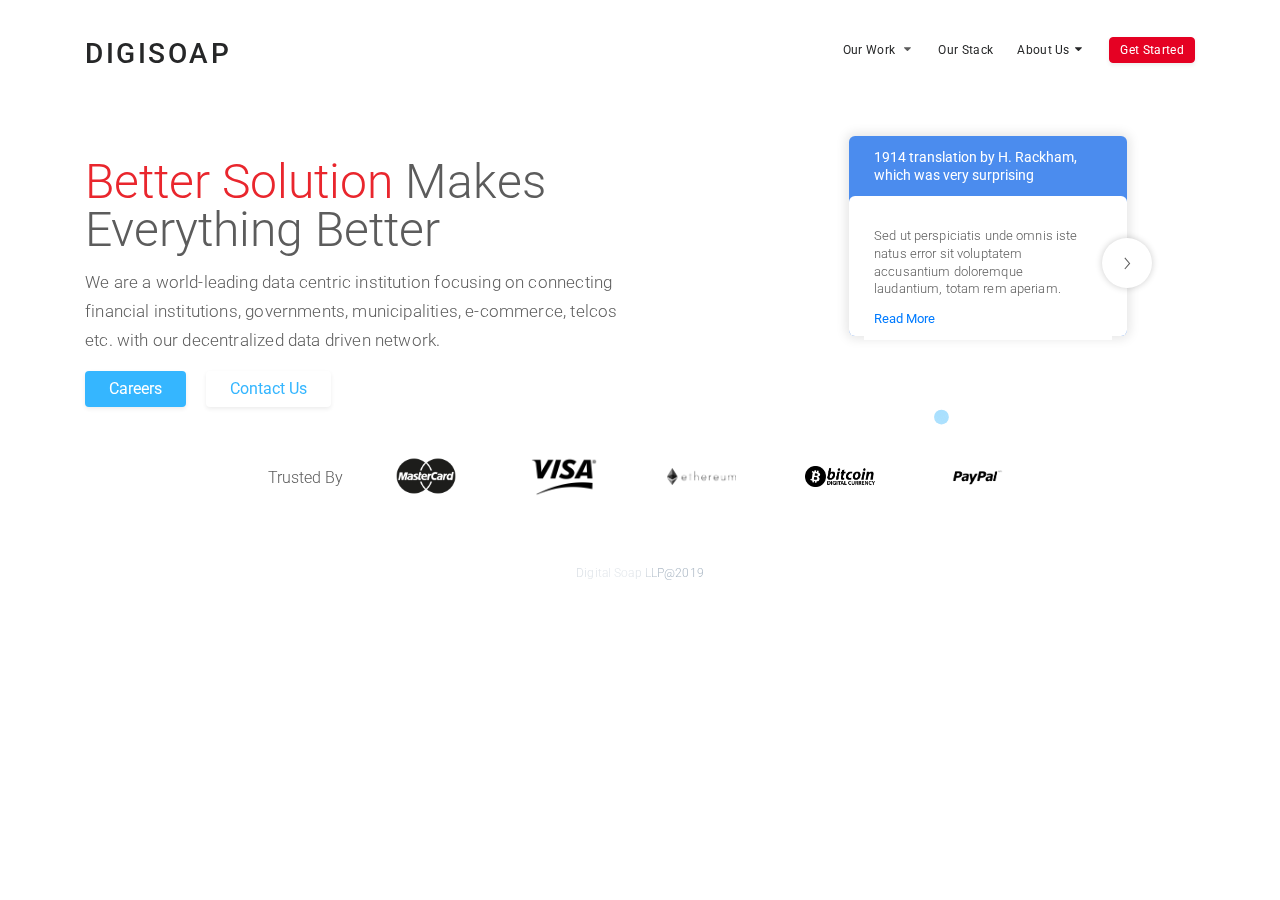
<file: index.html>
<!doctype html>
<html lang="en-US">
<head>
  <!-- Basic Page Needs
  ================================================== -->
	<meta charset="utf-8">
  <meta http-equiv="X-UA-Compatible" content="IE=edge">
	<title>Digisoap - Home</title>
	<meta name="viewport" content="width=device-width, initial-scale=1.0, maximum-scale=1.0, minimum-scale=1.0, user-scalable=no" />
	<meta name="MobileOptimized" content="width" />
	<meta name="HandheldFriendly" content="true" />
	<meta name="format-detection" content="telephone=no" />
	<meta name="apple-mobile-web-app-capable" content="yes" />
	<meta name="apple-mobile-web-app-status-bar-style" content="black-translucent">
  <link rel="stylesheet" type="text/css" href="main/css/v4/minifiedv4.css">
  <link rel="stylesheet" type="text/css" href="https://cdnjs.cloudflare.com/ajax/libs/font-awesome/4.7.0/css/font-awesome.min.css">
  <link href="https://fonts.googleapis.com/css?family=Roboto:100,300,400,500,700,900&display=swap" rel="stylesheet">
  <style type="text/css">
    .cc-window{
          display: block;
      padding: 20px !important;
    }
    .cc-message{
      flex: none;
      display: block;
      text-align: center;
          margin-bottom: 15px;
    }
    .cc-highlight{
      align-items: center;
      justify-content: center;
    }
    .cc-btn{
      border-radius: 6px;
      padding: 6px 30px !important;
      font-weight: normal;
    }
    .cc-btn.cc-deny{
      order: 2;
      border: 2px solid #cfcfcf !important;
      margin-left: 20px !important;
    }
    .cc-btn.cc-allow{
      background-color: #1693d9
    }
      .cc-btn.cc-deny, .cc-btn.cc-allow{
        width: 130px;
      font-size: 12px;
      line-height: 20px;
    }
  </style>
</head>
<body class="v4">
  
<div class="navbar fixed-top">
  <div class="container">
    <a class="navbar-brand" href="#">
      <h3>DIGISOAP</h3>
    </a>
  <nav id="cd-top-nav">
    <ul>
      <li class="subnav_menu"><a href="#">Our Work</a>
         <i class="fa fa-sort-desc">&nbsp;</i>
        <ul class="submenu product-dd">
          <li>
            <a href="https://www.walletsocket.com/"><b>WalletSocket</b> <span>Digital Asset Escrow Platform</span></a>
          </li> 
          <li>
            <a href="https://www.atomachines.com/"><b>atom</b> <span>Automated Teller Optimzed Machine</span></a>
          </li>
          <li>
            <a href="#"><b>NEXDEX</b> <span>Decentralized Exchange</span></a>
          </li>
          <li>
            <a href="#"><b>Pay0k</b> <span>Merchant Payment Gateway</span></a>
          </li>
        </ul>
      </li>
      <li><a href="#">Our Stack</a></li>
      <li class="subnav_menu"><a href="#">About Us<i class="fa fa-sort-desc">&nbsp;</i></a>
        <ul class="submenu">
          <li><a href="#">About Digisoap</a></li>
        <li><a  href="#">Blog</a></li>
        </ul>
      </li>
      <li>
        <a href="#" class="btn btn-primary shadow-sm text-white custom-small-font btn-custom-primary login get-started"  style="margin-right: 10px;">Get Started</a>
      </li>
    </ul>
  </nav>
  <a id="cd-menu-trigger"><span class="cd-menu-icon">&nbsp;</span></a>
  </div>
</div>

<nav id="cd-lateral-nav">
  <p class="lang-button">
  <a id="cd-menu-trigger-1" class="is-clicked" style="border:none;"><span class="cd-menu-icon">&nbsp;</span></a>
  </p>
  <ul class="cd-navigation">
    <li>
      <a href="#">Our Work</a>
      <ul class="sub-menu subnav_menu">
        <li>
          <a href="https://www.walletsocket.com/">WalletSocket</a>
        </li> 
        <li>
          <a href="https://www.atomachines.com/">atom</a>
        </li>
        <li>
          <a href="#">NEXDEX</a>
        </li>  
        <li>
          <a href="#">Pay0k</a>
        </li>      
      </ul>
    </li>
    <li><a href="#">Our Stack</a></li>
     
    <li><a href="#">About Us</a>
      <ul class="sub-menu subnav_menu">
        <li><a href="#">About Digisoap</a></li>
        <li><a  href="#">Blog</a></li>
      </ul>
    </li>
    <li class="btn-getstarted">
        <a href="#" class="btn btn-primary shadow-sm text-white custom-small-font btn-custom-primary login get-started" style="margin-right: 10px; margin-top: 20px !important; display: inline-block;">Get Started</a>
    </li>
  </ul>
</nav>
<div class="menu_overlay"></div>
  <div class="main" style="overflow:hidden;">
  	<!-- Banner -->
    <div class="banner homepage-banner">
      <svg version="1.1" id="pulse-svg" class="homepagebanner" x="0px" y="0px" viewBox="0 0 1368 749" style="enable-background:new 0 0 1368 749;" xml:space="preserve">
        <!-- <image style="overflow:visible;" href="https://main/images/v4/test.jpg" /> -->
        <g class="pulse-one">
          <circle cx="259.7" cy="445.3" r="21.1" class="opacity-box1"/>
          <circlee cx="259.7" cy="445.3" r="21.1" class="opacity-box1" style="animation-delay: 2s;"/>
          <circle cx="259.7" cy="445.3" r="7.9"/>
        </g>
        <g class="pulse-two">
          <circle cx="670.5" cy="358.8" r="21.1" class="opacity-box2"/>
          <circle cx="670.5" cy="358.8" r="21.1" class="opacity-box2" style="animation-delay: 2s;"/>
          <circle cx="670.5" cy="358.8" r="7.9"/>
        </g>
        <g class="pulse-three">
          <circle cx="814.3" cy="246.2" r="21.1" class="opacity-box3"/>
          <circle cx="814.3" cy="246.2" r="21.1" class="opacity-box3" style="animation-delay: 2s;"/>
          <circle cx="814.3" cy="246.2" r="7.9"/>
        </g>
        <g class="pulse-four">
          <circle cx="1006.2" cy="445.7" r="21.1" class="opacity-box4"/>
          <circle cx="1006.2" cy="445.7" r="21.1" class="opacity-box4" style="animation-delay: 2s;"/>
          <circle cx="1006.2" cy="445.7" r="7.9"/>
        </g>
        <g class="pulse-five" style="display: none;">
          <circle cx="1290.8" cy="329.6" r="21.1" class="opacity-box5"/>
          <circle cx="1290.8" cy="329.6" r="21.1" class="opacity-box5" style="animation-delay: 2s;"/>
          <circle cx="1290.8" cy="329.6" r="7.9"/>
        </g>
      </svg>
      <div id="clouds"></div>

        <div class="container">
          <div class="trusted">
            <ul>
              <li class="trusted-content"><span>Trusted By</span></li>
              <li>
                <img src="/main/images/v4/mc.png" style="max-width: 70px;">
              </li>
              <li>
                <img src="/main/images/v4/vs.png" style="max-width: 70px;">
              </li>
              <li>
                <img src="/main/images/v4/et.png" style="max-width: 70px;">
              </li>
              <li>
                <img src="/main/images/v4/bt.png" style="max-width: 70px;">
              </li>
              <li>
                <img src="/main/images/v4/pl.png" style="max-width: 70px;">
              </li>
            </ul>
          </div>
        </div>
      <div class="position-absolute w-100" style="top: 20%;">
        <div class="container position-relative" >
          <div class="row">
            <div class="col-md-6 pl-0 pt-1 mt-5 textalign-center">
              <h1>Better Solution <span>Makes</span><br>  <span class="sub-head">Everything Better</span></h1>
               <p class="banner_content">We are a world-leading data centric institution focusing on connecting financial institutions, governments, municipalities, e-commerce, telcos etc. with our decentralized data driven network.</p>
              <a href="career.html" class="btn btn-primary shadow-sm mr-3 mb-2 px-4 btn-custom-primary free-trial" onclick="ga('send', 'event', 'Get Started', 'Clicked - Get Started - Home page banner', 'Home page', '1');" target="_blank">Careers</a> 
              <a href="#" onclick="ga('send', 'event', 'Contact Sales', 'Clicked - Contact Sales - Home page banner', 'Home page', '1');" class="btn btn-white shadow-sm mr-3 mb-2 px-4 btn-custom-light marginright-zero" onclick="ga('send', 'event', 'Contact Sales', 'Clicked - Contact Sales - Home page banner', 'Home page', '1');">Contact Us</a>
            </div>
            <div class="col-md-2"></div>

            <div class="col-md-3 news-ticker mb-2 ml-4" style="margin-top: 30px; max-height: 200px;">

              <div id="carouselExampleFade" class="carousel slide carousel-fade" data-ride="carousel">
                <div class="carousel-inner">
                  <div class="carousel-item ">
                    <a href="#" target="_blank" class="d-block"><span>The standard Lorem Ipsum passage, used since the 1500s</span></a>
                    <div class="carousel-container">
                      <p class="mb-2">Lorem ipsum dolor sit amet, consectetur adipiscing elit, sed do eiusmod tempor incididunt ut labore et dolore magna aliqua.</p>
                      <a href="#" target="_blank">Read More</a>
                      <!-- <hr> -->
                      <!-- <div class="count">1/1</div> -->
                    </div>
                  </div>
                  <div class="carousel-item active">
                    <a href="#" target="_blank"><span class="countdowntimer">1914 translation by H. Rackham, which was very surprising</span></a>
                    <div class="carousel-container">
                      <p class="mb-2">Sed ut perspiciatis unde omnis iste natus error sit voluptatem accusantium doloremque laudantium, totam rem aperiam.</p>
                      <a href="#" target="_blank">Read More</a>
                    </div>
                  </div> 
                </div>
                <a class="carousel-control-next" href="#carouselExampleFade" role="button" data-slide="next">
                  <svg id="i-chevron-right" class="bs-icon" viewBox="0 0 32 32"><path d="M12 30 L24 16 12 2"></path> </svg>
                </a>
              </div>
            </div>
          </div>
        </div>
      </div>
	</div>
  <!-- Footer -->
  <footer class="page-footer font-small pt-4" style="margin-top: -24px;">
    <div class="footer-copyright text-center py-3" style="border-top: 2px solid #fff;"><div class="container text-left font-small"><p style="margin-top: 8px;"> Digital Soap LLP@2019</p></div>
    </div>
  </footer>
</div>

<script type="text/javascript" src="main/js/v4/jquery.min.js"></script>
<script src="main/js/pace.min.js" type="text/javascript"></script>
<script type="text/javascript" src="main/js/v4/bootstrap.bundle.min.js"></script>
<script type="text/javascript" src="main/js/v4/custom.js"></script>

</body>

</html>
</file>
<file: main/css/v4/minifiedv4.css>
:root{--blue:#007bff;--indigo:#6610f2;--purple:#6f42c1;--pink:#e83e8c;--red:#dc3545;--orange:#fd7e14;--yellow:#ffc107;--green:#28a745;--teal:#20c997;--cyan:#17a2b8;--white:#fff;--gray:#6c757d;--gray-dark:#343a40;--primary:#007bff;--secondary:#6c757d;--success:#28a745;--info:#17a2b8;--warning:#ffc107;--danger:#dc3545;--light:#f8f9fa;--dark:#343a40;--breakpoint-xs:0;--breakpoint-sm:576px;--breakpoint-md:768px;--breakpoint-lg:992px;--breakpoint-xl:1200px;--font-family-sans-serif:-apple-system,BlinkMacSystemFont,"Segoe UI",Roboto,"Helvetica Neue",Arial,"Noto Sans",sans-serif,"Apple Color Emoji","Segoe UI Emoji","Segoe UI Symbol","Noto Color Emoji";--font-family-monospace:SFMono-Regular,Menlo,Monaco,Consolas,"Liberation Mono","Courier New",monospace}*,::after,::before{box-sizing:border-box}html{font-family:sans-serif;line-height:1.15;-webkit-text-size-adjust:100%;-webkit-tap-highlight-color:transparent}article,aside,figcaption,figure,footer,header,hgroup,main,nav,section{display:block}body{margin:0;font-family:-apple-system,BlinkMacSystemFont,"Segoe UI",Roboto,"Helvetica Neue",Arial,"Noto Sans",sans-serif,"Apple Color Emoji","Segoe UI Emoji","Segoe UI Symbol","Noto Color Emoji";font-size:1rem;font-weight:400;line-height:1.5;color:#212529;text-align:left;background-color:#fff}[tabindex="-1"]:focus{outline:0!important}hr{box-sizing:content-box;height:0;overflow:visible}h1,h2,h3,h4,h5,h6{margin-top:0;margin-bottom:.5rem}p{margin-top:0;margin-bottom:1rem}abbr[data-original-title],abbr[title]{text-decoration:underline;-webkit-text-decoration:underline dotted;text-decoration:underline dotted;cursor:help;border-bottom:0;text-decoration-skip-ink:none}address{margin-bottom:1rem;font-style:normal;line-height:inherit}dl,ol,ul{margin-top:0;margin-bottom:1rem}ol ol,ol ul,ul ol,ul ul{margin-bottom:0}dt{font-weight:700}dd{margin-bottom:.5rem;margin-left:0}blockquote{margin:0 0 1rem}b,strong{font-weight:bolder}small{font-size:80%}sub,sup{position:relative;font-size:75%;line-height:0;vertical-align:baseline}sub{bottom:-.25em}sup{top:-.5em}a{color:#007bff;text-decoration:none;background-color:transparent}a:hover{color:#0056b3;text-decoration:underline}a:not([href]):not([tabindex]){color:inherit;text-decoration:none}a:not([href]):not([tabindex]):focus,a:not([href]):not([tabindex]):hover{color:inherit;text-decoration:none}a:not([href]):not([tabindex]):focus{outline:0}code,kbd,pre,samp{font-family:SFMono-Regular,Menlo,Monaco,Consolas,"Liberation Mono","Courier New",monospace;font-size:1em}pre{margin-top:0;margin-bottom:1rem;overflow:auto}figure{margin:0 0 1rem}img{vertical-align:middle;border-style:none}svg{overflow:hidden;vertical-align:middle}table{border-collapse:collapse}caption{padding-top:.75rem;padding-bottom:.75rem;color:#6c757d;text-align:left;caption-side:bottom}th{text-align:inherit}label{display:inline-block;margin-bottom:.5rem}button{border-radius:0}button:focus{outline:1px dotted;outline:5px auto -webkit-focus-ring-color}button,input,optgroup,select,textarea{margin:0;font-family:inherit;font-size:inherit;line-height:inherit}button,input{overflow:visible}button,select{text-transform:none}[type=button],[type=reset],[type=submit],button{-webkit-appearance:button}[type=button]::-moz-focus-inner,[type=reset]::-moz-focus-inner,[type=submit]::-moz-focus-inner,button::-moz-focus-inner{padding:0;border-style:none}input[type=checkbox],input[type=radio]{box-sizing:border-box;padding:0}input[type=date],input[type=datetime-local],input[type=month],input[type=time]{-webkit-appearance:listbox}textarea{overflow:auto;resize:vertical}fieldset{min-width:0;padding:0;margin:0;border:0}legend{display:block;width:100%;max-width:100%;padding:0;margin-bottom:.5rem;font-size:1.5rem;line-height:inherit;color:inherit;white-space:normal}progress{vertical-align:baseline}[type=number]::-webkit-inner-spin-button,[type=number]::-webkit-outer-spin-button{height:auto}[type=search]{outline-offset:-2px;-webkit-appearance:none}[type=search]::-webkit-search-decoration{-webkit-appearance:none}::-webkit-file-upload-button{font:inherit;-webkit-appearance:button}output{display:inline-block}summary{display:list-item;cursor:pointer}template{display:none}[hidden]{display:none!important}.h1,.h2,.h3,.h4,.h5,.h6,h1,h2,h3,h4,h5,h6{margin-bottom:.5rem;font-family:inherit;font-weight:500;line-height:1.2;color:inherit}.h1,h1{font-size:2.5rem}.h2,h2{font-size:2rem}.h3,h3{font-size:1.75rem}.h4,h4{font-size:1.5rem}.h5,h5{font-size:1.25rem}.h6,h6{font-size:1rem}.lead{font-size:1.25rem;font-weight:300}.display-1{font-size:6rem;font-weight:300;line-height:1.2}.display-2{font-size:5.5rem;font-weight:300;line-height:1.2}.display-3{font-size:4.5rem;font-weight:300;line-height:1.2}.display-4{font-size:3.5rem;font-weight:300;line-height:1.2}hr{margin-top:1rem;margin-bottom:1rem;border:0;border-top:1px solid rgba(0,0,0,.1)}.small,small{font-size:80%;font-weight:400}.mark,mark{padding:.2em;background-color:#fcf8e3}.list-unstyled{padding-left:0;list-style:none}.list-inline{padding-left:0;list-style:none}.list-inline-item{display:inline-block}.list-inline-item:not(:last-child){margin-right:.5rem}.initialism{font-size:90%;text-transform:uppercase}.blockquote{margin-bottom:1rem;font-size:1.25rem}.blockquote-footer{display:block;font-size:80%;color:#6c757d}.blockquote-footer::before{content:"\2014\00A0"}.img-fluid{max-width:100%;height:auto}.img-thumbnail{padding:.25rem;background-color:#fff;border:1px solid #dee2e6;border-radius:.25rem;max-width:100%;height:auto}.figure{display:inline-block}.figure-img{margin-bottom:.5rem;line-height:1}.figure-caption{font-size:90%;color:#6c757d}code{font-size:87.5%;color:#e83e8c;word-break:break-word}a>code{color:inherit}kbd{padding:.2rem .4rem;font-size:87.5%;color:#fff;background-color:#212529;border-radius:.2rem}kbd kbd{padding:0;font-size:100%;font-weight:700}pre{display:block;font-size:87.5%;color:#212529}pre code{font-size:inherit;color:inherit;word-break:normal}.pre-scrollable{max-height:340px;overflow-y:scroll}.container{width:100%;padding-right:15px;padding-left:15px;margin-right:auto;margin-left:auto}@media (min-width:576px){.container{max-width:540px}}@media (min-width:768px){.container{max-width:720px}}@media (min-width:992px){.container{max-width:960px}}@media (min-width:1200px){.container{max-width:1140px}}.container-fluid{width:100%;padding-right:15px;padding-left:15px;margin-right:auto;margin-left:auto}.row{display:-ms-flexbox;display:flex;-ms-flex-wrap:wrap;flex-wrap:wrap;margin-right:-15px;margin-left:-15px}.no-gutters{margin-right:0;margin-left:0}.no-gutters>.col,.no-gutters>[class*=col-]{padding-right:0;padding-left:0}.col,.col-1,.col-10,.col-11,.col-12,.col-2,.col-3,.col-4,.col-5,.col-6,.col-7,.col-8,.col-9,.col-auto,.col-lg,.col-lg-1,.col-lg-10,.col-lg-11,.col-lg-12,.col-lg-2,.col-lg-3,.col-lg-4,.col-lg-5,.col-lg-6,.col-lg-7,.col-lg-8,.col-lg-9,.col-lg-auto,.col-md,.col-md-1,.col-md-10,.col-md-11,.col-md-12,.col-md-2,.col-md-3,.col-md-4,.col-md-5,.col-md-6,.col-md-7,.col-md-8,.col-md-9,.col-md-auto,.col-sm,.col-sm-1,.col-sm-10,.col-sm-11,.col-sm-12,.col-sm-2,.col-sm-3,.col-sm-4,.col-sm-5,.col-sm-6,.col-sm-7,.col-sm-8,.col-sm-9,.col-sm-auto,.col-xl,.col-xl-1,.col-xl-10,.col-xl-11,.col-xl-12,.col-xl-2,.col-xl-3,.col-xl-4,.col-xl-5,.col-xl-6,.col-xl-7,.col-xl-8,.col-xl-9,.col-xl-auto{position:relative;width:100%;padding-right:15px;padding-left:15px}.col{-ms-flex-preferred-size:0;flex-basis:0;-ms-flex-positive:1;flex-grow:1;max-width:100%}.col-auto{-ms-flex:0 0 auto;flex:0 0 auto;width:auto;max-width:100%}.col-1{-ms-flex:0 0 8.333333%;flex:0 0 8.333333%;max-width:8.333333%}.col-2{-ms-flex:0 0 16.666667%;flex:0 0 16.666667%;max-width:16.666667%}.col-3{-ms-flex:0 0 25%;flex:0 0 25%;max-width:25%}.col-4{-ms-flex:0 0 33.333333%;flex:0 0 33.333333%;max-width:33.333333%}.col-5{-ms-flex:0 0 41.666667%;flex:0 0 41.666667%;max-width:41.666667%}.col-6{-ms-flex:0 0 50%;flex:0 0 50%;max-width:50%}.col-7{-ms-flex:0 0 58.333333%;flex:0 0 58.333333%;max-width:58.333333%}.col-8{-ms-flex:0 0 66.666667%;flex:0 0 66.666667%;max-width:66.666667%}.col-9{-ms-flex:0 0 75%;flex:0 0 75%;max-width:75%}.col-10{-ms-flex:0 0 83.333333%;flex:0 0 83.333333%;max-width:83.333333%}.col-11{-ms-flex:0 0 91.666667%;flex:0 0 91.666667%;max-width:91.666667%}.col-12{-ms-flex:0 0 100%;flex:0 0 100%;max-width:100%}.order-first{-ms-flex-order:-1;order:-1}.order-last{-ms-flex-order:13;order:13}.order-0{-ms-flex-order:0;order:0}.order-1{-ms-flex-order:1;order:1}.order-2{-ms-flex-order:2;order:2}.order-3{-ms-flex-order:3;order:3}.order-4{-ms-flex-order:4;order:4}.order-5{-ms-flex-order:5;order:5}.order-6{-ms-flex-order:6;order:6}.order-7{-ms-flex-order:7;order:7}.order-8{-ms-flex-order:8;order:8}.order-9{-ms-flex-order:9;order:9}.order-10{-ms-flex-order:10;order:10}.order-11{-ms-flex-order:11;order:11}.order-12{-ms-flex-order:12;order:12}.offset-1{margin-left:8.333333%}.offset-2{margin-left:16.666667%}.offset-3{margin-left:25%}.offset-4{margin-left:33.333333%}.offset-5{margin-left:41.666667%}.offset-6{margin-left:50%}.offset-7{margin-left:58.333333%}.offset-8{margin-left:66.666667%}.offset-9{margin-left:75%}.offset-10{margin-left:83.333333%}.offset-11{margin-left:91.666667%}@media (min-width:576px){.col-sm{-ms-flex-preferred-size:0;flex-basis:0;-ms-flex-positive:1;flex-grow:1;max-width:100%}.col-sm-auto{-ms-flex:0 0 auto;flex:0 0 auto;width:auto;max-width:100%}.col-sm-1{-ms-flex:0 0 8.333333%;flex:0 0 8.333333%;max-width:8.333333%}.col-sm-2{-ms-flex:0 0 16.666667%;flex:0 0 16.666667%;max-width:16.666667%}.col-sm-3{-ms-flex:0 0 25%;flex:0 0 25%;max-width:25%}.col-sm-4{-ms-flex:0 0 33.333333%;flex:0 0 33.333333%;max-width:33.333333%}.col-sm-5{-ms-flex:0 0 41.666667%;flex:0 0 41.666667%;max-width:41.666667%}.col-sm-6{-ms-flex:0 0 50%;flex:0 0 50%;max-width:50%}.col-sm-7{-ms-flex:0 0 58.333333%;flex:0 0 58.333333%;max-width:58.333333%}.col-sm-8{-ms-flex:0 0 66.666667%;flex:0 0 66.666667%;max-width:66.666667%}.col-sm-9{-ms-flex:0 0 75%;flex:0 0 75%;max-width:75%}.col-sm-10{-ms-flex:0 0 83.333333%;flex:0 0 83.333333%;max-width:83.333333%}.col-sm-11{-ms-flex:0 0 91.666667%;flex:0 0 91.666667%;max-width:91.666667%}.col-sm-12{-ms-flex:0 0 100%;flex:0 0 100%;max-width:100%}.order-sm-first{-ms-flex-order:-1;order:-1}.order-sm-last{-ms-flex-order:13;order:13}.order-sm-0{-ms-flex-order:0;order:0}.order-sm-1{-ms-flex-order:1;order:1}.order-sm-2{-ms-flex-order:2;order:2}.order-sm-3{-ms-flex-order:3;order:3}.order-sm-4{-ms-flex-order:4;order:4}.order-sm-5{-ms-flex-order:5;order:5}.order-sm-6{-ms-flex-order:6;order:6}.order-sm-7{-ms-flex-order:7;order:7}.order-sm-8{-ms-flex-order:8;order:8}.order-sm-9{-ms-flex-order:9;order:9}.order-sm-10{-ms-flex-order:10;order:10}.order-sm-11{-ms-flex-order:11;order:11}.order-sm-12{-ms-flex-order:12;order:12}.offset-sm-0{margin-left:0}.offset-sm-1{margin-left:8.333333%}.offset-sm-2{margin-left:16.666667%}.offset-sm-3{margin-left:25%}.offset-sm-4{margin-left:33.333333%}.offset-sm-5{margin-left:41.666667%}.offset-sm-6{margin-left:50%}.offset-sm-7{margin-left:58.333333%}.offset-sm-8{margin-left:66.666667%}.offset-sm-9{margin-left:75%}.offset-sm-10{margin-left:83.333333%}.offset-sm-11{margin-left:91.666667%}}@media (min-width:768px){.col-md{-ms-flex-preferred-size:0;flex-basis:0;-ms-flex-positive:1;flex-grow:1;max-width:100%}.col-md-auto{-ms-flex:0 0 auto;flex:0 0 auto;width:auto;max-width:100%}.col-md-1{-ms-flex:0 0 8.333333%;flex:0 0 8.333333%;max-width:8.333333%}.col-md-2{-ms-flex:0 0 16.666667%;flex:0 0 16.666667%;max-width:16.666667%}.col-md-3{-ms-flex:0 0 25%;flex:0 0 25%;max-width:25%}.col-md-4{-ms-flex:0 0 33.333333%;flex:0 0 33.333333%;max-width:33.333333%}.col-md-5{-ms-flex:0 0 41.666667%;flex:0 0 41.666667%;max-width:41.666667%}.col-md-6{-ms-flex:0 0 50%;flex:0 0 50%;max-width:50%}.col-md-7{-ms-flex:0 0 58.333333%;flex:0 0 58.333333%;max-width:58.333333%}.col-md-8{-ms-flex:0 0 66.666667%;flex:0 0 66.666667%;max-width:66.666667%}.col-md-9{-ms-flex:0 0 75%;flex:0 0 75%;max-width:75%}.col-md-10{-ms-flex:0 0 83.333333%;flex:0 0 83.333333%;max-width:83.333333%}.col-md-11{-ms-flex:0 0 91.666667%;flex:0 0 91.666667%;max-width:91.666667%}.col-md-12{-ms-flex:0 0 100%;flex:0 0 100%;max-width:100%}.order-md-first{-ms-flex-order:-1;order:-1}.order-md-last{-ms-flex-order:13;order:13}.order-md-0{-ms-flex-order:0;order:0}.order-md-1{-ms-flex-order:1;order:1}.order-md-2{-ms-flex-order:2;order:2}.order-md-3{-ms-flex-order:3;order:3}.order-md-4{-ms-flex-order:4;order:4}.order-md-5{-ms-flex-order:5;order:5}.order-md-6{-ms-flex-order:6;order:6}.order-md-7{-ms-flex-order:7;order:7}.order-md-8{-ms-flex-order:8;order:8}.order-md-9{-ms-flex-order:9;order:9}.order-md-10{-ms-flex-order:10;order:10}.order-md-11{-ms-flex-order:11;order:11}.order-md-12{-ms-flex-order:12;order:12}.offset-md-0{margin-left:0}.offset-md-1{margin-left:8.333333%}.offset-md-2{margin-left:16.666667%}.offset-md-3{margin-left:25%}.offset-md-4{margin-left:33.333333%}.offset-md-5{margin-left:41.666667%}.offset-md-6{margin-left:50%}.offset-md-7{margin-left:58.333333%}.offset-md-8{margin-left:66.666667%}.offset-md-9{margin-left:75%}.offset-md-10{margin-left:83.333333%}.offset-md-11{margin-left:91.666667%}}@media (min-width:992px){.col-lg{-ms-flex-preferred-size:0;flex-basis:0;-ms-flex-positive:1;flex-grow:1;max-width:100%}.col-lg-auto{-ms-flex:0 0 auto;flex:0 0 auto;width:auto;max-width:100%}.col-lg-1{-ms-flex:0 0 8.333333%;flex:0 0 8.333333%;max-width:8.333333%}.col-lg-2{-ms-flex:0 0 16.666667%;flex:0 0 16.666667%;max-width:16.666667%}.col-lg-3{-ms-flex:0 0 25%;flex:0 0 25%;max-width:25%}.col-lg-4{-ms-flex:0 0 33.333333%;flex:0 0 33.333333%;max-width:33.333333%}.col-lg-5{-ms-flex:0 0 41.666667%;flex:0 0 41.666667%;max-width:41.666667%}.col-lg-6{-ms-flex:0 0 50%;flex:0 0 50%;max-width:50%}.col-lg-7{-ms-flex:0 0 58.333333%;flex:0 0 58.333333%;max-width:58.333333%}.col-lg-8{-ms-flex:0 0 66.666667%;flex:0 0 66.666667%;max-width:66.666667%}.col-lg-9{-ms-flex:0 0 75%;flex:0 0 75%;max-width:75%}.col-lg-10{-ms-flex:0 0 83.333333%;flex:0 0 83.333333%;max-width:83.333333%}.col-lg-11{-ms-flex:0 0 91.666667%;flex:0 0 91.666667%;max-width:91.666667%}.col-lg-12{-ms-flex:0 0 100%;flex:0 0 100%;max-width:100%}.order-lg-first{-ms-flex-order:-1;order:-1}.order-lg-last{-ms-flex-order:13;order:13}.order-lg-0{-ms-flex-order:0;order:0}.order-lg-1{-ms-flex-order:1;order:1}.order-lg-2{-ms-flex-order:2;order:2}.order-lg-3{-ms-flex-order:3;order:3}.order-lg-4{-ms-flex-order:4;order:4}.order-lg-5{-ms-flex-order:5;order:5}.order-lg-6{-ms-flex-order:6;order:6}.order-lg-7{-ms-flex-order:7;order:7}.order-lg-8{-ms-flex-order:8;order:8}.order-lg-9{-ms-flex-order:9;order:9}.order-lg-10{-ms-flex-order:10;order:10}.order-lg-11{-ms-flex-order:11;order:11}.order-lg-12{-ms-flex-order:12;order:12}.offset-lg-0{margin-left:0}.offset-lg-1{margin-left:8.333333%}.offset-lg-2{margin-left:16.666667%}.offset-lg-3{margin-left:25%}.offset-lg-4{margin-left:33.333333%}.offset-lg-5{margin-left:41.666667%}.offset-lg-6{margin-left:50%}.offset-lg-7{margin-left:58.333333%}.offset-lg-8{margin-left:66.666667%}.offset-lg-9{margin-left:75%}.offset-lg-10{margin-left:83.333333%}.offset-lg-11{margin-left:91.666667%}}@media (min-width:1200px){.col-xl{-ms-flex-preferred-size:0;flex-basis:0;-ms-flex-positive:1;flex-grow:1;max-width:100%}.col-xl-auto{-ms-flex:0 0 auto;flex:0 0 auto;width:auto;max-width:100%}.col-xl-1{-ms-flex:0 0 8.333333%;flex:0 0 8.333333%;max-width:8.333333%}.col-xl-2{-ms-flex:0 0 16.666667%;flex:0 0 16.666667%;max-width:16.666667%}.col-xl-3{-ms-flex:0 0 25%;flex:0 0 25%;max-width:25%}.col-xl-4{-ms-flex:0 0 33.333333%;flex:0 0 33.333333%;max-width:33.333333%}.col-xl-5{-ms-flex:0 0 41.666667%;flex:0 0 41.666667%;max-width:41.666667%}.col-xl-6{-ms-flex:0 0 50%;flex:0 0 50%;max-width:50%}.col-xl-7{-ms-flex:0 0 58.333333%;flex:0 0 58.333333%;max-width:58.333333%}.col-xl-8{-ms-flex:0 0 66.666667%;flex:0 0 66.666667%;max-width:66.666667%}.col-xl-9{-ms-flex:0 0 75%;flex:0 0 75%;max-width:75%}.col-xl-10{-ms-flex:0 0 83.333333%;flex:0 0 83.333333%;max-width:83.333333%}.col-xl-11{-ms-flex:0 0 91.666667%;flex:0 0 91.666667%;max-width:91.666667%}.col-xl-12{-ms-flex:0 0 100%;flex:0 0 100%;max-width:100%}.order-xl-first{-ms-flex-order:-1;order:-1}.order-xl-last{-ms-flex-order:13;order:13}.order-xl-0{-ms-flex-order:0;order:0}.order-xl-1{-ms-flex-order:1;order:1}.order-xl-2{-ms-flex-order:2;order:2}.order-xl-3{-ms-flex-order:3;order:3}.order-xl-4{-ms-flex-order:4;order:4}.order-xl-5{-ms-flex-order:5;order:5}.order-xl-6{-ms-flex-order:6;order:6}.order-xl-7{-ms-flex-order:7;order:7}.order-xl-8{-ms-flex-order:8;order:8}.order-xl-9{-ms-flex-order:9;order:9}.order-xl-10{-ms-flex-order:10;order:10}.order-xl-11{-ms-flex-order:11;order:11}.order-xl-12{-ms-flex-order:12;order:12}.offset-xl-0{margin-left:0}.offset-xl-1{margin-left:8.333333%}.offset-xl-2{margin-left:16.666667%}.offset-xl-3{margin-left:25%}.offset-xl-4{margin-left:33.333333%}.offset-xl-5{margin-left:41.666667%}.offset-xl-6{margin-left:50%}.offset-xl-7{margin-left:58.333333%}.offset-xl-8{margin-left:66.666667%}.offset-xl-9{margin-left:75%}.offset-xl-10{margin-left:83.333333%}.offset-xl-11{margin-left:91.666667%}}.table{width:100%;margin-bottom:1rem;background-color:transparent}.table td,.table th{padding:.75rem;vertical-align:top;border-top:1px solid #dee2e6}.table thead th{vertical-align:bottom;border-bottom:2px solid #dee2e6}.table tbody+tbody{border-top:2px solid #dee2e6}.table .table{background-color:#fff}.table-sm td,.table-sm th{padding:.3rem}.table-bordered{border:1px solid #dee2e6}.table-bordered td,.table-bordered th{border:1px solid #dee2e6}.table-bordered thead td,.table-bordered thead th{border-bottom-width:2px}.table-borderless tbody+tbody,.table-borderless td,.table-borderless th,.table-borderless thead th{border:0}.table-striped tbody tr:nth-of-type(odd){background-color:rgba(0,0,0,.05)}.table-hover tbody tr:hover{background-color:rgba(0,0,0,.075)}.table-primary,.table-primary>td,.table-primary>th{background-color:#b8daff}.table-primary tbody+tbody,.table-primary td,.table-primary th,.table-primary thead th{border-color:#7abaff}.table-hover .table-primary:hover{background-color:#9fcdff}.table-hover .table-primary:hover>td,.table-hover .table-primary:hover>th{background-color:#9fcdff}.table-secondary,.table-secondary>td,.table-secondary>th{background-color:#d6d8db}.table-secondary tbody+tbody,.table-secondary td,.table-secondary th,.table-secondary thead th{border-color:#b3b7bb}.table-hover .table-secondary:hover{background-color:#c8cbcf}.table-hover .table-secondary:hover>td,.table-hover .table-secondary:hover>th{background-color:#c8cbcf}.table-success,.table-success>td,.table-success>th{background-color:#c3e6cb}.table-success tbody+tbody,.table-success td,.table-success th,.table-success thead th{border-color:#8fd19e}.table-hover .table-success:hover{background-color:#b1dfbb}.table-hover .table-success:hover>td,.table-hover .table-success:hover>th{background-color:#b1dfbb}.table-info,.table-info>td,.table-info>th{background-color:#bee5eb}.table-info tbody+tbody,.table-info td,.table-info th,.table-info thead th{border-color:#86cfda}.table-hover .table-info:hover{background-color:#abdde5}.table-hover .table-info:hover>td,.table-hover .table-info:hover>th{background-color:#abdde5}.table-warning,.table-warning>td,.table-warning>th{background-color:#ffeeba}.table-warning tbody+tbody,.table-warning td,.table-warning th,.table-warning thead th{border-color:#ffdf7e}.table-hover .table-warning:hover{background-color:#ffe8a1}.table-hover .table-warning:hover>td,.table-hover .table-warning:hover>th{background-color:#ffe8a1}.table-danger,.table-danger>td,.table-danger>th{background-color:#f5c6cb}.table-danger tbody+tbody,.table-danger td,.table-danger th,.table-danger thead th{border-color:#ed969e}.table-hover .table-danger:hover{background-color:#f1b0b7}.table-hover .table-danger:hover>td,.table-hover .table-danger:hover>th{background-color:#f1b0b7}.table-light,.table-light>td,.table-light>th{background-color:#fdfdfe}.table-light tbody+tbody,.table-light td,.table-light th,.table-light thead th{border-color:#fbfcfc}.table-hover .table-light:hover{background-color:#ececf6}.table-hover .table-light:hover>td,.table-hover .table-light:hover>th{background-color:#ececf6}.table-dark,.table-dark>td,.table-dark>th{background-color:#c6c8ca}.table-dark tbody+tbody,.table-dark td,.table-dark th,.table-dark thead th{border-color:#95999c}.table-hover .table-dark:hover{background-color:#b9bbbe}.table-hover .table-dark:hover>td,.table-hover .table-dark:hover>th{background-color:#b9bbbe}.table-active,.table-active>td,.table-active>th{background-color:rgba(0,0,0,.075)}.table-hover .table-active:hover{background-color:rgba(0,0,0,.075)}.table-hover .table-active:hover>td,.table-hover .table-active:hover>th{background-color:rgba(0,0,0,.075)}.table .thead-dark th{color:#fff;background-color:#212529;border-color:#32383e}.table .thead-light th{color:#495057;background-color:#e9ecef;border-color:#dee2e6}.table-dark{color:#fff;background-color:#212529}.table-dark td,.table-dark th,.table-dark thead th{border-color:#32383e}.table-dark.table-bordered{border:0}.table-dark.table-striped tbody tr:nth-of-type(odd){background-color:rgba(255,255,255,.05)}.table-dark.table-hover tbody tr:hover{background-color:rgba(255,255,255,.075)}@media (max-width:575.98px){.table-responsive-sm{display:block;width:100%;overflow-x:auto;-webkit-overflow-scrolling:touch;-ms-overflow-style:-ms-autohiding-scrollbar}.table-responsive-sm>.table-bordered{border:0}}@media (max-width:767.98px){.table-responsive-md{display:block;width:100%;overflow-x:auto;-webkit-overflow-scrolling:touch;-ms-overflow-style:-ms-autohiding-scrollbar}.table-responsive-md>.table-bordered{border:0}}@media (max-width:991.98px){.table-responsive-lg{display:block;width:100%;overflow-x:auto;-webkit-overflow-scrolling:touch;-ms-overflow-style:-ms-autohiding-scrollbar}.table-responsive-lg>.table-bordered{border:0}}@media (max-width:1199.98px){.table-responsive-xl{display:block;width:100%;overflow-x:auto;-webkit-overflow-scrolling:touch;-ms-overflow-style:-ms-autohiding-scrollbar}.table-responsive-xl>.table-bordered{border:0}}.table-responsive{display:block;width:100%;overflow-x:auto;-webkit-overflow-scrolling:touch;-ms-overflow-style:-ms-autohiding-scrollbar}.table-responsive>.table-bordered{border:0}.form-control{display:block;width:100%;height:calc(2.25rem + 2px);padding:.375rem .75rem;font-size:1rem;font-weight:400;line-height:1.5;color:#495057;background-color:#fff;background-clip:padding-box;border:1px solid #ced4da;border-radius:.25rem;transition:border-color .15s ease-in-out,box-shadow .15s ease-in-out}@media screen and (prefers-reduced-motion:reduce){.form-control{transition:none}}.form-control::-ms-expand{background-color:transparent;border:0}.form-control:focus{color:#495057;background-color:#fff;border-color:#80bdff;outline:0;box-shadow:0 0 0 .2rem rgba(0,123,255,.25)}.form-control::-webkit-input-placeholder{color:#6c757d;opacity:1}.form-control::-moz-placeholder{color:#6c757d;opacity:1}.form-control:-ms-input-placeholder{color:#6c757d;opacity:1}.form-control::-ms-input-placeholder{color:#6c757d;opacity:1}.form-control::placeholder{color:#6c757d;opacity:1}.form-control:disabled,.form-control[readonly]{background-color:#e9ecef;opacity:1}select.form-control:focus::-ms-value{color:#495057;background-color:#fff}.form-control-file,.form-control-range{display:block;width:100%}.col-form-label{padding-top:calc(.375rem + 1px);padding-bottom:calc(.375rem + 1px);margin-bottom:0;font-size:inherit;line-height:1.5}.col-form-label-lg{padding-top:calc(.5rem + 1px);padding-bottom:calc(.5rem + 1px);font-size:1.25rem;line-height:1.5}.col-form-label-sm{padding-top:calc(.25rem + 1px);padding-bottom:calc(.25rem + 1px);font-size:.875rem;line-height:1.5}.form-control-plaintext{display:block;width:100%;padding-top:.375rem;padding-bottom:.375rem;margin-bottom:0;line-height:1.5;color:#212529;background-color:transparent;border:solid transparent;border-width:1px 0}.form-control-plaintext.form-control-lg,.form-control-plaintext.form-control-sm{padding-right:0;padding-left:0}.form-control-sm{height:calc(1.8125rem + 2px);padding:.25rem .5rem;font-size:.875rem;line-height:1.5;border-radius:.2rem}.form-control-lg{height:calc(2.875rem + 2px);padding:.5rem 1rem;font-size:1.25rem;line-height:1.5;border-radius:.3rem}select.form-control[multiple],select.form-control[size]{height:auto}textarea.form-control{height:auto}.form-group{margin-bottom:1rem}.form-text{display:block;margin-top:.25rem}.form-row{display:-ms-flexbox;display:flex;-ms-flex-wrap:wrap;flex-wrap:wrap;margin-right:-5px;margin-left:-5px}.form-row>.col,.form-row>[class*=col-]{padding-right:5px;padding-left:5px}.form-check{position:relative;display:block;padding-left:1.25rem}.form-check-input{position:absolute;margin-top:.3rem;margin-left:-1.25rem}.form-check-input:disabled~.form-check-label{color:#6c757d}.form-check-label{margin-bottom:0}.form-check-inline{display:-ms-inline-flexbox;display:inline-flex;-ms-flex-align:center;align-items:center;padding-left:0;margin-right:.75rem}.form-check-inline .form-check-input{position:static;margin-top:0;margin-right:.3125rem;margin-left:0}.valid-feedback{display:none;width:100%;margin-top:.25rem;font-size:80%;color:#28a745}.valid-tooltip{position:absolute;top:100%;z-index:5;display:none;max-width:100%;padding:.25rem .5rem;margin-top:.1rem;font-size:.875rem;line-height:1.5;color:#fff;background-color:rgba(40,167,69,.9);border-radius:.25rem}.form-control.is-valid,.was-validated .form-control:valid{border-color:#28a745;padding-right:2.25rem;background-repeat:no-repeat;background-position:center right calc(2.25rem / 4);background-size:calc(2.25rem / 2) calc(2.25rem / 2);background-image:url("data:image/svg+xml,%3csvg xmlns='http://www.w3.org/2000/svg' viewBox='0 0 8 8'%3e%3cpath fill='%2328a745' d='M2.3 6.73L.6 4.53c-.4-1.04.46-1.4 1.1-.8l1.1 1.4 3.4-3.8c.6-.63 1.6-.27 1.2.7l-4 4.6c-.43.5-.8.4-1.1.1z'/%3e%3c/svg%3e")}.form-control.is-valid:focus,.was-validated .form-control:valid:focus{border-color:#28a745;box-shadow:0 0 0 .2rem rgba(40,167,69,.25)}.form-control.is-valid~.valid-feedback,.form-control.is-valid~.valid-tooltip,.was-validated .form-control:valid~.valid-feedback,.was-validated .form-control:valid~.valid-tooltip{display:block}.was-validated textarea.form-control:valid,textarea.form-control.is-valid{padding-right:2.25rem;background-position:top calc(2.25rem / 4) right calc(2.25rem / 4)}.custom-select.is-valid,.was-validated .custom-select:valid{border-color:#28a745;padding-right:3.4375rem;background:url("data:image/svg+xml,%3csvg xmlns='http://www.w3.org/2000/svg' viewBox='0 0 4 5'%3e%3cpath fill='%23343a40' d='M2 0L0 2h4zm0 5L0 3h4z'/%3e%3c/svg%3e") no-repeat right .75rem center/8px 10px,url("data:image/svg+xml,%3csvg xmlns='http://www.w3.org/2000/svg' viewBox='0 0 8 8'%3e%3cpath fill='%2328a745' d='M2.3 6.73L.6 4.53c-.4-1.04.46-1.4 1.1-.8l1.1 1.4 3.4-3.8c.6-.63 1.6-.27 1.2.7l-4 4.6c-.43.5-.8.4-1.1.1z'/%3e%3c/svg%3e") no-repeat center right 1.75rem/1.125rem 1.125rem}.custom-select.is-valid:focus,.was-validated .custom-select:valid:focus{border-color:#28a745;box-shadow:0 0 0 .2rem rgba(40,167,69,.25)}.custom-select.is-valid~.valid-feedback,.custom-select.is-valid~.valid-tooltip,.was-validated .custom-select:valid~.valid-feedback,.was-validated .custom-select:valid~.valid-tooltip{display:block}.form-control-file.is-valid~.valid-feedback,.form-control-file.is-valid~.valid-tooltip,.was-validated .form-control-file:valid~.valid-feedback,.was-validated .form-control-file:valid~.valid-tooltip{display:block}.form-check-input.is-valid~.form-check-label,.was-validated .form-check-input:valid~.form-check-label{color:#28a745}.form-check-input.is-valid~.valid-feedback,.form-check-input.is-valid~.valid-tooltip,.was-validated .form-check-input:valid~.valid-feedback,.was-validated .form-check-input:valid~.valid-tooltip{display:block}.custom-control-input.is-valid~.custom-control-label,.was-validated .custom-control-input:valid~.custom-control-label{color:#28a745}.custom-control-input.is-valid~.custom-control-label::before,.was-validated .custom-control-input:valid~.custom-control-label::before{border-color:#28a745}.custom-control-input.is-valid~.valid-feedback,.custom-control-input.is-valid~.valid-tooltip,.was-validated .custom-control-input:valid~.valid-feedback,.was-validated .custom-control-input:valid~.valid-tooltip{display:block}.custom-control-input.is-valid:checked~.custom-control-label::before,.was-validated .custom-control-input:valid:checked~.custom-control-label::before{border-color:#34ce57;background-color:#34ce57}.custom-control-input.is-valid:focus~.custom-control-label::before,.was-validated .custom-control-input:valid:focus~.custom-control-label::before{box-shadow:0 0 0 .2rem rgba(40,167,69,.25)}.custom-control-input.is-valid:focus:not(:checked)~.custom-control-label::before,.was-validated .custom-control-input:valid:focus:not(:checked)~.custom-control-label::before{border-color:#28a745}.custom-file-input.is-valid~.custom-file-label,.was-validated .custom-file-input:valid~.custom-file-label{border-color:#28a745}.custom-file-input.is-valid~.valid-feedback,.custom-file-input.is-valid~.valid-tooltip,.was-validated .custom-file-input:valid~.valid-feedback,.was-validated .custom-file-input:valid~.valid-tooltip{display:block}.custom-file-input.is-valid:focus~.custom-file-label,.was-validated .custom-file-input:valid:focus~.custom-file-label{border-color:#28a745;box-shadow:0 0 0 .2rem rgba(40,167,69,.25)}.invalid-feedback{display:none;width:100%;margin-top:.25rem;font-size:80%;color:#dc3545}.invalid-tooltip{position:absolute;top:100%;z-index:5;display:none;max-width:100%;padding:.25rem .5rem;margin-top:.1rem;font-size:.875rem;line-height:1.5;color:#fff;background-color:rgba(220,53,69,.9);border-radius:.25rem}.form-control.is-invalid,.was-validated .form-control:invalid{border-color:#dc3545;padding-right:2.25rem;background-repeat:no-repeat;background-position:center right calc(2.25rem / 4);background-size:calc(2.25rem / 2) calc(2.25rem / 2);background-image:url("data:image/svg+xml,%3csvg xmlns='http://www.w3.org/2000/svg' fill='%23dc3545' viewBox='-2 -2 7 7'%3e%3cpath stroke='%23d9534f' d='M0 0l3 3m0-3L0 3'/%3e%3ccircle r='.5'/%3e%3ccircle cx='3' r='.5'/%3e%3ccircle cy='3' r='.5'/%3e%3ccircle cx='3' cy='3' r='.5'/%3e%3c/svg%3E")}.form-control.is-invalid:focus,.was-validated .form-control:invalid:focus{border-color:#dc3545;box-shadow:0 0 0 .2rem rgba(220,53,69,.25)}.form-control.is-invalid~.invalid-feedback,.form-control.is-invalid~.invalid-tooltip,.was-validated .form-control:invalid~.invalid-feedback,.was-validated .form-control:invalid~.invalid-tooltip{display:block}.was-validated textarea.form-control:invalid,textarea.form-control.is-invalid{padding-right:2.25rem;background-position:top calc(2.25rem / 4) right calc(2.25rem / 4)}.custom-select.is-invalid,.was-validated .custom-select:invalid{border-color:#dc3545;padding-right:3.4375rem;background:url("data:image/svg+xml,%3csvg xmlns='http://www.w3.org/2000/svg' viewBox='0 0 4 5'%3e%3cpath fill='%23343a40' d='M2 0L0 2h4zm0 5L0 3h4z'/%3e%3c/svg%3e") no-repeat right .75rem center/8px 10px,url("data:image/svg+xml,%3csvg xmlns='http://www.w3.org/2000/svg' fill='%23dc3545' viewBox='-2 -2 7 7'%3e%3cpath stroke='%23d9534f' d='M0 0l3 3m0-3L0 3'/%3e%3ccircle r='.5'/%3e%3ccircle cx='3' r='.5'/%3e%3ccircle cy='3' r='.5'/%3e%3ccircle cx='3' cy='3' r='.5'/%3e%3c/svg%3E") no-repeat center right 1.75rem/1.125rem 1.125rem}.custom-select.is-invalid:focus,.was-validated .custom-select:invalid:focus{border-color:#dc3545;box-shadow:0 0 0 .2rem rgba(220,53,69,.25)}.custom-select.is-invalid~.invalid-feedback,.custom-select.is-invalid~.invalid-tooltip,.was-validated .custom-select:invalid~.invalid-feedback,.was-validated .custom-select:invalid~.invalid-tooltip{display:block}.form-control-file.is-invalid~.invalid-feedback,.form-control-file.is-invalid~.invalid-tooltip,.was-validated .form-control-file:invalid~.invalid-feedback,.was-validated .form-control-file:invalid~.invalid-tooltip{display:block}.form-check-input.is-invalid~.form-check-label,.was-validated .form-check-input:invalid~.form-check-label{color:#dc3545}.form-check-input.is-invalid~.invalid-feedback,.form-check-input.is-invalid~.invalid-tooltip,.was-validated .form-check-input:invalid~.invalid-feedback,.was-validated .form-check-input:invalid~.invalid-tooltip{display:block}.custom-control-input.is-invalid~.custom-control-label,.was-validated .custom-control-input:invalid~.custom-control-label{color:#dc3545}.custom-control-input.is-invalid~.custom-control-label::before,.was-validated .custom-control-input:invalid~.custom-control-label::before{border-color:#dc3545}.custom-control-input.is-invalid~.invalid-feedback,.custom-control-input.is-invalid~.invalid-tooltip,.was-validated .custom-control-input:invalid~.invalid-feedback,.was-validated .custom-control-input:invalid~.invalid-tooltip{display:block}.custom-control-input.is-invalid:checked~.custom-control-label::before,.was-validated .custom-control-input:invalid:checked~.custom-control-label::before{border-color:#e4606d;background-color:#e4606d}.custom-control-input.is-invalid:focus~.custom-control-label::before,.was-validated .custom-control-input:invalid:focus~.custom-control-label::before{box-shadow:0 0 0 .2rem rgba(220,53,69,.25)}.custom-control-input.is-invalid:focus:not(:checked)~.custom-control-label::before,.was-validated .custom-control-input:invalid:focus:not(:checked)~.custom-control-label::before{border-color:#dc3545}.custom-file-input.is-invalid~.custom-file-label,.was-validated .custom-file-input:invalid~.custom-file-label{border-color:#dc3545}.custom-file-input.is-invalid~.invalid-feedback,.custom-file-input.is-invalid~.invalid-tooltip,.was-validated .custom-file-input:invalid~.invalid-feedback,.was-validated .custom-file-input:invalid~.invalid-tooltip{display:block}.custom-file-input.is-invalid:focus~.custom-file-label,.was-validated .custom-file-input:invalid:focus~.custom-file-label{border-color:#dc3545;box-shadow:0 0 0 .2rem rgba(220,53,69,.25)}.form-inline{display:-ms-flexbox;display:flex;-ms-flex-flow:row wrap;flex-flow:row wrap;-ms-flex-align:center;align-items:center}.form-inline .form-check{width:100%}@media (min-width:576px){.form-inline label{display:-ms-flexbox;display:flex;-ms-flex-align:center;align-items:center;-ms-flex-pack:center;justify-content:center;margin-bottom:0}.form-inline .form-group{display:-ms-flexbox;display:flex;-ms-flex:0 0 auto;flex:0 0 auto;-ms-flex-flow:row wrap;flex-flow:row wrap;-ms-flex-align:center;align-items:center;margin-bottom:0}.form-inline .form-control{display:inline-block;width:auto;vertical-align:middle}.form-inline .form-control-plaintext{display:inline-block}.form-inline .custom-select,.form-inline .input-group{width:auto}.form-inline .form-check{display:-ms-flexbox;display:flex;-ms-flex-align:center;align-items:center;-ms-flex-pack:center;justify-content:center;width:auto;padding-left:0}.form-inline .form-check-input{position:relative;margin-top:0;margin-right:.25rem;margin-left:0}.form-inline .custom-control{-ms-flex-align:center;align-items:center;-ms-flex-pack:center;justify-content:center}.form-inline .custom-control-label{margin-bottom:0}}.btn{display:inline-block;font-weight:400;color:#212529;text-align:center;vertical-align:middle;-webkit-user-select:none;-moz-user-select:none;-ms-user-select:none;user-select:none;background-color:transparent;border:1px solid transparent;padding:.375rem .75rem;font-size:1rem;line-height:1.5;border-radius:.25rem;transition:color .15s ease-in-out,background-color .15s ease-in-out,border-color .15s ease-in-out,box-shadow .15s ease-in-out}@media screen and (prefers-reduced-motion:reduce){.btn{transition:none}}.btn:hover{color:#212529;text-decoration:none}.btn.focus,.btn:focus{outline:0;box-shadow:0 0 0 .2rem rgba(0,123,255,.25)}.btn.disabled,.btn:disabled{opacity:.65}.btn:not(:disabled):not(.disabled){cursor:pointer}a.btn.disabled,fieldset:disabled a.btn{pointer-events:none}.btn-primary{color:#fff;background-color:#007bff;border-color:#007bff}.btn-primary:hover{color:#fff;background-color:#0069d9;border-color:#0062cc}.btn-primary.focus,.btn-primary:focus{box-shadow:0 0 0 .2rem rgba(38,143,255,.5)}.btn-primary.disabled,.btn-primary:disabled{color:#fff;background-color:#007bff;border-color:#007bff}.btn-primary:not(:disabled):not(.disabled).active,.btn-primary:not(:disabled):not(.disabled):active,.show>.btn-primary.dropdown-toggle{color:#fff;background-color:#0062cc;border-color:#005cbf}.btn-primary:not(:disabled):not(.disabled).active:focus,.btn-primary:not(:disabled):not(.disabled):active:focus,.show>.btn-primary.dropdown-toggle:focus{box-shadow:0 0 0 .2rem rgba(38,143,255,.5)}.btn-secondary{color:#fff;background-color:#6c757d;border-color:#6c757d}.btn-secondary:hover{color:#fff;background-color:#5a6268;border-color:#545b62}.btn-secondary.focus,.btn-secondary:focus{box-shadow:0 0 0 .2rem rgba(130,138,145,.5)}.btn-secondary.disabled,.btn-secondary:disabled{color:#fff;background-color:#6c757d;border-color:#6c757d}.btn-secondary:not(:disabled):not(.disabled).active,.btn-secondary:not(:disabled):not(.disabled):active,.show>.btn-secondary.dropdown-toggle{color:#fff;background-color:#545b62;border-color:#4e555b}.btn-secondary:not(:disabled):not(.disabled).active:focus,.btn-secondary:not(:disabled):not(.disabled):active:focus,.show>.btn-secondary.dropdown-toggle:focus{box-shadow:0 0 0 .2rem rgba(130,138,145,.5)}.btn-success{color:#fff;background-color:#28a745;border-color:#28a745}.btn-success:hover{color:#fff;background-color:#218838;border-color:#1e7e34}.btn-success.focus,.btn-success:focus{box-shadow:0 0 0 .2rem rgba(72,180,97,.5)}.btn-success.disabled,.btn-success:disabled{color:#fff;background-color:#28a745;border-color:#28a745}.btn-success:not(:disabled):not(.disabled).active,.btn-success:not(:disabled):not(.disabled):active,.show>.btn-success.dropdown-toggle{color:#fff;background-color:#1e7e34;border-color:#1c7430}.btn-success:not(:disabled):not(.disabled).active:focus,.btn-success:not(:disabled):not(.disabled):active:focus,.show>.btn-success.dropdown-toggle:focus{box-shadow:0 0 0 .2rem rgba(72,180,97,.5)}.btn-info{color:#fff;background-color:#17a2b8;border-color:#17a2b8}.btn-info:hover{color:#fff;background-color:#138496;border-color:#117a8b}.btn-info.focus,.btn-info:focus{box-shadow:0 0 0 .2rem rgba(58,176,195,.5)}.btn-info.disabled,.btn-info:disabled{color:#fff;background-color:#17a2b8;border-color:#17a2b8}.btn-info:not(:disabled):not(.disabled).active,.btn-info:not(:disabled):not(.disabled):active,.show>.btn-info.dropdown-toggle{color:#fff;background-color:#117a8b;border-color:#10707f}.btn-info:not(:disabled):not(.disabled).active:focus,.btn-info:not(:disabled):not(.disabled):active:focus,.show>.btn-info.dropdown-toggle:focus{box-shadow:0 0 0 .2rem rgba(58,176,195,.5)}.btn-warning{color:#212529;background-color:#ffc107;border-color:#ffc107}.btn-warning:hover{color:#212529;background-color:#e0a800;border-color:#d39e00}.btn-warning.focus,.btn-warning:focus{box-shadow:0 0 0 .2rem rgba(222,170,12,.5)}.btn-warning.disabled,.btn-warning:disabled{color:#212529;background-color:#ffc107;border-color:#ffc107}.btn-warning:not(:disabled):not(.disabled).active,.btn-warning:not(:disabled):not(.disabled):active,.show>.btn-warning.dropdown-toggle{color:#212529;background-color:#d39e00;border-color:#c69500}.btn-warning:not(:disabled):not(.disabled).active:focus,.btn-warning:not(:disabled):not(.disabled):active:focus,.show>.btn-warning.dropdown-toggle:focus{box-shadow:0 0 0 .2rem rgba(222,170,12,.5)}.btn-danger{color:#fff;background-color:#dc3545;border-color:#dc3545}.btn-danger:hover{color:#fff;background-color:#c82333;border-color:#bd2130}.btn-danger.focus,.btn-danger:focus{box-shadow:0 0 0 .2rem rgba(225,83,97,.5)}.btn-danger.disabled,.btn-danger:disabled{color:#fff;background-color:#dc3545;border-color:#dc3545}.btn-danger:not(:disabled):not(.disabled).active,.btn-danger:not(:disabled):not(.disabled):active,.show>.btn-danger.dropdown-toggle{color:#fff;background-color:#bd2130;border-color:#b21f2d}.btn-danger:not(:disabled):not(.disabled).active:focus,.btn-danger:not(:disabled):not(.disabled):active:focus,.show>.btn-danger.dropdown-toggle:focus{box-shadow:0 0 0 .2rem rgba(225,83,97,.5)}.btn-light{color:#212529;background-color:#f8f9fa;border-color:#f8f9fa}.btn-light:hover{color:#212529;background-color:#e2e6ea;border-color:#dae0e5}.btn-light.focus,.btn-light:focus{box-shadow:0 0 0 .2rem rgba(216,217,219,.5)}.btn-light.disabled,.btn-light:disabled{color:#212529;background-color:#f8f9fa;border-color:#f8f9fa}.btn-light:not(:disabled):not(.disabled).active,.btn-light:not(:disabled):not(.disabled):active,.show>.btn-light.dropdown-toggle{color:#212529;background-color:#dae0e5;border-color:#d3d9df}.btn-light:not(:disabled):not(.disabled).active:focus,.btn-light:not(:disabled):not(.disabled):active:focus,.show>.btn-light.dropdown-toggle:focus{box-shadow:0 0 0 .2rem rgba(216,217,219,.5)}.btn-dark{color:#fff;background-color:#343a40;border-color:#343a40}.btn-dark:hover{color:#fff;background-color:#23272b;border-color:#1d2124}.btn-dark.focus,.btn-dark:focus{box-shadow:0 0 0 .2rem rgba(82,88,93,.5)}.btn-dark.disabled,.btn-dark:disabled{color:#fff;background-color:#343a40;border-color:#343a40}.btn-dark:not(:disabled):not(.disabled).active,.btn-dark:not(:disabled):not(.disabled):active,.show>.btn-dark.dropdown-toggle{color:#fff;background-color:#1d2124;border-color:#171a1d}.btn-dark:not(:disabled):not(.disabled).active:focus,.btn-dark:not(:disabled):not(.disabled):active:focus,.show>.btn-dark.dropdown-toggle:focus{box-shadow:0 0 0 .2rem rgba(82,88,93,.5)}.btn-outline-primary{color:#007bff;border-color:#007bff}.btn-outline-primary:hover{color:#fff;background-color:#007bff;border-color:#007bff}.btn-outline-primary.focus,.btn-outline-primary:focus{box-shadow:0 0 0 .2rem rgba(0,123,255,.5)}.btn-outline-primary.disabled,.btn-outline-primary:disabled{color:#007bff;background-color:transparent}.btn-outline-primary:not(:disabled):not(.disabled).active,.btn-outline-primary:not(:disabled):not(.disabled):active,.show>.btn-outline-primary.dropdown-toggle{color:#fff;background-color:#007bff;border-color:#007bff}.btn-outline-primary:not(:disabled):not(.disabled).active:focus,.btn-outline-primary:not(:disabled):not(.disabled):active:focus,.show>.btn-outline-primary.dropdown-toggle:focus{box-shadow:0 0 0 .2rem rgba(0,123,255,.5)}.btn-outline-secondary{color:#6c757d;border-color:#6c757d}.btn-outline-secondary:hover{color:#fff;background-color:#6c757d;border-color:#6c757d}.btn-outline-secondary.focus,.btn-outline-secondary:focus{box-shadow:0 0 0 .2rem rgba(108,117,125,.5)}.btn-outline-secondary.disabled,.btn-outline-secondary:disabled{color:#6c757d;background-color:transparent}.btn-outline-secondary:not(:disabled):not(.disabled).active,.btn-outline-secondary:not(:disabled):not(.disabled):active,.show>.btn-outline-secondary.dropdown-toggle{color:#fff;background-color:#6c757d;border-color:#6c757d}.btn-outline-secondary:not(:disabled):not(.disabled).active:focus,.btn-outline-secondary:not(:disabled):not(.disabled):active:focus,.show>.btn-outline-secondary.dropdown-toggle:focus{box-shadow:0 0 0 .2rem rgba(108,117,125,.5)}.btn-outline-success{color:#28a745;border-color:#28a745}.btn-outline-success:hover{color:#fff;background-color:#28a745;border-color:#28a745}.btn-outline-success.focus,.btn-outline-success:focus{box-shadow:0 0 0 .2rem rgba(40,167,69,.5)}.btn-outline-success.disabled,.btn-outline-success:disabled{color:#28a745;background-color:transparent}.btn-outline-success:not(:disabled):not(.disabled).active,.btn-outline-success:not(:disabled):not(.disabled):active,.show>.btn-outline-success.dropdown-toggle{color:#fff;background-color:#28a745;border-color:#28a745}.btn-outline-success:not(:disabled):not(.disabled).active:focus,.btn-outline-success:not(:disabled):not(.disabled):active:focus,.show>.btn-outline-success.dropdown-toggle:focus{box-shadow:0 0 0 .2rem rgba(40,167,69,.5)}.btn-outline-info{color:#17a2b8;border-color:#17a2b8}.btn-outline-info:hover{color:#fff;background-color:#17a2b8;border-color:#17a2b8}.btn-outline-info.focus,.btn-outline-info:focus{box-shadow:0 0 0 .2rem rgba(23,162,184,.5)}.btn-outline-info.disabled,.btn-outline-info:disabled{color:#17a2b8;background-color:transparent}.btn-outline-info:not(:disabled):not(.disabled).active,.btn-outline-info:not(:disabled):not(.disabled):active,.show>.btn-outline-info.dropdown-toggle{color:#fff;background-color:#17a2b8;border-color:#17a2b8}.btn-outline-info:not(:disabled):not(.disabled).active:focus,.btn-outline-info:not(:disabled):not(.disabled):active:focus,.show>.btn-outline-info.dropdown-toggle:focus{box-shadow:0 0 0 .2rem rgba(23,162,184,.5)}.btn-outline-warning{color:#ffc107;border-color:#ffc107}.btn-outline-warning:hover{color:#212529;background-color:#ffc107;border-color:#ffc107}.btn-outline-warning.focus,.btn-outline-warning:focus{box-shadow:0 0 0 .2rem rgba(255,193,7,.5)}.btn-outline-warning.disabled,.btn-outline-warning:disabled{color:#ffc107;background-color:transparent}.btn-outline-warning:not(:disabled):not(.disabled).active,.btn-outline-warning:not(:disabled):not(.disabled):active,.show>.btn-outline-warning.dropdown-toggle{color:#212529;background-color:#ffc107;border-color:#ffc107}.btn-outline-warning:not(:disabled):not(.disabled).active:focus,.btn-outline-warning:not(:disabled):not(.disabled):active:focus,.show>.btn-outline-warning.dropdown-toggle:focus{box-shadow:0 0 0 .2rem rgba(255,193,7,.5)}.btn-outline-danger{color:#dc3545;border-color:#dc3545}.btn-outline-danger:hover{color:#fff;background-color:#dc3545;border-color:#dc3545}.btn-outline-danger.focus,.btn-outline-danger:focus{box-shadow:0 0 0 .2rem rgba(220,53,69,.5)}.btn-outline-danger.disabled,.btn-outline-danger:disabled{color:#dc3545;background-color:transparent}.btn-outline-danger:not(:disabled):not(.disabled).active,.btn-outline-danger:not(:disabled):not(.disabled):active,.show>.btn-outline-danger.dropdown-toggle{color:#fff;background-color:#dc3545;border-color:#dc3545}.btn-outline-danger:not(:disabled):not(.disabled).active:focus,.btn-outline-danger:not(:disabled):not(.disabled):active:focus,.show>.btn-outline-danger.dropdown-toggle:focus{box-shadow:0 0 0 .2rem rgba(220,53,69,.5)}.btn-outline-light{color:#f8f9fa;border-color:#f8f9fa}.btn-outline-light:hover{color:#212529;background-color:#f8f9fa;border-color:#f8f9fa}.btn-outline-light.focus,.btn-outline-light:focus{box-shadow:0 0 0 .2rem rgba(248,249,250,.5)}.btn-outline-light.disabled,.btn-outline-light:disabled{color:#f8f9fa;background-color:transparent}.btn-outline-light:not(:disabled):not(.disabled).active,.btn-outline-light:not(:disabled):not(.disabled):active,.show>.btn-outline-light.dropdown-toggle{color:#212529;background-color:#f8f9fa;border-color:#f8f9fa}.btn-outline-light:not(:disabled):not(.disabled).active:focus,.btn-outline-light:not(:disabled):not(.disabled):active:focus,.show>.btn-outline-light.dropdown-toggle:focus{box-shadow:0 0 0 .2rem rgba(248,249,250,.5)}.btn-outline-dark{color:#343a40;border-color:#343a40}.btn-outline-dark:hover{color:#fff;background-color:#343a40;border-color:#343a40}.btn-outline-dark.focus,.btn-outline-dark:focus{box-shadow:0 0 0 .2rem rgba(52,58,64,.5)}.btn-outline-dark.disabled,.btn-outline-dark:disabled{color:#343a40;background-color:transparent}.btn-outline-dark:not(:disabled):not(.disabled).active,.btn-outline-dark:not(:disabled):not(.disabled):active,.show>.btn-outline-dark.dropdown-toggle{color:#fff;background-color:#343a40;border-color:#343a40}.btn-outline-dark:not(:disabled):not(.disabled).active:focus,.btn-outline-dark:not(:disabled):not(.disabled):active:focus,.show>.btn-outline-dark.dropdown-toggle:focus{box-shadow:0 0 0 .2rem rgba(52,58,64,.5)}.btn-link{font-weight:400;color:#007bff}.btn-link:hover{color:#0056b3;text-decoration:underline}.btn-link.focus,.btn-link:focus{text-decoration:underline;box-shadow:none}.btn-link.disabled,.btn-link:disabled{color:#6c757d;pointer-events:none}.btn-group-lg>.btn,.btn-lg{padding:.5rem 1rem;font-size:1.25rem;line-height:1.5;border-radius:.3rem}.btn-group-sm>.btn,.btn-sm{padding:.25rem .5rem;font-size:.875rem;line-height:1.5;border-radius:.2rem}.btn-block{display:block;width:100%}.btn-block+.btn-block{margin-top:.5rem}input[type=button].btn-block,input[type=reset].btn-block,input[type=submit].btn-block{width:100%}.fade{transition:opacity .15s linear}@media screen and (prefers-reduced-motion:reduce){.fade{transition:none}}.fade:not(.show){opacity:0}.collapse:not(.show){display:none}.collapsing{position:relative;height:0;overflow:hidden;transition:height .35s ease}@media screen and (prefers-reduced-motion:reduce){.collapsing{transition:none}}.dropdown,.dropleft,.dropright,.dropup{position:relative}.dropdown-toggle::after{display:inline-block;margin-left:.255em;vertical-align:.255em;content:"";border-top:.3em solid;border-right:.3em solid transparent;border-bottom:0;border-left:.3em solid transparent}.dropdown-toggle:empty::after{margin-left:0}.dropdown-menu{position:absolute;top:100%;left:0;z-index:1000;display:none;float:left;min-width:10rem;padding:.5rem 0;margin:.125rem 0 0;font-size:1rem;color:#212529;text-align:left;list-style:none;background-color:#fff;background-clip:padding-box;border:1px solid rgba(0,0,0,.15);border-radius:.25rem}.dropdown-menu-right{right:0;left:auto}@media (min-width:576px){.dropdown-menu-sm-right{right:0;left:auto}}@media (min-width:768px){.dropdown-menu-md-right{right:0;left:auto}}@media (min-width:992px){.dropdown-menu-lg-right{right:0;left:auto}}@media (min-width:1200px){.dropdown-menu-xl-right{right:0;left:auto}}.dropdown-menu-left{right:auto;left:0}@media (min-width:576px){.dropdown-menu-sm-left{right:auto;left:0}}@media (min-width:768px){.dropdown-menu-md-left{right:auto;left:0}}@media (min-width:992px){.dropdown-menu-lg-left{right:auto;left:0}}@media (min-width:1200px){.dropdown-menu-xl-left{right:auto;left:0}}.dropup .dropdown-menu{top:auto;bottom:100%;margin-top:0;margin-bottom:.125rem}.dropup .dropdown-toggle::after{display:inline-block;margin-left:.255em;vertical-align:.255em;content:"";border-top:0;border-right:.3em solid transparent;border-bottom:.3em solid;border-left:.3em solid transparent}.dropup .dropdown-toggle:empty::after{margin-left:0}.dropright .dropdown-menu{top:0;right:auto;left:100%;margin-top:0;margin-left:.125rem}.dropright .dropdown-toggle::after{display:inline-block;margin-left:.255em;vertical-align:.255em;content:"";border-top:.3em solid transparent;border-right:0;border-bottom:.3em solid transparent;border-left:.3em solid}.dropright .dropdown-toggle:empty::after{margin-left:0}.dropright .dropdown-toggle::after{vertical-align:0}.dropleft .dropdown-menu{top:0;right:100%;left:auto;margin-top:0;margin-right:.125rem}.dropleft .dropdown-toggle::after{display:inline-block;margin-left:.255em;vertical-align:.255em;content:""}.dropleft .dropdown-toggle::after{display:none}.dropleft .dropdown-toggle::before{display:inline-block;margin-right:.255em;vertical-align:.255em;content:"";border-top:.3em solid transparent;border-right:.3em solid;border-bottom:.3em solid transparent}.dropleft .dropdown-toggle:empty::after{margin-left:0}.dropleft .dropdown-toggle::before{vertical-align:0}.dropdown-menu[x-placement^=bottom],.dropdown-menu[x-placement^=left],.dropdown-menu[x-placement^=right],.dropdown-menu[x-placement^=top]{right:auto;bottom:auto}.dropdown-divider{height:0;margin:.5rem 0;overflow:hidden;border-top:1px solid #e9ecef}.dropdown-item{display:block;width:100%;padding:.25rem 1.5rem;clear:both;font-weight:400;color:#212529;text-align:inherit;white-space:nowrap;background-color:transparent;border:0}.dropdown-item:first-child{border-top-left-radius:calc(.25rem - 1px);border-top-right-radius:calc(.25rem - 1px)}.dropdown-item:last-child{border-bottom-right-radius:calc(.25rem - 1px);border-bottom-left-radius:calc(.25rem - 1px)}.dropdown-item:focus,.dropdown-item:hover{color:#16181b;text-decoration:none;background-color:#f8f9fa}.dropdown-item.active,.dropdown-item:active{color:#fff;text-decoration:none;background-color:#007bff}.dropdown-item.disabled,.dropdown-item:disabled{color:#6c757d;pointer-events:none;background-color:transparent}.dropdown-menu.show{display:block}.dropdown-header{display:block;padding:.5rem 1.5rem;margin-bottom:0;font-size:.875rem;color:#6c757d;white-space:nowrap}.dropdown-item-text{display:block;padding:.25rem 1.5rem;color:#212529}.btn-group,.btn-group-vertical{position:relative;display:-ms-inline-flexbox;display:inline-flex;vertical-align:middle}.btn-group-vertical>.btn,.btn-group>.btn{position:relative;-ms-flex:1 1 auto;flex:1 1 auto}.btn-group-vertical>.btn:hover,.btn-group>.btn:hover{z-index:1}.btn-group-vertical>.btn.active,.btn-group-vertical>.btn:active,.btn-group-vertical>.btn:focus,.btn-group>.btn.active,.btn-group>.btn:active,.btn-group>.btn:focus{z-index:1}.btn-toolbar{display:-ms-flexbox;display:flex;-ms-flex-wrap:wrap;flex-wrap:wrap;-ms-flex-pack:start;justify-content:flex-start}.btn-toolbar .input-group{width:auto}.btn-group>.btn-group:not(:first-child),.btn-group>.btn:not(:first-child){margin-left:-1px}.btn-group>.btn-group:not(:last-child)>.btn,.btn-group>.btn:not(:last-child):not(.dropdown-toggle){border-top-right-radius:0;border-bottom-right-radius:0}.btn-group>.btn-group:not(:first-child)>.btn,.btn-group>.btn:not(:first-child){border-top-left-radius:0;border-bottom-left-radius:0}.dropdown-toggle-split{padding-right:.5625rem;padding-left:.5625rem}.dropdown-toggle-split::after,.dropright .dropdown-toggle-split::after,.dropup .dropdown-toggle-split::after{margin-left:0}.dropleft .dropdown-toggle-split::before{margin-right:0}.btn-group-sm>.btn+.dropdown-toggle-split,.btn-sm+.dropdown-toggle-split{padding-right:.375rem;padding-left:.375rem}.btn-group-lg>.btn+.dropdown-toggle-split,.btn-lg+.dropdown-toggle-split{padding-right:.75rem;padding-left:.75rem}.btn-group-vertical{-ms-flex-direction:column;flex-direction:column;-ms-flex-align:start;align-items:flex-start;-ms-flex-pack:center;justify-content:center}.btn-group-vertical>.btn,.btn-group-vertical>.btn-group{width:100%}.btn-group-vertical>.btn-group:not(:first-child),.btn-group-vertical>.btn:not(:first-child){margin-top:-1px}.btn-group-vertical>.btn-group:not(:last-child)>.btn,.btn-group-vertical>.btn:not(:last-child):not(.dropdown-toggle){border-bottom-right-radius:0;border-bottom-left-radius:0}.btn-group-vertical>.btn-group:not(:first-child)>.btn,.btn-group-vertical>.btn:not(:first-child){border-top-left-radius:0;border-top-right-radius:0}.btn-group-toggle>.btn,.btn-group-toggle>.btn-group>.btn{margin-bottom:0}.btn-group-toggle>.btn input[type=checkbox],.btn-group-toggle>.btn input[type=radio],.btn-group-toggle>.btn-group>.btn input[type=checkbox],.btn-group-toggle>.btn-group>.btn input[type=radio]{position:absolute;clip:rect(0,0,0,0);pointer-events:none}.input-group{position:relative;display:-ms-flexbox;display:flex;-ms-flex-wrap:wrap;flex-wrap:wrap;-ms-flex-align:stretch;align-items:stretch;width:100%}.input-group>.custom-file,.input-group>.custom-select,.input-group>.form-control,.input-group>.form-control-plaintext{position:relative;-ms-flex:1 1 auto;flex:1 1 auto;width:1%;margin-bottom:0}.input-group>.custom-file+.custom-file,.input-group>.custom-file+.custom-select,.input-group>.custom-file+.form-control,.input-group>.custom-select+.custom-file,.input-group>.custom-select+.custom-select,.input-group>.custom-select+.form-control,.input-group>.form-control+.custom-file,.input-group>.form-control+.custom-select,.input-group>.form-control+.form-control,.input-group>.form-control-plaintext+.custom-file,.input-group>.form-control-plaintext+.custom-select,.input-group>.form-control-plaintext+.form-control{margin-left:-1px}.input-group>.custom-file .custom-file-input:focus~.custom-file-label,.input-group>.custom-select:focus,.input-group>.form-control:focus{z-index:3}.input-group>.custom-file .custom-file-input:focus{z-index:4}.input-group>.custom-select:not(:last-child),.input-group>.form-control:not(:last-child){border-top-right-radius:0;border-bottom-right-radius:0}.input-group>.custom-select:not(:first-child),.input-group>.form-control:not(:first-child){border-top-left-radius:0;border-bottom-left-radius:0}.input-group>.custom-file{display:-ms-flexbox;display:flex;-ms-flex-align:center;align-items:center}.input-group>.custom-file:not(:last-child) .custom-file-label,.input-group>.custom-file:not(:last-child) .custom-file-label::after{border-top-right-radius:0;border-bottom-right-radius:0}.input-group>.custom-file:not(:first-child) .custom-file-label{border-top-left-radius:0;border-bottom-left-radius:0}.input-group-append,.input-group-prepend{display:-ms-flexbox;display:flex}.input-group-append .btn,.input-group-prepend .btn{position:relative;z-index:2}.input-group-append .btn:focus,.input-group-prepend .btn:focus{z-index:3}.input-group-append .btn+.btn,.input-group-append .btn+.input-group-text,.input-group-append .input-group-text+.btn,.input-group-append .input-group-text+.input-group-text,.input-group-prepend .btn+.btn,.input-group-prepend .btn+.input-group-text,.input-group-prepend .input-group-text+.btn,.input-group-prepend .input-group-text+.input-group-text{margin-left:-1px}.input-group-prepend{margin-right:-1px}.input-group-append{margin-left:-1px}.input-group-text{display:-ms-flexbox;display:flex;-ms-flex-align:center;align-items:center;padding:.375rem .75rem;margin-bottom:0;font-size:1rem;font-weight:400;line-height:1.5;color:#495057;text-align:center;white-space:nowrap;background-color:#e9ecef;border:1px solid #ced4da;border-radius:.25rem}.input-group-text input[type=checkbox],.input-group-text input[type=radio]{margin-top:0}.input-group-lg>.custom-select,.input-group-lg>.form-control:not(textarea){height:calc(2.875rem + 2px)}.input-group-lg>.custom-select,.input-group-lg>.form-control,.input-group-lg>.input-group-append>.btn,.input-group-lg>.input-group-append>.input-group-text,.input-group-lg>.input-group-prepend>.btn,.input-group-lg>.input-group-prepend>.input-group-text{padding:.5rem 1rem;font-size:1.25rem;line-height:1.5;border-radius:.3rem}.input-group-sm>.custom-select,.input-group-sm>.form-control:not(textarea){height:calc(1.8125rem + 2px)}.input-group-sm>.custom-select,.input-group-sm>.form-control,.input-group-sm>.input-group-append>.btn,.input-group-sm>.input-group-append>.input-group-text,.input-group-sm>.input-group-prepend>.btn,.input-group-sm>.input-group-prepend>.input-group-text{padding:.25rem .5rem;font-size:.875rem;line-height:1.5;border-radius:.2rem}.input-group-lg>.custom-select,.input-group-sm>.custom-select{padding-right:1.75rem}.input-group>.input-group-append:last-child>.btn:not(:last-child):not(.dropdown-toggle),.input-group>.input-group-append:last-child>.input-group-text:not(:last-child),.input-group>.input-group-append:not(:last-child)>.btn,.input-group>.input-group-append:not(:last-child)>.input-group-text,.input-group>.input-group-prepend>.btn,.input-group>.input-group-prepend>.input-group-text{border-top-right-radius:0;border-bottom-right-radius:0}.input-group>.input-group-append>.btn,.input-group>.input-group-append>.input-group-text,.input-group>.input-group-prepend:first-child>.btn:not(:first-child),.input-group>.input-group-prepend:first-child>.input-group-text:not(:first-child),.input-group>.input-group-prepend:not(:first-child)>.btn,.input-group>.input-group-prepend:not(:first-child)>.input-group-text{border-top-left-radius:0;border-bottom-left-radius:0}.custom-control{position:relative;display:block;min-height:1.5rem;padding-left:1.5rem}.custom-control-inline{display:-ms-inline-flexbox;display:inline-flex;margin-right:1rem}.custom-control-input{position:absolute;z-index:-1;opacity:0}.custom-control-input:checked~.custom-control-label::before{color:#fff;border-color:#007bff;background-color:#007bff}.custom-control-input:focus~.custom-control-label::before{box-shadow:0 0 0 .2rem rgba(0,123,255,.25)}.custom-control-input:focus:not(:checked)~.custom-control-label::before{border-color:#80bdff}.custom-control-input:not(:disabled):active~.custom-control-label::before{color:#fff;background-color:#b3d7ff;border-color:#b3d7ff}.custom-control-input:disabled~.custom-control-label{color:#6c757d}.custom-control-input:disabled~.custom-control-label::before{background-color:#e9ecef}.custom-control-label{position:relative;margin-bottom:0;vertical-align:top}.custom-control-label::before{position:absolute;top:.25rem;left:-1.5rem;display:block;width:1rem;height:1rem;pointer-events:none;content:"";background-color:#fff;border:#adb5bd solid 1px}.custom-control-label::after{position:absolute;top:.25rem;left:-1.5rem;display:block;width:1rem;height:1rem;content:"";background-repeat:no-repeat;background-position:center center;background-size:50% 50%}.custom-checkbox .custom-control-label::before{border-radius:.25rem}.custom-checkbox .custom-control-input:checked~.custom-control-label::after{background-image:url("data:image/svg+xml,%3csvg xmlns='http://www.w3.org/2000/svg' viewBox='0 0 8 8'%3e%3cpath fill='%23fff' d='M6.564.75l-3.59 3.612-1.538-1.55L0 4.26 2.974 7.25 8 2.193z'/%3e%3c/svg%3e")}.custom-checkbox .custom-control-input:indeterminate~.custom-control-label::before{border-color:#007bff;background-color:#007bff}.custom-checkbox .custom-control-input:indeterminate~.custom-control-label::after{background-image:url("data:image/svg+xml,%3csvg xmlns='http://www.w3.org/2000/svg' viewBox='0 0 4 4'%3e%3cpath stroke='%23fff' d='M0 2h4'/%3e%3c/svg%3e")}.custom-checkbox .custom-control-input:disabled:checked~.custom-control-label::before{background-color:rgba(0,123,255,.5)}.custom-checkbox .custom-control-input:disabled:indeterminate~.custom-control-label::before{background-color:rgba(0,123,255,.5)}.custom-radio .custom-control-label::before{border-radius:50%}.custom-radio .custom-control-input:checked~.custom-control-label::after{background-image:url("data:image/svg+xml,%3csvg xmlns='http://www.w3.org/2000/svg' viewBox='-4 -4 8 8'%3e%3ccircle r='3' fill='%23fff'/%3e%3c/svg%3e")}.custom-radio .custom-control-input:disabled:checked~.custom-control-label::before{background-color:rgba(0,123,255,.5)}.custom-switch{padding-left:2.25rem}.custom-switch .custom-control-label::before{left:-2.25rem;width:1.75rem;pointer-events:all;border-radius:.5rem}.custom-switch .custom-control-label::after{top:calc(.25rem + 2px);left:calc(-2.25rem + 2px);width:calc(1rem - 4px);height:calc(1rem - 4px);background-color:#adb5bd;border-radius:.5rem;transition:background-color .15s ease-in-out,border-color .15s ease-in-out,box-shadow .15s ease-in-out,-webkit-transform .15s ease-in-out;transition:transform .15s ease-in-out,background-color .15s ease-in-out,border-color .15s ease-in-out,box-shadow .15s ease-in-out;transition:transform .15s ease-in-out,background-color .15s ease-in-out,border-color .15s ease-in-out,box-shadow .15s ease-in-out,-webkit-transform .15s ease-in-out}@media screen and (prefers-reduced-motion:reduce){.custom-switch .custom-control-label::after{transition:none}}.custom-switch .custom-control-input:checked~.custom-control-label::after{background-color:#fff;-webkit-transform:translateX(.75rem);transform:translateX(.75rem)}.custom-switch .custom-control-input:disabled:checked~.custom-control-label::before{background-color:rgba(0,123,255,.5)}.custom-select{display:inline-block;width:100%;height:calc(2.25rem + 2px);padding:.375rem 1.75rem .375rem .75rem;font-weight:400;line-height:1.5;color:#495057;vertical-align:middle;background:url("data:image/svg+xml,%3csvg xmlns='http://www.w3.org/2000/svg' viewBox='0 0 4 5'%3e%3cpath fill='%23343a40' d='M2 0L0 2h4zm0 5L0 3h4z'/%3e%3c/svg%3e") no-repeat right .75rem center/8px 10px;background-color:#fff;border:1px solid #ced4da;border-radius:.25rem;-webkit-appearance:none;-moz-appearance:none;appearance:none}.custom-select:focus{border-color:#80bdff;outline:0;box-shadow:0 0 0 .2rem rgba(128,189,255,.5)}.custom-select:focus::-ms-value{color:#495057;background-color:#fff}.custom-select[multiple],.custom-select[size]:not([size="1"]){height:auto;padding-right:.75rem;background-image:none}.custom-select:disabled{color:#6c757d;background-color:#e9ecef}.custom-select::-ms-expand{opacity:0}.custom-select-sm{height:calc(1.8125rem + 2px);padding-top:.25rem;padding-bottom:.25rem;padding-left:.5rem;font-size:.875rem}.custom-select-lg{height:calc(2.875rem + 2px);padding-top:.5rem;padding-bottom:.5rem;padding-left:1rem;font-size:1.25rem}.custom-file{position:relative;display:inline-block;width:100%;height:calc(2.25rem + 2px);margin-bottom:0}.custom-file-input{position:relative;z-index:2;width:100%;height:calc(2.25rem + 2px);margin:0;opacity:0}.custom-file-input:focus~.custom-file-label{border-color:#80bdff;box-shadow:0 0 0 .2rem rgba(0,123,255,.25)}.custom-file-input:disabled~.custom-file-label{background-color:#e9ecef}.custom-file-input:lang(en)~.custom-file-label::after{content:"Browse"}.custom-file-input~.custom-file-label[data-browse]::after{content:attr(data-browse)}.custom-file-label{position:absolute;top:0;right:0;left:0;z-index:1;height:calc(2.25rem + 2px);padding:.375rem .75rem;font-weight:400;line-height:1.5;color:#495057;background-color:#fff;border:1px solid #ced4da;border-radius:.25rem}.custom-file-label::after{position:absolute;top:0;right:0;bottom:0;z-index:3;display:block;height:2.25rem;padding:.375rem .75rem;line-height:1.5;color:#495057;content:"Browse";background-color:#e9ecef;border-left:inherit;border-radius:0 .25rem .25rem 0}.custom-range{width:100%;height:calc(1rem + .4rem);padding:0;background-color:transparent;-webkit-appearance:none;-moz-appearance:none;appearance:none}.custom-range:focus{outline:0}.custom-range:focus::-webkit-slider-thumb{box-shadow:0 0 0 1px #fff,0 0 0 .2rem rgba(0,123,255,.25)}.custom-range:focus::-moz-range-thumb{box-shadow:0 0 0 1px #fff,0 0 0 .2rem rgba(0,123,255,.25)}.custom-range:focus::-ms-thumb{box-shadow:0 0 0 1px #fff,0 0 0 .2rem rgba(0,123,255,.25)}.custom-range::-moz-focus-outer{border:0}.custom-range::-webkit-slider-thumb{width:1rem;height:1rem;margin-top:-.25rem;background-color:#007bff;border:0;border-radius:1rem;transition:background-color .15s ease-in-out,border-color .15s ease-in-out,box-shadow .15s ease-in-out;-webkit-appearance:none;appearance:none}@media screen and (prefers-reduced-motion:reduce){.custom-range::-webkit-slider-thumb{transition:none}}.custom-range::-webkit-slider-thumb:active{background-color:#b3d7ff}.custom-range::-webkit-slider-runnable-track{width:100%;height:.5rem;color:transparent;cursor:pointer;background-color:#dee2e6;border-color:transparent;border-radius:1rem}.custom-range::-moz-range-thumb{width:1rem;height:1rem;background-color:#007bff;border:0;border-radius:1rem;transition:background-color .15s ease-in-out,border-color .15s ease-in-out,box-shadow .15s ease-in-out;-moz-appearance:none;appearance:none}@media screen and (prefers-reduced-motion:reduce){.custom-range::-moz-range-thumb{transition:none}}.custom-range::-moz-range-thumb:active{background-color:#b3d7ff}.custom-range::-moz-range-track{width:100%;height:.5rem;color:transparent;cursor:pointer;background-color:#dee2e6;border-color:transparent;border-radius:1rem}.custom-range::-ms-thumb{width:1rem;height:1rem;margin-top:0;margin-right:.2rem;margin-left:.2rem;background-color:#007bff;border:0;border-radius:1rem;transition:background-color .15s ease-in-out,border-color .15s ease-in-out,box-shadow .15s ease-in-out;appearance:none}@media screen and (prefers-reduced-motion:reduce){.custom-range::-ms-thumb{transition:none}}.custom-range::-ms-thumb:active{background-color:#b3d7ff}.custom-range::-ms-track{width:100%;height:.5rem;color:transparent;cursor:pointer;background-color:transparent;border-color:transparent;border-width:.5rem}.custom-range::-ms-fill-lower{background-color:#dee2e6;border-radius:1rem}.custom-range::-ms-fill-upper{margin-right:15px;background-color:#dee2e6;border-radius:1rem}.custom-range:disabled::-webkit-slider-thumb{background-color:#adb5bd}.custom-range:disabled::-webkit-slider-runnable-track{cursor:default}.custom-range:disabled::-moz-range-thumb{background-color:#adb5bd}.custom-range:disabled::-moz-range-track{cursor:default}.custom-range:disabled::-ms-thumb{background-color:#adb5bd}.custom-control-label::before,.custom-file-label,.custom-select{transition:background-color .15s ease-in-out,border-color .15s ease-in-out,box-shadow .15s ease-in-out}@media screen and (prefers-reduced-motion:reduce){.custom-control-label::before,.custom-file-label,.custom-select{transition:none}}.nav{display:-ms-flexbox;display:flex;-ms-flex-wrap:wrap;flex-wrap:wrap;padding-left:0;margin-bottom:0;list-style:none}.nav-link{display:block;padding:.5rem 1rem}.nav-link:focus,.nav-link:hover{text-decoration:none}.nav-link.disabled{color:#6c757d;pointer-events:none;cursor:default}.nav-tabs{border-bottom:1px solid #dee2e6}.nav-tabs .nav-item{margin-bottom:-1px}.nav-tabs .nav-link{border:1px solid transparent;border-top-left-radius:.25rem;border-top-right-radius:.25rem}.nav-tabs .nav-link:focus,.nav-tabs .nav-link:hover{border-color:#e9ecef #e9ecef #dee2e6}.nav-tabs .nav-link.disabled{color:#6c757d;background-color:transparent;border-color:transparent}.nav-tabs .nav-item.show .nav-link,.nav-tabs .nav-link.active{color:#495057;background-color:#fff;border-color:#dee2e6 #dee2e6 #fff}.nav-tabs .dropdown-menu{margin-top:-1px;border-top-left-radius:0;border-top-right-radius:0}.nav-pills .nav-link{border-radius:.25rem}.nav-pills .nav-link.active,.nav-pills .show>.nav-link{color:#fff;background-color:#007bff}.nav-fill .nav-item{-ms-flex:1 1 auto;flex:1 1 auto;text-align:center}.nav-justified .nav-item{-ms-flex-preferred-size:0;flex-basis:0;-ms-flex-positive:1;flex-grow:1;text-align:center}.tab-content>.tab-pane{display:none}.tab-content>.active{display:block}.navbar{position:relative;display:-ms-flexbox;display:flex;-ms-flex-wrap:wrap;flex-wrap:wrap;-ms-flex-align:center;align-items:center;-ms-flex-pack:justify;justify-content:space-between;padding:.5rem 1rem}.navbar>.container,.navbar>.container-fluid{display:-ms-flexbox;display:flex;-ms-flex-wrap:wrap;flex-wrap:wrap;-ms-flex-align:center;align-items:center;-ms-flex-pack:justify;justify-content:space-between}.navbar-brand{display:inline-block;padding-top:.3125rem;padding-bottom:.3125rem;margin-right:1rem;font-size:1.25rem;line-height:inherit;white-space:nowrap}.navbar-brand:focus,.navbar-brand:hover{text-decoration:none}.navbar-nav{display:-ms-flexbox;display:flex;-ms-flex-direction:column;flex-direction:column;padding-left:0;margin-bottom:0;list-style:none}.navbar-nav .nav-link{padding-right:0;padding-left:0}.navbar-nav .dropdown-menu{position:static;float:none}.navbar-text{display:inline-block;padding-top:.5rem;padding-bottom:.5rem}.navbar-collapse{-ms-flex-preferred-size:100%;flex-basis:100%;-ms-flex-positive:1;flex-grow:1;-ms-flex-align:center;align-items:center}.navbar-toggler{padding:.25rem .75rem;font-size:1.25rem;line-height:1;background-color:transparent;border:1px solid transparent;border-radius:.25rem}.navbar-toggler:focus,.navbar-toggler:hover{text-decoration:none}.navbar-toggler:not(:disabled):not(.disabled){cursor:pointer}.navbar-toggler-icon{display:inline-block;width:1.5em;height:1.5em;vertical-align:middle;content:"";background:no-repeat center center;background-size:100% 100%}@media (max-width:575.98px){.navbar-expand-sm>.container,.navbar-expand-sm>.container-fluid{padding-right:0;padding-left:0}}@media (min-width:576px){.navbar-expand-sm{-ms-flex-flow:row nowrap;flex-flow:row nowrap;-ms-flex-pack:start;justify-content:flex-start}.navbar-expand-sm .navbar-nav{-ms-flex-direction:row;flex-direction:row}.navbar-expand-sm .navbar-nav .dropdown-menu{position:absolute}.navbar-expand-sm .navbar-nav .nav-link{padding-right:.5rem;padding-left:.5rem}.navbar-expand-sm>.container,.navbar-expand-sm>.container-fluid{-ms-flex-wrap:nowrap;flex-wrap:nowrap}.navbar-expand-sm .navbar-collapse{display:-ms-flexbox!important;display:flex!important;-ms-flex-preferred-size:auto;flex-basis:auto}.navbar-expand-sm .navbar-toggler{display:none}}@media (max-width:767.98px){.navbar-expand-md>.container,.navbar-expand-md>.container-fluid{padding-right:0;padding-left:0}}@media (min-width:768px){.navbar-expand-md{-ms-flex-flow:row nowrap;flex-flow:row nowrap;-ms-flex-pack:start;justify-content:flex-start}.navbar-expand-md .navbar-nav{-ms-flex-direction:row;flex-direction:row}.navbar-expand-md .navbar-nav .dropdown-menu{position:absolute}.navbar-expand-md .navbar-nav .nav-link{padding-right:.5rem;padding-left:.5rem}.navbar-expand-md>.container,.navbar-expand-md>.container-fluid{-ms-flex-wrap:nowrap;flex-wrap:nowrap}.navbar-expand-md .navbar-collapse{display:-ms-flexbox!important;display:flex!important;-ms-flex-preferred-size:auto;flex-basis:auto}.navbar-expand-md .navbar-toggler{display:none}}@media (max-width:991.98px){.navbar-expand-lg>.container,.navbar-expand-lg>.container-fluid{padding-right:0;padding-left:0}}@media (min-width:992px){.navbar-expand-lg{-ms-flex-flow:row nowrap;flex-flow:row nowrap;-ms-flex-pack:start;justify-content:flex-start}.navbar-expand-lg .navbar-nav{-ms-flex-direction:row;flex-direction:row}.navbar-expand-lg .navbar-nav .dropdown-menu{position:absolute}.navbar-expand-lg .navbar-nav .nav-link{padding-right:.5rem;padding-left:.5rem}.navbar-expand-lg>.container,.navbar-expand-lg>.container-fluid{-ms-flex-wrap:nowrap;flex-wrap:nowrap}.navbar-expand-lg .navbar-collapse{display:-ms-flexbox!important;display:flex!important;-ms-flex-preferred-size:auto;flex-basis:auto}.navbar-expand-lg .navbar-toggler{display:none}}@media (max-width:1199.98px){.navbar-expand-xl>.container,.navbar-expand-xl>.container-fluid{padding-right:0;padding-left:0}}@media (min-width:1200px){.navbar-expand-xl{-ms-flex-flow:row nowrap;flex-flow:row nowrap;-ms-flex-pack:start;justify-content:flex-start}.navbar-expand-xl .navbar-nav{-ms-flex-direction:row;flex-direction:row}.navbar-expand-xl .navbar-nav .dropdown-menu{position:absolute}.navbar-expand-xl .navbar-nav .nav-link{padding-right:.5rem;padding-left:.5rem}.navbar-expand-xl>.container,.navbar-expand-xl>.container-fluid{-ms-flex-wrap:nowrap;flex-wrap:nowrap}.navbar-expand-xl .navbar-collapse{display:-ms-flexbox!important;display:flex!important;-ms-flex-preferred-size:auto;flex-basis:auto}.navbar-expand-xl .navbar-toggler{display:none}}.navbar-expand{-ms-flex-flow:row nowrap;flex-flow:row nowrap;-ms-flex-pack:start;justify-content:flex-start}.navbar-expand>.container,.navbar-expand>.container-fluid{padding-right:0;padding-left:0}.navbar-expand .navbar-nav{-ms-flex-direction:row;flex-direction:row}.navbar-expand .navbar-nav .dropdown-menu{position:absolute}.navbar-expand .navbar-nav .nav-link{padding-right:.5rem;padding-left:.5rem}.navbar-expand>.container,.navbar-expand>.container-fluid{-ms-flex-wrap:nowrap;flex-wrap:nowrap}.navbar-expand .navbar-collapse{display:-ms-flexbox!important;display:flex!important;-ms-flex-preferred-size:auto;flex-basis:auto}.navbar-expand .navbar-toggler{display:none}.navbar-light .navbar-brand{color:rgba(0,0,0,.9)}.navbar-light .navbar-brand:focus,.navbar-light .navbar-brand:hover{color:rgba(0,0,0,.9)}.navbar-light .navbar-nav .nav-link{color:rgba(0,0,0,.5)}.navbar-light .navbar-nav .nav-link:focus,.navbar-light .navbar-nav .nav-link:hover{color:rgba(0,0,0,.7)}.navbar-light .navbar-nav .nav-link.disabled{color:rgba(0,0,0,.3)}.navbar-light .navbar-nav .active>.nav-link,.navbar-light .navbar-nav .nav-link.active,.navbar-light .navbar-nav .nav-link.show,.navbar-light .navbar-nav .show>.nav-link{color:rgba(0,0,0,.9)}.navbar-light .navbar-toggler{color:rgba(0,0,0,.5);border-color:rgba(0,0,0,.1)}.navbar-light .navbar-toggler-icon{background-image:url("data:image/svg+xml,%3csvg viewBox='0 0 30 30' xmlns='http://www.w3.org/2000/svg'%3e%3cpath stroke='rgba(0, 0, 0, 0.5)' stroke-width='2' stroke-linecap='round' stroke-miterlimit='10' d='M4 7h22M4 15h22M4 23h22'/%3e%3c/svg%3e")}.navbar-light .navbar-text{color:rgba(0,0,0,.5)}.navbar-light .navbar-text a{color:rgba(0,0,0,.9)}.navbar-light .navbar-text a:focus,.navbar-light .navbar-text a:hover{color:rgba(0,0,0,.9)}.navbar-dark .navbar-brand{color:#fff}.navbar-dark .navbar-brand:focus,.navbar-dark .navbar-brand:hover{color:#fff}.navbar-dark .navbar-nav .nav-link{color:rgba(255,255,255,.5)}.navbar-dark .navbar-nav .nav-link:focus,.navbar-dark .navbar-nav .nav-link:hover{color:rgba(255,255,255,.75)}.navbar-dark .navbar-nav .nav-link.disabled{color:rgba(255,255,255,.25)}.navbar-dark .navbar-nav .active>.nav-link,.navbar-dark .navbar-nav .nav-link.active,.navbar-dark .navbar-nav .nav-link.show,.navbar-dark .navbar-nav .show>.nav-link{color:#fff}.navbar-dark .navbar-toggler{color:rgba(255,255,255,.5);border-color:rgba(255,255,255,.1)}.navbar-dark .navbar-toggler-icon{background-image:url("data:image/svg+xml,%3csvg viewBox='0 0 30 30' xmlns='http://www.w3.org/2000/svg'%3e%3cpath stroke='rgba(0, 0, 0, 0.5)' stroke-width='2' stroke-linecap='round' stroke-miterlimit='10' d='M4 7h22M4 15h22M4 23h22'/%3e%3c/svg%3e")}.navbar-dark .navbar-text{color:rgba(255,255,255,.5)}.navbar-dark .navbar-text a{color:#fff}.navbar-dark .navbar-text a:focus,.navbar-dark .navbar-text a:hover{color:#fff}.card{position:relative;display:-ms-flexbox;display:flex;-ms-flex-direction:column;flex-direction:column;min-width:0;word-wrap:break-word;background-color:#fff;background-clip:border-box;border:1px solid rgba(0,0,0,.125);border-radius:.25rem}.card>hr{margin-right:0;margin-left:0}.card>.list-group:first-child .list-group-item:first-child{border-top-left-radius:.25rem;border-top-right-radius:.25rem}.card>.list-group:last-child .list-group-item:last-child{border-bottom-right-radius:.25rem;border-bottom-left-radius:.25rem}.card-body{-ms-flex:1 1 auto;flex:1 1 auto;padding:1.25rem}.card-title{margin-bottom:.75rem}.card-subtitle{margin-top:-.375rem;margin-bottom:0}.card-text:last-child{margin-bottom:0}.card-link:hover{text-decoration:none}.card-link+.card-link{margin-left:1.25rem}.card-header{padding:.75rem 1.25rem;margin-bottom:0;color:inherit;background-color:rgba(0,0,0,.03);border-bottom:1px solid rgba(0,0,0,.125)}.card-header:first-child{border-radius:calc(.25rem - 1px) calc(.25rem - 1px) 0 0}.card-header+.list-group .list-group-item:first-child{border-top:0}.card-footer{padding:.75rem 1.25rem;background-color:rgba(0,0,0,.03);border-top:1px solid rgba(0,0,0,.125)}.card-footer:last-child{border-radius:0 0 calc(.25rem - 1px) calc(.25rem - 1px)}.card-header-tabs{margin-right:-.625rem;margin-bottom:-.75rem;margin-left:-.625rem;border-bottom:0}.card-header-pills{margin-right:-.625rem;margin-left:-.625rem}.card-img-overlay{position:absolute;top:0;right:0;bottom:0;left:0;padding:1.25rem}.card-img{width:100%;border-radius:calc(.25rem - 1px)}.card-img-top{width:100%;border-top-left-radius:calc(.25rem - 1px);border-top-right-radius:calc(.25rem - 1px)}.card-img-bottom{width:100%;border-bottom-right-radius:calc(.25rem - 1px);border-bottom-left-radius:calc(.25rem - 1px)}.card-deck{display:-ms-flexbox;display:flex;-ms-flex-direction:column;flex-direction:column}.card-deck .card{margin-bottom:15px}@media (min-width:576px){.card-deck{-ms-flex-flow:row wrap;flex-flow:row wrap;margin-right:-15px;margin-left:-15px}.card-deck .card{display:-ms-flexbox;display:flex;-ms-flex:1 0 0%;flex:1 0 0%;-ms-flex-direction:column;flex-direction:column;margin-right:15px;margin-bottom:0;margin-left:15px}}.card-group{display:-ms-flexbox;display:flex;-ms-flex-direction:column;flex-direction:column}.card-group>.card{margin-bottom:15px}@media (min-width:576px){.card-group{-ms-flex-flow:row wrap;flex-flow:row wrap}.card-group>.card{-ms-flex:1 0 0%;flex:1 0 0%;margin-bottom:0}.card-group>.card+.card{margin-left:0;border-left:0}.card-group>.card:first-child{border-top-right-radius:0;border-bottom-right-radius:0}.card-group>.card:first-child .card-header,.card-group>.card:first-child .card-img-top{border-top-right-radius:0}.card-group>.card:first-child .card-footer,.card-group>.card:first-child .card-img-bottom{border-bottom-right-radius:0}.card-group>.card:last-child{border-top-left-radius:0;border-bottom-left-radius:0}.card-group>.card:last-child .card-header,.card-group>.card:last-child .card-img-top{border-top-left-radius:0}.card-group>.card:last-child .card-footer,.card-group>.card:last-child .card-img-bottom{border-bottom-left-radius:0}.card-group>.card:only-child{border-radius:.25rem}.card-group>.card:only-child .card-header,.card-group>.card:only-child .card-img-top{border-top-left-radius:.25rem;border-top-right-radius:.25rem}.card-group>.card:only-child .card-footer,.card-group>.card:only-child .card-img-bottom{border-bottom-right-radius:.25rem;border-bottom-left-radius:.25rem}.card-group>.card:not(:first-child):not(:last-child):not(:only-child){border-radius:0}.card-group>.card:not(:first-child):not(:last-child):not(:only-child) .card-footer,.card-group>.card:not(:first-child):not(:last-child):not(:only-child) .card-header,.card-group>.card:not(:first-child):not(:last-child):not(:only-child) .card-img-bottom,.card-group>.card:not(:first-child):not(:last-child):not(:only-child) .card-img-top{border-radius:0}}.card-columns .card{margin-bottom:.75rem}@media (min-width:576px){.card-columns{-webkit-column-count:3;-moz-column-count:3;column-count:3;-webkit-column-gap:1.25rem;-moz-column-gap:1.25rem;column-gap:1.25rem;orphans:1;widows:1}.card-columns .card{display:inline-block;width:100%}}.accordion .card{overflow:hidden}.accordion .card:not(:first-of-type) .card-header:first-child{border-radius:0}.accordion .card:not(:first-of-type):not(:last-of-type){border-bottom:0;border-radius:0}.accordion .card:first-of-type{border-bottom:0;border-bottom-right-radius:0;border-bottom-left-radius:0}.accordion .card:last-of-type{border-top-left-radius:0;border-top-right-radius:0}.accordion .card .card-header{margin-bottom:-1px}.breadcrumb{display:-ms-flexbox;display:flex;-ms-flex-wrap:wrap;flex-wrap:wrap;padding:.75rem 1rem;margin-bottom:1rem;list-style:none;background-color:#e9ecef;border-radius:.25rem}.breadcrumb-item+.breadcrumb-item{padding-left:.5rem}.breadcrumb-item+.breadcrumb-item::before{display:inline-block;padding-right:.5rem;color:#6c757d;content:"/"}.breadcrumb-item+.breadcrumb-item:hover::before{text-decoration:underline}.breadcrumb-item+.breadcrumb-item:hover::before{text-decoration:none}.breadcrumb-item.active{color:#6c757d}.pagination{display:-ms-flexbox;display:flex;padding-left:0;list-style:none;border-radius:.25rem}.page-link{position:relative;display:block;padding:.5rem .75rem;margin-left:-1px;line-height:1.25;color:#007bff;background-color:#fff;border:1px solid #dee2e6}.page-link:hover{z-index:2;color:#0056b3;text-decoration:none;background-color:#e9ecef;border-color:#dee2e6}.page-link:focus{z-index:2;outline:0;box-shadow:0 0 0 .2rem rgba(0,123,255,.25)}.page-link:not(:disabled):not(.disabled){cursor:pointer}.page-item:first-child .page-link{margin-left:0;border-top-left-radius:.25rem;border-bottom-left-radius:.25rem}.page-item:last-child .page-link{border-top-right-radius:.25rem;border-bottom-right-radius:.25rem}.page-item.active .page-link{z-index:1;color:#fff;background-color:#007bff;border-color:#007bff}.page-item.disabled .page-link{color:#6c757d;pointer-events:none;cursor:auto;background-color:#fff;border-color:#dee2e6}.pagination-lg .page-link{padding:.75rem 1.5rem;font-size:1.25rem;line-height:1.5}.pagination-lg .page-item:first-child .page-link{border-top-left-radius:.3rem;border-bottom-left-radius:.3rem}.pagination-lg .page-item:last-child .page-link{border-top-right-radius:.3rem;border-bottom-right-radius:.3rem}.pagination-sm .page-link{padding:.25rem .5rem;font-size:.875rem;line-height:1.5}.pagination-sm .page-item:first-child .page-link{border-top-left-radius:.2rem;border-bottom-left-radius:.2rem}.pagination-sm .page-item:last-child .page-link{border-top-right-radius:.2rem;border-bottom-right-radius:.2rem}.badge{display:inline-block;padding:.25em .4em;font-size:75%;font-weight:700;line-height:1;text-align:center;white-space:nowrap;vertical-align:baseline;border-radius:.25rem}a.badge:focus,a.badge:hover{text-decoration:none}.badge:empty{display:none}.btn .badge{position:relative;top:-1px}.badge-pill{padding-right:.6em;padding-left:.6em;border-radius:10rem}.badge-primary{color:#fff;background-color:#007bff}a.badge-primary:focus,a.badge-primary:hover{color:#fff;background-color:#0062cc}.badge-secondary{color:#fff;background-color:#6c757d}a.badge-secondary:focus,a.badge-secondary:hover{color:#fff;background-color:#545b62}.badge-success{color:#fff;background-color:#28a745}a.badge-success:focus,a.badge-success:hover{color:#fff;background-color:#1e7e34}.badge-info{color:#fff;background-color:#17a2b8}a.badge-info:focus,a.badge-info:hover{color:#fff;background-color:#117a8b}.badge-warning{color:#212529;background-color:#ffc107}a.badge-warning:focus,a.badge-warning:hover{color:#212529;background-color:#d39e00}.badge-danger{color:#fff;background-color:#dc3545}a.badge-danger:focus,a.badge-danger:hover{color:#fff;background-color:#bd2130}.badge-light{color:#212529;background-color:#f8f9fa}a.badge-light:focus,a.badge-light:hover{color:#212529;background-color:#dae0e5}.badge-dark{color:#fff;background-color:#343a40}a.badge-dark:focus,a.badge-dark:hover{color:#fff;background-color:#1d2124}.jumbotron{padding:2rem 1rem;margin-bottom:2rem;background-color:#e9ecef;border-radius:.3rem}@media (min-width:576px){.jumbotron{padding:4rem 2rem}}.jumbotron-fluid{padding-right:0;padding-left:0;border-radius:0}.alert{position:relative;padding:.75rem 1.25rem;margin-bottom:1rem;border:1px solid transparent;border-radius:.25rem}.alert-heading{color:inherit}.alert-link{font-weight:700}.alert-dismissible{padding-right:4rem}.alert-dismissible .close{position:absolute;top:0;right:0;padding:.75rem 1.25rem;color:inherit}.alert-primary{color:#004085;background-color:#cce5ff;border-color:#b8daff}.alert-primary hr{border-top-color:#9fcdff}.alert-primary .alert-link{color:#002752}.alert-secondary{color:#383d41;background-color:#e2e3e5;border-color:#d6d8db}.alert-secondary hr{border-top-color:#c8cbcf}.alert-secondary .alert-link{color:#202326}.alert-success{color:#155724;background-color:#d4edda;border-color:#c3e6cb}.alert-success hr{border-top-color:#b1dfbb}.alert-success .alert-link{color:#0b2e13}.alert-info{color:#0c5460;background-color:#d1ecf1;border-color:#bee5eb}.alert-info hr{border-top-color:#abdde5}.alert-info .alert-link{color:#062c33}.alert-warning{color:#856404;background-color:#fff3cd;border-color:#ffeeba}.alert-warning hr{border-top-color:#ffe8a1}.alert-warning .alert-link{color:#533f03}.alert-danger{color:#721c24;background-color:#f8d7da;border-color:#f5c6cb}.alert-danger hr{border-top-color:#f1b0b7}.alert-danger .alert-link{color:#491217}.alert-light{color:#818182;background-color:#fefefe;border-color:#fdfdfe}.alert-light hr{border-top-color:#ececf6}.alert-light .alert-link{color:#686868}.alert-dark{color:#1b1e21;background-color:#d6d8d9;border-color:#c6c8ca}.alert-dark hr{border-top-color:#b9bbbe}.alert-dark .alert-link{color:#040505}@-webkit-keyframes progress-bar-stripes{from{background-position:1rem 0}to{background-position:0 0}}@keyframes progress-bar-stripes{from{background-position:1rem 0}to{background-position:0 0}}.progress{display:-ms-flexbox;display:flex;height:1rem;overflow:hidden;font-size:.75rem;background-color:#e9ecef;border-radius:.25rem}.progress-bar{display:-ms-flexbox;display:flex;-ms-flex-direction:column;flex-direction:column;-ms-flex-pack:center;justify-content:center;color:#fff;text-align:center;white-space:nowrap;background-color:#007bff;transition:width .6s ease}@media screen and (prefers-reduced-motion:reduce){.progress-bar{transition:none}}.progress-bar-striped{background-image:linear-gradient(45deg,rgba(255,255,255,.15) 25%,transparent 25%,transparent 50%,rgba(255,255,255,.15) 50%,rgba(255,255,255,.15) 75%,transparent 75%,transparent);background-size:1rem 1rem}.progress-bar-animated{-webkit-animation:progress-bar-stripes 1s linear infinite;animation:progress-bar-stripes 1s linear infinite}.media{display:-ms-flexbox;display:flex;-ms-flex-align:start;align-items:flex-start}.media-body{-ms-flex:1;flex:1}.list-group{display:-ms-flexbox;display:flex;-ms-flex-direction:column;flex-direction:column;padding-left:0;margin-bottom:0}.list-group-item-action{width:100%;color:#495057;text-align:inherit}.list-group-item-action:focus,.list-group-item-action:hover{color:#495057;text-decoration:none;background-color:#f8f9fa}.list-group-item-action:active{color:#212529;background-color:#e9ecef}.list-group-item{position:relative;display:block;padding:.75rem 1.25rem;margin-bottom:-1px;background-color:#fff;border:1px solid rgba(0,0,0,.125)}.list-group-item:first-child{border-top-left-radius:.25rem;border-top-right-radius:.25rem}.list-group-item:last-child{margin-bottom:0;border-bottom-right-radius:.25rem;border-bottom-left-radius:.25rem}.list-group-item:focus,.list-group-item:hover{z-index:1;text-decoration:none}.list-group-item.disabled,.list-group-item:disabled{color:#6c757d;pointer-events:none;background-color:#fff}.list-group-item.active{z-index:2;color:#fff;background-color:#007bff;border-color:#007bff}.list-group-flush .list-group-item{border-right:0;border-left:0;border-radius:0}.list-group-flush .list-group-item:last-child{margin-bottom:-1px}.list-group-flush:first-child .list-group-item:first-child{border-top:0}.list-group-flush:last-child .list-group-item:last-child{margin-bottom:0;border-bottom:0}.list-group-item-primary{color:#004085;background-color:#b8daff}.list-group-item-primary.list-group-item-action:focus,.list-group-item-primary.list-group-item-action:hover{color:#004085;background-color:#9fcdff}.list-group-item-primary.list-group-item-action.active{color:#fff;background-color:#004085;border-color:#004085}.list-group-item-secondary{color:#383d41;background-color:#d6d8db}.list-group-item-secondary.list-group-item-action:focus,.list-group-item-secondary.list-group-item-action:hover{color:#383d41;background-color:#c8cbcf}.list-group-item-secondary.list-group-item-action.active{color:#fff;background-color:#383d41;border-color:#383d41}.list-group-item-success{color:#155724;background-color:#c3e6cb}.list-group-item-success.list-group-item-action:focus,.list-group-item-success.list-group-item-action:hover{color:#155724;background-color:#b1dfbb}.list-group-item-success.list-group-item-action.active{color:#fff;background-color:#155724;border-color:#155724}.list-group-item-info{color:#0c5460;background-color:#bee5eb}.list-group-item-info.list-group-item-action:focus,.list-group-item-info.list-group-item-action:hover{color:#0c5460;background-color:#abdde5}.list-group-item-info.list-group-item-action.active{color:#fff;background-color:#0c5460;border-color:#0c5460}.list-group-item-warning{color:#856404;background-color:#ffeeba}.list-group-item-warning.list-group-item-action:focus,.list-group-item-warning.list-group-item-action:hover{color:#856404;background-color:#ffe8a1}.list-group-item-warning.list-group-item-action.active{color:#fff;background-color:#856404;border-color:#856404}.list-group-item-danger{color:#721c24;background-color:#f5c6cb}.list-group-item-danger.list-group-item-action:focus,.list-group-item-danger.list-group-item-action:hover{color:#721c24;background-color:#f1b0b7}.list-group-item-danger.list-group-item-action.active{color:#fff;background-color:#721c24;border-color:#721c24}.list-group-item-light{color:#818182;background-color:#fdfdfe}.list-group-item-light.list-group-item-action:focus,.list-group-item-light.list-group-item-action:hover{color:#818182;background-color:#ececf6}.list-group-item-light.list-group-item-action.active{color:#fff;background-color:#818182;border-color:#818182}.list-group-item-dark{color:#1b1e21;background-color:#c6c8ca}.list-group-item-dark.list-group-item-action:focus,.list-group-item-dark.list-group-item-action:hover{color:#1b1e21;background-color:#b9bbbe}.list-group-item-dark.list-group-item-action.active{color:#fff;background-color:#1b1e21;border-color:#1b1e21}.close{float:right;font-size:1.5rem;font-weight:700;line-height:1;color:#000;text-shadow:0 1px 0 #fff;opacity:.5}.close:hover{color:#000;text-decoration:none}.close:not(:disabled):not(.disabled){cursor:pointer}.close:not(:disabled):not(.disabled):focus,.close:not(:disabled):not(.disabled):hover{opacity:.75}button.close{padding:0;background-color:transparent;border:0;-webkit-appearance:none;-moz-appearance:none;appearance:none}a.close.disabled{pointer-events:none}.toast{max-width:350px;overflow:hidden;font-size:.875rem;background-color:rgba(255,255,255,.85);background-clip:padding-box;border:1px solid rgba(0,0,0,.1);border-radius:.25rem;box-shadow:0 .25rem .75rem rgba(0,0,0,.1);-webkit-backdrop-filter:blur(10px);backdrop-filter:blur(10px);opacity:0}.toast:not(:last-child){margin-bottom:.75rem}.toast.showing{opacity:1}.toast.show{display:block;opacity:1}.toast.hide{display:none}.toast-header{display:-ms-flexbox;display:flex;-ms-flex-align:center;align-items:center;padding:.25rem .75rem;color:#6c757d;background-color:rgba(255,255,255,.85);background-clip:padding-box;border-bottom:1px solid rgba(0,0,0,.05)}.toast-body{padding:.75rem}.modal-open{overflow:hidden}.modal-open .modal{overflow-x:hidden;overflow-y:auto}.modal{position:fixed;top:0;left:0;z-index:1050;display:none;width:100%;height:100%;overflow:hidden;outline:0}.modal-dialog{position:relative;width:auto;margin:.5rem;pointer-events:none}.modal.fade .modal-dialog{transition:-webkit-transform .3s ease-out;transition:transform .3s ease-out;transition:transform .3s ease-out,-webkit-transform .3s ease-out;-webkit-transform:translate(0,-50px);transform:translate(0,-50px)}@media screen and (prefers-reduced-motion:reduce){.modal.fade .modal-dialog{transition:none}}.modal.show .modal-dialog{-webkit-transform:none;transform:none}.modal-dialog-centered{display:-ms-flexbox;display:flex;-ms-flex-align:center;align-items:center;min-height:calc(100% - (.5rem * 2))}.modal-dialog-centered::before{display:block;height:calc(100vh - (.5rem * 2));content:""}.modal-content{position:relative;display:-ms-flexbox;display:flex;-ms-flex-direction:column;flex-direction:column;width:100%;pointer-events:auto;background-color:#fff;background-clip:padding-box;border:1px solid rgba(0,0,0,.2);border-radius:.3rem;outline:0}.modal-backdrop{position:fixed;top:0;left:0;z-index:1040;width:100vw;height:100vh;background-color:#000}.modal-backdrop.fade{opacity:0}.modal-backdrop.show{opacity:.5}.modal-header{display:-ms-flexbox;display:flex;-ms-flex-align:start;align-items:flex-start;-ms-flex-pack:justify;justify-content:space-between;padding:1rem 1rem;border-bottom:1px solid #e9ecef;border-top-left-radius:.3rem;border-top-right-radius:.3rem}.modal-header .close{padding:1rem 1rem;margin:-1rem -1rem -1rem auto}.modal-title{margin-bottom:0;line-height:1.5}.modal-body{position:relative;-ms-flex:1 1 auto;flex:1 1 auto;padding:1rem}.modal-footer{display:-ms-flexbox;display:flex;-ms-flex-align:center;align-items:center;-ms-flex-pack:end;justify-content:flex-end;padding:1rem;border-top:1px solid #e9ecef;border-bottom-right-radius:.3rem;border-bottom-left-radius:.3rem}.modal-footer>:not(:first-child){margin-left:.25rem}.modal-footer>:not(:last-child){margin-right:.25rem}.modal-scrollbar-measure{position:absolute;top:-9999px;width:50px;height:50px;overflow:scroll}@media (min-width:576px){.modal-dialog{max-width:500px;margin:1.75rem auto}.modal-dialog-centered{min-height:calc(100% - (1.75rem * 2))}.modal-dialog-centered::before{height:calc(100vh - (1.75rem * 2))}.modal-sm{max-width:300px}}@media (min-width:992px){.modal-lg,.modal-xl{max-width:800px}}@media (min-width:1200px){.modal-xl{max-width:1140px}}.tooltip{position:absolute;z-index:1070;display:block;margin:0;font-family:-apple-system,BlinkMacSystemFont,"Segoe UI",Roboto,"Helvetica Neue",Arial,"Noto Sans",sans-serif,"Apple Color Emoji","Segoe UI Emoji","Segoe UI Symbol","Noto Color Emoji";font-style:normal;font-weight:400;line-height:1.5;text-align:left;text-align:start;text-decoration:none;text-shadow:none;text-transform:none;letter-spacing:normal;word-break:normal;word-spacing:normal;white-space:normal;line-break:auto;font-size:.875rem;word-wrap:break-word;opacity:0}.tooltip.show{opacity:.9}.tooltip .arrow{position:absolute;display:block;width:.8rem;height:.4rem}.tooltip .arrow::before{position:absolute;content:"";border-color:transparent;border-style:solid}.bs-tooltip-auto[x-placement^=top],.bs-tooltip-top{padding:.4rem 0}.bs-tooltip-auto[x-placement^=top] .arrow,.bs-tooltip-top .arrow{bottom:0}.bs-tooltip-auto[x-placement^=top] .arrow::before,.bs-tooltip-top .arrow::before{top:0;border-width:.4rem .4rem 0;border-top-color:#000}.bs-tooltip-auto[x-placement^=right],.bs-tooltip-right{padding:0 .4rem}.bs-tooltip-auto[x-placement^=right] .arrow,.bs-tooltip-right .arrow{left:0;width:.4rem;height:.8rem}.bs-tooltip-auto[x-placement^=right] .arrow::before,.bs-tooltip-right .arrow::before{right:0;border-width:.4rem .4rem .4rem 0;border-right-color:#000}.bs-tooltip-auto[x-placement^=bottom],.bs-tooltip-bottom{padding:.4rem 0}.bs-tooltip-auto[x-placement^=bottom] .arrow,.bs-tooltip-bottom .arrow{top:0}.bs-tooltip-auto[x-placement^=bottom] .arrow::before,.bs-tooltip-bottom .arrow::before{bottom:0;border-width:0 .4rem .4rem;border-bottom-color:#000}.bs-tooltip-auto[x-placement^=left],.bs-tooltip-left{padding:0 .4rem}.bs-tooltip-auto[x-placement^=left] .arrow,.bs-tooltip-left .arrow{right:0;width:.4rem;height:.8rem}.bs-tooltip-auto[x-placement^=left] .arrow::before,.bs-tooltip-left .arrow::before{left:0;border-width:.4rem 0 .4rem .4rem;border-left-color:#000}.tooltip-inner{max-width:200px;padding:.25rem .5rem;color:#fff;text-align:center;background-color:#000;border-radius:.25rem}.popover{position:absolute;top:0;left:0;z-index:1060;display:block;max-width:276px;font-family:-apple-system,BlinkMacSystemFont,"Segoe UI",Roboto,"Helvetica Neue",Arial,"Noto Sans",sans-serif,"Apple Color Emoji","Segoe UI Emoji","Segoe UI Symbol","Noto Color Emoji";font-style:normal;font-weight:400;line-height:1.5;text-align:left;text-align:start;text-decoration:none;text-shadow:none;text-transform:none;letter-spacing:normal;word-break:normal;word-spacing:normal;white-space:normal;line-break:auto;font-size:.875rem;word-wrap:break-word;background-color:#fff;background-clip:padding-box;border:1px solid rgba(0,0,0,.2);border-radius:.3rem}.popover .arrow{position:absolute;display:block;width:1rem;height:.5rem;margin:0 .3rem}.popover .arrow::after,.popover .arrow::before{position:absolute;display:block;content:"";border-color:transparent;border-style:solid}.bs-popover-auto[x-placement^=top],.bs-popover-top{margin-bottom:.5rem}.bs-popover-auto[x-placement^=top] .arrow,.bs-popover-top .arrow{bottom:calc((.5rem + 1px) * -1)}.bs-popover-auto[x-placement^=top] .arrow::after,.bs-popover-auto[x-placement^=top] .arrow::before,.bs-popover-top .arrow::after,.bs-popover-top .arrow::before{border-width:.5rem .5rem 0}.bs-popover-auto[x-placement^=top] .arrow::before,.bs-popover-top .arrow::before{bottom:0;border-top-color:rgba(0,0,0,.25)}.bs-popover-auto[x-placement^=top] .arrow::after,.bs-popover-top .arrow::after{bottom:1px;border-top-color:#fff}.bs-popover-auto[x-placement^=right],.bs-popover-right{margin-left:.5rem}.bs-popover-auto[x-placement^=right] .arrow,.bs-popover-right .arrow{left:calc((.5rem + 1px) * -1);width:.5rem;height:1rem;margin:.3rem 0}.bs-popover-auto[x-placement^=right] .arrow::after,.bs-popover-auto[x-placement^=right] .arrow::before,.bs-popover-right .arrow::after,.bs-popover-right .arrow::before{border-width:.5rem .5rem .5rem 0}.bs-popover-auto[x-placement^=right] .arrow::before,.bs-popover-right .arrow::before{left:0;border-right-color:rgba(0,0,0,.25)}.bs-popover-auto[x-placement^=right] .arrow::after,.bs-popover-right .arrow::after{left:1px;border-right-color:#fff}.bs-popover-auto[x-placement^=bottom],.bs-popover-bottom{margin-top:.5rem}.bs-popover-auto[x-placement^=bottom] .arrow,.bs-popover-bottom .arrow{top:calc((.5rem + 1px) * -1)}.bs-popover-auto[x-placement^=bottom] .arrow::after,.bs-popover-auto[x-placement^=bottom] .arrow::before,.bs-popover-bottom .arrow::after,.bs-popover-bottom .arrow::before{border-width:0 .5rem .5rem .5rem}.bs-popover-auto[x-placement^=bottom] .arrow::before,.bs-popover-bottom .arrow::before{top:0;border-bottom-color:rgba(0,0,0,.25)}.bs-popover-auto[x-placement^=bottom] .arrow::after,.bs-popover-bottom .arrow::after{top:1px;border-bottom-color:#fff}.bs-popover-auto[x-placement^=bottom] .popover-header::before,.bs-popover-bottom .popover-header::before{position:absolute;top:0;left:50%;display:block;width:1rem;margin-left:-.5rem;content:"";border-bottom:1px solid #f7f7f7}.bs-popover-auto[x-placement^=left],.bs-popover-left{margin-right:.5rem}.bs-popover-auto[x-placement^=left] .arrow,.bs-popover-left .arrow{right:calc((.5rem + 1px) * -1);width:.5rem;height:1rem;margin:.3rem 0}.bs-popover-auto[x-placement^=left] .arrow::after,.bs-popover-auto[x-placement^=left] .arrow::before,.bs-popover-left .arrow::after,.bs-popover-left .arrow::before{border-width:.5rem 0 .5rem .5rem}.bs-popover-auto[x-placement^=left] .arrow::before,.bs-popover-left .arrow::before{right:0;border-left-color:rgba(0,0,0,.25)}.bs-popover-auto[x-placement^=left] .arrow::after,.bs-popover-left .arrow::after{right:1px;border-left-color:#fff}.popover-header{padding:.5rem .75rem;margin-bottom:0;font-size:1rem;color:inherit;background-color:#f7f7f7;border-bottom:1px solid #ebebeb;border-top-left-radius:calc(.3rem - 1px);border-top-right-radius:calc(.3rem - 1px)}.popover-header:empty{display:none}.popover-body{padding:.5rem .75rem;color:#212529}.carousel{position:relative}.carousel.pointer-event{-ms-touch-action:pan-y;touch-action:pan-y}.carousel-inner{position:relative;width:100%;overflow:hidden}.carousel-inner::after{display:block;clear:both;content:""}.carousel-item{position:relative;display:none;float:left;width:100%;margin-right:-100%;-webkit-backface-visibility:hidden;backface-visibility:hidden;transition:-webkit-transform .6s ease-in-out;transition:transform .6s ease-in-out;transition:transform .6s ease-in-out,-webkit-transform .6s ease-in-out}@media screen and (prefers-reduced-motion:reduce){.carousel-item{transition:none}}.carousel-item-next,.carousel-item-prev,.carousel-item.active{display:block}.active.carousel-item-right,.carousel-item-next:not(.carousel-item-left){-webkit-transform:translateX(100%);transform:translateX(100%)}.active.carousel-item-left,.carousel-item-prev:not(.carousel-item-right){-webkit-transform:translateX(-100%);transform:translateX(-100%)}.carousel-fade .carousel-item{opacity:0;transition-property:opacity;-webkit-transform:none;transform:none}.carousel-fade .carousel-item-next.carousel-item-left,.carousel-fade .carousel-item-prev.carousel-item-right,.carousel-fade .carousel-item.active{z-index:1;opacity:1}.carousel-fade .active.carousel-item-left,.carousel-fade .active.carousel-item-right{z-index:0;opacity:0;transition:0s .6s opacity}@media screen and (prefers-reduced-motion:reduce){.carousel-fade .active.carousel-item-left,.carousel-fade .active.carousel-item-right{transition:none}}.carousel-control-next,.carousel-control-prev{position:absolute;top:0;bottom:0;z-index:1;display:-ms-flexbox;display:flex;-ms-flex-align:center;align-items:center;-ms-flex-pack:center;justify-content:center;width:15%;color:#fff;text-align:center;opacity:.5;transition:opacity .15s ease}@media screen and (prefers-reduced-motion:reduce){.carousel-control-next,.carousel-control-prev{transition:none}}.carousel-control-next:focus,.carousel-control-next:hover,.carousel-control-prev:focus,.carousel-control-prev:hover{color:#fff;text-decoration:none;outline:0;opacity:.9}.carousel-control-prev{left:0}.carousel-control-next{right:0}.carousel-control-next-icon,.carousel-control-prev-icon{display:inline-block;width:20px;height:20px;background:transparent no-repeat center center;background-size:100% 100%}.carousel-control-prev-icon{background-image:url("data:image/svg+xml,%3csvg xmlns='http://www.w3.org/2000/svg' fill='%23fff' viewBox='0 0 8 8'%3e%3cpath d='M5.25 0l-4 4 4 4 1.5-1.5-2.5-2.5 2.5-2.5-1.5-1.5z'/%3e%3c/svg%3e")}.carousel-control-next-icon{background-image:url("data:image/svg+xml,%3csvg xmlns='http://www.w3.org/2000/svg' fill='%23fff' viewBox='0 0 8 8'%3e%3cpath d='M2.75 0l-1.5 1.5 2.5 2.5-2.5 2.5 1.5 1.5 4-4-4-4z'/%3e%3c/svg%3e")}.carousel-indicators{position:absolute;right:0;bottom:0;left:0;z-index:15;display:-ms-flexbox;display:flex;-ms-flex-pack:center;justify-content:center;padding-left:0;margin-right:15%;margin-left:15%;list-style:none}.carousel-indicators li{box-sizing:content-box;-ms-flex:0 1 auto;flex:0 1 auto;width:30px;height:3px;margin-right:3px;margin-left:3px;text-indent:-999px;cursor:pointer;background-color:#fff;background-clip:padding-box;border-top:10px solid transparent;border-bottom:10px solid transparent;opacity:.5;transition:opacity .6s ease}@media screen and (prefers-reduced-motion:reduce){.carousel-indicators li{transition:none}}.carousel-indicators .active{opacity:1}.carousel-caption{position:absolute;right:15%;bottom:20px;left:15%;z-index:10;padding-top:20px;padding-bottom:20px;color:#fff;text-align:center}@-webkit-keyframes spinner-border{to{-webkit-transform:rotate(360deg);transform:rotate(360deg)}}@keyframes spinner-border{to{-webkit-transform:rotate(360deg);transform:rotate(360deg)}}.spinner-border{display:inline-block;width:2rem;height:2rem;vertical-align:text-bottom;border:.25em solid currentColor;border-right-color:transparent;border-radius:50%;-webkit-animation:spinner-border .75s linear infinite;animation:spinner-border .75s linear infinite}.spinner-border-sm{width:1rem;height:1rem;border-width:.2em}@-webkit-keyframes spinner-grow{0%{-webkit-transform:scale(0);transform:scale(0)}50%{opacity:1}}@keyframes spinner-grow{0%{-webkit-transform:scale(0);transform:scale(0)}50%{opacity:1}}.spinner-grow{display:inline-block;width:2rem;height:2rem;vertical-align:text-bottom;background-color:currentColor;border-radius:50%;opacity:0;-webkit-animation:spinner-grow .75s linear infinite;animation:spinner-grow .75s linear infinite}.spinner-grow-sm{width:1rem;height:1rem}.align-baseline{vertical-align:baseline!important}.align-top{vertical-align:top!important}.align-middle{vertical-align:middle!important}.align-bottom{vertical-align:bottom!important}.align-text-bottom{vertical-align:text-bottom!important}.align-text-top{vertical-align:text-top!important}.bg-primary{background-color:#007bff!important}a.bg-primary:focus,a.bg-primary:hover,button.bg-primary:focus,button.bg-primary:hover{background-color:#0062cc!important}.bg-secondary{background-color:#6c757d!important}a.bg-secondary:focus,a.bg-secondary:hover,button.bg-secondary:focus,button.bg-secondary:hover{background-color:#545b62!important}.bg-success{background-color:#28a745!important}a.bg-success:focus,a.bg-success:hover,button.bg-success:focus,button.bg-success:hover{background-color:#1e7e34!important}.bg-info{background-color:#17a2b8!important}a.bg-info:focus,a.bg-info:hover,button.bg-info:focus,button.bg-info:hover{background-color:#117a8b!important}.bg-warning{background-color:#ffc107!important}a.bg-warning:focus,a.bg-warning:hover,button.bg-warning:focus,button.bg-warning:hover{background-color:#d39e00!important}.bg-danger{background-color:#dc3545!important}a.bg-danger:focus,a.bg-danger:hover,button.bg-danger:focus,button.bg-danger:hover{background-color:#bd2130!important}.bg-light{background-color:#f8f9fa!important}a.bg-light:focus,a.bg-light:hover,button.bg-light:focus,button.bg-light:hover{background-color:#dae0e5!important}.bg-dark{background-color:#343a40!important}a.bg-dark:focus,a.bg-dark:hover,button.bg-dark:focus,button.bg-dark:hover{background-color:#1d2124!important}.bg-white{background-color:#fff!important}.bg-transparent{background-color:transparent!important}.border{border:1px solid #dee2e6!important}.border-top{border-top:1px solid #dee2e6!important}.border-right{border-right:1px solid #dee2e6!important}.border-bottom{border-bottom:1px solid #dee2e6!important}.border-left{border-left:1px solid #dee2e6!important}.border-0{border:0!important}.border-top-0{border-top:0!important}.border-right-0{border-right:0!important}.border-bottom-0{border-bottom:0!important}.border-left-0{border-left:0!important}.border-primary{border-color:#007bff!important}.border-secondary{border-color:#6c757d!important}.border-success{border-color:#28a745!important}.border-info{border-color:#17a2b8!important}.border-warning{border-color:#ffc107!important}.border-danger{border-color:#dc3545!important}.border-light{border-color:#f8f9fa!important}.border-dark{border-color:#343a40!important}.border-white{border-color:#fff!important}.rounded{border-radius:.25rem!important}.rounded-top{border-top-left-radius:.25rem!important;border-top-right-radius:.25rem!important}.rounded-right{border-top-right-radius:.25rem!important;border-bottom-right-radius:.25rem!important}.rounded-bottom{border-bottom-right-radius:.25rem!important;border-bottom-left-radius:.25rem!important}.rounded-left{border-top-left-radius:.25rem!important;border-bottom-left-radius:.25rem!important}.rounded-circle{border-radius:50%!important}.rounded-pill{border-radius:50rem!important}.rounded-0{border-radius:0!important}.clearfix::after{display:block;clear:both;content:""}.d-none{display:none!important}.d-inline{display:inline!important}.d-inline-block{display:inline-block!important}.d-block{display:block!important}.d-table{display:table!important}.d-table-row{display:table-row!important}.d-table-cell{display:table-cell!important}.d-flex{display:-ms-flexbox!important;display:flex!important}.d-inline-flex{display:-ms-inline-flexbox!important;display:inline-flex!important}@media (min-width:576px){.d-sm-none{display:none!important}.d-sm-inline{display:inline!important}.d-sm-inline-block{display:inline-block!important}.d-sm-block{display:block!important}.d-sm-table{display:table!important}.d-sm-table-row{display:table-row!important}.d-sm-table-cell{display:table-cell!important}.d-sm-flex{display:-ms-flexbox!important;display:flex!important}.d-sm-inline-flex{display:-ms-inline-flexbox!important;display:inline-flex!important}}@media (min-width:768px){.d-md-none{display:none!important}.d-md-inline{display:inline!important}.d-md-inline-block{display:inline-block!important}.d-md-block{display:block!important}.d-md-table{display:table!important}.d-md-table-row{display:table-row!important}.d-md-table-cell{display:table-cell!important}.d-md-flex{display:-ms-flexbox!important;display:flex!important}.d-md-inline-flex{display:-ms-inline-flexbox!important;display:inline-flex!important}}@media (min-width:992px){.d-lg-none{display:none!important}.d-lg-inline{display:inline!important}.d-lg-inline-block{display:inline-block!important}.d-lg-block{display:block!important}.d-lg-table{display:table!important}.d-lg-table-row{display:table-row!important}.d-lg-table-cell{display:table-cell!important}.d-lg-flex{display:-ms-flexbox!important;display:flex!important}.d-lg-inline-flex{display:-ms-inline-flexbox!important;display:inline-flex!important}}@media (min-width:1200px){.d-xl-none{display:none!important}.d-xl-inline{display:inline!important}.d-xl-inline-block{display:inline-block!important}.d-xl-block{display:block!important}.d-xl-table{display:table!important}.d-xl-table-row{display:table-row!important}.d-xl-table-cell{display:table-cell!important}.d-xl-flex{display:-ms-flexbox!important;display:flex!important}.d-xl-inline-flex{display:-ms-inline-flexbox!important;display:inline-flex!important}}@media print{.d-print-none{display:none!important}.d-print-inline{display:inline!important}.d-print-inline-block{display:inline-block!important}.d-print-block{display:block!important}.d-print-table{display:table!important}.d-print-table-row{display:table-row!important}.d-print-table-cell{display:table-cell!important}.d-print-flex{display:-ms-flexbox!important;display:flex!important}.d-print-inline-flex{display:-ms-inline-flexbox!important;display:inline-flex!important}}.embed-responsive{position:relative;display:block;width:100%;padding:0;overflow:hidden}.embed-responsive::before{display:block;content:""}.embed-responsive .embed-responsive-item,.embed-responsive embed,.embed-responsive iframe,.embed-responsive object,.embed-responsive video{position:absolute;top:0;bottom:0;left:0;width:100%;height:100%;border:0}.embed-responsive-21by9::before{padding-top:42.857143%}.embed-responsive-16by9::before{padding-top:56.25%}.embed-responsive-3by4::before{padding-top:133.333333%}.embed-responsive-1by1::before{padding-top:100%}.flex-row{-ms-flex-direction:row!important;flex-direction:row!important}.flex-column{-ms-flex-direction:column!important;flex-direction:column!important}.flex-row-reverse{-ms-flex-direction:row-reverse!important;flex-direction:row-reverse!important}.flex-column-reverse{-ms-flex-direction:column-reverse!important;flex-direction:column-reverse!important}.flex-wrap{-ms-flex-wrap:wrap!important;flex-wrap:wrap!important}.flex-nowrap{-ms-flex-wrap:nowrap!important;flex-wrap:nowrap!important}.flex-wrap-reverse{-ms-flex-wrap:wrap-reverse!important;flex-wrap:wrap-reverse!important}.flex-fill{-ms-flex:1 1 auto!important;flex:1 1 auto!important}.flex-grow-0{-ms-flex-positive:0!important;flex-grow:0!important}.flex-grow-1{-ms-flex-positive:1!important;flex-grow:1!important}.flex-shrink-0{-ms-flex-negative:0!important;flex-shrink:0!important}.flex-shrink-1{-ms-flex-negative:1!important;flex-shrink:1!important}.justify-content-start{-ms-flex-pack:start!important;justify-content:flex-start!important}.justify-content-end{-ms-flex-pack:end!important;justify-content:flex-end!important}.justify-content-center{-ms-flex-pack:center!important;justify-content:center!important}.justify-content-between{-ms-flex-pack:justify!important;justify-content:space-between!important}.justify-content-around{-ms-flex-pack:distribute!important;justify-content:space-around!important}.align-items-start{-ms-flex-align:start!important;align-items:flex-start!important}.align-items-end{-ms-flex-align:end!important;align-items:flex-end!important}.align-items-center{-ms-flex-align:center!important;align-items:center!important}.align-items-baseline{-ms-flex-align:baseline!important;align-items:baseline!important}.align-items-stretch{-ms-flex-align:stretch!important;align-items:stretch!important}.align-content-start{-ms-flex-line-pack:start!important;align-content:flex-start!important}.align-content-end{-ms-flex-line-pack:end!important;align-content:flex-end!important}.align-content-center{-ms-flex-line-pack:center!important;align-content:center!important}.align-content-between{-ms-flex-line-pack:justify!important;align-content:space-between!important}.align-content-around{-ms-flex-line-pack:distribute!important;align-content:space-around!important}.align-content-stretch{-ms-flex-line-pack:stretch!important;align-content:stretch!important}.align-self-auto{-ms-flex-item-align:auto!important;align-self:auto!important}.align-self-start{-ms-flex-item-align:start!important;align-self:flex-start!important}.align-self-end{-ms-flex-item-align:end!important;align-self:flex-end!important}.align-self-center{-ms-flex-item-align:center!important;align-self:center!important}.align-self-baseline{-ms-flex-item-align:baseline!important;align-self:baseline!important}.align-self-stretch{-ms-flex-item-align:stretch!important;align-self:stretch!important}@media (min-width:576px){.flex-sm-row{-ms-flex-direction:row!important;flex-direction:row!important}.flex-sm-column{-ms-flex-direction:column!important;flex-direction:column!important}.flex-sm-row-reverse{-ms-flex-direction:row-reverse!important;flex-direction:row-reverse!important}.flex-sm-column-reverse{-ms-flex-direction:column-reverse!important;flex-direction:column-reverse!important}.flex-sm-wrap{-ms-flex-wrap:wrap!important;flex-wrap:wrap!important}.flex-sm-nowrap{-ms-flex-wrap:nowrap!important;flex-wrap:nowrap!important}.flex-sm-wrap-reverse{-ms-flex-wrap:wrap-reverse!important;flex-wrap:wrap-reverse!important}.flex-sm-fill{-ms-flex:1 1 auto!important;flex:1 1 auto!important}.flex-sm-grow-0{-ms-flex-positive:0!important;flex-grow:0!important}.flex-sm-grow-1{-ms-flex-positive:1!important;flex-grow:1!important}.flex-sm-shrink-0{-ms-flex-negative:0!important;flex-shrink:0!important}.flex-sm-shrink-1{-ms-flex-negative:1!important;flex-shrink:1!important}.justify-content-sm-start{-ms-flex-pack:start!important;justify-content:flex-start!important}.justify-content-sm-end{-ms-flex-pack:end!important;justify-content:flex-end!important}.justify-content-sm-center{-ms-flex-pack:center!important;justify-content:center!important}.justify-content-sm-between{-ms-flex-pack:justify!important;justify-content:space-between!important}.justify-content-sm-around{-ms-flex-pack:distribute!important;justify-content:space-around!important}.align-items-sm-start{-ms-flex-align:start!important;align-items:flex-start!important}.align-items-sm-end{-ms-flex-align:end!important;align-items:flex-end!important}.align-items-sm-center{-ms-flex-align:center!important;align-items:center!important}.align-items-sm-baseline{-ms-flex-align:baseline!important;align-items:baseline!important}.align-items-sm-stretch{-ms-flex-align:stretch!important;align-items:stretch!important}.align-content-sm-start{-ms-flex-line-pack:start!important;align-content:flex-start!important}.align-content-sm-end{-ms-flex-line-pack:end!important;align-content:flex-end!important}.align-content-sm-center{-ms-flex-line-pack:center!important;align-content:center!important}.align-content-sm-between{-ms-flex-line-pack:justify!important;align-content:space-between!important}.align-content-sm-around{-ms-flex-line-pack:distribute!important;align-content:space-around!important}.align-content-sm-stretch{-ms-flex-line-pack:stretch!important;align-content:stretch!important}.align-self-sm-auto{-ms-flex-item-align:auto!important;align-self:auto!important}.align-self-sm-start{-ms-flex-item-align:start!important;align-self:flex-start!important}.align-self-sm-end{-ms-flex-item-align:end!important;align-self:flex-end!important}.align-self-sm-center{-ms-flex-item-align:center!important;align-self:center!important}.align-self-sm-baseline{-ms-flex-item-align:baseline!important;align-self:baseline!important}.align-self-sm-stretch{-ms-flex-item-align:stretch!important;align-self:stretch!important}}@media (min-width:768px){.flex-md-row{-ms-flex-direction:row!important;flex-direction:row!important}.flex-md-column{-ms-flex-direction:column!important;flex-direction:column!important}.flex-md-row-reverse{-ms-flex-direction:row-reverse!important;flex-direction:row-reverse!important}.flex-md-column-reverse{-ms-flex-direction:column-reverse!important;flex-direction:column-reverse!important}.flex-md-wrap{-ms-flex-wrap:wrap!important;flex-wrap:wrap!important}.flex-md-nowrap{-ms-flex-wrap:nowrap!important;flex-wrap:nowrap!important}.flex-md-wrap-reverse{-ms-flex-wrap:wrap-reverse!important;flex-wrap:wrap-reverse!important}.flex-md-fill{-ms-flex:1 1 auto!important;flex:1 1 auto!important}.flex-md-grow-0{-ms-flex-positive:0!important;flex-grow:0!important}.flex-md-grow-1{-ms-flex-positive:1!important;flex-grow:1!important}.flex-md-shrink-0{-ms-flex-negative:0!important;flex-shrink:0!important}.flex-md-shrink-1{-ms-flex-negative:1!important;flex-shrink:1!important}.justify-content-md-start{-ms-flex-pack:start!important;justify-content:flex-start!important}.justify-content-md-end{-ms-flex-pack:end!important;justify-content:flex-end!important}.justify-content-md-center{-ms-flex-pack:center!important;justify-content:center!important}.justify-content-md-between{-ms-flex-pack:justify!important;justify-content:space-between!important}.justify-content-md-around{-ms-flex-pack:distribute!important;justify-content:space-around!important}.align-items-md-start{-ms-flex-align:start!important;align-items:flex-start!important}.align-items-md-end{-ms-flex-align:end!important;align-items:flex-end!important}.align-items-md-center{-ms-flex-align:center!important;align-items:center!important}.align-items-md-baseline{-ms-flex-align:baseline!important;align-items:baseline!important}.align-items-md-stretch{-ms-flex-align:stretch!important;align-items:stretch!important}.align-content-md-start{-ms-flex-line-pack:start!important;align-content:flex-start!important}.align-content-md-end{-ms-flex-line-pack:end!important;align-content:flex-end!important}.align-content-md-center{-ms-flex-line-pack:center!important;align-content:center!important}.align-content-md-between{-ms-flex-line-pack:justify!important;align-content:space-between!important}.align-content-md-around{-ms-flex-line-pack:distribute!important;align-content:space-around!important}.align-content-md-stretch{-ms-flex-line-pack:stretch!important;align-content:stretch!important}.align-self-md-auto{-ms-flex-item-align:auto!important;align-self:auto!important}.align-self-md-start{-ms-flex-item-align:start!important;align-self:flex-start!important}.align-self-md-end{-ms-flex-item-align:end!important;align-self:flex-end!important}.align-self-md-center{-ms-flex-item-align:center!important;align-self:center!important}.align-self-md-baseline{-ms-flex-item-align:baseline!important;align-self:baseline!important}.align-self-md-stretch{-ms-flex-item-align:stretch!important;align-self:stretch!important}}@media (min-width:992px){.flex-lg-row{-ms-flex-direction:row!important;flex-direction:row!important}.flex-lg-column{-ms-flex-direction:column!important;flex-direction:column!important}.flex-lg-row-reverse{-ms-flex-direction:row-reverse!important;flex-direction:row-reverse!important}.flex-lg-column-reverse{-ms-flex-direction:column-reverse!important;flex-direction:column-reverse!important}.flex-lg-wrap{-ms-flex-wrap:wrap!important;flex-wrap:wrap!important}.flex-lg-nowrap{-ms-flex-wrap:nowrap!important;flex-wrap:nowrap!important}.flex-lg-wrap-reverse{-ms-flex-wrap:wrap-reverse!important;flex-wrap:wrap-reverse!important}.flex-lg-fill{-ms-flex:1 1 auto!important;flex:1 1 auto!important}.flex-lg-grow-0{-ms-flex-positive:0!important;flex-grow:0!important}.flex-lg-grow-1{-ms-flex-positive:1!important;flex-grow:1!important}.flex-lg-shrink-0{-ms-flex-negative:0!important;flex-shrink:0!important}.flex-lg-shrink-1{-ms-flex-negative:1!important;flex-shrink:1!important}.justify-content-lg-start{-ms-flex-pack:start!important;justify-content:flex-start!important}.justify-content-lg-end{-ms-flex-pack:end!important;justify-content:flex-end!important}.justify-content-lg-center{-ms-flex-pack:center!important;justify-content:center!important}.justify-content-lg-between{-ms-flex-pack:justify!important;justify-content:space-between!important}.justify-content-lg-around{-ms-flex-pack:distribute!important;justify-content:space-around!important}.align-items-lg-start{-ms-flex-align:start!important;align-items:flex-start!important}.align-items-lg-end{-ms-flex-align:end!important;align-items:flex-end!important}.align-items-lg-center{-ms-flex-align:center!important;align-items:center!important}.align-items-lg-baseline{-ms-flex-align:baseline!important;align-items:baseline!important}.align-items-lg-stretch{-ms-flex-align:stretch!important;align-items:stretch!important}.align-content-lg-start{-ms-flex-line-pack:start!important;align-content:flex-start!important}.align-content-lg-end{-ms-flex-line-pack:end!important;align-content:flex-end!important}.align-content-lg-center{-ms-flex-line-pack:center!important;align-content:center!important}.align-content-lg-between{-ms-flex-line-pack:justify!important;align-content:space-between!important}.align-content-lg-around{-ms-flex-line-pack:distribute!important;align-content:space-around!important}.align-content-lg-stretch{-ms-flex-line-pack:stretch!important;align-content:stretch!important}.align-self-lg-auto{-ms-flex-item-align:auto!important;align-self:auto!important}.align-self-lg-start{-ms-flex-item-align:start!important;align-self:flex-start!important}.align-self-lg-end{-ms-flex-item-align:end!important;align-self:flex-end!important}.align-self-lg-center{-ms-flex-item-align:center!important;align-self:center!important}.align-self-lg-baseline{-ms-flex-item-align:baseline!important;align-self:baseline!important}.align-self-lg-stretch{-ms-flex-item-align:stretch!important;align-self:stretch!important}}@media (min-width:1200px){.flex-xl-row{-ms-flex-direction:row!important;flex-direction:row!important}.flex-xl-column{-ms-flex-direction:column!important;flex-direction:column!important}.flex-xl-row-reverse{-ms-flex-direction:row-reverse!important;flex-direction:row-reverse!important}.flex-xl-column-reverse{-ms-flex-direction:column-reverse!important;flex-direction:column-reverse!important}.flex-xl-wrap{-ms-flex-wrap:wrap!important;flex-wrap:wrap!important}.flex-xl-nowrap{-ms-flex-wrap:nowrap!important;flex-wrap:nowrap!important}.flex-xl-wrap-reverse{-ms-flex-wrap:wrap-reverse!important;flex-wrap:wrap-reverse!important}.flex-xl-fill{-ms-flex:1 1 auto!important;flex:1 1 auto!important}.flex-xl-grow-0{-ms-flex-positive:0!important;flex-grow:0!important}.flex-xl-grow-1{-ms-flex-positive:1!important;flex-grow:1!important}.flex-xl-shrink-0{-ms-flex-negative:0!important;flex-shrink:0!important}.flex-xl-shrink-1{-ms-flex-negative:1!important;flex-shrink:1!important}.justify-content-xl-start{-ms-flex-pack:start!important;justify-content:flex-start!important}.justify-content-xl-end{-ms-flex-pack:end!important;justify-content:flex-end!important}.justify-content-xl-center{-ms-flex-pack:center!important;justify-content:center!important}.justify-content-xl-between{-ms-flex-pack:justify!important;justify-content:space-between!important}.justify-content-xl-around{-ms-flex-pack:distribute!important;justify-content:space-around!important}.align-items-xl-start{-ms-flex-align:start!important;align-items:flex-start!important}.align-items-xl-end{-ms-flex-align:end!important;align-items:flex-end!important}.align-items-xl-center{-ms-flex-align:center!important;align-items:center!important}.align-items-xl-baseline{-ms-flex-align:baseline!important;align-items:baseline!important}.align-items-xl-stretch{-ms-flex-align:stretch!important;align-items:stretch!important}.align-content-xl-start{-ms-flex-line-pack:start!important;align-content:flex-start!important}.align-content-xl-end{-ms-flex-line-pack:end!important;align-content:flex-end!important}.align-content-xl-center{-ms-flex-line-pack:center!important;align-content:center!important}.align-content-xl-between{-ms-flex-line-pack:justify!important;align-content:space-between!important}.align-content-xl-around{-ms-flex-line-pack:distribute!important;align-content:space-around!important}.align-content-xl-stretch{-ms-flex-line-pack:stretch!important;align-content:stretch!important}.align-self-xl-auto{-ms-flex-item-align:auto!important;align-self:auto!important}.align-self-xl-start{-ms-flex-item-align:start!important;align-self:flex-start!important}.align-self-xl-end{-ms-flex-item-align:end!important;align-self:flex-end!important}.align-self-xl-center{-ms-flex-item-align:center!important;align-self:center!important}.align-self-xl-baseline{-ms-flex-item-align:baseline!important;align-self:baseline!important}.align-self-xl-stretch{-ms-flex-item-align:stretch!important;align-self:stretch!important}}.float-left{float:left!important}.float-right{float:right!important}.float-none{float:none!important}@media (min-width:576px){.float-sm-left{float:left!important}.float-sm-right{float:right!important}.float-sm-none{float:none!important}}@media (min-width:768px){.float-md-left{float:left!important}.float-md-right{float:right!important}.float-md-none{float:none!important}}@media (min-width:992px){.float-lg-left{float:left!important}.float-lg-right{float:right!important}.float-lg-none{float:none!important}}@media (min-width:1200px){.float-xl-left{float:left!important}.float-xl-right{float:right!important}.float-xl-none{float:none!important}}.overflow-auto{overflow:auto!important}.overflow-hidden{overflow:hidden!important}.position-static{position:static!important}.position-relative{position:relative!important}.position-absolute{position:absolute!important}.position-fixed{position:fixed!important}.position-sticky{position:-webkit-sticky!important;position:sticky!important}.fixed-top{position:fixed;top:0;right:0;left:0;z-index:1030}.fixed-bottom{position:fixed;right:0;bottom:0;left:0;z-index:1030}@supports ((position:-webkit-sticky) or (position:sticky)){.sticky-top{position:-webkit-sticky;position:sticky;top:0;z-index:1020}}.sr-only{position:absolute;width:1px;height:1px;padding:0;overflow:hidden;clip:rect(0,0,0,0);white-space:nowrap;border:0}.sr-only-focusable:active,.sr-only-focusable:focus{position:static;width:auto;height:auto;overflow:visible;clip:auto;white-space:normal}.shadow-sm{box-shadow:0 .125rem .25rem rgba(0,0,0,.075)!important}.shadow{box-shadow:0 .5rem 1rem rgba(0,0,0,.15)!important}.shadow-lg{box-shadow:0 1rem 3rem rgba(0,0,0,.175)!important}.shadow-none{box-shadow:none!important}.w-25{width:25%!important}.w-50{width:50%!important}.w-75{width:75%!important}.w-100{width:100%!important}.w-auto{width:auto!important}.h-25{height:25%!important}.h-50{height:50%!important}.h-75{height:75%!important}.h-100{height:100%!important}.h-auto{height:auto!important}.mw-100{max-width:100%!important}.mh-100{max-height:100%!important}.min-vw-100{min-width:100vw!important}.min-vh-100{min-height:100vh!important}.vw-100{width:100vw!important}.vh-100{height:100vh!important}.m-0{margin:0!important}.mt-0,.my-0{margin-top:0!important}.mr-0,.mx-0{margin-right:0!important}.mb-0,.my-0{margin-bottom:0!important}.ml-0,.mx-0{margin-left:0!important}.m-1{margin:.25rem!important}.mt-1,.my-1{margin-top:.25rem!important}.mr-1,.mx-1{margin-right:.25rem!important}.mb-1,.my-1{margin-bottom:.25rem!important}.ml-1,.mx-1{margin-left:.25rem!important}.m-2{margin:.5rem!important}.mt-2,.my-2{margin-top:.5rem!important}.mr-2,.mx-2{margin-right:.5rem!important}.mb-2,.my-2{margin-bottom:.5rem!important}.ml-2,.mx-2{margin-left:.5rem!important}.m-3{margin:1rem!important}.mt-3,.my-3{margin-top:1rem!important}.mr-3,.mx-3{margin-right:1rem!important}.mb-3,.my-3{margin-bottom:1rem!important}.ml-3,.mx-3{margin-left:1rem!important}.m-4{margin:1.5rem!important}.mt-4,.my-4{margin-top:1.5rem!important}.mr-4,.mx-4{margin-right:1.5rem!important}.mb-4,.my-4{margin-bottom:1.5rem!important}.ml-4,.mx-4{margin-left:1.5rem!important}.m-5{margin:3rem!important}.mt-5,.my-5{margin-top:3rem!important}.mr-5,.mx-5{margin-right:3rem!important}.mb-5,.my-5{margin-bottom:3rem!important}.ml-5,.mx-5{margin-left:3rem!important}.p-0{padding:0!important}.pt-0,.py-0{padding-top:0!important}.pr-0,.px-0{padding-right:0!important}.pb-0,.py-0{padding-bottom:0!important}.pl-0,.px-0{padding-left:0!important}.p-1{padding:.25rem!important}.pt-1,.py-1{padding-top:.25rem!important}.pr-1,.px-1{padding-right:.25rem!important}.pb-1,.py-1{padding-bottom:.25rem!important}.pl-1,.px-1{padding-left:.25rem!important}.p-2{padding:.5rem!important}.pt-2,.py-2{padding-top:.5rem!important}.pr-2,.px-2{padding-right:.5rem!important}.pb-2,.py-2{padding-bottom:.5rem!important}.pl-2,.px-2{padding-left:.5rem!important}.p-3{padding:1rem!important}.pt-3,.py-3{padding-top:1rem!important}.pr-3,.px-3{padding-right:1rem!important}.pb-3,.py-3{padding-bottom:1rem!important}.pl-3,.px-3{padding-left:1rem!important}.p-4{padding:1.5rem!important}.pt-4,.py-4{padding-top:1.5rem!important}.pr-4,.px-4{padding-right:1.5rem!important}.pb-4,.py-4{padding-bottom:1.5rem!important}.pl-4,.px-4{padding-left:1.5rem!important}.p-5{padding:3rem!important}.pt-5,.py-5{padding-top:3rem!important}.pr-5,.px-5{padding-right:3rem!important}.pb-5,.py-5{padding-bottom:3rem!important}.pl-5,.px-5{padding-left:3rem!important}.m-n1{margin:-.25rem!important}.mt-n1,.my-n1{margin-top:-.25rem!important}.mr-n1,.mx-n1{margin-right:-.25rem!important}.mb-n1,.my-n1{margin-bottom:-.25rem!important}.ml-n1,.mx-n1{margin-left:-.25rem!important}.m-n2{margin:-.5rem!important}.mt-n2,.my-n2{margin-top:-.5rem!important}.mr-n2,.mx-n2{margin-right:-.5rem!important}.mb-n2,.my-n2{margin-bottom:-.5rem!important}.ml-n2,.mx-n2{margin-left:-.5rem!important}.m-n3{margin:-1rem!important}.mt-n3,.my-n3{margin-top:-1rem!important}.mr-n3,.mx-n3{margin-right:-1rem!important}.mb-n3,.my-n3{margin-bottom:-1rem!important}.ml-n3,.mx-n3{margin-left:-1rem!important}.m-n4{margin:-1.5rem!important}.mt-n4,.my-n4{margin-top:-1.5rem!important}.mr-n4,.mx-n4{margin-right:-1.5rem!important}.mb-n4,.my-n4{margin-bottom:-1.5rem!important}.ml-n4,.mx-n4{margin-left:-1.5rem!important}.m-n5{margin:-3rem!important}.mt-n5,.my-n5{margin-top:-3rem!important}.mr-n5,.mx-n5{margin-right:-3rem!important}.mb-n5,.my-n5{margin-bottom:-3rem!important}.ml-n5,.mx-n5{margin-left:-3rem!important}.m-auto{margin:auto!important}.mt-auto,.my-auto{margin-top:auto!important}.mr-auto,.mx-auto{margin-right:auto!important}.mb-auto,.my-auto{margin-bottom:auto!important}.ml-auto,.mx-auto{margin-left:auto!important}@media (min-width:576px){.m-sm-0{margin:0!important}.mt-sm-0,.my-sm-0{margin-top:0!important}.mr-sm-0,.mx-sm-0{margin-right:0!important}.mb-sm-0,.my-sm-0{margin-bottom:0!important}.ml-sm-0,.mx-sm-0{margin-left:0!important}.m-sm-1{margin:.25rem!important}.mt-sm-1,.my-sm-1{margin-top:.25rem!important}.mr-sm-1,.mx-sm-1{margin-right:.25rem!important}.mb-sm-1,.my-sm-1{margin-bottom:.25rem!important}.ml-sm-1,.mx-sm-1{margin-left:.25rem!important}.m-sm-2{margin:.5rem!important}.mt-sm-2,.my-sm-2{margin-top:.5rem!important}.mr-sm-2,.mx-sm-2{margin-right:.5rem!important}.mb-sm-2,.my-sm-2{margin-bottom:.5rem!important}.ml-sm-2,.mx-sm-2{margin-left:.5rem!important}.m-sm-3{margin:1rem!important}.mt-sm-3,.my-sm-3{margin-top:1rem!important}.mr-sm-3,.mx-sm-3{margin-right:1rem!important}.mb-sm-3,.my-sm-3{margin-bottom:1rem!important}.ml-sm-3,.mx-sm-3{margin-left:1rem!important}.m-sm-4{margin:1.5rem!important}.mt-sm-4,.my-sm-4{margin-top:1.5rem!important}.mr-sm-4,.mx-sm-4{margin-right:1.5rem!important}.mb-sm-4,.my-sm-4{margin-bottom:1.5rem!important}.ml-sm-4,.mx-sm-4{margin-left:1.5rem!important}.m-sm-5{margin:3rem!important}.mt-sm-5,.my-sm-5{margin-top:3rem!important}.mr-sm-5,.mx-sm-5{margin-right:3rem!important}.mb-sm-5,.my-sm-5{margin-bottom:3rem!important}.ml-sm-5,.mx-sm-5{margin-left:3rem!important}.p-sm-0{padding:0!important}.pt-sm-0,.py-sm-0{padding-top:0!important}.pr-sm-0,.px-sm-0{padding-right:0!important}.pb-sm-0,.py-sm-0{padding-bottom:0!important}.pl-sm-0,.px-sm-0{padding-left:0!important}.p-sm-1{padding:.25rem!important}.pt-sm-1,.py-sm-1{padding-top:.25rem!important}.pr-sm-1,.px-sm-1{padding-right:.25rem!important}.pb-sm-1,.py-sm-1{padding-bottom:.25rem!important}.pl-sm-1,.px-sm-1{padding-left:.25rem!important}.p-sm-2{padding:.5rem!important}.pt-sm-2,.py-sm-2{padding-top:.5rem!important}.pr-sm-2,.px-sm-2{padding-right:.5rem!important}.pb-sm-2,.py-sm-2{padding-bottom:.5rem!important}.pl-sm-2,.px-sm-2{padding-left:.5rem!important}.p-sm-3{padding:1rem!important}.pt-sm-3,.py-sm-3{padding-top:1rem!important}.pr-sm-3,.px-sm-3{padding-right:1rem!important}.pb-sm-3,.py-sm-3{padding-bottom:1rem!important}.pl-sm-3,.px-sm-3{padding-left:1rem!important}.p-sm-4{padding:1.5rem!important}.pt-sm-4,.py-sm-4{padding-top:1.5rem!important}.pr-sm-4,.px-sm-4{padding-right:1.5rem!important}.pb-sm-4,.py-sm-4{padding-bottom:1.5rem!important}.pl-sm-4,.px-sm-4{padding-left:1.5rem!important}.p-sm-5{padding:3rem!important}.pt-sm-5,.py-sm-5{padding-top:3rem!important}.pr-sm-5,.px-sm-5{padding-right:3rem!important}.pb-sm-5,.py-sm-5{padding-bottom:3rem!important}.pl-sm-5,.px-sm-5{padding-left:3rem!important}.m-sm-n1{margin:-.25rem!important}.mt-sm-n1,.my-sm-n1{margin-top:-.25rem!important}.mr-sm-n1,.mx-sm-n1{margin-right:-.25rem!important}.mb-sm-n1,.my-sm-n1{margin-bottom:-.25rem!important}.ml-sm-n1,.mx-sm-n1{margin-left:-.25rem!important}.m-sm-n2{margin:-.5rem!important}.mt-sm-n2,.my-sm-n2{margin-top:-.5rem!important}.mr-sm-n2,.mx-sm-n2{margin-right:-.5rem!important}.mb-sm-n2,.my-sm-n2{margin-bottom:-.5rem!important}.ml-sm-n2,.mx-sm-n2{margin-left:-.5rem!important}.m-sm-n3{margin:-1rem!important}.mt-sm-n3,.my-sm-n3{margin-top:-1rem!important}.mr-sm-n3,.mx-sm-n3{margin-right:-1rem!important}.mb-sm-n3,.my-sm-n3{margin-bottom:-1rem!important}.ml-sm-n3,.mx-sm-n3{margin-left:-1rem!important}.m-sm-n4{margin:-1.5rem!important}.mt-sm-n4,.my-sm-n4{margin-top:-1.5rem!important}.mr-sm-n4,.mx-sm-n4{margin-right:-1.5rem!important}.mb-sm-n4,.my-sm-n4{margin-bottom:-1.5rem!important}.ml-sm-n4,.mx-sm-n4{margin-left:-1.5rem!important}.m-sm-n5{margin:-3rem!important}.mt-sm-n5,.my-sm-n5{margin-top:-3rem!important}.mr-sm-n5,.mx-sm-n5{margin-right:-3rem!important}.mb-sm-n5,.my-sm-n5{margin-bottom:-3rem!important}.ml-sm-n5,.mx-sm-n5{margin-left:-3rem!important}.m-sm-auto{margin:auto!important}.mt-sm-auto,.my-sm-auto{margin-top:auto!important}.mr-sm-auto,.mx-sm-auto{margin-right:auto!important}.mb-sm-auto,.my-sm-auto{margin-bottom:auto!important}.ml-sm-auto,.mx-sm-auto{margin-left:auto!important}}@media (min-width:768px){.m-md-0{margin:0!important}.mt-md-0,.my-md-0{margin-top:0!important}.mr-md-0,.mx-md-0{margin-right:0!important}.mb-md-0,.my-md-0{margin-bottom:0!important}.ml-md-0,.mx-md-0{margin-left:0!important}.m-md-1{margin:.25rem!important}.mt-md-1,.my-md-1{margin-top:.25rem!important}.mr-md-1,.mx-md-1{margin-right:.25rem!important}.mb-md-1,.my-md-1{margin-bottom:.25rem!important}.ml-md-1,.mx-md-1{margin-left:.25rem!important}.m-md-2{margin:.5rem!important}.mt-md-2,.my-md-2{margin-top:.5rem!important}.mr-md-2,.mx-md-2{margin-right:.5rem!important}.mb-md-2,.my-md-2{margin-bottom:.5rem!important}.ml-md-2,.mx-md-2{margin-left:.5rem!important}.m-md-3{margin:1rem!important}.mt-md-3,.my-md-3{margin-top:1rem!important}.mr-md-3,.mx-md-3{margin-right:1rem!important}.mb-md-3,.my-md-3{margin-bottom:1rem!important}.ml-md-3,.mx-md-3{margin-left:1rem!important}.m-md-4{margin:1.5rem!important}.mt-md-4,.my-md-4{margin-top:1.5rem!important}.mr-md-4,.mx-md-4{margin-right:1.5rem!important}.mb-md-4,.my-md-4{margin-bottom:1.5rem!important}.ml-md-4,.mx-md-4{margin-left:1.5rem!important}.m-md-5{margin:3rem!important}.mt-md-5,.my-md-5{margin-top:3rem!important}.mr-md-5,.mx-md-5{margin-right:3rem!important}.mb-md-5,.my-md-5{margin-bottom:3rem!important}.ml-md-5,.mx-md-5{margin-left:3rem!important}.p-md-0{padding:0!important}.pt-md-0,.py-md-0{padding-top:0!important}.pr-md-0,.px-md-0{padding-right:0!important}.pb-md-0,.py-md-0{padding-bottom:0!important}.pl-md-0,.px-md-0{padding-left:0!important}.p-md-1{padding:.25rem!important}.pt-md-1,.py-md-1{padding-top:.25rem!important}.pr-md-1,.px-md-1{padding-right:.25rem!important}.pb-md-1,.py-md-1{padding-bottom:.25rem!important}.pl-md-1,.px-md-1{padding-left:.25rem!important}.p-md-2{padding:.5rem!important}.pt-md-2,.py-md-2{padding-top:.5rem!important}.pr-md-2,.px-md-2{padding-right:.5rem!important}.pb-md-2,.py-md-2{padding-bottom:.5rem!important}.pl-md-2,.px-md-2{padding-left:.5rem!important}.p-md-3{padding:1rem!important}.pt-md-3,.py-md-3{padding-top:1rem!important}.pr-md-3,.px-md-3{padding-right:1rem!important}.pb-md-3,.py-md-3{padding-bottom:1rem!important}.pl-md-3,.px-md-3{padding-left:1rem!important}.p-md-4{padding:1.5rem!important}.pt-md-4,.py-md-4{padding-top:1.5rem!important}.pr-md-4,.px-md-4{padding-right:1.5rem!important}.pb-md-4,.py-md-4{padding-bottom:1.5rem!important}.pl-md-4,.px-md-4{padding-left:1.5rem!important}.p-md-5{padding:3rem!important}.pt-md-5,.py-md-5{padding-top:3rem!important}.pr-md-5,.px-md-5{padding-right:3rem!important}.pb-md-5,.py-md-5{padding-bottom:3rem!important}.pl-md-5,.px-md-5{padding-left:3rem!important}.m-md-n1{margin:-.25rem!important}.mt-md-n1,.my-md-n1{margin-top:-.25rem!important}.mr-md-n1,.mx-md-n1{margin-right:-.25rem!important}.mb-md-n1,.my-md-n1{margin-bottom:-.25rem!important}.ml-md-n1,.mx-md-n1{margin-left:-.25rem!important}.m-md-n2{margin:-.5rem!important}.mt-md-n2,.my-md-n2{margin-top:-.5rem!important}.mr-md-n2,.mx-md-n2{margin-right:-.5rem!important}.mb-md-n2,.my-md-n2{margin-bottom:-.5rem!important}.ml-md-n2,.mx-md-n2{margin-left:-.5rem!important}.m-md-n3{margin:-1rem!important}.mt-md-n3,.my-md-n3{margin-top:-1rem!important}.mr-md-n3,.mx-md-n3{margin-right:-1rem!important}.mb-md-n3,.my-md-n3{margin-bottom:-1rem!important}.ml-md-n3,.mx-md-n3{margin-left:-1rem!important}.m-md-n4{margin:-1.5rem!important}.mt-md-n4,.my-md-n4{margin-top:-1.5rem!important}.mr-md-n4,.mx-md-n4{margin-right:-1.5rem!important}.mb-md-n4,.my-md-n4{margin-bottom:-1.5rem!important}.ml-md-n4,.mx-md-n4{margin-left:-1.5rem!important}.m-md-n5{margin:-3rem!important}.mt-md-n5,.my-md-n5{margin-top:-3rem!important}.mr-md-n5,.mx-md-n5{margin-right:-3rem!important}.mb-md-n5,.my-md-n5{margin-bottom:-3rem!important}.ml-md-n5,.mx-md-n5{margin-left:-3rem!important}.m-md-auto{margin:auto!important}.mt-md-auto,.my-md-auto{margin-top:auto!important}.mr-md-auto,.mx-md-auto{margin-right:auto!important}.mb-md-auto,.my-md-auto{margin-bottom:auto!important}.ml-md-auto,.mx-md-auto{margin-left:auto!important}}@media (min-width:992px){.m-lg-0{margin:0!important}.mt-lg-0,.my-lg-0{margin-top:0!important}.mr-lg-0,.mx-lg-0{margin-right:0!important}.mb-lg-0,.my-lg-0{margin-bottom:0!important}.ml-lg-0,.mx-lg-0{margin-left:0!important}.m-lg-1{margin:.25rem!important}.mt-lg-1,.my-lg-1{margin-top:.25rem!important}.mr-lg-1,.mx-lg-1{margin-right:.25rem!important}.mb-lg-1,.my-lg-1{margin-bottom:.25rem!important}.ml-lg-1,.mx-lg-1{margin-left:.25rem!important}.m-lg-2{margin:.5rem!important}.mt-lg-2,.my-lg-2{margin-top:.5rem!important}.mr-lg-2,.mx-lg-2{margin-right:.5rem!important}.mb-lg-2,.my-lg-2{margin-bottom:.5rem!important}.ml-lg-2,.mx-lg-2{margin-left:.5rem!important}.m-lg-3{margin:1rem!important}.mt-lg-3,.my-lg-3{margin-top:1rem!important}.mr-lg-3,.mx-lg-3{margin-right:1rem!important}.mb-lg-3,.my-lg-3{margin-bottom:1rem!important}.ml-lg-3,.mx-lg-3{margin-left:1rem!important}.m-lg-4{margin:1.5rem!important}.mt-lg-4,.my-lg-4{margin-top:1.5rem!important}.mr-lg-4,.mx-lg-4{margin-right:1.5rem!important}.mb-lg-4,.my-lg-4{margin-bottom:1.5rem!important}.ml-lg-4,.mx-lg-4{margin-left:1.5rem!important}.m-lg-5{margin:3rem!important}.mt-lg-5,.my-lg-5{margin-top:3rem!important}.mr-lg-5,.mx-lg-5{margin-right:3rem!important}.mb-lg-5,.my-lg-5{margin-bottom:3rem!important}.ml-lg-5,.mx-lg-5{margin-left:3rem!important}.p-lg-0{padding:0!important}.pt-lg-0,.py-lg-0{padding-top:0!important}.pr-lg-0,.px-lg-0{padding-right:0!important}.pb-lg-0,.py-lg-0{padding-bottom:0!important}.pl-lg-0,.px-lg-0{padding-left:0!important}.p-lg-1{padding:.25rem!important}.pt-lg-1,.py-lg-1{padding-top:.25rem!important}.pr-lg-1,.px-lg-1{padding-right:.25rem!important}.pb-lg-1,.py-lg-1{padding-bottom:.25rem!important}.pl-lg-1,.px-lg-1{padding-left:.25rem!important}.p-lg-2{padding:.5rem!important}.pt-lg-2,.py-lg-2{padding-top:.5rem!important}.pr-lg-2,.px-lg-2{padding-right:.5rem!important}.pb-lg-2,.py-lg-2{padding-bottom:.5rem!important}.pl-lg-2,.px-lg-2{padding-left:.5rem!important}.p-lg-3{padding:1rem!important}.pt-lg-3,.py-lg-3{padding-top:1rem!important}.pr-lg-3,.px-lg-3{padding-right:1rem!important}.pb-lg-3,.py-lg-3{padding-bottom:1rem!important}.pl-lg-3,.px-lg-3{padding-left:1rem!important}.p-lg-4{padding:1.5rem!important}.pt-lg-4,.py-lg-4{padding-top:1.5rem!important}.pr-lg-4,.px-lg-4{padding-right:1.5rem!important}.pb-lg-4,.py-lg-4{padding-bottom:1.5rem!important}.pl-lg-4,.px-lg-4{padding-left:1.5rem!important}.p-lg-5{padding:3rem!important}.pt-lg-5,.py-lg-5{padding-top:3rem!important}.pr-lg-5,.px-lg-5{padding-right:3rem!important}.pb-lg-5,.py-lg-5{padding-bottom:3rem!important}.pl-lg-5,.px-lg-5{padding-left:3rem!important}.m-lg-n1{margin:-.25rem!important}.mt-lg-n1,.my-lg-n1{margin-top:-.25rem!important}.mr-lg-n1,.mx-lg-n1{margin-right:-.25rem!important}.mb-lg-n1,.my-lg-n1{margin-bottom:-.25rem!important}.ml-lg-n1,.mx-lg-n1{margin-left:-.25rem!important}.m-lg-n2{margin:-.5rem!important}.mt-lg-n2,.my-lg-n2{margin-top:-.5rem!important}.mr-lg-n2,.mx-lg-n2{margin-right:-.5rem!important}.mb-lg-n2,.my-lg-n2{margin-bottom:-.5rem!important}.ml-lg-n2,.mx-lg-n2{margin-left:-.5rem!important}.m-lg-n3{margin:-1rem!important}.mt-lg-n3,.my-lg-n3{margin-top:-1rem!important}.mr-lg-n3,.mx-lg-n3{margin-right:-1rem!important}.mb-lg-n3,.my-lg-n3{margin-bottom:-1rem!important}.ml-lg-n3,.mx-lg-n3{margin-left:-1rem!important}.m-lg-n4{margin:-1.5rem!important}.mt-lg-n4,.my-lg-n4{margin-top:-1.5rem!important}.mr-lg-n4,.mx-lg-n4{margin-right:-1.5rem!important}.mb-lg-n4,.my-lg-n4{margin-bottom:-1.5rem!important}.ml-lg-n4,.mx-lg-n4{margin-left:-1.5rem!important}.m-lg-n5{margin:-3rem!important}.mt-lg-n5,.my-lg-n5{margin-top:-3rem!important}.mr-lg-n5,.mx-lg-n5{margin-right:-3rem!important}.mb-lg-n5,.my-lg-n5{margin-bottom:-3rem!important}.ml-lg-n5,.mx-lg-n5{margin-left:-3rem!important}.m-lg-auto{margin:auto!important}.mt-lg-auto,.my-lg-auto{margin-top:auto!important}.mr-lg-auto,.mx-lg-auto{margin-right:auto!important}.mb-lg-auto,.my-lg-auto{margin-bottom:auto!important}.ml-lg-auto,.mx-lg-auto{margin-left:auto!important}}@media (min-width:1200px){.m-xl-0{margin:0!important}.mt-xl-0,.my-xl-0{margin-top:0!important}.mr-xl-0,.mx-xl-0{margin-right:0!important}.mb-xl-0,.my-xl-0{margin-bottom:0!important}.ml-xl-0,.mx-xl-0{margin-left:0!important}.m-xl-1{margin:.25rem!important}.mt-xl-1,.my-xl-1{margin-top:.25rem!important}.mr-xl-1,.mx-xl-1{margin-right:.25rem!important}.mb-xl-1,.my-xl-1{margin-bottom:.25rem!important}.ml-xl-1,.mx-xl-1{margin-left:.25rem!important}.m-xl-2{margin:.5rem!important}.mt-xl-2,.my-xl-2{margin-top:.5rem!important}.mr-xl-2,.mx-xl-2{margin-right:.5rem!important}.mb-xl-2,.my-xl-2{margin-bottom:.5rem!important}.ml-xl-2,.mx-xl-2{margin-left:.5rem!important}.m-xl-3{margin:1rem!important}.mt-xl-3,.my-xl-3{margin-top:1rem!important}.mr-xl-3,.mx-xl-3{margin-right:1rem!important}.mb-xl-3,.my-xl-3{margin-bottom:1rem!important}.ml-xl-3,.mx-xl-3{margin-left:1rem!important}.m-xl-4{margin:1.5rem!important}.mt-xl-4,.my-xl-4{margin-top:1.5rem!important}.mr-xl-4,.mx-xl-4{margin-right:1.5rem!important}.mb-xl-4,.my-xl-4{margin-bottom:1.5rem!important}.ml-xl-4,.mx-xl-4{margin-left:1.5rem!important}.m-xl-5{margin:3rem!important}.mt-xl-5,.my-xl-5{margin-top:3rem!important}.mr-xl-5,.mx-xl-5{margin-right:3rem!important}.mb-xl-5,.my-xl-5{margin-bottom:3rem!important}.ml-xl-5,.mx-xl-5{margin-left:3rem!important}.p-xl-0{padding:0!important}.pt-xl-0,.py-xl-0{padding-top:0!important}.pr-xl-0,.px-xl-0{padding-right:0!important}.pb-xl-0,.py-xl-0{padding-bottom:0!important}.pl-xl-0,.px-xl-0{padding-left:0!important}.p-xl-1{padding:.25rem!important}.pt-xl-1,.py-xl-1{padding-top:.25rem!important}.pr-xl-1,.px-xl-1{padding-right:.25rem!important}.pb-xl-1,.py-xl-1{padding-bottom:.25rem!important}.pl-xl-1,.px-xl-1{padding-left:.25rem!important}.p-xl-2{padding:.5rem!important}.pt-xl-2,.py-xl-2{padding-top:.5rem!important}.pr-xl-2,.px-xl-2{padding-right:.5rem!important}.pb-xl-2,.py-xl-2{padding-bottom:.5rem!important}.pl-xl-2,.px-xl-2{padding-left:.5rem!important}.p-xl-3{padding:1rem!important}.pt-xl-3,.py-xl-3{padding-top:1rem!important}.pr-xl-3,.px-xl-3{padding-right:1rem!important}.pb-xl-3,.py-xl-3{padding-bottom:1rem!important}.pl-xl-3,.px-xl-3{padding-left:1rem!important}.p-xl-4{padding:1.5rem!important}.pt-xl-4,.py-xl-4{padding-top:1.5rem!important}.pr-xl-4,.px-xl-4{padding-right:1.5rem!important}.pb-xl-4,.py-xl-4{padding-bottom:1.5rem!important}.pl-xl-4,.px-xl-4{padding-left:1.5rem!important}.p-xl-5{padding:3rem!important}.pt-xl-5,.py-xl-5{padding-top:3rem!important}.pr-xl-5,.px-xl-5{padding-right:3rem!important}.pb-xl-5,.py-xl-5{padding-bottom:3rem!important}.pl-xl-5,.px-xl-5{padding-left:3rem!important}.m-xl-n1{margin:-.25rem!important}.mt-xl-n1,.my-xl-n1{margin-top:-.25rem!important}.mr-xl-n1,.mx-xl-n1{margin-right:-.25rem!important}.mb-xl-n1,.my-xl-n1{margin-bottom:-.25rem!important}.ml-xl-n1,.mx-xl-n1{margin-left:-.25rem!important}.m-xl-n2{margin:-.5rem!important}.mt-xl-n2,.my-xl-n2{margin-top:-.5rem!important}.mr-xl-n2,.mx-xl-n2{margin-right:-.5rem!important}.mb-xl-n2,.my-xl-n2{margin-bottom:-.5rem!important}.ml-xl-n2,.mx-xl-n2{margin-left:-.5rem!important}.m-xl-n3{margin:-1rem!important}.mt-xl-n3,.my-xl-n3{margin-top:-1rem!important}.mr-xl-n3,.mx-xl-n3{margin-right:-1rem!important}.mb-xl-n3,.my-xl-n3{margin-bottom:-1rem!important}.ml-xl-n3,.mx-xl-n3{margin-left:-1rem!important}.m-xl-n4{margin:-1.5rem!important}.mt-xl-n4,.my-xl-n4{margin-top:-1.5rem!important}.mr-xl-n4,.mx-xl-n4{margin-right:-1.5rem!important}.mb-xl-n4,.my-xl-n4{margin-bottom:-1.5rem!important}.ml-xl-n4,.mx-xl-n4{margin-left:-1.5rem!important}.m-xl-n5{margin:-3rem!important}.mt-xl-n5,.my-xl-n5{margin-top:-3rem!important}.mr-xl-n5,.mx-xl-n5{margin-right:-3rem!important}.mb-xl-n5,.my-xl-n5{margin-bottom:-3rem!important}.ml-xl-n5,.mx-xl-n5{margin-left:-3rem!important}.m-xl-auto{margin:auto!important}.mt-xl-auto,.my-xl-auto{margin-top:auto!important}.mr-xl-auto,.mx-xl-auto{margin-right:auto!important}.mb-xl-auto,.my-xl-auto{margin-bottom:auto!important}.ml-xl-auto,.mx-xl-auto{margin-left:auto!important}}.text-monospace{font-family:SFMono-Regular,Menlo,Monaco,Consolas,"Liberation Mono","Courier New",monospace}.text-justify{text-align:justify!important}.text-wrap{white-space:normal!important}.text-nowrap{white-space:nowrap!important}.text-truncate{overflow:hidden;text-overflow:ellipsis;white-space:nowrap}.text-left{text-align:left!important}.text-right{text-align:right!important}.text-center{text-align:center!important}@media (min-width:576px){.text-sm-left{text-align:left!important}.text-sm-right{text-align:right!important}.text-sm-center{text-align:center!important}}@media (min-width:768px){.text-md-left{text-align:left!important}.text-md-right{text-align:right!important}.text-md-center{text-align:center!important}}@media (min-width:992px){.text-lg-left{text-align:left!important}.text-lg-right{text-align:right!important}.text-lg-center{text-align:center!important}}@media (min-width:1200px){.text-xl-left{text-align:left!important}.text-xl-right{text-align:right!important}.text-xl-center{text-align:center!important}}.text-lowercase{text-transform:lowercase!important}.text-uppercase{text-transform:uppercase!important}.text-capitalize{text-transform:capitalize!important}.font-weight-light{font-weight:300!important}.font-weight-lighter{font-weight:lighter!important}.font-weight-normal{font-weight:400!important}.font-weight-bold{font-weight:700!important}.font-weight-bolder{font-weight:bolder!important}.font-italic{font-style:italic!important}.text-white{color:#fff!important}.text-primary{color:#007bff!important}a.text-primary:focus,a.text-primary:hover{color:#0056b3!important}.text-secondary{color:#6c757d!important}a.text-secondary:focus,a.text-secondary:hover{color:#494f54!important}.text-success{color:#28a745!important}a.text-success:focus,a.text-success:hover{color:#19692c!important}.text-info{color:#17a2b8!important}a.text-info:focus,a.text-info:hover{color:#0f6674!important}.text-warning{color:#ffc107!important}a.text-warning:focus,a.text-warning:hover{color:#ba8b00!important}.text-danger{color:#dc3545!important}a.text-danger:focus,a.text-danger:hover{color:#a71d2a!important}.text-light{color:#f8f9fa!important}a.text-light:focus,a.text-light:hover{color:#cbd3da!important}.text-dark{color:#343a40!important}a.text-dark:focus,a.text-dark:hover{color:#121416!important}.text-body{color:#212529!important}.text-muted{color:#6c757d!important}.text-black-50{color:rgba(0,0,0,.5)!important}.text-white-50{color:rgba(255,255,255,.5)!important}.text-hide{font:0/0 a;color:transparent;text-shadow:none;background-color:transparent;border:0}.text-decoration-none{text-decoration:none!important}.text-reset{color:inherit!important}.visible{visibility:visible!important}.invisible{visibility:hidden!important}@media print{*,::after,::before{text-shadow:none!important;box-shadow:none!important}a:not(.btn){text-decoration:underline}abbr[title]::after{content:" (" attr(title) ")"}pre{white-space:pre-wrap!important}blockquote,pre{border:1px solid #adb5bd;page-break-inside:avoid}thead{display:table-header-group}img,tr{page-break-inside:avoid}h2,h3,p{orphans:3;widows:3}h2,h3{page-break-after:avoid}@page{size:a3}body{min-width:992px!important}.container{min-width:992px!important}.navbar{display:none}.badge{border:1px solid #000}.table{border-collapse:collapse!important}.table td,.table th{background-color:#fff!important}.table-bordered td,.table-bordered th{border:1px solid #dee2e6!important}.table-dark{color:inherit}.table-dark tbody+tbody,.table-dark td,.table-dark th,.table-dark thead th{border-color:#dee2e6}.table .thead-dark th{color:inherit;border-color:#dee2e6}}body{font-family: 'Roboto', sans-serif;font-size:1rem;color: #5c5c5c;width: 100%;}body #hubspot-messages-iframe-container.widget-align-right{transform: scale(0.9);transform-origin: bottom right;bottom: 15px !important;right: 15px !important;}.pace {-webkit-pointer-events: none;pointer-events: none;-webkit-user-select: none;-moz-user-select: none;user-select: none;}.pace-inactive {display: none;}.pace .pace-progress {background: #ed1c23;position: fixed;z-index: 2000;top: 0;right: 100%;width: 100%;height: 2px;}.btn-white {background: #fff;}*:hover{text-decoration: none !important;}svg.hidden{position: absolute;}#scroll-top {position: fixed;bottom: 60px;right: 20px;background: transparent;border:1px solid #1d1d1b;width: 40px;height: 40px;display: block;text-decoration: none;-webkit-border-radius: 35px;-moz-border-radius: 35px;border-radius: 50%;display: none;-webkit-transition: all 0.3s linear;-moz-transition: all 0.3s ease;-ms-transition: all 0.3s ease;-o-transition: all 0.3s ease;transition: all 0.3s ease;z-index: 999;padding: 5px;text-align: center;}#scroll-top svg {width: 15px;height: auto;margin: 0 auto;display: inline-block;fill: #1D1D1B;}#scroll-top:hover {background: #1D1D1B;}#scroll-top:hover svg {fill: #ffffff;}body.modal-open{overflow:hidden !important; position: fixed;}.modal{overflow-y: scroll !important;-webkit-overflow-scrolling: touch !important; }.modal-backdrop{background-color:transparent !important;}.homepage-banner{background-color:white;background-size: cover;}span.error{z-index: 1;}.navbar-brand{line-height:50px; margin:0px; padding:0px;}.navbar-brand svg{width: 100px;-webkit-transition: all 0.3s;-moz-transition: all 0.3s;transition: all 0.3s;padding-top: 0px;margin-top:0px;vertical-align:middle;}li.subnav_menu .submenu.product-dd{width: 200px;}li.subnav_menu .submenu.product-dd li a {padding: 10px 20px 10px 10px;line-height: 16px !important;}.near-logo{fill:#5C5C5C;}.a-logo{fill:#ED1C24;}.jeanie-logo{width: 150px;} .mobile-set{display: none;}.cta-products.cta-carbon sup{display: none;}#careers_openings h2{font-size: 36px; font-weight:200 !important;}#careers_openings h2.customh2{font-size: 22px;font-weight: 300 !important;margin-top: 40px;text-align: left;}.careers-openings{padding: 20px;background: #fff;border-radius: 4px;display: block;text-align: left;position: relative;transition: all .3s ease-in-out;-webkit-box-shadow: 0px 0px 0px 0px rgba(0,0,0,0.0);-moz-box-shadow: 0px 0px 0px 0px rgba(0,0,0,0.0);box-shadow: 0px 0px 0px 0px rgba(0,0,0,0.0);}.careers-openings:hover{-webkit-box-shadow: 0px 0px 40px 0px rgba(0, 0, 0, 0.16);-moz-box-shadow: 0px 0px 40px 0px rgba(0, 0, 0, 0.16);box-shadow: 0px 0px 40px 0px rgba(0, 0, 0, 0.16);}.careers-openings:hover .red_btn{background-color: #ca0008;}.careers-openings:hover .arrow{opacity: 0.8}.careers-openings h3{text-align: left;font-size: 16px;color: #000;font-weight: 300;margin-bottom: 0;}.careers-openings p{text-align: left;font-size: 12px;color: rgba(0,0,0,0.5);line-height: 24px;margin-bottom: 10px;}.careers-openings .break{width: calc(100% + 40px);height: 1px;display: block;background: rgba(0, 0, 0, 0.1);margin-left: -20px;margin-bottom: 20px;}.careers-openings .arrow{position: absolute;right: 20px;bottom: 20px;border-radius: 50px;padding: 3px 9px 0 11px;border: 1px solid #000;line-height: 29px;display: inline-block;font-size: 14px;color: #000;opacity: 0.3;transition: all .3s ease-in-out;}.an_tabs ul li{transition:1s all ease}.an_tabs,.an_tabs ul{width:100%;text-align:center}.an_tabs{margin-top:50px}.an_tabs ul{position:relative;display:block;border:0}.an_tabs ul li{border-radius:5px;font-family:'Roboto',sans-serif;font-size:14px;color:#3693d8;display:inline-block;margin:0 10px;background-color:transparent;padding: 10px;font-weight: 600;}.an_tabs ul li a.active{background-color:#fff;}.an_tabs ul li:hover a{color:#5c5c5c;}.tab-pane.active.in{opacity:1}.an_tabs ul li a{color:#3693d8;text-decoration:none;padding:10px 20px;display:inline-block;border-radius:5px;}.an_tabs ul li a.active{-webkit-box-shadow: 0px 0px 8px 0px rgba(0,0,0,0.25);-moz-box-shadow: 0px 0px 8px 0px rgba(0,0,0,0.25);box-shadow: 0px 0px 8px 0px rgba(0,0,0,0.25);}.footer-newsletter #footer_error {left: 0; font-size: 10px !important; color: #ec222b; position: relative; margin-top: 5px;}.footer-newsletter form{margin: 0 auto; display: inline-block; width: 100%}.footer-newsletter #message{font-weight: 500; color: #5c5c5c;}.footer-newsletter .form__field {width: 60%; }.footer-newsletter .submit.btn--primary{ vertical-align: top; min-height: 20px;} header.allspark .banner h1, .v4 .subpage-banner-content h1{font-size: 2.6rem;text-shadow: none;font-weight: 200;line-height: normal;}.banner h1{font-size: 3rem;line-height: 3rem;color: #e9262d;font-family: 'Roboto', sans-serif;text-transform: capitalize;font-weight: 300;text-shadow: none;}h1.carbonheader{font-size: 2.6rem;line-height: 3rem;color: #e9262d;font-family: 'Roboto', sans-serif;text-transform: capitalize;font-weight: 200;text-shadow: none;}.banner h1 span, h1.carbonheader span{color: #5c5c5c;}.banner_content{margin-top: 14px;font-size: 1.09rem;line-height: 1.8rem;font-weight: 300;}.v4 header.allspark.data-banner h1, .v4 .privacy .tab-content h1{font-size: 1.9rem;line-height: 2.1rem;font-weight: 300;} .v4 .subpage-banner-content p, .v4 header.allspark.data-banner .banner_content, header.allspark .banner_content, .carbon .lead{font-size: 1.09rem;color: #5c5c5c;font-weight: 300;line-height: 1.6rem;}.v4 .subpage-banner-content h1.news-h1{font-weight: 300; font-size: 1.8rem; width: 60%; margin: 0 auto;color: #5c5c5c;}p.custom, .v4 p.custom2, .source_tag p{font-size: 1rem;}.source_tag .see-how svg {width: 5px;margin-left: 2px;fill: #007bff;margin-top: -2px;}.allspark-page p.banner_content, .allspark-page h1{margin:0;}.allspark-page p.banner_content{line-height: 0.5rem;margin-bottom: 15px;}.icon-box p{ font-size: 1rem;color: #5c5c5c;font-weight: 300;line-height: 1.6rem;}.small, small{font-weight: 300;}.career-tabs{position: relative;margin-bottom: 30px;}.career-tabs .nav-tabs{z-index: 10;}.v4 .carousel-item.subpage-banner{height: 300px !important;min-height: 300px !important;background-image: url(../../images/allspark/allspark-bg.jpg);background-position: 0 35%;}.v4 .subpage-banner-content{z-index: 2;position: relative;margin-top: 130px;text-align: center;}.v4 .subpage-banner-content p{width: 100%;display: block;}.v4 .subpage-banner-content h1{color: #5c5c5c}.v4 .subpage-banner-content h1{width: 100%;font-weight: 200;color: #ED1C24;}.v4 .subpage-banner-content h2{font-weight: 300 !important;font-size: 24px;margin-bottom: 5px;width: 100%;}.v4 .subpage-banner-content .sub-head,.v4 .subpage-banner-content h2{color: #5c5c5c;}.v4 .carousel-inner::after {display: block;clear: both;content: "";position: absolute;bottom: 0;left: 0;width: 100%;height: 40%;background: linear-gradient(0deg, rgb(255, 255, 255) 39%, rgba(255,255,255,0) 100%);}.v4 .custom_button{padding: 5px 24px;margin-top: 0px;font-weight: 300;font-size: 14px;}#cycler, #cycler1{position:relative;}#cycler img, #cycler1 img, #cycler2 img, #cycler3 img{position:absolute;z-index:1}#cycler img.active, #cycler1 img.active, #cycler2 img.active, #cycler3 img.active{z-index:3}.aboutus-container .custom_wrapp p {padding: 0 !important;margin-top: 0px;}.aboutus-container h2{font-size: 1.2rem;font-weight: 300 !important;color: #5c5c5c;} .v4 .investors h4, .v4 .board_page h4{font-weight: 300;font-size: 1.2rem;margin-bottom: 0;margin-top: 5px;color: #5c5c5c; }.v4 .investors .read-more {font-weight: 300;font-size: 0.8rem;text-align: right;color: #35b6ff !important;float: right;margin-top: -10px;} .v4 .investors hr {border-top: 1px solid #FFD2DB;margin-bottom: 12px;margin-top: 16px;}.v4 .board .margin-bottom{margin-bottom: 60px; padding-right:50px !important }.v4 .header-team h2{margin-bottom: 30px;}.careers-main p.title-subhead{margin-bottom: 0;}.careers-main h2{font-weight: 300;margin-bottom: 0}.careers-main h2:nth-child(2){line-height: 16px;}.culture_highlite h2{font-size: 1.8rem;margin-bottom: 15px;}.culture_highlite h3, .culture_page_container h3{font-weight: 300;}.culture_page_container h3{font-size:1.5rem;}.culture_highlite h3 span{color: #ec222b;}.near-platform-icons .col-md-6{min-height: 125px;}.near-platform-icons svg.icon{width:80px;}.near-platform-icons p.custom{color: #086fb9;font-size: 1rem;line-height: 1.2rem;margin-top: 0;}.bg-change{background:rgba(255,255,255,0.95);}.bg-cover{filter: blur(10px);}.bg-cover:after{background-color: rgba(0, 0, 0, 0.4);content: "";position: fixed;left: 0;display: block;top: 0;width: 100%;height: 100%;}p{color:#5c5c5c;font-size:1rem;}sup{font-size:50%;top:-0.9em;left: 1px;}.btn-custom-primary{background-color: #35b6ff;border:none;}.btn-custom-light{color: #35b6ff;border:none;}.input-error {border: 1px solid #ec222b !important;}.v4 .banner{background-color:#fff;color: #5c5c5c; text-transform: none; height: 100%;width: 100%;position: relative;}.v4 .banner-overlay{width: 100%;height: 100%;position: absolute;top: 0;left: 0;background: linear-gradient(to bottom, rgba(238, 238, 238, 0.5) 50%, rgba(255,255,255,0.4) 80%);}.v4 .anim {width: 100%;height: auto;left: 0;top: -10px;}.v4 .anim path {stroke-width: 2;}.v4 .anim g:nth-child(2) path{ stroke-dasharray: 1000 1000;stroke-dashoffset: 2000;animation: dash 6s linear forwards infinite;animation-delay:2s;}.v4 .anim g:nth-child(3) path{ stroke-dasharray: 1000 1000;stroke-dashoffset: 2000;animation: dash 7s linear forwards infinite;animation-delay:6s;}.v4 .anim g:nth-child(4) path{stroke-dasharray: 1200 1200;stroke-dashoffset: 2700;animation: dash 9s linear forwards infinite;}.v4 .anim g:nth-child(5) path{stroke-dasharray: 1000 1000;stroke-dashoffset: 2000;animation: dash 5s linear forwards infinite;}@keyframes dash {to {stroke-dashoffset: 0;}}@keyframes pulse {0% {opacity: 1;}30% {opacity: 0.5;}50% {opacity: 0.8;}80% {opacity: 0.3;}}.v4 .banner .jumbotron {background-color: transparent !important;padding: 4rem 1rem;}.banner .sub-head{text-transform:capitalize;color: #5c5c5c;}.banner .cta-contact, .v4 .cta {color: #5c5c5c;font-weight:600;font-size: 1rem;}.v4 .cta-blue-btn{background:#35b6ff;border-color:#35b6ff;font-size: 1rem;font-weight: 600;}.trusted{margin-top: -280px;text-align: center;}.trusted ul{list-style: none;padding: 10px 0;}.trusted ul li {display: inline-block;padding:10px 12px;font-size: 1rem;font-weight:600;max-width:120px;vertical-align: middle;margin: 0 20px;position: relative;z-index: 1}.trusted .mob-logo{display: none;}.trusted ul li.trusted-content{margin-top: 5px;margin-right: 0;}.trusted ul li.wecompany-logo, .trusted ul li.mastercard-logo {margin: 0 10px;}.trusted ul li span{padding: 0px;font-size: 16px;font-weight: 300;margin: 0;padding-top: 0;}.trusted ul li svg{width: 100%;height: auto;}.near-platform-container{z-index: 0;position: relative;}.homepage-cards a:hover{text-decoration: none;}.homepage-cards a:hover .custom-card.icon-box {-webkit-box-shadow: 0 0 30px 6px rgba(0, 0, 0, 0.1);box-shadow: 0 0 30px 6px rgba(0, 0, 0, 0.1);}.icon-box {display: block;padding: 1.5rem;-webkit-transition: all .3s .12s;transition: all .3s .12s;text-decoration: none;font-size: 90%;}.icon-box .icon { width: 60px;height: 60px;margin: 20px;}.icon-box h3{color: #5099cd;font-size: 20px;font-weight: 300;letter-spacing: -0.01rem;}.bg-skew{position: relative;overflow: hidden;}.bg-skew:before{content: "";position: absolute;-webkit-transform: skewy(11deg);transform: skewy(11deg);left: 0;top: 235px;width: 100%;height: 1280px;background-color: rgba(238,238,238,0.4);z-index: -1;}.bg-skew1{position: relative;}.bg-skew1:before{content: "";position: absolute;-webkit-transform: skewy(11deg);transform: skewy(11deg);left: 0;top: 15px;width: 100%;height: 400px;background-color: rgba(245, 247, 251, 0.4);z-index: -1;}.bg-skew2{position: relative;}.bg-skew2:before{content: "";position: absolute;-webkit-transform: skewy(11deg);transform: skewy(11deg);left: 0;top: -500px;width: 100%;height: 1280px;background-color: rgba(245, 247, 251, 0.4);z-index: -1;}.custom-card {background: rgb(255,255,255);background: linear-gradient(180deg, rgba(255,255,255,1) 39%, rgba(255,255,255,0) 100%);border-radius: 20px;position: relative;}.custom-card:after {content: "";background: linear-gradient(180deg, rgba(255,255,255,0) 39%, rgba(255,255,255,0) 100%);border-radius: 20px;position: absolute;box-shadow: 0px -10px 10px rgba(0, 0, 0, 0.1);width: 100%;height: 70%;left: 0;top: 6px;z-index: -1;}.custom-card-rounded{border-radius: 50%;width: 110px;height: 110px;padding: 36px;max-width: 140px;background: linear-gradient(180deg, rgba(255,255,255,1) 19%, rgba(255,255,255,0) 100%);}.custom-card-rounded:after{border-radius: 50%;height: 80%}span.number{margin-bottom: 7px;font-size: 2.5rem;display: block;text-align: center;line-height: 1.56rem;color: #35b6ff;margin-top: 15px;font-weight:300;}span.information{font-weight: 300;font-size: 20px;color: #858585;display: block;text-align: center;}.custom-card-rounded svg{width: 100%;}.navbar>.container, .navbar>.container-fluid{margin-top: 10px;}.contact p svg.icon{width: 80px;vertical-align: text-top;}.contact .gartner{color: #5099cd;padding-left: 5px;vertical-align: middle;}.global-offices{font-weight: 500;}.global-offices span{font-weight: 300;}.cta-contact{padding: 10px 40px;margin-top: 40px;}.global-offices svg{width: 11px;margin-left: 5px;}footer > .container{margin-top: 40px;}footer h6, .h6-link{color: #a2afc5;font-size: 11px;font-weight: 500;}.h6-link:hover{text-decoration: none;}footer p{color: #848484;font-size: 12px !important;margin-bottom: 4px !important;margin-top: 0 !important;line-height: 1rem;}footer p a{color: #5c5c5c;font-weight: 400;}footer p a:hover{text-decoration: none;}footer .cta-products .btn{min-width: 90px;}footer b{color: #5c5c5c}footer p a svg{height: 15px;width: 33px;margin-bottom: 13px;}footer .follow-icons svg path {fill: #868686 !important;}footer .follow-icons a:hover svg path {fill: #5c5c5c !important;}.sub-footer{margin-top: 50px;}p.cta-products b{color: #8898aa;font-weight: 500;margin-bottom: 5px;}footer p.cta-allspark .footer-knowmore{display: none;}footer .follow-icons br{display: none;}footer p.cta-carbon span, .comingsoon-tag{background: #29c28a;color: #ffffff !important;font-size: 8px;font-weight: 600;line-height: 7px;border-radius: 3px;padding: 4px 7px 4px 7px;margin: 0 6px;position: absolute;top: 1px;display: inline-block;}footer .footer-data p, footer .footer-about p{line-height: 1.4rem;}.comingsoon-tag{top: 0px;left: 100%;width: 70px;}.custom-small-font{font-size: 12px;}.v4 .footer-copyright p {color: #aab7c4;text-align: center;}.cta-products.cta-carbon{position: relative;}#clouds {width: 100%;height: 500px;background-image: url(../../images/v4/cloud.png);-webkit-animation: movingclouds 100s linear infinite;-moz-animation: movingclouds 100s linear infinite;-o-animation: movingclouds 100s linear infinite;position: absolute;bottom: -170px;}@keyframes movingclouds {0% {background-position: 0 0}100% {background-position:100% 0}}@-webkit-keyframes opacity-box5 {0% {-webkit-transform: translate(1290.8000736236572px, 329.6000003814697px) scale(0.3, 0.3) translate(-1290.8000736236572px, -329.6000003814697px);transform: translate(1290.8000736236572px, 329.6000003814697px) scale(0.3, 0.3) translate(-1290.8000736236572px, -329.6000003814697px);opacity: 0.3;}100% {-webkit-transform: translate(1290.8000736236572px, 329.6000003814697px) scale(3, 3) translate(-1290.8000736236572px, -329.6000003814697px);transform: translate(1290.8000736236572px, 329.6000003814697px) scale(3, 3) translate(-1290.8000736236572px, -329.6000003814697px);opacity: 0;}}@keyframes opacity-box5 {0% {-webkit-transform: translate(1290.8000736236572px, 329.6000003814697px) scale(0.3, 0.3) translate(-1290.8000736236572px, -329.6000003814697px);transform: translate(1290.8000736236572px, 329.6000003814697px) scale(0.3, 0.3) translate(-1290.8000736236572px, -329.6000003814697px);opacity: 0.3;}100% {-webkit-transform: translate(1290.8000736236572px, 329.6000003814697px) scale(3, 3) translate(-1290.8000736236572px, -329.6000003814697px);transform: translate(1290.8000736236572px, 329.6000003814697px) scale(3, 3) translate(-1290.8000736236572px, -329.6000003814697px);opacity: 0;}}@-webkit-keyframes opacity-box4 {0% {-webkit-transform: translate(1006.2000370025635px, 445.70000648498535px) scale(0.3, 0.3) translate(-1006.2000370025635px, -445.70000648498535px);transform: translate(1006.2000370025635px, 445.70000648498535px) scale(0.3, 0.3) translate(-1006.2000370025635px, -445.70000648498535px);opacity: 0.3;}100% {-webkit-transform: translate(1006.2000370025635px, 445.70000648498535px) scale(3, 3) translate(-1006.2000370025635px, -445.70000648498535px);transform: translate(1006.2000370025635px, 445.70000648498535px) scale(3, 3) translate(-1006.2000370025635px, -445.70000648498535px);opacity: 0;}}@keyframes opacity-box4 {0% {-webkit-transform: translate(1006.2000370025635px, 445.70000648498535px) scale(0.3, 0.3) translate(-1006.2000370025635px, -445.70000648498535px);transform: translate(1006.2000370025635px, 445.70000648498535px) scale(0.3, 0.3) translate(-1006.2000370025635px, -445.70000648498535px);opacity: 0.3;}100% {-webkit-transform: translate(1006.2000370025635px, 445.70000648498535px) scale(3, 3) translate(-1006.2000370025635px, -445.70000648498535px);transform: translate(1006.2000370025635px, 445.70000648498535px) scale(3, 3) translate(-1006.2000370025635px, -445.70000648498535px);opacity: 0;}}@-webkit-keyframes opacity-box3 {0% {-webkit-transform: translate(814.300012588501px, 246.1999912261963px) scale(0.3, 0.3) translate(-814.300012588501px, -246.1999912261963px);transform: translate(814.300012588501px, 246.1999912261963px) scale(0.3, 0.3) translate(-814.300012588501px, -246.1999912261963px);opacity: 0.3;}100% {-webkit-transform: translate(814.300012588501px, 246.1999912261963px) scale(3, 3) translate(-814.300012588501px, -246.1999912261963px);transform: translate(814.300012588501px, 246.1999912261963px) scale(3, 3) translate(-814.300012588501px, -246.1999912261963px);opacity: 0;}}@keyframes opacity-box3 {0% {-webkit-transform: translate(814.300012588501px, 246.1999912261963px) scale(0.3, 0.3) translate(-814.300012588501px, -246.1999912261963px);transform: translate(814.300012588501px, 246.1999912261963px) scale(0.3, 0.3) translate(-814.300012588501px, -246.1999912261963px);opacity: 0.3;}100% {-webkit-transform: translate(814.300012588501px, 246.1999912261963px) scale(3, 3) translate(-814.300012588501px, -246.1999912261963px);transform: translate(814.300012588501px, 246.1999912261963px) scale(3, 3) translate(-814.300012588501px, -246.1999912261963px);opacity: 0;}}@-webkit-keyframes opacity-box2{0% {-webkit-transform: translate(670.5000247955322px, 358.79998207092285px) scale(0.3, 0.3) translate(-670.5000247955322px, -358.79998207092285px);transform: translate(670.5000247955322px, 358.79998207092285px) scale(0.3, 0.3) translate(-670.5000247955322px, -358.79998207092285px);opacity: 0.3;}100% {-webkit-transform: translate(670.5000247955322px, 358.79998207092285px) scale(3, 3) translate(-670.5000247955322px, -358.79998207092285px);transform: translate(670.5000247955322px, 358.79998207092285px) scale(3, 3) translate(-670.5000247955322px, -358.79998207092285px);opacity: 0;}}@keyframes opacity-box2 {0% {-webkit-transform: translate(670.5000247955322px, 358.79998207092285px) scale(0.3, 0.3) translate(-670.5000247955322px, -358.79998207092285px);transform: translate(670.5000247955322px, 358.79998207092285px) scale(0.3, 0.3) translate(-670.5000247955322px, -358.79998207092285px);opacity: 0.3;}100% {-webkit-transform: translate(670.5000247955322px, 358.79998207092285px) scale(3, 3) translate(-670.5000247955322px, -358.79998207092285px);transform: translate(670.5000247955322px, 358.79998207092285px) scale(3, 3) translate(-670.5000247955322px, -358.79998207092285px);opacity: 0;}}@-webkit-keyframes opacity-box1 {0% {-webkit-transform: translate(259.70000648498535px, 445.29998207092285px) scale(0.3, 0.3) translate(-259.70000648498535px, -445.29998207092285px);transform: translate(259.70000648498535px, 445.29998207092285px) scale(0.3, 0.3) translate(-259.70000648498535px, -445.29998207092285px);opacity: 0.3;}100% {-webkit-transform: translate(259.70000648498535px, 445.29998207092285px) scale(3, 3) translate(-259.70000648498535px, -445.29998207092285px);transform: translate(259.70000648498535px, 445.29998207092285px) scale(3, 3) translate(-259.70000648498535px, -445.29998207092285px);opacity: 0;}}@keyframes opacity-box1 {0% {-webkit-transform: translate(259.70000648498535px, 445.29998207092285px) scale(0.3, 0.3) translate(-259.70000648498535px, -445.29998207092285px);transform: translate(259.70000648498535px, 445.29998207092285px) scale(0.3, 0.3) translate(-259.70000648498535px, -445.29998207092285px);opacity: 0.3;}100% {-webkit-transform: translate(259.70000648498535px, 445.29998207092285px) scale(3, 3) translate(-259.70000648498535px, -445.29998207092285px);transform: translate(259.70000648498535px, 445.29998207092285px) scale(3, 3) translate(-259.70000648498535px, -445.29998207092285px);opacity: 0;}}#pulse-svg * {fill: #67C7FD;}.opacity-box1 {-webkit-transform: translate(259.70000648498535px, 445.29998207092285px) scale(0.3, 0.3) translate(-259.70000648498535px, -445.29998207092285px);transform: translate(259.70000648498535px, 445.29998207092285px) scale(0.3, 0.3) translate(-259.70000648498535px, -445.29998207092285px);-webkit-animation: opacity-box1 6s linear infinite;animation: opacity-box1 6s linear infinite;}.opacity-box2 {-webkit-transform: translate(670.5000247955322px, 358.79998207092285px) scale(0.3, 0.3) translate(-670.5000247955322px, -358.79998207092285px);transform: translate(670.5000247955322px, 358.79998207092285px) scale(0.3, 0.3) translate(-670.5000247955322px, -358.79998207092285px);-webkit-animation: opacity-box2 6s linear infinite;animation: opacity-box2 6s linear infinite;}.opacity-box3 {-webkit-transform: translate(814.300012588501px, 246.1999912261963px) scale(0.3, 0.3) translate(-814.300012588501px, -246.1999912261963px);transform: translate(814.300012588501px, 246.1999912261963px) scale(0.3, 0.3) translate(-814.300012588501px, -246.1999912261963px);-webkit-animation: opacity-box3 6s linear infinite;animation: opacity-box3 6s linear infinite;}.opacity-box4 {-webkit-transform: translate(1006.2000370025635px, 445.70000648498535px) scale(0.3, 0.3) translate(-1006.2000370025635px, -445.70000648498535px);transform: translate(1006.2000370025635px, 445.70000648498535px) scale(0.3, 0.3) translate(-1006.2000370025635px, -445.70000648498535px);-webkit-animation: opacity-box4 6s linear infinite;animation: opacity-box4 6s linear infinite;}.opacity-box5 {-webkit-transform: translate(1290.8000736236572px, 329.6000003814697px) scale(0.3, 0.3) translate(-1290.8000736236572px, -329.6000003814697px);transform: translate(1290.8000736236572px, 329.6000003814697px) scale(0.3, 0.3) translate(-1290.8000736236572px, -329.6000003814697px);-webkit-animation: opacity-box5 6s linear infinite;animation: opacity-box5 6s linear infinite;}#pulse-svg g.pulse-four{animation: pulse-opacity 8s linear infinite;animation-delay: 2s;}#pulse-svg g.pulse-five{animation: pulse-opacity 8s linear infinite;animation-delay: 4s;opacity: 0;}#pulse-svg g.pulse-one{animation: pulse-opacity 8s linear infinite;animation-delay: 6s;opacity: 0}#pulse-svg g.pulse-three{opacity: 0;animation: pulse-opacity 8s linear infinite;animation-delay: 8.5s;}#pulse-svg g.pulse-two{opacity: 0;animation: pulse-opacity 8s linear infinite;animation-delay: 12.5s;}@keyframes pulse-opacity {0% {opacity: 0;} 10% {opacity: 1;}40% {opacity: 1;}50% {opacity: 0;}70% {opacity: 0;}80% {opacity: 1;}100% {opacity: 0;}}.news-ticker{background-color: #4b8cee;border-radius: 6px;box-shadow: 0px 0 11px 3px rgba(0,0,0,0.1);}.v4 .news-ticker:after{content: "";background-color: #fff;border-radius: 6px;width: 100%;position: absolute;left: 0;top: 60px;bottom: 0;}.v4 .news-ticker span{font-size: 0.9rem;text-align: center;color: #fff;display: block;padding: 13px 10px;text-align: left;line-height: 1.1rem;}.v4 .news-ticker .carousel-container{margin-top: 20px;padding: 10px 30px 10px 10px;}.v4 .news-ticker p{font-size: 0.8rem;line-height: 1.1rem;}.v4 .news-ticker a{font-size: 0.8rem;line-height: 1.1rem;display: inline-block;}.v4 .news-ticker .carousel-item {height: initial !important;min-height:initial !important;background: initial !important;-webkit-background-size:initial !important;-moz-background-size:initial !important;-o-background-size:initial !important;background-size:initial !important;}.v4 .news-ticker .count{float: right;font-size: 0.7rem;color: #5c5c5c;margin-top: -10px;}.v4 .news-ticker .carousel-control-next{width: 50px;line-height: 50px;background: #fff;border-radius: 50px;height: 50px !important;top: 50%;right: -40px;opacity: 1;box-shadow: 0px 0px 7px rgba(0,0,0,0.2);}.v4 .news-ticker .bs-icon {display: inline-block;fill: none;margin: 0.2em;font-size: 1em;width: 1em;stroke: currentColor;stroke-width: inherit;stroke-linecap: inherit;stroke-linejoin: inherit;overflow: visible;stroke-width: 8%;color: #5c5c5c}h3.custom, h2.custom, h4.custom{color: #5099cd;text-transform: none;text-align: center;font-size: 2rem;text-shadow: none;font-weight: 300; }h5.custom{color: #5c5c5c;font-size: 20px;font-weight: 400;line-height: 25px;}.near-platform-container p.custom{margin-top: 20px;}.project__card {will-change: transform;-webkit-transition: transform .5s ease-out, box-shadow .5s;transition: transform .5s ease-out, box-shadow .5s;display: inline-block;}.project:hover .project__image img{box-shadow: 0 0 60px -10px rgba(0, 0, 0, .75);}.project__image {display: block;position: relative;}.project__image img {width: 500px;height: 300px;display: block; border-radius: 14px;-webkit-transition: transform .5s ease-out, box-shadow .5s;transition: transform .5s ease-out, box-shadow .5s;box-shadow: 0 0 60px -20px rgba(0, 0, 0, .75);}.cards{width: 110px;height: 161px;display: block;position: absolute;z-index: 2;top: 23px;left: 10px;background: url(../../images/allspark/cards.png) no-repeat;background-size: 100% auto;-webkit-transition: transform 1s ease-out;transition: transform 1s ease-out;-webkit-transform: translateZ(30px);transform: translateZ(30px);}.places{width: 80px;height: 38px;display: block;position: absolute;z-index: 2;bottom: 0px;right: 6px;background: url(../../images/allspark/tools.png) no-repeat;background-size: 100% auto;-webkit-transition: transform 1s ease-out;transition: transform 1s ease-out;}.project:hover .places{-webkit-transform: translateZ(20px);transform: translateZ(20px);}.project__detail {position: absolute;z-index: 1;left: 35px;right: 35px;top: 35px;bottom: 35px;-webkit-transform: translateZ(30px);transform: translateZ(30px);}.project__detail:after, .project__detail:before {content: "";width: 0%;height: 0%;position: absolute;opacity: 0;}.project__detail:before {border-top: 2px solid #6CB7DA;border-left: 2px solid #6CB7DA;top: 0;right: 0;margin-top: -1px;-webkit-transition: width .25s linear .75s, height .25s linear .5s, opacity .25s linear 1s;transition: width .25s linear .75s, height .25s linear .5s, opacity .25s linear 1s;}.project__detail:after {border-bottom: 2px solid #6CB7DA;border-right: 2px solid #6CB7DA;bottom: 0;left: 0;-webkit-transition: width .25s linear .25s, height .25s linear, opacity .25s linear 1s;transition: width .25s linear .25s, height .25s linear, opacity .25s linear 1s;}.project:hover .project__detail:after, .project:hover .project__detail:before {width: 100%;height: 100%;opacity: 1;}.project:hover .project__detail:before {-webkit-transition: width .25s linear, height .25s linear .25s;transition: width .25s linear, height .25s linear .25s;}.project:hover .project__detail:after {-webkit-transition: width .25s linear .5s, height .25s linear .75s;transition: width .25s linear .5s, height .25s linear .75s;}.project:hover .icon-set{-webkit-transform: translateZ(30px);transform: translateZ(30px);}.project .icon-set{border-radius: 50%;width: 100px;height: 100px;background-color: #fff;position: absolute;top: -50px;right: -50px;box-shadow: 0 0 16px 0px rgba(0, 0, 0, .1);-webkit-transition: transform 1s ease-out;transition: transform 1s ease-out;}.project .icon-set svg{width: 50%;height: 50%;left: 25px;position: absolute;top: 25px;}.jeanie .icon-set{border-radius: 50%;width: 100px;height: 100px;background-color: #fff;position: absolute;top: -50px;right: -50px;box-shadow: 0 0 16px 0px rgba(0, 0, 0, .1);}.jeanie .icon-set svg{width: 50%;height: 50%;left: 25px;position: absolute;top: 25px;}p.follow-icons a{display: inline-block;}header.allspark{position: relative;}header.allspark:after{content: "";width: 100%;height: 40%;position: absolute;left: 0;bottom: 0;background: linear-gradient(0deg, rgba(255,255,255,1) 39%, rgba(255,255,255,0) 100%);z-index: 0;}.card-body a svg{width: 4px;margin-left: 2px;fill: #007bff;margin-top: -1px;}.card-body a:hover svg{fill: #0056b3;}.allspark-logo{width: 170px;height: auto;margin-bottom:10px;}.v4 .carousel-item {height: 100vh;min-height: 1240px;background: no-repeat center center scroll;-webkit-background-size: cover;-moz-background-size: cover;-o-background-size: cover;background-size: cover;}.v4 .allspark .project__card{width: 100% !important}.v4 .allspark .project__image img {width: 100%;height: auto;}.v4 .allspark .cards {width: 100px;height: 141px;top: 36px;left: 12px;}.v4 .allspark .places{width: 80px;height: 36px;bottom: 9px;right: 10px;}.bg-skew1 .trial-form1 .col-md-3{text-align: left;}.btn--primary {display: inline-block;border: 0;outline: 0;transition: all 200ms ease-in;cursor: pointer;background: #35b6ff;color: #fff;box-shadow: 0 0 5px 0px rgba(0, 0, 0, 0.14);border-radius: 4px;padding: 10px 16px;font-size: 12px;line-height: normal;}.allspark-form-container .col-md-7{padding: 0;margin-right: 15px;}.allspark-form-container .col-md-4{padding:0;}.btn--primary:hover {background-color: #0069d9;border-color: #0062cc;color: #fff;}.btn--primary:active {background: #0069d9;box-shadow: inset 0 0 10px 2px rgba(0, 0, 0, 0.2);}.btn--inside {margin-left: -50px;}.form__field {width: calc(100% - 130px);background: #fff;color: #a3a3a3;font: inherit;box-shadow: 0px 0px 5px 0 rgba(0, 0, 0, 0.1);border: 0;outline: 0;padding: 10px 10px;border-radius: 5px;font-size: 12px;line-height: normal;margin-right: 10px;vertical-align: middle;}.container__item{position: relative;}.container__item svg{position: absolute;width: 5px;top: 15px;right: 20px;}.container__item a.login{font-size: 12px;font-weight: 400;color: #5c5c5c;display: inline-block;position: relative;}.allspark-form-container .form__field {width: 100%;}.container__item a svg.long-arrow{position: absolute;width: 8px;top: initial;right: -15px;bottom: 5px;}.minus-margin{margin-top: -550px;}.z-index1{z-index: 1}.jeanie svg.icon{height: 50px;}.case-studies-container{text-align: center;}.case-studies-container svg.icon{width: 60px;height: 80px;}.nav-link.disabled, a.disabled{opacity: 0.5 !important;cursor: not-allowed !important;}.coming-soon{opacity:0;transition: all 1s ease;position: absolute;top: 50%;width: 100%;height: 100%;}.allspark-case-studies .blur{filter: blur(5px) !important;-webkit-filter: blur(5px) !important;transition: all 1s ease;}.allspark-case-studies .custom-borderradius{box-shadow: 0 0 10px 3px rgba(0, 0, 0, 0.1) !important;-webkit-box-shadow: 0 0 10px 3px rgba(0, 0, 0, 0.1) !important;}.card:hover .coming-soon{opacity:1;}.nav-pills .nav-link{color: #686868;font-weight: 500;font-size: 1rem;}.nav-pills .nav-link.active {background-color: transparent;border-bottom:1px solid #0fa5f9;border-right: none;border-left: none;border-top: none;border-radius: unset;color: #0fa5f9;}.card-text{font-size: 1rem;}.card.mb-4.shadow-lg.border-0:hover {box-shadow: unset !important;}.custom-borderradius{border-radius: 14px !important;overflow: hidden;border: none;-webkit-transition: all .3s .12s;transition: all .3s .12s;-webkit-box-shadow:0 0 10px 6px rgba(0, 0, 0, 0.1);box-shadow:0 0 10px 6px rgba(0, 0, 0, 0.1) ;}.custom-borderradius:hover{-webkit-box-shadow:0 0 30px 6px rgba(0, 0, 0, 0.1) !important;box-shadow:0 0 30px 6px rgba(0, 0, 0, 0.1) !important;}.small-font{font-size: 0.8rem;line-height: 1.3rem;}.allspark-cards{text-align: center;}.allspark-cards >svg.icon{width: 60px;height: 80px;}.jeanie .circle {stroke: #ec222b;stroke-dasharray: 650;stroke-dashoffset: 0;-webkit-transition: all 0.5s ease-in-out;opacity: 1;fill: #fff;}.jeanie .playBut {display: inline-block;-webkit-transition: all 0.5s ease;width: 60px;height: 60px;position: absolute;top: 43%;left: 43%;box-shadow: 0 0 60px -20px rgba(0, 0, 0, .75);border-radius: 50%;}.jeanie .playBut .triangle {-webkit-transition: all 0.7s ease-in-out;stroke-dasharray: 240;stroke-dashoffset: 480;stroke: #ec222b;transform: translateY(0);}.v4 .carbon-logo{width: 170px;margin-left: unset;margin-bottom: 0px;}header.allspark.carbon-banner .carbon-logo{width: 180px;}header.allspark.carbon-banner .banner h1 {text-shadow: none;display: inline-block;margin-right: 5px;}header.carbon-banner.allspark{overflow: hidden;}header.allspark.carbon-banner .banner_content {margin-top: 10px;}.v4 .carbon-banner .carousel-item {height: 100vh;min-height: 900px;background-image: none;}.carbon-banner img{width: 100%;}.carbon-bg:before {right: -23vmin;top: -45vmin;position: absolute;content: "";background: url(../../images/v4/carbon/carbon-logo.svg) no-repeat;width: 107vmin;height: 115vmin;transform: rotate(-60deg);opacity: 0.08;z-index: 1;}.carbon-bg2:before{content: "";background: url(../../images/v4/carbon/carbon-logo.svg) no-repeat;width: 11rem;height: 11.5rem;opacity: 0.5;position: absolute;left: -60px;top: -79px;}.carbon-img{border-radius: 14px;overflow: hidden;-webkit-box-shadow: 0px -2px 35px 2px rgba(0,0,0,0.12);-moz-box-shadow: 0px -2px 35px 2px rgba(0,0,0,0.12);box-shadow: 0px -2px 35px 2px rgba(0,0,0,0.12);}.carbon-banner .banner-overlay:after {content: "";background: url(../images/v4/carbon/carbon-logo.svg) no-repeat;right: -23vmin;top: -35vmin;position: absolute;width: 107vmin;height: 115vmin;transform: rotate(-60deg);opacity: 0.55;}.blur{filter: blur(0px) !important;-webkit-filter: blur(0px) !important;transition: all 1s ease;}.carbon-banner .project:hover .blur{filter: blur(5px) !important;-webkit-filter: blur(5px) !important;}.carbon-banner .coming-soon{opacity: 0;transition: all 1s ease;position: absolute;top: 40%;left: 45%;}.carbon-banner .coming-soon h5 {font-size: 1.5rem;color: #29c28a;}.carbon-banner .project:hover.coming-soon{opacity: 1;}.v4 .sub-banner {background-image: url('../../images/allspark/allspark-bg.jpg');background-position: 0 35%;background-size: cover;}.v4 .placematrix-banner .carousel-item {height: 640px;min-height: 500px;}.anim-inner{position: absolute;top: 0px;right: 0px;width: 410px;}.anim-inner svg{width: 100%;}.placematrix-svg svg .floor-path path:nth-child(1){-webkit-animation: lineBlock_appear 1s ease-in 0s backwards, lineBlock_float 2s ease-in-out 1s alternate infinite;animation: lineBlock_appear 1s ease-in 0s backwards, lineBlock_float 2s ease-in-out 1s alternate infinite;-webkit-transform: translateY(0);-ms-transform: translateY(0);transform: translateY(0);}.placematrix-svg svg .floor-path path:nth-child(2){-webkit-animation: lineBlock_appear 1s ease-in 0.1s backwards, lineBlock_float 2s ease-in-out 1.1s alternate infinite;animation: lineBlock_appear 1s ease-in 0.1s backwards, lineBlock_float 2s ease-in-out 1.1s alternate infinite;-webkit-transform: translateY(0);-ms-transform: translateY(0);transform: translateY(0);}@keyframes lineBlock_appear {0% {opacity: 0;-webkit-transform: translateY(20px);transform: translateY(20px);}60% {-webkit-transform: translateY(-5px);transform: translateY(-5px);}}@keyframes lineBlock_float {to {-webkit-transform: translateY(15px);transform: translateY(15px);}}.placematrix-svg svg#bars rect{transform-origin: 0 180px !important;-webkit-animation-duration: 14s !important;animation-duration: 14s !important;}.placematrix-svg svgg#clouds path{-webkit-animation: move 9s linear infinite;opacity:0;animation: move 9s linear infinite;}.placematrix-svg svgg#clouds path:nth-child(2){animation-delay:2s;-webkit-animation-delay:2s;}.placematrix-svg svgg#clouds path:nth-child(3){-webkit-animation-delay:4s;animation-delay:4s;}.placematrix-svg svgg#clouds path:nth-child(4){animation-delay:6s;-webkit-animation-delay:6s;}@-webkit-keyframes move {0%{transform: translateX(40px);opacity:0;}30%{opacity:0.5;}50%{transform:translateX(20px);opacity:1;}70%{opacity:0.5;}100% {transform: translateX(0px); opacity:0;}}@keyframes move {0%{transform: translateX(40px);opacity:0;}30%{opacity:0.8;}50%{transform:translateX(20px);opcaity:1;}70%{opacity:0.8;}100% {transform: translateX(0px); opcaity:0;}}.placematrix-container.minus-margin{margin-top:-5%;}.placematrix-container .custom-card{border-radius: 10px;position: relative;box-shadow: none;margin-bottom: 20px;padding: 0 1rem;}.placematrix-container .custom-card:after{display: none;}.v4 .placematrix-container .icon-box .icon {width: 90px;height: 90px;margin: 20px;}.realmatrix-svg svg{overflow: visible;}.realmatrix-svgg#wifi path{animation :wifi 5s ease infinite;-webkit-animation :wifi 5s ease infinite;transform-origin:50% 50%;opacity:0;}.anim-inner #bars rect{animation :bargraph 3s ease-in-out infinite;-webkit-animation :bargraph 3s ease-in-out infinite;transform-origin:0 100px;}.anim-inner #bars rect:nth-child(1){animation-delay:1.4s;animation-duration: 5s;-webkit-animation-delay:1.4s;-webkit-animation-duration: 5s;}.anim-inner #bars rect:nth-child(2){animation-delay:0.2s;-webkit-animation-delay:0.2s;}.anim-inner #bars rect:nth-child(3){animation-delay:0.8s;animation-duration: 4s;-webkit-animation-delay:0.8s;-webkit-animation-duration: 4s;}.anim-inner #bars rect:nth-child(4){animation-delay:1.7s;animation-duration: 6s;-webkit-animation-delay:1.7s;-webkit-animation-duration: 6s;}.realmatrix-svg #wifi path:nth-child(1){animation-delay:0.5s;-webkit-animation-delay:0.5s;}.realmatrix-svg #wifi path:nth-child(2) {animation-delay:1s;-webkit-animation-delay:1s;}.realmatrix-svg #wifi path:nth-child(4) {animation-delay:1.5s;-webkit-animation-delay:1.5s;}.realmatrix-svg #wifi path:nth-child(3) {animation-delay:2s;-webkit-animation-delay:2s;}@keyframes bargraph{0%{transform:scaleY(1); -webkit-transform:scaleY(1);}50%{transform:scaleY(0.4); -webkit-transform:scaleY(0.4);}100%{transform:scaleY(1); -webkit-transform:scaleY(1);}}@keyframes wifi{0%{opacity: 0;}40%{opacity:1;}100%{opacity:0;}}.anim-inner g#circle circle{-webkit-animation :circle 6s ease infinite;animation :circle 6s ease infinite; opacity:0;}.anim-inner g#circle circle:nth-child(1){-webkit-animation-delay:0.5s;animation-delay:0.5s;}.anim-inner g#circle circle:nth-child(2){-webkit-animation-delay:1s;animation-delay:1s;}@keyframes circle{0%{opacity: 0.2;}40% {opacity: 0;}100% {opacity: 0.2;}}@-webkit-keyframes circle{0%{opacity: 0.2;}40% {opacity: 0;}100% {opacity: 0.2;}}.realmatrix-svg #blob-1 { -webkit-animation: blob-1 linear 15s infinite;-moz-animation: blob-1 linear 15s infinite;animation: blob-1 linear 15s infinite;transform-origin: 50% 50%;}.realmatrix-svg #blob-2 { -webkit-animation: blob-2 linear 19s infinite;-moz-animation: blob-2 linear 19s infinite;animation: blob-2 linear 19s infinite;transform-origin: 50% 50%;}@keyframes blob-2 {0% { transform: rotate(0deg);-webkit-transform: rotate(0deg);}50%{transform: rotate(180deg);-webkit-transform: rotate(180deg);}100% {transform: rotate(360deg);-webkit-transform: rotate(360deg);}}@keyframes blob-1 {0% { transform: rotate(0deg);-webkit-transform: rotate(0deg);}50%{transform: rotate(-180deg);-webkit-transform: rotate(-180deg);}100% {transform: rotate(-360deg);-webkit-transform: rotate(-360deg);}}.realmatrix-svg g#tablet{ -webkit-animation: jump-anim 6.5s ease-in-out infinite alternate both; animation: jump-anim 6.5s ease-in-out infinite alternate both;}@keyframes jump-anim { from {-webkit-transform: translateY(-15px);transform: translateY(-15px);}}@keyframes jump-animtwo { from {-webkit-transform: translate(-5px 5px);transform: translate(-5px, 5px);}}.realmatrix-svg g#cloud{ -webkit-animation: jump-animtwo 2.5s ease-in-out infinite alternate both; animation: jump-animtwo 2.5s ease-in-out infinite alternate both;}h1.crossmatrix_h1{color: #5099cd;text-align: center;font-weight: 300;font-size: 1.6rem;}p.crossmatrix_p{text-align: center;}.placematrix-container p.custom{text-align: center;}.desktop_image img {width: 96%;}.mobile-image {display: none;}.v4 .data-banner .sub-banner{background-image: none;}.v4 header.allspark.data-banner .banner_content{margin-bottom: 30px;}.v4 #data-bg{position: absolute;bottom: 0;left: 0;width: 100%;height: 100%;overflow: hidden;}.v4 #data-bg canvas{max-height:350px !important;}.v4 .data-banner .v4 .carousel-item {height: 100vh;min-height: 680px;}.v4 .data-banner .sub-banner{width: 100%;height: 660px;min-height: 500px;} .v4 .data-banner{overflow: hidden;}.location-data svg{width: 100%;}.custom-borderradius {border-radius: 14px !important;overflow: hidden;border: none;-webkit-transition: all .3s .12s;transition: all .3s .12s;-webkit-box-shadow: 0 0 0px rgba(0, 0, 0, 0);box-shadow: 0 0 0px rgba(0, 0, 0, 0);}.custom-borderradius:hover {-webkit-box-shadow: 0 0 30px 6px rgba(0, 0, 0, 0.1) !important;box-shadow: 0 0 30px 6px rgba(0, 0, 0, 0.1) !important;}.data-partners .col-6 svg.icon{width: 100px;height: auto;}.privacy-subcontent .icon{width: 150px;}.privacy-lines path{transform-origin: 175px;animation: shrink 2s ease-in-out infinite;}.privacy-lines path:nth-child(1){animation-delay: 1s;}.privacy-lines path:nth-child(2){animation-delay: -.4s;}.privacy-lines path:nth-child(3){animation-delay: -1s;}.privacy-lines path:nth-child(4){animation-delay: 0.5s;}@keyframes shrink{50% {transform: scaleX(0.3);}}@-webkit-keyframes shrink{50% {-webkit-transform: scaleX(0.3);}}.margin-minus{margin-top:-30px;}.margin-minustwo{margin-top:-50px;}.get-started-minus{margin-top:-50px;}.getstarted-banner .carousel-item {height: 360px;min-height: 360px;}.get-started-container{background: url(../../images/v4/get-started-bg.png) no-repeat #ffffff;background-position: top center;background-size: cover;}.get-started-container h3.sub-title,.get-started-container h3.sub-head {font-size: 30px;text-shadow: none;font-weight: 400;letter-spacing: -0.05rem;color: #535353;line-height: 1;}.get-started-container h3.sub-title{color: #e9262d;}.color-red{color: #e9262d;}p.step{margin-bottom: 0;color: #5099cd;text-transform: none;font-size: 1rem;font-weight: 400;}.steps p.custom{color: #535353;font-size: 13px;line-height:18px;font-weight: 400;}.get-started-container .signup-form .form__field{box-shadow: 0px 0px 4px 0 rgba(0, 0, 0, 0.1);}.get-started-container form .btn--primary, .get-started-container .signup-form .btn--primary{background: #57a2d0;text-transform: uppercase;box-shadow: 0 0 10px 2px rgba(0, 0, 0, 0.14);}.get-started-container .bullet-style {font-size: 14px;color: #535353;font-weight: 300;line-height: 1.6;padding-left: 18px;}.get-started-container .bullet-style li{line-height: 16px;margin-bottom: 10px;font-size: 14px;}.getstarted-carbon .allspark-logo{width: 160px;}.getstarted-carbon .carbon-logo{margin-left: 0;width: 140px;margin-bottom: 0.5rem;}.an_tabs ul li{transition:1s all ease}.an_tabs,.an_tabs ul{width:100%;text-align:center}.an_tabs ul{position:relative;display:block;border:0}.an_tabs ul li{border-radius:5px;font-family:'Roboto',sans-serif;font-size:14px;color:#3693d8;display:inline-block;margin:0 10px;background-color:transparent;padding: 10px;font-weight: 600;}.an_tabs ul li:hover a{color:#5c5c5c;}.tab-pane.active.in{opacity:1}.get-started-tab.an_tabs ul li a{color: #5c5c5c;text-decoration: none;padding: 14px 30px;display: inline-block;border-radius: 3px;font-weight: 300;line-height: 20px;background-color:#fff;-webkit-box-shadow:0px 0px 10px 0px rgba(0,0,0,0.1);-moz-box-shadow: 0px 0px 10px 0px rgba(0,0,0,0.1);box-shadow: 0px 0px 10px 0px rgba(0,0,0,0.1);}.an_tabs ul li a span{color: #e9262d}.get-started-tab.an_tabs ul li a.active{-webkit-box-shadow: 0px 0px 8px 0px rgba(0,0,0,0.25);-moz-box-shadow: 0px 0px 8px 0px rgba(0,0,0,0.25);box-shadow: 0px 0px 8px 0px rgba(0,0,0,0.25);background-color: #35b6ff;font-weight: 400;color: #fff;}.get-started-tab.an_tabs ul li a.active span{color: #fff;}.steps-content {justify-content: space-between; background:#1793d9;border-radius: 6px;position: relative;-webkit-box-shadow: 0px -5px 18px 0px rgba(0,0,0,0.15);-moz-box-shadow: 0px -5px 18px 0px rgba(0,0,0,0.15);box-shadow: 0px -5px 18px 0px rgba(0,0,0,0.15);position: relative;z-index: 1;}.signup-form{-webkit-box-shadow:0px 6px 18px 0px rgba(0,0,0,0.09);-moz-box-shadow:0px 6px 18px 0px rgba(0,0,0,0.09);box-shadow:0px 6px 18px 0px rgba(0,0,0,0.09);border-radius: 6px;background-color: #fff;margin-top: -20px;position: relative;z-index: 0;padding:45px 0 30px 0;}.signup-form .form__field {box-shadow:none;border: 1px solid #dadada;padding: 14px 20px;border-radius: 3px;}.signup-form .btn--primary {background: #1793d9;border-radius: 4px;padding: 14px 30px;text-transform: uppercase;box-shadow: none;}.steps-content h1{color: #ffffff;font-size: 2rem;display: block;font-weight: 300;}.steps-content .col-md-4{padding: 15px 15px 0px 15px;text-align: center;}.steps-content .col-md-4 h4{font-size: 22px;color: #ffffff;font-weight: 200;}.steps-content .col-md-4 p{font-size: 1rem;color: #ffffff;margin-bottom: 0px;font-weight: 200;line-height: 1.5rem;}.get-started-content h1{text-transform: none;font-weight: 300;font-size: 30px;}.get-started-content h2{text-transform: none;font-weight: 200 !important;font-size: 30px;}.get-started-content .col-md-4{margin-bottom: 30px;}.get-started-content .platform_content img{width: 64px;}.get-started-content .platform_content .col-lg-4{padding: 0 30px;}.getstarted-icon{width: 70px;height: 70px;margin-bottom: 10px}.getstarted-icon.small{height: 60px;margin-top:10px}.get-started h2{font-weight: 200;color: #5c5c5c;}.get-started h2 span{color: #e9262d;}.signup-form .form__field {width: 320px;}.white_overlay{background: rgba(255, 255, 255, 0.65);position: absolute;width: 100%;height: 100%;top: 0;left: 0;}.aboutus h1{font-weight: 300;color: #5c5c5c;}.aboutus h1 span{color: #ff1d25;}.aboutus hr{margin: 20px auto !important;}.aboutus h2{color: #273444;font-size: 30px;font-weight: 300;}h2{color: #273444;font-size: 32px;font-weight: 300 ;}.aboutus p{color: #5c5c5c;}.aboutus h4{color: #ff1d25;font-weight: 400;margin: 20px 0 10px 0;}.aboutus h4 span{font-weight: 500;}.aboutus-container .custom_wrapp hr{border-top: solid 1px #efefef;}.aboutus-container .custom_wrapp p{padding: 0 !important;font-size: 1rem; line-height:1.4rem;font-weight: 300;}.aboutus-container .row div{background: #fff;padding: 40px;transition: all 0.5s ease;}.aboutus-container .row div:hover{background: #e8e8e8;}.aboutus-container .row .right-arrow:hover:after{border-left: 20px solid #e8e8e8;}.aboutus-container .random-image{padding: 0 !important;}.aboutus-container .random-image img{width: 100%;height: 100%;}.aboutus-container .row .team-content{position: relative;}.aboutus-container .row .right-arrow:after{content: "";right: -19px;width: 0;height: 0;border-top: 20px solid transparent;border-bottom: 20px solid transparent;border-left: 20px solid #fff;position: absolute;top: calc(50% - 20px);z-index: 5;transition: all 0.5s ease;}.aboutus-container .row .left-arrow:before{content: "";left: -20px;width: 0;height: 0;border-top: 20px solid transparent;border-bottom: 20px solid transparent;border-right: 20px solid #fff;position: absolute;top: 45%;z-index: 3;transition: all 0.5s ease;}.aboutus-container .row div:hover:before{border-right: 20px solid #e8e8e8;}.aboutus-container .custom_wrapp{margin: 25px 0 !important;}.aboutus-container .logo-set, .aboutus-container .board-set{position: absolute;top: 7%;left: 0;background: transparent !important;}.aboutus-container .board-set{padding: 0 !important;top: 0 !important;height: 100%;left: 10%;}.aboutus-container .logo-set span{display: block;padding: 20px;}.aboutus-container .board-set img{width: auto;height: 100%;}.aboutus-container .col-md-3.space{margin: 0 0 0 25px;flex: 0 0 calc(25% - 13px);}.aboutus-container .col-md-6.space{padding: 0 !important;margin-left: 0;flex: 0 0 calc(50% - 25px);margin-right: 0px;}.aboutus-container .col-md-6.space2{padding: 0 !important;margin-left: 0;flex: 0 0 calc(50% - 13px);margin-right: 0px;}.button {display: inline-block;padding: 10px 20px;margin-left: 20px;color: #ffffff;text-transform:uppercase; text-decoration:none; font-size:14px;transition: all 0.5s ease;font-weight: 500;border:1px solid #00a0dc;}.button--primary {background-color: #00a0dc;}.button--rounded {border-radius: 999px;}.button:hover{color:#ffffff; background: transparent;border:1px solid #ffffff;text-decoration:none;}.button.users{padding: 8px 20px; position: relative; top: -6px;}.button.users:hover{color:#000000;border:1px solid #000000;}.button2 {display: inline-block;padding: 5px 20px;margin-left: 0;color: #ffffff;text-transform: uppercase;text-decoration: none;font-size: 12px;transition: all 0.5s ease;font-weight: 500;border: 1px solid #00a0dc;margin-top: 10px;}.button2--primary {background-color: #00a0dc;}.button2--rounded {border-radius: 999px;}.button2:hover{color: #ED1C24;background: transparent;border: 1px solid #d0d0d0;text-decoration: none;}.header-team h2{font-size:1.12rem !important; border-bottom: 1px solid #f5f5f5; font-weight: 300 !important;margin-bottom: 50px;}#the-team .team-card{margin: 0 0px 50px 0;}#the-team .section-header{padding-top:18px;font-weight:300;}#the-team h4{font-weight:300;font-size:16px;color:#6b6b6b;text-shadow:0px 0px 0px #6b6b6b;width:94%;padding:0 11% 0 10%;line-height:22px;margin-bottom:60px}#the-team .portrait-container{-moz-box-sizing:border-box;box-sizing:border-box;margin:30px auto;overflow:hidden;text-align:center;width:70%;padding-bottom:10%}.card-photo{transition:-webkit-filter .2s;transition:filter .2s}.card-photo:before{width:100%;height:100%;content:"";background-color:rgba(0,0,0,0);position:absolute;left:0;right:0;-webkit-border-radius:50% 50% 15% 50%;-moz-border-radius:50% 50% 15%;border-radius:50% 50% 15% 50%;z-index:1;transition:all .2s ease;-webkit-transition:all .2s ease}.card-photo.hover:before{background-color:rgba(0,0,0,0.3)}#the-team .team-card{cursor:pointer}.card-photo.hover{-webkit-filter:grayscale(100%);filter:grayscale(100%)}.card-photo{-webkit-filter:grayscale(0);filter:grayscale(0);transition:all .2s ease;-webkit-transition:all .2s ease}#the-team .team-card:hover .contact-links{cursor:default;opacity:1;z-index:2;max-height:auto;transition:all .2s ease;-webkit-transition:all .2s ease}.copyrights{text-align:left;}#the-team .team-card{width:170px;display:inline-block;margin:0 30px 100px 30px;min-height:205px;position:relative;cursor:pointer}#the-team .card-photo{width:160px;position:absolute;left:0;top:0}#the-team .card-photo img{height:160px;display:block;width:160px;-webkit-border-radius:50% 50% 15% 50%;-moz-border-radius:50% 50% 15%;border-radius:50% 50% 15% 50%}#the-team .card-info{background:rgba(255,255,255,0.9) none repeat scroll 0 0;padding:10px 5px 10px 40px;position:absolute;top:161px;opacity:1;width:200px;transition:all .5s ease;-webkit-transition:all .5s ease;transition:all .2s ease;-webkit-transition:all .2s ease}.team-card h2{font-weight: 300 !important;font-size:1.06rem;color:#5c5c5c;padding:0;margin:0;letter-spacing:.01em;line-height:1.25rem;padding-bottom:2px;text-align:left}.team-card h3{font-weight:300;font-size:0.75rem;padding:0;color:#5c5c5c;margin:0;letter-spacing:.04em;line-height:18px;padding-bottom:5px;text-align:left}.team-card p{font-weight:300;color:#5c5c5c;text-shadow:0px 0px 0px #5c5c5c;margin:0 0 10px;overflow:hidden}.team-card .contact-links .fa{color:#ABABAB!important;text-shadow:0px 0px 0px #ababab;font-size:12px;padding-top:5px}p{font-weight:300;; letter-spacing:0.01em;}#the-team .team-card:hover h2{color:#EC222B;text-shadow:0px 0px 0px #ec222b;}#the-team .team-card:hover h3{color:#EC222B; text-shadow:0px 0px 0px #ec222b;}.team-card .contact-links{font-weight:500;text-align:left;line-height:0;color:rgba(221,31,38,0.901961);margin-bottom:10px;opacity:0;margin-left:0px; margin-top: -4px;}.team-card .contact-links a{display:inline-block;height:18px;margin-left:0;text-decoration:none;width:18px}.team-card .contact-links a:hover{opacity:.5}.red-font{color: #e21e27;}.custom-form input, .bfh-selectbox .bfh-selectbox-toggle, .custom-form textarea, .custom-form select {border: none !important;border-bottom: 1px solid #dedede !important;border-radius: 0;margin-right: 20px;width: calc(100% - 20px);font-family: 'Roboto', sans-serif;font-size: 14px;color: #5c5c5c;}.inv1, .inv2, .inv3, .inv4, .inv5, .inv6 { background: url(../../images/investors.png);background-size:54px auto;}.inv1{background-position: 0 -35px;}.inv2{background-position: 0 -140px;}.inv3{background-position: 0 -71px;}.inv4{background-position: 0 0;}.inv5{background-position: 0 -180px;}.inv6{background-position: 0 -225px;}.investors .row{margin:0}.investors .img-circle{border-radius:0;float:left;margin-right:10px}.investors a{text-decoration:none}.investors hr{border-top:1px solid #FFD2DB;margin-bottom:8px;margin-top:8px}.investors .flex{display:flex;flex-wrap:wrap}.investors .flex2{display:flex}.investors .col-md-6{margin-bottom:60px}.mob-add{display:none;}.board .img-circle {-webkit-border-radius: 50% 50% 15% 50%;-moz-border-radius: 50% 50% 15%;border-radius: 50% 50% 15% 50%;float: left;margin-right: 10px;}.board .designation {font-size: 0.75rem;line-height: 1.06rem;color: #5c5c5c;display: inline-block;margin-bottom: 10px;margin-top: 5px;}.board hr {border-top: 1px solid #FFD2DB;margin-bottom: 8px;margin-top: 8px;}.board p {margin-top: 11px;margin-bottom:10px;}.board a {text-decoration: none;}.btn-flat {font-size: 12px;padding: 2px 10px;width: auto;background: #EC222B none repeat scroll 0 0;border-radius: 4px;color: #FFF;display: inline-block;border: 1px solid #EC222B;margin-bottom: 5px;}.board .margin-bottom{margin-bottom: 40px;}.see-how{margin: 0 auto;line-height: 12px;padding-top: 10px;background-color: transparent ;border-color: transparent;color: #0275d8}.see-how i.fa{font-size: 14px !important;margin-left: 5px;line-height: 10px;}.board .space{margin:30px 0;}.board .custom_btn{left:0px;}.culture_videobg .custom_btn{left:20px; bottom:40px;}.board .col-md-6:hover .custom_btn, .culture_videobg:hover .custom_btn {width: 140px;}.culture_videobg:hover .btn__text{right: 0;z-index:3;}.culture_videobg:hover .color_change{fill: #ED1C24 !important;}.board .custom_btn .btn__text, .culture_videobg .custom_btn .btn__text{width:140px;}.board .col-md-6:hover .custom_btn .icon svg, .culture_videobg:hover .custom_btn .icon svg{left:100px;}.privacy h2{font-size: 24px !important;font-weight: 400 !important;margin-bottom: 10px;}.newsletter{width:100%;}.newsletter.row{float:left;}.newsletter .row:before { position: absolute; content: ""; display: block; top: 0; left: -5000px; height: 100%; z-index: -1; background: inherit;}.newsletter .row span { position: relative; display: inline-block; margin-top:0; }.newsletter .balloon { display: inline-block;z-index: 1; position: relative; width: 195px; font-size:12px; height: 25px;padding: 0 0 0 5px; font-family: 'Roboto', sans-serif; color: transparent; font-weight:400; background: transparent;outline: 0; text-indent: 60px; transition: all .5s ease !important; border-bottom: 1px solid #ec222b !important; text-shadow:0px 0px 0px transparent;border: none;}.newsletter .balloon::-webkit-input-placeholder {color: transparent; text-indent: 0; font-weight:400;}.newsletter .balloon + label {font-family: 'Roboto', sans-serif; font-size:11px; display: inline-block; position: absolute; top: -1px; left: 0; bottom: 6px;padding: 5px;line-height: 15px; height: 25px; color: #6b6b6b;font-weight:400;transition: all .5s ease !important; border-radius: 3px; background: rgba(122, 184, 147, 0); margin-bottom:0px;}.newsletter .balloon + label:after { position: absolute; content: ""; width: 0; height: 0; top: 100%; left: 50%; margin-left: -3px;border-left: 3px solid transparent; border-right: 3px solid transparent; border-top: 3px solid rgba(122, 184, 147, 0); transition: all .5s ease;}.newsletter .balloon:focus,.balloon:active {color: #6b6b6b;text-indent: 0;background: transparent; transition: all .5s ease !important; }.newsletter .balloon:focus::-webkit-input-placeholder,.balloon:active::-webkit-input-placeholder {color: #aaa; transition: all .5s ease !important;}.newsletter .balloon:focus + label,.balloon:active + label { color: #fff;transform: translateY(-30px); opacity: 0; transition: all .5s ease !important;}.newsletter .clear{float: left; margin-top:21px; clear: none;}.newsletter .email:focus { outline:none; border:none; border-bottom:solid 1px #ec222b !important; transition: border-color 1s ease; }.newsletter .submit { float:left;appearance: none; width:80px; height:28px;font-family: 'Roboto',sans-serif; text-shadow:0px 0px 0px #fff; font-size:11px; font-weight:400; background:#ec222b;color: #ffffff;line-height: 6px; padding: 5px; border-radius: 3px; border:none; letter-spacing:normal; text-align:center; text-transform:uppercase; transition: color 0.5s ease;outline:none; margin-left:5px;}.newsletter .submit:hover { background:#F26167; cursor:pointer; transition: color 0.5s ease;}#mc_embed_signup_scroll h2{font-family:'Roboto',sans-serif;font-weight:300;font-size:28px;display:inline-block;margin-bottom:0;position:relative;bottom:-6px;margin-right:10px}#mc_embed_signup_scroll{display:block;text-align:center}#mc_embed_signup_scroll .row{display:block;margin-top:60px}#mc_embed_signup_scroll .submit_button{margin-top:21px;margin-left:-11px;display:inline-block;margin-bottom:-9px}.subscribe-newsletter .submit{border:1px solid transparent;background: #00a0dd !important;}.subscribe-newsletter.newsletter .balloon{border-bottom:1px solid #00a0dd !important; width:160px;}.subscribe-newsletter .submit:hover{color: #262728 !important; border:1px solid #262728; background: transparent !important;}.pipe-effect{padding-left: 15px;display: block;border-left: 1px solid #ea232d;margin:10px 0;}.news-link {display: block;color: #333333 !important;font-size: 12px;padding: 2px 0;transition: all 0.2s ease-in-out;font-family: 'Roboto', sans-serif;line-height: 18px;font-weight:400;border-left: 1px solid rgba(236, 236, 236, 0);}.news-link:hover {color: #000 !important;border-left: #d8d8d8 1px solid;padding-left: 6px;}.sidebar .title{font-size: 26px;text-transform: uppercase;text-align: left;font-weight: 300;}.sidebar ul.tags-list{list-style:none;padding:0}.sidebar ul.tags-list li{border: 1px solid #dedede;font-size: 11px;margin-top: 5px;display: inline-block;padding: 3px 9px;border-radius: 4px;font-weight: 500;transition: all 0.2s ease-in-out;}.sidebar ul.tags-list li a{color: #7c7c82;transition: all 0.2s ease-in-out;}.sidebar ul.tags-list li:hover{background-color: #ED1C24;}.sidebar ul.tags-list li:hover a{color: #fff;}.sidebar ul{margin-top:10px; list-style:none; margin-bottom:30px;}ul.recent li{ line-height:18px; margin-bottom:15px;}#easyPaginate .post h4{margin-bottom:15px;}.post p{ font-size:13px;}.scrolled .kyc-list{margin-top: 50px;}.view {top: -48px;margin-bottom: 0;}.view > .content {padding-bottom: 150px;} ul.listing {margin-left: 16px !important;padding-left: 0 !important;} .post-body.background-75-e p, ul.listing li,.post-body.background-75-e .listing li span{ font-weight:300;color: #5c5c5c;font-size: 1rem;line-height: 1.6rem;}.post-body.background-75-e h4{font-size: 1.2rem;color: #5c5c5c;font-weight : 500; letter-spacing: 0; margin: 35px 0 5px 0px;}.post .post-image {margin-right: 25px !important;}.date_kyc{color: #8e9096 !important;font-size: 14px !important;margin-bottom: 5px;}.kyc-list ul, .kyc-list ul li{list-style: none;}.sticky1 select option, .kyc-list ul li a{padding: 10px 0;display: block; color: #8e9096;font-size: 12px;border-bottom: 1px solid #dbe0e2; line-height: 22px; font-weight: 300;}.techblog ul.recent li{font-size:14px; background-image: url('../images/kyc/arrow.png'); background-repeat: no-repeat; background-position:left 3px;}.techblog ul.recent li a{margin-left:20px;}.row{margin:0px;}.newsroom-main [data-aos^=fade][data-aos^=fade] {opacity: 1 !important;transition-property: inherit !important;transform: inherit !important;}.post .post-meta .post-day {font-size: 40px;font-weight: 400;line-height: 1;}.post-author b{font-weight: 500 !important;color: #000;}.post-author{margin-top:10px; font-size:14px;}.post-author.disgnation{margin-top: 0px;font-size: 12px;font-weight: 300;}.post .post-meta .post-month {border-bottom: 1px solid;font-size: 24px;font-weight: 300;line-height: 1;padding-bottom: 10px;margin-bottom: 10px;color: #db1a21;border-color: rgba(67,67,67,.08)!important;}.colors-e .post .post-meta, .colors-e .post .post-meta a{color: #333333;}.post .post-meta > div {text-align: right;}.fluid-width {width: 100%;height: auto;}.newsroom h2, .newsroom h2 a {color: #5c5c5c;font-size: 1.2rem;line-height: 1.7rem; }.newsroom a.button2{font-size: 12px;}.newsroom h2{margin: 20px 40px 15px 0;}.newsroom h4{font-weight: 400 !important;font-size: 1.2rem !important;margin-bottom: 5px !important;margin-top: 40px !important;line-height: 1.7rem !important;}.newsroom .post-body{margin-bottom: 50px;}#easyPaginate.post p{font-size: 1rem;font-weight: 300;color: #333333;margin-bottom: 20px;line-height: 1.6rem;margin-right: 40px;overflow: hidden;text-overflow: ellipsis;display: -webkit-box;-webkit-line-clamp: 2;-webkit-box-orient: vertical;}#cd-lateral-nav .lang-button {margin-top: 60px !important;}.newsroom .post .post-tags i {display: inline-block;margin-right: 4px;}.newsroom .fa {display: inline-block;font: normal normal normal 14px/1 FontAwesome;font-size: inherit;text-rendering: auto;-webkit-font-smoothing: antialiased;-moz-osx-font-smoothing: grayscale;transform: translate(0, 0);}.newsroom .colors-e .post .post-tags {color: rgba(118,118,118,.85);margin-top: 20px;border-top: 1px solid #eee;padding-top: 10px;}.newsroom .post .post-tags ul {list-style: none;padding: 0;display: inline-block;}.newsroom .post .post-tags ul li {display: inline-block;}.newsroom .post-tags a {color: #db1a21;font-size: 14px;}.newsroom .post .post-image{margin-bottom: 30px;margin-right: 0 !important}.v4 .subnews-header{line-height: 3.1rem !important;margin-top: -40px;font-size: 2rem !important; }.map-anim{opacity: 0.8;}.award_container{margin: 0px; padding:0px;}.award_container a{-webkit-transition: all 0.3s;-moz-transition: all 0.3s;transition: all 0.3s;}.award_container:hover a:last-child{background-color: #e6e6e6;}.award_container:hover a:first-child{background-color: #c8e7f5;}.award_container a:first-child:hover{background-color: #f3fbff;box-shadow: -4px 0px 3px 2px rgba(0, 0, 0, 0.1);}.award_container a:last-child:hover{background-color: #fdf0f0;box-shadow: 4px 0px 3px 2px rgba(0, 0, 0, 0.1);}.scroll-in-animation {opacity: 1 !important;}.easyPaginateNav {position: absolute;margin-left: 100px;margin-right: -100px;text-align: center;margin-bottom: 30px;border-radius: 4px;left:0px;}.easyPaginateNav a {padding: 8px 13px;background-color: #f1f1f1;color: #333333;border-right: none;font-size: 12px;-webkit-box-shadow: 1px 0px 1px 1px rgba(199,199,199,0.5);-moz-box-shadow: 1px 0px 1px 1px rgba(199,199,199,0.5);box-shadow: 1px 0px 1px 1px rgba(199,199,199,0.5);font-weight: 600;}.easyPaginateNav a.current {color: #fff;background-color: #333333;}.easyPaginateNav a.next {margin: 0px;width: auto;height: auto;float: none;display: inline-block;line-height: normal;}.easyPaginateNav a.next:before,.easyPaginateNav a.next:after {display: none;}.easyPaginateNav a.next {-webkit-border-top-right-radius: 4px;-webkit-border-bottom-right-radius: 4px;-moz-border-radius-topright: 4px;-moz-border-radius-bottomright: 4px;border-top-right-radius: 4px;border-bottom-right-radius: 4px;border-left: 1px solid #b5b5b5;background: #e0e0e0;}.easyPaginateNav a.prev {-webkit-border-top-left-radius: 4px;-webkit-border-bottom-left-radius: 4px;-moz-border-radius-topleft: 4px;-moz-border-radius-bottomleft: 4px;border-top-left-radius: 4px;border-bottom-left-radius: 4px;border-right: 1px solid #b5b5b5;background: #e0e0e0;display: inline-flex;}.easyPaginateNav li a, .page-item.disabled .page-link {padding: 8px 13px;background-color: #f1f1f1;color: #333333;border-right: none;font-size: 12px;-webkit-box-shadow: 1px 0px 1px 1px rgba(199,199,199,0.5);-moz-box-shadow: 1px 0px 1px 1px rgba(199,199,199,0.5);box-shadow: 1px 0px 1px 1px rgba(199,199,199,0.5);font-weight: 600;}.easyPaginateNav .page-item.active .page-link {color: #fff;background-color: #333333;}.easyPaginateNav li#next-page {margin: 0px;width: auto;height: auto;float: none;display: inline-block;line-height: normal;}.easyPaginateNav li#next-page:before,.easyPaginateNav li#next-page:after {display: none;}.easyPaginateNav li#next-page {-webkit-border-top-right-radius: 4px;-webkit-border-bottom-right-radius: 4px;-moz-border-radius-topright: 4px;-moz-border-radius-bottomright: 4px;border-top-right-radius: 4px;border-bottom-right-radius: 4px; border-left: 1px solid #b5b5b5;background: #e0e0e0;}.easyPaginateNav li#previous-page {-webkit-border-top-left-radius: 4px;-webkit-border-bottom-left-radius: 4px;-moz-border-radius-topleft: 4px;-moz-border-radius-bottomleft: 4px;border-top-left-radius: 4px;border-bottom-left-radius: 4px;border-right: 1px solid #b5b5b5;background: #e0e0e0;}.left_line_break{padding-left: 8px;border-left: 1px solid #eee;padding-bottom: 50px;}.newsroom .news{padding-top: 20px;border-top: 1px solid #eee;padding-left: 0;}.newsroom .news .share-count{display: none;}#easyPaginate .col-md-3.post-meta{display: none;}.ap-circle {position: relative;width: 120px;height: 120px;left: -10px;border-radius: 50% 50% 10% 50%;background-color: #db1a21;}.content.small-top-padding.colors-e.background-90-e.blog .ap-circle{background-color: transparent;}.blog-author {content: " ";position: absolute;top: 2px;left: 2px;right: 2px;bottom: 2px;border-radius: 50% 50% 10% 50%;}.pull-right {float : right !important ;}.sidebar .accord {color : #434343 !important; background : #FFFFFF ; padding: 12px 15px 12px 10px; margin-bottom:10px; font-size : 16px; border-bottom : 1px solid #E4E5E7 ; text-transform : uppercase ; transition: all .4s ease ; -webkit-transition:all .4s ease ;-moz-transition : all .4s ease ;}.sidebar .accord i {font-size: 12px; padding-top : 6px ;}.sidebar .accord:hover {background :#db1a21 ; color : #fff !important; cursor : pointer;}.sidebar .drob-list { margin-top:-10px; margin-bottom:20px; }.sidebar .drob-list1{color: rgb(67, 67, 67);background: rgb(255, 255, 255);}.sidebar .drob-list li {background : transparent ; padding : 10px 12px ; font-size : 13px ; text-transform:capitalize; transition: all .4s ease ; -webkit-transition:all .4s ease ; -moz-transition : all .4s ease ; position:relative;}.sidebar .drob-list li a{ color:#434343;}.sidebar .drob-list li:last-child {border : none ;}.sidebar .drob-list li:hover {background :rgba(239,239,239,.6); cursor : pointer ;}.image-author{float: left; width: 20%; margin-right: 3px;}.author-content{margin-left: 5px;display: inline-block; width: 75%; position:relative; margin-top: -3px;}.au-image{background-image:url(../../images/near-leadership.png); background-size: 100% auto; border-radius:50%; width: 40px;height: 40px; }.near-team{background-image:url(../../images/the-near-team.png); background-size: 100% auto; border-radius:50%; width: 40px;height: 40px; }.anil{ background-position:0 0;}.shobhit{background-position: 0px -41px;}.madhu{ background-position:0 -82px;}.michelle{ background-position: 0 -408px;}.praveen{background-position: 0 -901px;}.aditi {background-position: 0 -449px;}.smriti{ background-position: 0 -367px;}.v4 .post-meta .post-date{border-color: rgba(67,67,67,.08)!important;border-bottom: 1px solid;}.v4 .post-meta .post-month, .v4 .post-meta .post-day{font-size: 18px;display: inline-block;border:none;}.au-name{font-size:14px !important; color:#493132 !important; font-weight:400 !important;margin-top: 4px; display: inline-block;letter-spacing: 0.04em;}.au-designation{font-size: 11px !important; color: #7b7b7b !important;display: inline-block; font-weight:400 !important; line-height: 15px; margin-top: 3px;}.au-hr{ margin: 0px;border-color: #ececec; width: 151px;margin-top: -3px; margin-bottom: -2px;}.author-count{width:20px; height:20px; background: #ececec;color: #4a4141; font-size: 10px; border-radius: 50%; text-align: center;position: absolute; top: 13px; right: 10px; line-height: 19px;}.month-count{width:20px; height:20px; background: #ececec;color: #4a4141; font-size: 10px; border-radius: 50%; text-align: center; line-height: 19px; float:right;}.sidebar a{display:block;}.sidebar .accordion{width:100%;max-width:360px;background:#FFF;-webkit-border-radius:4px;-moz-border-radius:4px;border-radius:4px;margin:10px auto 20px; padding-left:0px; list-style:none;}.sidebar .accordion li.open i.fa-chevron-right{-webkit-transform:rotate(90deg);-ms-transform:rotate(90deg);-o-transform:rotate(90deg);transform:rotate(90deg);}.sidebar .submenu{margin-top: 0px;display:none; background: rgb(255, 255, 255);font-size:14px;padding-left:0px; list-style:none; overflow: auto; height: 300px;width: 98%;}.sidebar .submenu a{display:block;text-decoration:none;color:#d9d9d9;-webkit-transition:all .25s ease;-o-transition:all .25s ease;transition:all .25s ease;}.sidebar .submenu::-webkit-scrollbar-track {border-radius: 10px; background: rgba(0,0,0,0.1); border: 1px solid #ccc;}.sidebar .submenu::-webkit-scrollbar-thumb {border-radius: 10px; background: linear-gradient(left, #fff, #e4e4e4); border: 1px solid #aaa;}.sidebar .submenu::-webkit-scrollbar-thumb:hover {background: #fff;}.sidebar .submenu::-webkit-scrollbar-thumb:active{background: linear-gradient(left, #22ADD4, #1E98BA);}.sidebar .submenu li:hover{background:rgba(239,239,239,.6);}@media (min-width: 992px){.col-md-push-3 {left: 75%;} .col-md-pull-9{right:25%;}.col-md-push-5{left:45%;}.col-md-pull-6{right:50%;}}#particles-2, header.allspark:after{z-index: 1;}.newsroom{z-index: 2;position: relative;}.board a {text-decoration: none;}.btn-flat {font-size: 12px;padding: 2px 10px;width: auto;background: #EC222B none repeat scroll 0 0;border-radius: 4px;font-family: 'GothamRounded-Medium',sans-serif;color: #FFF;display: inline-block;border: 1px solid #EC222B;margin-bottom: 5px;}.see-how{margin: 0 auto;line-height: 12px;padding-top: 10px;background-color: transparent ;border-color: transparent;color: #0275d8}.shadow-vdo2{position: absolute;width: 100%;height: 100%;background-color: rgba(18, 74, 111, 0.8);left: 0;top: 0;z-index: 2;}.board .space{margin:30px 0;}.board .custom_btn{left:0px;}.culture_videobg .custom_btn{left:20px; bottom:40px;}.board .col-md-6:hover .custom_btn, .culture_videobg:hover .custom_btn {width: 140px;}.culture_videobg:hover .btn__text{right: 0;z-index:3;}.culture_videobg:hover .color_change{fill: #ED1C24 !important;}.board .custom_btn .btn__text, .culture_videobg .custom_btn .btn__text{width:140px;}.board .col-md-6:hover .custom_btn .icon svg, .culture_videobg:hover .custom_btn .icon svg{left:100px;}.privacy h2{font-size: 1.3rem !important;font-weight: 400 !important;margin-bottom: 10px;}.privacy p{font-size: 1rem !important;line-height: 1.6rem;}.newsletter{width:100%;}.newsletter.row{float:left;}.newsletter .row:before { position: absolute; content: ""; display: block; top: 0; left: -5000px; height: 100%; z-index: -1; background: inherit;}.newsletter .row span { position: relative; display: inline-block; margin-top:0; }.newsletter .balloon { display: inline-block;z-index: 1; position: relative; width: 195px; font-size:12px; height: 25px;padding: 0 0 0 5px; font-family: 'Roboto', sans-serif; color: transparent; font-weight:400; background: transparent;outline: 0; text-indent: 60px; transition: all .5s ease !important; border-bottom: 1px solid #ec222b !important; text-shadow:0px 0px 0px transparent;border: none;}.newsletter .balloon::-webkit-input-placeholder {color: transparent; text-indent: 0; font-weight:400;}.newsletter .balloon + label {font-family: 'Roboto', sans-serif; font-size:11px; display: inline-block; position: absolute; top: -1px; left: 0; bottom: 6px;padding: 5px;line-height: 15px; height: 25px; color: #6b6b6b;font-weight:400;transition: all .5s ease !important; border-radius: 3px; background: rgba(122, 184, 147, 0); margin-bottom:0px;}.newsletter .balloon + label:after { position: absolute; content: ""; width: 0; height: 0; top: 100%; left: 50%; margin-left: -3px;border-left: 3px solid transparent; border-right: 3px solid transparent; border-top: 3px solid rgba(122, 184, 147, 0); transition: all .5s ease;}.newsletter .balloon:focus,.balloon:active {color: #6b6b6b;text-indent: 0;background: transparent; transition: all .5s ease !important; }.newsletter .balloon:focus::-webkit-input-placeholder,.balloon:active::-webkit-input-placeholder {color: #aaa; transition: all .5s ease !important;}.newsletter .balloon:focus + label,.balloon:active + label { color: #fff;transform: translateY(-30px); opacity: 0; transition: all .5s ease !important;}.newsletter .clear{float: left; margin-top:21px; clear: none;}.newsletter .email:focus { outline:none; border:none; border-bottom:solid 1px #ec222b !important; transition: border-color 1s ease; }.newsletter .submit { float:left;appearance: none; width:80px; height:28px;font-family: 'Roboto',sans-serif; text-shadow:0px 0px 0px #fff; font-size:11px; font-weight:400; background:#ec222b;color: #ffffff;line-height: 6px; padding: 5px; border-radius: 3px; border:none; letter-spacing:normal; text-align:center; text-transform:uppercase; transition: color 0.5s ease;outline:none; margin-left:5px;}.newsletter .submit:hover { background:#F26167; cursor:pointer; transition: color 0.5s ease;}#mc_embed_signup_scroll h2{font-family:'Roboto',sans-serif;font-weight:300;font-size:28px;display:inline-block;margin-bottom:0;position:relative;bottom:-6px;margin-right:10px}#mc_embed_signup_scroll{display:block;text-align:center}#mc_embed_signup_scroll .row{display:block;margin-top:60px}#mc_embed_signup_scroll .submit_button{margin-top:21px;margin-left:-11px;display:inline-block;margin-bottom:-9px}.subscribe-newsletter .submit{border:1px solid transparent;background: #00a0dd !important;}.subscribe-newsletter.newsletter .balloon{border-bottom:1px solid #00a0dd !important; width:160px;}.subscribe-newsletter .submit:hover{color: #262728 !important; border:1px solid #262728; background: transparent !important;}.news-link {display: block;color: #333333 !important;font-size: 12px;padding: 2px 0;transition: all 0.2s ease-in-out;font-family: 'Roboto', sans-serif;line-height: 18px;font-weight:400;border-left: 1px solid rgba(236, 236, 236, 0);}.career-banner{color: #fff !important;font-size: 42px !important;font-weight: 400 !important;text-shadow: 0px 0px 10px rgba(0, 0, 0, 0.42);}.career-sub .listing {margin-left: 20px;padding: 0;margin-bottom: 30px;}.careers h4 {margin-top: 30px;}.current img {vertical-align: middle; margin-right: 10px;}.current h4 { font-size: 14px; font-weight: 400;font-family: 'Roboto', sans-serif;color: #e50000;line-height: normal !important;text-align: left;padding-left: 50px;padding-top: 11px;margin-top: 0px !important;}.current ul {border-top: 1px dashed #454545;border-bottom: 1px dashed #454545;padding: 15px 2px;list-style: none;color: #a7a7a7;font-size: 14px;}.current ul a {text-decoration: none;color: #a7a7a7;text-align: left; font-weight: 400;font-family: 'Roboto', sans-serif;}.current h4 span {font-size: 23px; font-weight: 400;color: #e50000;font-family: 'Roboto', sans-serif;}.current a:hover {color: #db1a21 !important;}.current .active a {color: #db1a21;text-decoration: none;}.current h2{margin: 0px 40px 15px 0;}.careers_banner {text-align: center;}.careers_banner .allspark-space.banner-space{height: 120px}.careers_banner h1{font-weight: 300;text-transform: none;letter-spacing: 0.04em;margin-bottom: 8px;}.career-vdo-wrapper {position: absolute;top: 0;left: 0;width: 100%;height: 670px;z-index: 1;pointer-events: none;overflow: hidden;background-color: #000;}.career-vdo-wrapper iframe {width: 100vw;height: 56.25vw; min-height: 100vh;min-width: 177.77vh; position: absolute;top: 50%;left: 50%;transform: translate(-50%, -50%);}.careers_banner .cr_subhead{font-weight: 400 !important;color: #e9262d;font-size: 34px;letter-spacing: 0.005em;}.sidebar ul{margin-top:10px; list-style:none; margin-bottom:30px;}ul.recent li{ line-height:18px; margin-bottom:15px;}#easyPaginate .post h4{margin-bottom:15px;}.post p{ font-size:13px;}.scrolled .kyc-list{margin-top: 50px;}.view > .content {padding-bottom: 150px;} ul.listing {margin-left: 16px !important;padding-left: 0 !important;margin-bottom: 36px !important;}ul.alpha.listing {margin-left: 25px !important;}ul.listing li{margin-bottom: 10px !important;} .post-body.background-75-e p, ul.listing li,.post-body.background-75-e .listing li span{ margin-bottom: 20px;}.post-body.background-75-e h4{font-size: 1.2rem;color: #333333;font-weight : 400; letter-spacing: 0;margin: 35px 0 5px 0px;}.post .post-image {margin-right: 25px !important;}.date_kyc{color: #8e9096 !important;font-size: 14px !important;margin-bottom: 5px;}.kyc-list ul, .kyc-list ul li{list-style: none;}.sticky1 select option, .kyc-list ul li a{padding: 10px 0;display: block; color: #8e9096;font-size: 12px;border-bottom: 1px solid #dbe0e2; line-height: 22px; font-weight: 300;}.techblog ul.recent li{font-size: 14px;background-image: url(../../images/kyc/arrow.png);background-size: 4px 6px;background-repeat: no-repeat;background-position: left 6px;padding-left: 0px;}.techblog ul.recent li a{margin-left: 14px;font-weight: 300;line-height: 20px;}.row{margin:0px;}.newsroom-main [data-aos^=fade][data-aos^=fade] {opacity: 1 !important;transition-property: inherit !important;transform: inherit !important;}.allspark-page.banner-content .careers_banner span.video-link-icon i{margin-left: 5px;}.allspark-page.banner-content .careers_banner span.video-link-icon:hover{background:#fff !important;color:#44aacc !important;}.careers_mid_container .well{padding: 0px;border:none;background: transparent;margin-bottom: 10px;}.careers_mid_container .col-md-12{padding: 0px;}.careers_mid_container span.video-link-icon{position: absolute;top: 45%;left: 45%;width: 60px;height: 60px;border-radius: 50%;padding: 11px;font-size: 25px;}.v4 .careers-openings .red_btn{text-align: left;display: inline-block;color: #fff;background-color: #35b6ff;border-radius: 4px;padding: 3px 10px;font-size: 12px;font-weight: 200;transition: all .3s ease-in-out;font-weight: 400;}.v4 .careers-openings:hover .red_btn {background-color: #0069d9;}.careers_mid_container span.video-link-icon i{margin-left: 7px; color: #fff;}.careers_mid_container .well a:hover span.video-link-icon{background:#fff !important;}.careers_mid_container .well a:hover span.video-link-icon i{color:#44aacc !important;}.careers-perks .plaformset1 {margin-bottom: 30px;}.careers-perks.platform_content .rightspace {margin-right: 40px; position: relative; height: 234px;}.careers-perks.platform_content .plaformset1 object {height: 60px;width: auto;margin-bottom: 10px;}.careers-perks.platform_content .plaformset1 object.gourmet,.careers-perks.platform_content .plaformset1 object.good-work,.careers-perks.platform_content .plaformset1 object.amazing-leadership{height:60px;}object.open-positions-icon{height: 50px;margin-bottom: 15px;}.careers-perks h2{color: #5c5c5c;text-transform: uppercase;font-size: 1rem;font-weight: 400 !important;}.leadership-grid{padding: 0px;border: 1px solid #767876;}.openings{margin-top: 20px;margin-bottom: 20px;}.open-positions .openings{margin: 0 0 0 25px;flex: 0 0 calc(33% - 50px);padding: 40px;transition: all 0.5s ease;border: 1px solid #767876;text-align: left;height: 270px;}.openings h2{font-size: 13px !important;font-weight: 700 !important;color: #000000;font-family: 'Roboto', sans-serif;text-transform: uppercase;}.openings p{font-size: 1rem;color: #5c5c5c;font-weight: 300;text-transform: uppercase;line-height: 1.6rem;}.openings .custom_btn{position: absolute;bottom: 20px;left: 39px; width: 35px;height: 35px;z-index: 3;border: 1px solid #b2b2b2 !important;transition: all 0.2s ease-in-out;overflow: hidden;text-transform: uppercase;font-weight:700; }.openings.col-md-4:hover .custom_btn{width: 120px;}.openings.col-md-4:hover .btn__text{right: 0;z-index:3;}.openings .custom_btn .btn__text{right: 100%;color: #fff !important;height: 35px;width: 120px;background: #44aacc !important;position: absolute;line-height: 35px;transition: all 0.2s ease-in-out;}.openings .custom_btn .icon{top: 4px;left: -8px;}.openings .btn__text-inner{margin-left: 15px;color: #fff !important;font-size: 13px !important;}.openings .custom_btn {border-radius:30px;}.openings .custom_btn .icon svg{width: 40px; height: 40px; left: -2px; position: absolute; top: -7px;transition: all 0.2s ease-in-out; z-index: 3;}.openings .color_change{fill: #b2b2b2 !important;transition: all 0.2s ease-in-out;}.openings.col-md-4:hover .color_change{fill: #fff !important;}.openings.col-md-4:hover .custom_btn{border:1px solid #44aacc !important; background: #44aacc;}.openings.col-md-4:hover:before{opacity: 0.7;}.openings.col-md-4:hover .custom_btn .icon svg{left:85px;top: -6px;}div#html5-lightbox-overlay{opacity:0.6 !important;}.content-hover{opacity: 0;position: absolute;z-index: 2;transition: all 1s ease;font-size: 13px;color: #fff !important;padding-left: 20px;padding-right: 40px;bottom: 10px;text-align: left;}.content-hover-img{position: absolute;top: 0;left: 0;width: auto;opacity: 0;z-index: 1;transition: all 1s ease;max-height: 220px;}.careers-perks h3{text-align: center;padding-top: 40px;}.careers-perks h2{width: 60%;text-align: center;margin: 0 auto;}.plaformset1:hover .content-hover, .plaformset1:hover .content-hover-img{opacity: 1;}.careers_banner .banner{margin-top:0; height:auto;}.career-banner{font-size: 24px !important; line-height: 1.1 !important;}#careers .see-how.culture-btn{padding: 0px;}.careers-perks h2{ font-size: 1rem !important;}.culture_videobg h4{font-size:1.6rem;}.culture_videobg h4 span{display: inline-block; margin-top: 10px; }.career-set .col-lg-4{height: auto}#careers_openings .col-lg-4{ margin-bottom: 30px; }.careers-openings h3{font-size: 0.9rem;color: #5c5c5c;font-weight: 400;margin-bottom: 0;}.career-vdo-wrapper{height: 100% !important}}.culture-subpages .culture_highlite h4, .culture_videobg h4{color: #444444;font-size: 38px;font-weight: 300;}.culture-subpages .culture_highlite h4 span, .culture_videobg h4 span{color: #ED1C24;}.easyPaginateNav a.next {margin: 0px;width: auto;height: auto;float: none;display: inline-block;line-height: normal;}.culture_videobg{background-size: cover;position: relative;display: inline-block;width: 100%;background-position: center;}.culture_videobg .inner_container_box{margin-left: auto;padding: 20px; background: #fff; margin-top: 25%; margin-right: -15px;position: relative; z-index: 1;}.culture_videobg:after, .culture_videobg:before {display: block;position: absolute;top: 0;left: 0;bottom: 0;right: 0;content: '';}.culture_videobg:after{background-color: rgba(255,255,255,0.5);}.culture_videobg:before{background-image: url('../../images/dot.png');opacity: 0.5}.collage{padding: 0;margin: 0;}.collage div{height: 250px;background-size: cover;border: 3px solid #fff;background-position: center top;}#ri-grid ul li img{width: 200px;height: 200px;}.button.red, .button2.red{background-color: #ed1b2e;border-color: #ed1b2e;}.hp-cta-video {display: inline-block;padding: 17px 17px 17px 50px;position: relative;transition: color 0.3s cubic-bezier(0.77,0,0.175,1) 0.1s;z-index: 1;color: #273444;font-size: 0.75rem;letter-spacing: .058em;line-height: .9;text-decoration: none;font-family: 'Roboto', sans-serif;font-weight: 600;font-size: 14px;margin-left: 15px;}.hp-cta-video:before,.hp-cta-video:after {display: block;position: absolute;top: 0;left: 0;content: '';z-index: -1;}.hp-cta-video:before {width:100%;height: 2.625rem;background-color: rgba(255, 255, 255, 0.66);border:1px solid rgba(8, 8, 8, 0.29);border-radius: 1.3125rem;transition: width 0.4s cubic-bezier(0.77,0,0.175,1);}.hp-cta-video:hover:before{border: 1px solid #0d7cb1; background-color:#0d7cb1;}.hp-cta-video:after {top: 0.875rem;left: 1.625rem;border-top: 0.4375rem dashed transparent;border-bottom: 0.4375rem dashed transparent;border-left: 0.625rem solid #273444;transition: left 0.4s cubic-bezier(0.77,0,0.175,1);}h1 sup{font-size: 45%;}sub, sup {font-size: 55%;line-height: 0;position: relative;vertical-align: baseline;}.hp-cta-video:hover {color: #0d7cb1;text-decoration: none;}.hp-cta-video:hover:before {width:2.625rem;border: 1px solid #0d7cb1;background-color:#0d7cb1;}.hp-cta-video:hover:after {left: 1.125rem;border-left: 0.625rem solid #fff;}.kyc-list ul li a.active{color: #000;}.kyc-main .sticky1 select option span, .kyc-list ul li span{font-weight: 500; display: block; font-size: 14px;}.kyc-main .sticky1 select {display: none;}.kyc-main .sticky1 select:focus{outline:none !important; background:#ececec;}.kyc-main .sticky1 select:hover{background: #ececec;}.kyc-list ul li a b.caret-right{display:none;}.kyc-list ul li a.active b.caret-right{display:inline-block;}.kyc-main .filter-link{border: none !important; padding: 0 !important;}.kyc-main .caret-right {border-bottom: 4px solid transparent; border-top: 4px solid transparent; border-left: 4px dashed; display: inline-block;height: 0;margin-left: 80px;width: 0;}.twit{position: relative;bottom: 23px;left: 17px;}.share.twit{bottom: 0px;left: 4px;}.kyc-list ul li.active a,#kyc.active a{color:#000 !important;}#kyc3.active .caret-right{display:inline-block !important;}h4.team-heading {text-align: center;font-size: 30px !important;margin-top: 25px !important;margin-bottom: 25px !important;}.kyc-main p.team-designation {color: #000000;text-align: center;margin-top: 0px;font-size: 13px;line-height: 18px;}p.finish {border-bottom: 1px dashed #dbdbdb;padding-bottom: 25px;}.kyc-main .social-share {padding-bottom: 25px;border-bottom: 1px solid #dbe0e2;}.kyc-main .news {padding-top:0px !important;border-top:0 !important;}.iwd{padding:0px;}.iwd p.team-designation {text-align: left;} .iwd .col-content {margin-top: 20px;margin-bottom: 20px; padding-bottom: 20px; border-bottom: 1px solid #f1f1f1}.iwd-profile-image img{width: 100%;}@media(max-width:767px){ .jeanie .col-md-5, .near-platform-container.jeanie h4.custom {text-align: center !important;}.mob-add{display: block !important;}.placematrix-banner .allspark-innerbanner .allspark-banner-image > div.anim-inner, .placematrix-banner .allspark-innerbanner .allspark-banner-image {display: none !important;}.placematrix-banner .carousel-item.sub-banner.allspark-innerbanner {height: 280px !important;min-height: 280px !important;}.allspark-innerbanner .project > .container > .row {padding-top: 0rem !important;}.textalign-center {text-align: center;}.near-platform-container .col-md-4, .jeanie .col-md-5 {max-width: 100% !important;flex: 0 0 100% !important;margin-top: 0 !important;}.col-md-push-5 {left: 0% !important;}.col-md-pull-6 {right: 0% !important;}.privacy .col-md-9 {text-align: center !important;}.privacy h3.custom {text-align: center !important;margin-top: 1rem;}.carousel-item .btn, .v4 .custom_button{font-size: 0.7rem !important;padding: 7px 10px;}.carousel-control-next, .carousel-control-prev {display: none;}footer .footer-data, footer .footer-about, footer .products-footer, footer .footer-connect {width: 50%;margin-bottom: 0 !important;padding-bottom: 20px;padding-top: 10px;}footer .footer-connect {border-top: 1px solid #ececec;text-align: left;margin-bottom: 0 !important;}footer .products-footer {border-bottom: 1px solid #ececec;padding-bottom: 10px !important;}footer .col-md-2, footer .col-md-3, footer .col-md-4 {padding: 10px 0;}#cd-menu-trigger{display: block !important}.main_banner h1 span, .main_banner h1{font-size: 28px !important; line-height: normal;}.col-centered{text-align: center !important;}.kyc-iwd .row.post{border-bottom:none !important;}.iwd .col-content {text-align: center;}.iwd .col-content .col-md-8{margin-top: 30px;} .iwd p.team-designation{text-align: center; font-weight: 500 !important; font-size: 16px !important;}.iwd-profile-image{text-align: center;}.iwd-profile-image img {width:50%;}.tech-author .line-break-bottom img{float: none !important;}.careers_banner .cr_subhead, .careers_banner .cr_subhead .blue{font-size: 22px !important;}.allspark_banner .careers_banner .banner-space.container{height:110px;}.allspark-page.banner-content .careers_banner span.video-link-icon{padding: 6px !important;width:40px; height: 40px; font-size: 15px !important;}}.v4 .placematrix-banner .resources-slider .carousel-item {height: 480px;min-height: 480px;}.allspark-page.banner-content.crossmatrix_banner span{ font-size: 36px !important; line-height: 30px !important }.allspark-page.banner-content.crossmatrix_banner span.blue{ font-size: 52px !important; line-height: 64px !important; font-weight: 300 !important }.allspark-page.banner-content.crossmatrix_banner span.cm_opacity {font-size: 23px !important;}#resources hr{margin:0px 0 10px !important}.cm_banner{text-align: center}.force3d .bg {transform: translate3d(0,0,0);-moz-transform: translate3d(0,0,0);-webkit-transform: translate3d(0,0,0);}body > .bg, body > .video-bg, body > .vimeo-bg, body > .youtube-bg, body > img, body > iframe {z-index: 10;}.mob-add{display: none;}.career-vdo-wrapper {position: absolute;top: 0;left: 0;pointer-events: none;display: block;}.careers_banner .overlay-blk {position: absolute;top: 0;right: 0;bottom: 0;left: 0;background-color: rgba(18, 74, 111, 0.4);z-index: 2;}.overlay-blk {position: absolute;top: 0;right: 0;bottom: 0;left: 0;background-color: rgba(18, 74, 111, 0.8);}.tech-blog {z-index: 999 !important;position: relative!important;height: 100%!important;margin-top: 50px!important;}.privacy {margin-bottom: 30px;}.careers h4 {margin-top: 30px;}.current img {vertical-align: middle; margin-right: 10px;}.current h4 { font-size: 14px; font-weight: 400;font-family: 'Roboto', sans-serif;color: #e50000;line-height: normal !important;text-align: left;padding-left: 50px;padding-top: 11px;margin-top: 0px !important;}.current ul {border-top: 1px dashed #454545;border-bottom: 1px dashed #454545;padding: 15px 2px;list-style: none;color: #a7a7a7;font-size: 14px;}.current ul a {text-decoration: none;color: #5c5c5c;text-align: left; font-weight: 300;font-family: 'Roboto', sans-serif;}.current h4 span {font-size: 23px; font-weight: 400;color: #e50000;font-family: 'Roboto', sans-serif;}.current a:hover {color: #db1a21 !important;}.current .active a {color: #db1a21;text-decoration: none;}.current h2{margin: 0px 40px 15px 0;}.career-date .current li{padding-bottom: 5px;margin-bottom: 5px;border-bottom: 1px dotted #d2d2d2;}.career-date .current li:last-child{border:none;}.careers_banner {text-align: center;}.careers_banner .allspark-space.banner-space{height: 120px}.careers_banner h1{color: #fff;}.techblog-subcontent{margin-right: 50px}.tech-blog p.date, .tech-blog-content p.date {font-size: 12px;color: rgba(255, 255, 255, 0.6);letter-spacing: .01em;margin-bottom: 0;text-transform: uppercase;font-weight: 500;}.tech-blog h1, .tech-blog-content h1 {font-family: "jubilat",sans-serif;font-size: 72px;color: #FFF;text-transform: capitalize;text-align: left;font-weight: 600;line-height: 69px;margin-top: 0;font-weight: 300;}.tech-list{list-style: none;}.privacy .tech-list h2 {font-size: 20px !important;color: #FFF;text-align: left;line-height: 24px;margin: 0 !important;font-weight: 300 !important;}.tech-blog p.first-story {font-family: Baskerville,"Palatino Linotype",Palatino,"Century Schoolbook L","Times New Roman",serif;font-size: 20px;color: rgba(255, 255, 255, 0.7);line-height: 26px;font-weight: 400;}.tech-blog .container {margin-top: 20px ;padding-left: 0;padding-bottom: 20px;border-bottom: 1px solid rgba(255,255,255,0.2);}.tech-blog.slider {margin-top: 0!important;margin-bottom: 38px!important;}.tech-blog .tech-list li {height: 100px;overflow: hidden;margin-bottom: 20px;padding-right: 50px;padding-left: 0;float: left;}.tech-blog .tech-list{padding-left: 0;}.tech-blog .recent{list-style: disc !important;padding-left: 18px;}.tech-blog .recent li a{font-size: 14px;font-weight: 500;}.breadcrumb > li + li::before { content:"" !important; background:url(../images/breadcrumb-arrow.png) center center no-repeat; padding:0 12px; }.breadcrumb > li:first-child{line-height: 20px; font-size: 14px; color: #403F3F !important;font-weight: 600;}.breadcrumb > li a{ color: #403F3F; }.breadcrumb>li {display: inline-block;font-size: 12px;}.tech-page .tech-note {font-size: 22px !important;line-height: 32px !important;color: #677171 !important;font-weight: 300;}.tech-page h4 {font-weight: 500 !important;font-size: 20px !important;margin-bottom: 0 !important; margin-top: 0px !important;line-height: 28px !important;}.tech-page .line-break-bottom{margin-bottom: 20px !important;padding-bottom: 20px;border-bottom: 1px solid #eee}.engineering h2 {margin: 0px 40px 0px 0 !important;padding-top: 29px !important;}.engineering .date{float: right;margin: -38px 20px 10px 0;display: inline-block;font-size: 14px;}.engineering .post-body.background-75-e h4{margin: 40px 0 10px 0px !important;}.sidebar .title{font-size: 26px;text-transform: uppercase;text-align: left;font-weight: 300;}.sidebar ul.tags-list{list-style:none;padding:0}.sidebar ul.tags-list li{border: 1px solid #dedede;font-size: 11px;margin-top: 5px;display: inline-block;padding: 3px 9px;border-radius: 4px;font-weight: 500;transition: all 0.2s ease-in-out;}.sidebar ul.tags-list li a{color: #7c7c82;transition: all 0.2s ease-in-out;}.sidebar ul.tags-list li:hover{background-color: #ED1C24;}.sidebar ul.tags-list li:hover a{color: #fff;}.techblog ul.recent li{font-size:14px; background-image: url('../../images/kyc/arrow.png'); background-repeat: no-repeat; background-position:left 3px;}.techblog ul.recent li a{margin-left:20px;}.techblog.sidebar a{color:#db1a21 !important;}.tech-designation{ font-size: 14px; }.tech-blog-cta {display: none !important;}.privacy h2 {margin: 60px 40px 15px 0 !important;}.allspark-header h2{color: #1793d9 !important; font-weight: 400;}.allspark-header h1{font-size:32px; font-weight: 400;}.allspark-header hr{ border: none !important; width: 100% !important; border-top: 1px solid rgba(0, 0, 0, 0.1) !important;}.custom_modalbox .modal-dialog button.close:focus{outline: none !important}#custom-form .custom-form input,#custom-form .custom-form textarea{border-bottom:none !important; border:none !important;}.custom_modalbox{background:rgba(0,0,0,.8)}.custom_modalbox .modal-dialog{margin-top:80px}.custom_modalbox .modal-dialog .modal-content{border-radius:.4rem}.custom_modalbox .modal-dialog button.close{top:10px;position:absolute;right:10px;opacity:1;border-radius:5px}.custom_modalbox .modal-dialog .modal-header{text-align:center;display:block;border:0;padding:10px 30px 0!important}.custom_modalbox .modal-dialog .modal-header h5{font-size:18px;text-transform:uppercase;font-weight:600;margin-bottom:10px}.custom_modalbox .modal-dialog .modal-content{border:0}.custom_modalbox .custom-form .custom-form textarea,.custom_modalbox_inside .custom-form .bfh-selectbox .bfh-selectbox-toggle,.custom_modalbox_inside .custom-form input, .custom_modalbox_inside .custom-form textarea{border:1px solid #eef6f7;border-radius:0;margin-right:0;width:100%;font-family:'Roboto',sans-serif;font-size:12px;color:#333;background:#eef6f7;margin-bottom:20px;-webkit-transition:all .5s ease;-moz-transition:all .5s ease;-o-transition:all .5s ease;transition:all .5s ease}.custom_modalbox_inside .reason.col-md-6{margin-top:0!important}.custom_modalbox_inside .col-checkbox.col-md-6{margin-top:30px!important}.custom_modalbox_inside .modal-dialog .form-group{margin:0;padding:0}.custom_modalbox_inside .open>.dropdown-menu,.responsive .slick-slide>span>span{display:block}.custom_modalbox_inside .bootstrap-select{width:100%!important}.custom_modalbox_inside .bootstrap-select .dropdown-toggle{padding:.9rem .8rem;font-size:12px;color:#333;background:#eef6f7;border-radius:0;-webkit-transition:all .5s ease;-moz-transition:all .5s ease;-o-transition:all .5s ease;transition:all .5s ease;outline:0!important;box-shadow:0 0 0!important}.custom_modalbox_inside .bootstrap-select .dropdown-toggle:focus{outline:0!important;box-shadow:0 0 0!important}.custom_modalbox_inside .bootstrap-select .dropdown-toggle.open,.custom_modalbox_inside .bootstrap-select .dropdown-toggle:hover{background:#e0eff0}.custom_modalbox_inside .bootstrap-select .dropdown-toggle .bs-caret{margin-right: 35px;line-height: normal;}.custom_modalbox_inside .dropdown-menu{margin:0;padding:0;border-radius:0;border:0;-webkit-box-shadow:0 0 5px 0 rgba(0,0,0,.2);-moz-box-shadow:0 0 5px 0 rgba(0,0,0,.2);box-shadow:0 0 5px 0 rgba(0,0,0,.2)}.custom_modalbox_inside .dropdown-menu ul{background:0 0}.custom_modalbox_inside .dropdown-menu ul li a{font-size:12px;color:#333;padding:6px 10px;display:block;-webkit-transition:all .5s ease;-moz-transition:all .5s ease;-o-transition:all .5s ease;transition:all .5s ease;border-bottom:1px #f1f1f1 solid}.custom_modalbox_inside .bootstrap-select.open .dropdown-toggle,.custom_modalbox_inside .dropdown-menu ul li a:hover{background:#e0eff0}.custom_modalbox_inside input:focus,.custom_modalbox_inside input:hover,.custom_modalbox_inside select:focus,.custom_modalbox_inside select:hover,.custom_modalbox_inside textarea:focus,.custom_modalbox_inside textarea:hover{background:#e0eff0}.custom_modalbox_inside .button_set{margin:0;padding:0;width:100%;display:block;position:absolute;left:0;bottom:0}.space_40px{padding:40px}.space_70px{padding:70px}.custom_modalbox_inside .button_set .cutsom_button_close,.custom_modalbox_inside .button_set .cutsom_button_submit{border-radius:0;margin-left:0;text-transform:uppercase;font-size:14px; font-weight:bold; letter-spacing:0.03em;padding:20px 30px;color:#fff;font-weight:300;cursor:pointer;-webkit-transition:all .5s ease;-moz-transition:all .5s ease;-o-transition:all .5s ease;transition:all .5s ease}.custom_modalbox_inside .button_set .cutsom_button_close{-webkit-border-bottom-left-radius:5px;-moz-border-radius-bottomleft:5px;border-bottom-left-radius:5px;background-color:#404040;margin-right:-2px;text-align:left}.custom_modalbox_inside .button_set .cutsom_button_close:hover{background-color:#2d2d2d}#myframe,.custom_modalbox .modal-body{padding:0}.custom_modalbox_inside .button_set .cutsom_button_submit{background-color:#3378f9;margin-right:0;text-align:center}.custom_modalbox_inside .button_set .cutsom_button_submit:hover{background-color:#004ef7}.custom_modalbox_inside .custom-form .form-group.col-md-12.row{padding:15px 30px 30px}#myframe{padding: 0;margin: 0 0 -7px 0;border-radius: 5px;}.close i.fa {font-size: 25px;color: #3378F9;}@media (min-width: 576px){.custom_modalbox .modal-dialog {max-width: 830px;margin: 30px auto;margin-top: 80px;}}.ds_img{padding:20px;}.ds_img img{width: 100%;height: auto;}.source_tag span.date_tag{text-transform: uppercase;color: #000;font-size: 12px;line-height: 24px;font-weight: 400;display: inline-block;margin-bottom: 1px;}.source_tag span.name_tag{text-transform: uppercase;color: #000;font-size: 24px;line-height: 30px;font-weight: 600;display: block;padding-bottom: 10px;}.careers-perks h2{width: 60%;text-align: center;margin: 0 auto;font-weight: 400 !important;line-height: 22px !important;}.source_tag span.type_tag{text-transform: uppercase;color: #000;font-size: 10px;line-height: 11px;background-color: #d9d9d9;padding: 4px 10px;border-radius: 4px;display: inline-block;}.careers_banner .banner{margin-top:0; height:auto;}.career-banner{font-size: 24px !important; line-height: 1.1 !important;}#careers .see-how.culture-btn{padding: 7px;margin-top: -16px; font-weight: 300}.source_tag p{font-size: 16px;line-height: 22px;color: #333333;}.source_tag .see-how{margin: 0 auto;line-height: 12px;padding: 0;background-color: transparent ;border-color: transparent;color: #0275d8}.source_tag .see-how i.fa{font-size: 14px !important;margin-left: 5px;line-height: 10px;}.culture-subpages .culture_highlite h4 span, .culture_videobg h4 span{color: #ED1C24;font-weight: 200 !important}.data-stories_container img{width: 100%;height: auto;}.story_image{position: relative;}.story_image .source_tag{position: absolute;bottom: 20px;left: 10px;}.story_image .source_tag span{display: block;}.story_image .source_tag span.date_tag{text-transform: uppercase;color: rgba(255, 255, 255, 0.7);font-size: 12px;line-height: 24px;font-weight: 300;display: inline-block;background-color: rgba(0,0,0,0.9);margin-bottom: 1px;padding: 0 8px;}.story_image .source_tag span.name_tag{text-transform: uppercase;color: #fff;font-size: 30px;line-height: 39px;padding: 2px 8px;display: inline;background-color: rgba(0,0,0,0.9);}.story_image .source_tag span.name_tag br{margin-right: 10px;}.story_image .source_tag span.type_tag{text-transform: uppercase;color: #fff;font-size: 10px;line-height: 11px;background-color: #4235bf;padding: 4px 10px;border-radius: 4px;display: inline-block;}.story_content{margin-top: 20px;padding-bottom: 10px;border-bottom: 1px solid #dddddd;}.story_content .story-tag{margin-bottom: 5px;}.story_content .story-tag span{color: #16d598;display: inline-block;padding-right: 7px;font-size: 12px;}.story_content .story-tag span:before{content: "#";}.story_content h1{font-size: 20px;font-weight: 600;color: #000;text-transform: initial;line-height: 26px;}.story_content p{font-size: 14px;line-height: 20px;color: #8996a3;}.story_author{margin-left: 0;margin-top: 20px;padding-left: 0;}.story_author .author-content span {display: block;line-height: 16px;}.story_author .author-content{margin-top: 5px;margin-left: 10px;margin-bottom: 10px}.story_author .image-author{width:50px;}a.data-story_link{display: block;width: 100%;height: 100%;-webkit-box-shadow: 0px 0px 0px 0px rgba(0,0,0,0);-moz-box-shadow: 0px 0px 0px 0px rgba(0,0,0,0);box-shadow: 0px 0px 0px 0px rgba(0,0,0,0);-webkit-transition: all 0.5s ease;-moz-transition: all 0.5s ease;-o-transition: all 0.5s ease;transition: all 0.5s ease;padding:15px;background:transparent;}a.data-story_link:hover{-webkit-box-shadow: 0px 0px 15px 2px rgba(0,0,0,0.12);-moz-box-shadow: 0px 0px 15px 2px rgba(0,0,0,0.12);box-shadow: 0px 0px 15px 2px rgba(0,0,0,0.12);background:#fff;}br.i-add{display: none;}.mobile-view{display: none;}.techblog ul.recent li{font-size: 14px;background-image: url(../../images/kyc/arrow.png);background-size: 4px 6px;background-repeat: no-repeat;background-position: left 6px;padding-left: 0px;}.techblog.sidebar a{color:#db1a21 !important;}.tech-designation{ font-size: 14px; }.privacy h2 {margin: 60px 40px 15px 0 !important;}.ds_img{padding:20px;}.ds_img img{width: 100%;height: auto;}.source_tag span.date_tag{text-transform: uppercase;color: #858585;font-size: 12px;line-height: 24px;font-weight: 400;display: inline-block;margin-bottom: 1px;}.source_tag span.name_tag{text-transform: uppercase;color: #5c5c5c;font-size: 24px;line-height: 30px;font-weight: 300;display: block;padding-bottom: 10px;}.source_tag .hr_full{width: 100% !important;height: 1px;background-color: #d9d9d9;border:none;}.source_tag span.type_tag{text-transform: uppercase;color: #000;font-size: 10px;line-height: 11px;background-color: #e8e8e8;padding: 4px 10px;border-radius: 4px;display: inline-block;box-shadow: 0px 0px 1px #969696;margin-right: 4px;}.source_tag p{font-size: 16px;line-height: 22px;color: #333333;}.source_tag .see-how{margin: 0 auto;line-height: 12px;padding: 0;background-color: transparent ;border-color: transparent;color: #0275d8}.source_tag .see-how i.fa{font-size: 14px !important;margin-left: 5px;line-height: 10px;}.data-stories_container{padding: 0px 0 100px 0;margin-top: -300px;}.data-stories_container img{width: 100%;height: auto;}.story_image{position: relative;}.story_image .source_tag{position: absolute;bottom: 20px;left: 10px;}.story_image .source_tag span{display: block;}.story_image .source_tag span.date_tag{text-transform: uppercase;color: rgba(255, 255, 255, 0.7);font-size: 12px;line-height: 24px;font-weight: 300;display: inline-block;background-color: rgba(0,0,0,0.9);margin-bottom: 1px;padding: 0 8px;}.story_image .source_tag span.name_tag{text-transform: uppercase;color: #fff;font-size: 30px;line-height: 39px;padding: 2px 8px;display: inline;background-color: rgba(0,0,0,0.9);}.story_image .source_tag span.name_tag br{margin-right: 10px;}.story_image .source_tag span.type_tag{text-transform: uppercase;color: #fff;font-size: 10px;line-height: 11px;background-color: #4235bf;padding: 4px 10px;border-radius: 4px;display: inline-block;}.story_content{margin-top: 20px;padding-bottom: 10px;border-bottom: 1px solid #dddddd;}.story_content .story-tag{margin-bottom: 5px;}.story_content .story-tag span{color: #16d598;display: inline-block;padding-right: 7px;font-size: 12px;}.story_content .story-tag span:before{content: "#";}.story_content h1{font-size: 20px;font-weight: 600;color: #000;text-transform: initial;line-height: 26px;}.story_content p{font-size: 14px;line-height: 20px;color: #8996a3;}.story_author{margin-left: 0;margin-top: 20px;padding-left: 0;}.story_author .author-content span {display: block;line-height: 16px;}.story_author .author-content{margin-top: 5px;margin-left: 10px;margin-bottom: 10px}.story_author .image-author{width:50px;}a.data-story_link{display: block;width: 100%;height: 100%;-webkit-box-shadow: 0px 0px 0px 0px rgba(0,0,0,0);-moz-box-shadow: 0px 0px 0px 0px rgba(0,0,0,0);box-shadow: 0px 0px 0px 0px rgba(0,0,0,0);-webkit-transition: all 0.5s ease;-moz-transition: all 0.5s ease;-o-transition: all 0.5s ease;transition: all 0.5s ease;padding:15px;background:transparent;}a.data-story_link:hover{-webkit-box-shadow: 0px 0px 15px 2px rgba(0,0,0,0.12);-moz-box-shadow: 0px 0px 15px 2px rgba(0,0,0,0.12);box-shadow: 0px 0px 15px 2px rgba(0,0,0,0.12);background:#fff;}@media(min-width:1024px) and (max-width:1400px){.case-studies-container.margin-minustwo{margin-top: 3rem !important;margin-bottom: 0 !important;}.data-partners .col-md-5{flex: 0 0 60%;max-width: 60%;}span.number {font-size: 30px;margin-top: 15px;}.v4 .data-banner .sub-banner .banner_content br {display: none;}.v4 .data-banner .sub-banner {width: 100%;height: 670px;min-height: 500px;}.case-studies-container.margin-minustwo {margin-top: 0rem !important;}}@media (min-width:991px) and (max-width:1100px){.v4 .banner h1 {font-size: 1.8rem !important;line-height: 1.8rem !important;}.allspark-form-container .col-md-7 {padding: 0;margin-right: 15px;flex: 0 0 50%;max-width: 50%;}.allspark-form-container .col-md-4 {padding: 0;flex: 0 0 40%;max-width: 40%;margin-top: 0px;} .v4 .data-banner .sub-banner {width: 100%;height: 670px;min-height: 500px;}.v4 #data-bg canvas {max-height: 650px !important;}.jumbotron >.col-md-6, .jumbotron > .col-md-6 > .row.h-100{margin-top:0 !important;} .v4 .banner_content {font-size: 1rem;line-height: 1.5rem;}.polygon {right: 5%;top: 40%;}.near-platform-container{margin-top:0 !important;padding: 0 25px;}.near-platform-container .col-md-1{display: none;}.near-platform-container .col-md-4{max-width: 40%;flex: 0 0 40%; } h3.custom, h2.custom, h4.custom, .carbon .h1{font-size: 1.75rem !important;}.footer-newsletter .form__field {width: 50% !important;}.project .icon-set svg, .jeanie .icon-set svg {left: 20px;top: 20px;}.project .icon-set, .jeanie .icon-set{width: 80px;height: 80px;right: -20px;top: -20px;}.project__image img{width: 100%;height: auto;}.v4 .carbon-banner .carousel-item {height: 60vh;min-height: 660px;} .carbon-banner .banner-overlay:after{width: 75vmin;height: 75vmin;}span.number {font-size: 30px;margin-top: 15px;}header.allspark.data-banner .banner_content br{display: none;}p.custom.col-md-5.mx-auto.text-center.px-4{padding-left:0 !important;padding-right: 0 !important}.get-started-container .col-md-1{display: none;}.getstarted-carbon{flex: 0 0 45%;max-width: 45%;margin-left: 20px;}iframe.career-form{height: 600px;}}@media screen and (min-width : 768px) and (max-width : 1024px) and (orientation : landscape){.v4 .banner h1, h1.carbonheader {font-size: 1.8rem !important;line-height: 1.8rem !important;}.v4 .carbon-banner .carousel-item {height: 100vh;min-height: 820px;}.polygon {right: 5%;top: 40%;}.placematrix-container .icon-box p br{display: none;} .placematrix-container > .container > .row.my-5{margin-top:0 !important;}.case-studies-container.margin-minustwo{margin-top: 3rem !important;margin-bottom: 0 !important;}.data-partners .col-md-5{flex: 0 0 80%;max-width: 80%;}span.number {font-size: 30px;margin-top: 15px;}.data-banner .banner_content br{display: none;}.allspark-form-container .col-md-7 {padding: 0;margin-right: 15px;flex: 0 0 50%;max-width: 50%;}.allspark-form-container .col-md-4 {padding: 0;flex: 0 0 40%;max-width: 40%;margin-top: 0px;} .jeanie .col-md-5.mt-5{margin-top: 0 !important;}.aboutus-container .col-md-3.space{margin: 0 0 0 10px;flex: 0 0 calc(25% - 0px);}.aboutus-container .row .right-arrow:after{right: -20px !important;width: 0 !important;height: 0 !important;border-top: 20px solid transparent !important;border-bottom: 20px solid transparent !important;border-left: 20px solid #fff !important;position: absolute !important;top: calc(50% - 20px) !important;}.v4 .post-meta .post-month, .v4 .post-meta .post-day, .v4 .post-author{padding-bottom: 0px;margin-top: 10px;font-size: 12px;display: inline-block;}.view > .content {padding-bottom: 0;}.post .post-meta > div {text-align: left;} .v4 .post-meta .post-date {border-color: rgba(67,67,67,.08)!important;border-bottom: none;bottom: 0 !important;float: right;}iframe.career-form{height: 600px;}}@media (min-width:1024px) and (max-width:1200px){.trusted {margin-top: -100px;}.v4 .news-ticker span{padding: 6px 0px;}.v4 .news-ticker .carousel-container {margin-top: 10px;}}@media (min-width:768px) and (max-width:1023px){.news-ticker{ max-width:40%; flex: 0 0 40%;}.homepage-banner .position-absolute.w-100 .col-md-2 {display: none;}}@media (max-width:1100px){.an_tabs ul li a{padding:10px 30px;}.v4 .data-banner .sub-banner .banner_content br {display: none;}.jeanie .col-md-5.mt-5{margin-top: 1.5rem !important;}.get-started-tab.an_tabs ul li a{padding:14px 20px;}.get-started-tab.an_tabs ul li {padding: 10px !important;}.get-started-tab.an_tabs ul li a#nav-carbon-tab {padding: 14px 25px;}.nav-tabs.nav-tabs-dropdown,.nav-tabs-dropdown {border: 1px solid #dddddd;border-radius: 5px;overflow: hidden;width: 250px;position: absolute;margin: 0 auto;box-shadow: 0px 0px 6px rgba(0, 0, 0, 0.18);background-color: #f9f9f9;font-weight: 300;left: 0;top: -5px;}.terms-tabs .nav-tabs.nav-tabs-dropdown, .terms-tab .nav-tabs-dropdown{width: 100%;}.nav-tabs.nav-tabs-dropdown::after,.nav-tabs-dropdown::after {content: url('../../images/v4/back.svg');position: absolute;top: 8px;right: 15px;z-index: 2;pointer-events: none;color: #000;width: 10px;transform: rotate(-90deg);}.nav-tabs.nav-tabs-dropdown.open a,.nav-tabs-dropdown.open a {position: relative;display: block;}.nav-tabs.nav-tabs-dropdown > li > a,.nav-tabs-dropdown > li > a {position: absolute;top: 0;left: 0;margin: 0;width: 100%;height: 100%;display: inline-block;border-color: transparent;}.side-menu .active a.sidebar-head {display: none;}.side-menu a{border-left: none !important;padding: 10px 20px !important;text-align: left;border-left: none;}.tab-content iframe {height: 680px !important;}.tab-content #product iframe.thankyou-height, .tab-content #data iframe.thankyou-height, .tab-content #media iframe.thankyou-height,.tab-content #others iframe.thankyou-height, .tab-content #team iframe.thankyou-height{height: 380px !important}.side-menu ul .active ul a.active, .side-menu ul .active ul li.active a {color: #e53329;position: relative;background: #fff;z-index: 1;border-left: none !important;border-color: transparent !important;}.side-menu ul .list-group-item.list-toggle ul a{border: none !important;}.side-menu ul .active ul a.active:before, .side-menu ul .active ul li.active a:before{display: none;}.contact .col-md-3 form, .contact .col-md-3 form #myselect, .contact .col-md-3 {display: inline-block;z-index: 10; position: relative;margin:20px auto;text-align: center;}.an_tabs ul li a.active{box-shadow: none !important;z-index: 1;background-color: #fff;}.an_tabs .nav-tabs.nav-tabs-dropdown, .nav-tabs-dropdown{margin-bottom:0 !important;padding-left: 0 !important;padding-bottom: 20px;}.an_tabs ul li{padding: 5px !important;margin: 0 !important;display: block !important;}.allspark-subpages .col.col-md-9 {width: 100%;max-width: 100%;flex: inherit;}.banner-mobile1 {background: url(../../vdo/tech-blog.png) no-repeat;background-size: cover;min-height: 100%;height: auto;position: fixed;}.bg-vdo video, .bg video {display: none;}}@media (min-width: 768px) and (max-width: 991px){.near-platform-container .col-md-6{margin-top: 0 !important;}.aboutus-container .row .team-content, .aboutus-container .row .col-md-3{min-height: 160px !important;padding: 10px 20px !important;}.board_member_container{z-index:5;}.aboutus-container .row .right-arrow:after{right: -20px !important;width: 0 !important;height: 0 !important;border-top: 20px solid transparent !important;border-bottom: 20px solid transparent !important;border-left: 20px solid #fff !important;position: absolute !important;top: calc(50% - 20px) !important;}.aboutus-container .row .left-arrow:before{left: -20px !important;border-top: 20px solid transparent !important;border-bottom: 20px solid transparent !important;border-right: 20px solid #fff !important;top: 45% !important;}.sidebar-nav-v1{width: 250px !important;right: 40px;}}@media (max-width:768px){.desktop_image, .widgets-wrapper, .career-date{display: none;}.mobile-image{display: block; width: 100%;}.tech-blog-cta{display: inline-block !important; margin: 0 auto;}.tech-blog h1 {font-size: 24px !important; line-height:25px;}.tech-blog{padding-top: 80px !important;padding-bottom: 80px !important;padding-left:20px;padding-right: 20px;}.culture_videobg h4{font-size:20px;}}@media (max-width:991px){.jeanie .playBut{width: 40px;height: 40px;}.btn{font-size: 0.9rem;}#myselect {display: inline-block;width: 170px !important;margin-top: 15px;}iframe.career-form{height: 680px;}.data-banner .banner_content br{display: none;}.homepage-cards, .homepage-cards > .container, .homepage-cards > .container > .row{margin-top:0 !important;}.homepage-cards a .custom-card.icon-box {-webkit-box-shadow: 0px 6px 6px rgba(0, 0, 0, 0.05);box-shadow: 0px 6px 6px rgba(0, 0, 0, 0.05);padding: 10px 20px !important;}.anim svg g {opacity: 0.4;}.minus-margin .custom-card{-webkit-box-shadow: 0px 6px 6px rgba(0, 0, 0, 0.05);box-shadow: 0px 6px 6px rgba(0, 0, 0, 0.05);padding: 10px 20px !important;}.placematrix-container.minus-margin .custom-card{-webkit-box-shadow: none;box-shadow: none;padding: 5px 20px !important;}.carbon-banner .banner-overlay:after{width: 75vmin;height: 75vmin;}.v4 header.allspark.carbon-banner .carousel-item {height: 60vh;min-height: 500px;}.col.carbon-bg2 {display: none;}.padding-data{padding:0;}p.custom.col-md-5.mx-auto.text-center.px-4{padding-left:0 !important;padding-right: 0 !important}.aboutus-container .row .team-content, .aboutus-container .row .col-md-3{min-height:230px;}.aboutus-container .custom_wrapp h2{font-size:18px !important; font-weight:400 !important;}.aboutus-container .custom_wrapp p{font-size: 14px !important}.the-data .banner-content hr, .the-data hr{margin: 10px 0;}.data-container .col-md-3 h1{font-weight:400 !important;}.aboutus-container .logo-set{padding:30px 30px !important; top:0;}.aboutus-container .logo-set span{width:50%; padding:20px 15px;}.aboutus-container .custom_wrapp{margin-bottom:10px;}.slider .slick-prev:before, .carousel .slick-prev:before, .slider .slick-next:before, .carousel .slick-next:before{font-size: 12px;}.case-studies.slider .slick-prev:before, .case-studies.slider .slick-next:before{padding: 3px 7px !important;}.case-studies.slider .slick-prev, .case-studies.slider .slick-next{width: 40px !important;}.v4.newsroom-main .view.newsroom, .v4 .view.newsroom{margin-top: 30px !important;}.v4 .view.newsroom.privacy_main{margin-top:-50px !important;}.engineering .date{float: none;}.techblog-subcontent{margin-right: 0;}.sidebar{display:none;}.easyPaginateNav {position: inherit; width: 100% !important; margin-left: 0px; margin-right: 0px;}.easyPaginateNav a {padding: 8px;} .event-wrapper{width:100%;padding: 15px 15px;}.v4 .subnews-header {margin-top: -40px;font-size: 1.5rem !important;line-height: 1.7rem !important;}.terms-verify, .margin-bottom.form-group{text-align: center;margin: 10px auto !important;padding: 0 15px !important;}.latest-data{margin-top:0 !important;padding-top: 0;}.datastory-body{flex: auto !important;max-width: 100% !important;}.post-author.disgnation{display: none !important;}}@media (max-width: 767px){ #first-col {-ms-flex-order: 1;order: 1;}#second-col {-ms-flex-order: 2;order: 2;}#third-col {-ms-flex-order: 3;order: 3;}#fourth-col {-ms-flex-order: 4;order: 4;}}@media(min-width:740px) and (max-width: 991px){.form__field {width: calc(100% - 0px);}.container__item svg {right: 11px;}.resources{margin-top: 0 !important;padding-top: 30px !important;}.crossmatrix-content{margin: 10px auto;}.crossmatrix-banner .h-100{margin-top:0 !important;padding-top: 0 !important;}.data-partners .col-md-5{flex: 0 0 80%;max-width: 80%;}.case-studies-container.margin-minustwo{margin-top: 0rem !important;margin-bottom: 0 !important;}p.cta-carbon span{position: relative;display: block;width: 75px;margin: 5px 0;}.v4 .data-banner .sub-banner{height: 650px}.v4 #data-bg canvas {max-height: 640px !important;}}@media (min-width:670px) and (max-width:767px){.mobile-view{display: block;}.aboutus-container .col-md-3.space {margin: 20px 0;}.culture_img_container{display: none;}.aboutus-container .row .culture_container .right-arrow:after{display: none;}.aboutus-container .col-md-6.space, .aboutus-container .col-md-3.space{width: 100% !important;flex: inherit;}.aboutus-container .row .left-arrow:before {top: -35px;border-left: 20px solid transparent;border-right: 20px solid transparent;border-bottom: 20px solid #fff;left: 45%;}.aboutus-container .row .right-arrow:after {bottom: -35px;border-left: 20px solid transparent;border-right: 20px solid transparent;border-top: 20px solid #fff;left: 45%;top: inherit;}.board_member{height: 100%;min-height: 200px;}.v4 .carousel-inner::after{display: none;}}@media (min-width:670px) and (max-width:991px){.board .img-circle{float: none;}.board h4{margin-top:20px !important;}.board hr.mar{margin-top:0px !important;} .v4 .subpage-banner-content h1{text-transform: capitalize;font-weight: 300;}.plaformset1:hover .content-hover, .plaformset1:hover .content-hover-img{opacity: 0;}.v4 .placematrix-banner.careers_banner .carousel-item {height: 350px;min-height: 350px;}.v4 .carousel-item.subpage-banner {height: 350px !important;min-height: 350px !important;}.v4 .careers_banner .crossmatrix-banner{margin:0 !important;padding-top: 1rem !important;} .ap-circle{ display: none; } .jumbotron >.col-md-6, .jumbotron > .col-md-6 > .row.h-100{margin-top:0 !important;}.banner h1, header.allspark .banner h1, header.allspark.carbon-banner .banner h1, .allspark-header h-100, .data_container h1, .v4 header.allspark.data-banner .banner h1 {font-size: 2rem;line-height: 1.8rem;}.banner_content, header.allspark .banner_content, header.allspark.carbon-banner .banner_content, header.allspark.data-banner .banner_content{font-size: 1rem;line-height: 1.4rem;}.carbon-banner .project .coming-soon {opacity: 1;}.carbon-banner .project .blur{filter: blur(5px) !important;-webkit-filter: blur(5px) !important;}.carbon-banner .coming-soon{top:45%;}.carbon-banner .coming-soon h5 {font-size: 1.2rem;}.carbon-banner .banner-overlay:after{width: 75vmin;height: 75vmin;}.pulse-css{display: none;}.polygon {right: 0%;top: 20%;transform: scale(0.4);}.polygon .pulse-css{display: inline-block;width: 20px;height: 20px;}.polygon .pulse-css:before, .polygon .pulse-css:after {width: 10px;height: 10px;}.trusted {margin-top: -10%;} h3.custom, h2.custom, h4.custom{font-size: 1.75rem;}.project .icon-set svg {left: 15px;top: 15px;}.jeanie .icon-set svg{top: 0}.project .icon-set, .jeanie .icon-set{width: 50px;height: 50px;right: -10px;top: -30px;}.project__image img{width: 100%;height: auto;}.near-platform-container .col-md-6{padding-right: 0 !important;padding-top: 0 !important;}.near-platform-container p.custom {margin-top: 0px;font-size: 14px;line-height: 18px;}.near-platform-container{margin-top:0 !important;padding: 0 25px;}.near-platform-container .col-md-1{display: none;}.near-platform-container .col-md-4, .jeanie .col-md-5{max-width: 50%;flex: 0 0 50%;margin-top: 0 !important;}.global-offices{margin-top: 20px;}.privacy h2{font-size: 1.2rem !important;line-height: 1.9rem;}footer h6, .footer-contact .h6-link{font-size: 14px;}footer .follow-icons br{display: none;}.card-box{margin:20px 0;}footer > .container > .row.mt-3.col-md-11.mx-auto{padding:0;margin:0 !important;}footer .cta-products a{padding: 2px 5px !important;position: relative;}footer .col-md-2, footer .col-md-3{padding:0px;}.allspark-form-container .col-md-7 {padding: 0;margin-right: 15px;flex: 0 0 90%;max-width: 90%;margin-bottom: 20px;}.allspark-form-container .col-md-4 {padding: 0;flex: 0 0 60%;max-width: 60%;}.placematrix-container .icon-box p br{display: none;}.placematrix-banner .anim-inner {right: -30px;width: 100%;}.v4 .placematrix-banner .carousel-item {height: 500px !important;min-height: 500px !important;}.placematrix-container > .container > .row.my-5{margin-top:0 !important;}.placematrix-container .card-box {margin: 0px 0;}.placematrix-container .custom-card{margin-bottom: 0;}.placematrix-container .icon-box p{padding-bottom: 0 !important;padding-left: 0 !important;padding-right: 0 !important;}.get-started .getstarted-banner .carousel-item {height: 260px;min-height: 260px;}.get-started .allspark-logo {width: 140px;}.get-started .get-started-container h3.sub-title, .get-started .get-started-container h3.sub-head {font-size: 22px;}.get-started p.custom, .modal-header p{font-size: 0.8rem !important;line-height: 1.2rem !important;}.get-started .mt-5{margin-top: 2rem!important;}.get-started .steps-content{padding: 30px 0px !important;}.get-started .steps .howitworks h5{margin-bottom: 20px;}.get-started .signup-form{margin: 20px auto !important;}.get-started .signup-form .form__field {width: calc(100% - 160px);}.get-started .signup-form .btn--primary{padding: 10px 10px;text-transform: capitalize;}.get-started .getstarted-allspark{margin-bottom: 70px !important;padding-bottom: 20px ;}.get-started .carbon-logo{margin-bottom: 0.5em;}.get-started .get-started-container > .container > .row.my-5{margin-top: 20px !important;}.get-started .row.steps.mt-5.pt-4{padding-top: 0 !important;}.get-started .steps p.custom {padding-left: 0rem !important;line-height: 0.9rem !important;}.get-started .steps .py-3, .get-started .steps .col-md-3.mt-3.pt-3, .get-started .steps .col-md-3.mt-3.position-relative,.get-started .steps .col-md-6.mt-3.position-relative{padding-top: 7px !important;padding-bottom: 10px !important;max-width: 70%;flex: 0 0 70%;margin-top: 0 !important;}.get-started .steps .col-md-6.mt-3.position-relative{left: 0 !important;}.get-started .steps .col-md-3.mt-3.pt-3.position-relative.px-0{padding-left: 15px !important;}.get-started .steps .col-md-6.mt-3.pt-3.position-relative{left: 0 !important;padding-top: 7px !important;padding-bottom: 0 !important;}.get-started .col-md-1{display: none;}.get-started .steps p.custom.pt-2{padding-top: 0 !important} .get-started .getstarted-carbon{flex: 0 0 50%;max-width: 50%;}.top-spacer{margin-top: 30px !important;}br.i-add{display: block}.v4 .post-meta .post-month, .v4 .post-meta .post-day, .v4 .post-author{padding-bottom: 0px;margin-top: 10px;font-size: 12px;display: inline-block;}.view > .content {padding-bottom: 0;}.post .post-meta > div {text-align: left;} .v4 .post-meta .post-date {border-color: rgba(67,67,67,.08)!important;border-bottom: none;bottom: 0 !important;float: right;}.culture_img_container{max-height: 240px;}.aboutus-container .row div{padding:30px;}}@media (max-width:670px){.v4 .news-ticker .carousel-container {display: none;}.v4 .news-ticker span{padding:12px 22px 12px 0px;}.v4 .news-ticker .carousel-control-next {width: 30px;line-height: 30px;border-radius: 50%;height: 30px !important;top: 30%;right: 0px;}.v4 .news-ticker .bs-icon{width: 0.7rem;}img.privacy-seal-logo{width: 100% !important}.container.container--fixed.allspark-subpages.contact .col-md-9.col{margin-top: 20px;}.platform_content img.success{margin-top: 30px !important}.v4 .allspark .cards {width: 70px;height: 102px;}.v4 .allspark .places {width: 60px;height: 30px;}#technologies {margin-top: 3rem !important;}.near-platform-content{padding-right:15px !important;margin:0 2px 20px 2px !important;}.post .custom_button {margin-top: 15px !important;}.trusted .mob-logo{display: inline-block;width: 110px;}footer .cta-allspark .footer-trial{display: none;}footer p.cta-allspark .footer-knowmore{display: inline-block;}.placematrix-banner .carousel-item.sub-banner.allspark-innerbanner{height: 260px !important;min-height: 260px !important;}.placematrix-banner.crossmatrix-mainbanner .carousel-item.sub-banner.allspark-innerbanner{height:320px !important;min-height: 320px !important;}.data-banner #carouselExampleIndicators .btn-custom-primary{margin-top: -10px;}.view.newsroom{margin-bottom:0px !important;}.data-story-image{height: auto !important;}.data-story-main .post-author img{display: none;}.homepage-banner{background-image: url(../../images/v4/mobile-banner.jpg);background-repeat: no-repeat;background-position: 35% 0;background-size: 100% auto;}.bg-skew1 .trial-form1 .col-md-3{text-align: center;}.investors_container .random-image{background: #eeeeee !important;}#clouds {bottom: initial !important;top: 10px;opacity: 0.5;}.homepage-banner #pulse-svg{opacity: 0;}.v4 .investors h4{margin-top: 0px;}.v4 .investors hr{margin-top: 6px !important;}.v4 p.custom2, .source_tag p{font-size: 0.8rem !important;line-height: 1.2rem !important;}.col-md-6.pl-0.pt-1.mt-5{padding-left: 15px !important;}.mob-add{display: block;}.news-ticker{width: 300px; margin: 30px auto !important;}.near-platform-icons {display: none;}.mobile-set{display: block;}.footer-newsletter #footer_error{font-size: 10px !important;text-align: left;}.textalign-center{text-align: center;}.marginright-zero{margin-right:0 !important;}.culture_page_container{margin:20px auto !important;}.steps-content{padding: 2rem 0 !important;}.steps-content h1{font-size: 24px;}.steps-content .col-md-4 p{font-size: 1rem;margin-bottom: 20px;}.v4 .subpage-banner-content h1.news-h1{font-size: 1.2rem !important;}.newsroom h2, .newsroom h2 a {line-height: 1.3rem;}.carousel-control-next, .carousel-control-prev{display: none;}.footer-newsletter .form__field {margin-bottom: 0;}.footer-newsletter {width: 200%;position: relative;margin-top: 50px !important;margin: 0;padding: 0;left: -100%;}.iab-block{width: 180%;position: relative;margin: 0;padding: 0;left: -50%;}.footer-newsletter h6{text-align: left;}footer p a svg {height: 15px;width: 20px;margin-bottom: 13px;margin: 7px 15px 7px 0px;}.mobile-view{display: block;}.v4 .carousel-inner::after{display: none;}#cd-menu-trigger, #cd-menu-trigger-1{right: 20px !important;}.v4 .carousel-item.subpage-banner {height: 380px !important;min-height: 380px !important;}.v4 .carousel-item.subpage-banner.about-banner {height: 330px !important;min-height: 330px !important;} .v4 .carousel-item.subpage-banner.inner-page-banner {height: 280px !important;min-height: 280px !important;}.v4 .resources-banner { height: 400px !important;min-height: 400px !important;}.newsroom .post .post-image {margin-bottom: 15px;}.newsroom h2 {margin: 0;}#easyPaginate .post p{margin-bottom: 0;}.v4 .carousel-item.subpage-banner.inner-page-banner.small-banner {height: 250px !important;min-height: 250px !important;}.v4 .carousel-item.subpage-banner.inner-page-banner.small-banner.contactus-banner{height: 200px !important;min-height: 200px !important;}.v4 .carousel-item.subpage-banner.inner-page-banner .subpage-banner-content{margin-top:110px;}.container.container--fixed.allspark-subpages.contact .tab-content.col-md-12, .container.container--fixed.allspark-subpages.contact .col-md-9.col{padding:0;}.container.container--fixed.allspark-subpages.contact .col-md-9.col{margin-top: 20px;}.platform_content img.success{margin-top: 30px !important}.contact-page-form .btn.submit{padding:5px 30px;}.carbon-banner .col-md-4.pt-5{padding-top:0 !important;}.carbon-banner .h-100{margin-top:0 !important;}.get-started-minus .an-container{padding:0;}.investors .col-md-6 {margin-bottom: 30px;}.investors .flex2{padding:0;}.aboutus-container .row div{min-height: 200px;}.aboutus-container .investors_container div{min-height: 270px;}.v4 .subpage-banner-content h1 {width: 100% !important;font-weight: 300;font-size: 1.3rem !important;text-transform: none;line-height: 1.8rem;}.aboutus-container .row .left-arrow:before {left: 45%;border-left: 20px solid transparent;border-right: 20px solid transparent;border-bottom: 20px solid #fff;top: -40px;}.careers-main p.title-subhead,.careers-main h2{margin-bottom: 20px;}.v4 .subpage-banner-content p, .v4 header.allspark.data-banner .banner_content, header.allspark .banner_content {font-size: 0.9rem;line-height: 1.3rem;}.v4 .subpage-banner-content p{margin:0 10px;}.see-how {font-size: 14px !important;}.careers-perks{margin: 0px 0 30px 0px !important;}.careers-perks h2{font-weight: 300 !important;}.careers-perks .plaformset1{margin-bottom: 0px;}.careers-perks.platform_content .rightspace {margin-right: 0px;height: auto;}.plaformset1:hover .content-hover, .plaformset1:hover .content-hover-img{opacity: 0;}.culture-subpages .culture_highlite h4 span, .culture_videobg h4 span{font-weight: 300 !important;}.culture-subpages .culture_highlite h4, .culture_videobg h4{font-size: 20px;}#careers_openings{padding: 30px 0 80px 0 !important;}.contact_addresses {margin-top: 0px !important;}.tab-content #product iframe, .tab-content #data iframe, .tab-content #media iframe,.tab-content #others iframe{height:660px !important;}.tab-content #team iframe{height:700px !important;}.tab-content #product iframe.thankyou-height, .tab-content #data iframe.thankyou-height, .tab-content #media iframe.thankyou-height,.tab-content #others iframe.thankyou-height, .tab-content #team iframe.thankyou-height{height: 300px !important}form.contact-page-form .form-group.col-md-12.row, .contact-page-form .terms-verify{padding:0 !important;}.custom-form.contact-page-form input, .contact-page-form .bfh-selectbox .bfh-selectbox-toggle, .contact-page-form.custom-form textarea, .contact-page-form.custom-form select{width: 100%;margin-right: 0;font-size: 0.75rem !important;}.contact-page-form .terms-verify span{font-size: 0.7rem !important;margin-top: 0 !important;}.contact-page-form .terms-verify input{margin-top: 2px !important;}.contact_addresses {padding-left: 0;padding-right: 0;}.v4 #careers_openings h2{font-weight: 300 !important;}span.red, #careers_openings h2, .careers-openings h3, .careers-openings p,#careers_openings h2.customh2{font-weight: 400 !important;}.banner .btn{font-size: 0.9rem;padding: 4px 10px !important;}.banner .container__item .btn{padding: 8px 10px !important;}.btn{font-size: 0.9rem;}.the-data .banner-content hr, .the-data hr{margin: 0 auto;}.resources{ padding-top: 30px !important;}h2, .privacy h2 {font-size: 18px ;line-height: 24px;font-weight: 400;}.top-spacer{margin-top: 30px;}br.i-add{display: none;}.v4 .subnews-header {margin-top: -40px;font-size: 1.2rem !important;line-height: 1.5rem !important;}.jumbotron >.col-md-6, .jumbotron > .col-md-6 > .row.h-100, header.allspark .h-100.mt-5, .case-studies-container{margin-top:0 !important;}.v4 .banner .jumbotron {padding: 4rem 0rem;}.v4 .banner .w-100{top:10% !important;}.v4 .anim svg g {opacity: 0.4;}.v4 .content-leftaligned, .privacy h3.custom.content-leftaligned, .privacy .col-md-9.content-leftaligned{text-align: left !important;}.v4 .mobile-paddingremove{padding-right: 0 !important;padding-left: 0 !important}.v4 .banner h1,.v4 header.allspark .banner h1,.v4 header.allspark.carbon-banner .banner h1, .allspark-header h1, .data_container h1,.v4 header.allspark.data-banner .banner h1, h1.crossmatrix_h1, h1.carbonheader {font-size: 1.6rem;line-height: 2rem;font-weight: 300;margin-top:0 !important;margin-bottom: 16px !important;margin-right:0;}h1.crossmatrix_h1{margin-bottom:0 !important;}.v4 .banner_content, .v4 header.allspark .banner_content, .v4 header.allspark.carbon-banner .banner_content, .v4 header.allspark.data-banner .banner_content, .privacy p, .career-banner {font-size: 0.9rem !important;line-height: 1.3rem !important;margin-top: 10px !important;color: #000;}.v4 .near-platform-container .banner_content {padding:0;}.pulse-css{display: none;}.polygon {right: -15%;top: 5%;transform: scale(0.3);}.polygon .pulse-css{display: inline-block;width: 20px;height: 20px;}.polygon .pulse-css:before, .polygon .pulse-css:after {width: 10px;height: 10px;}.trusted {margin-top: 60%;}.trusted ul li {max-width: 110px;text-align: left;margin:0 !important;}.wecompany-logo svg, .bcg-logo svg{max-width:30px !important;}.trusted ul li.trusted-content{ text-align: center;}.trusted ul li span {display: inline-block;font-size: 0.9rem;}header.allspark:after{display: none}.near-platform-container .project, .jeanie {text-align: center;}.near-platform-container h2.custom {margin-bottom: 0 !important;text-align: center !important;}.near-platform-container.jeanie h4.custom {margin-bottom: 0 !important;text-align: center !important;}.near-platform-container p.custom {margin-bottom: 16px !important;text-align: center;letter-spacing: 0.03rem;} .near-platform-container.jeanie p.custom {text-align: center; }.near-platform-icons p.custom{text-align:left;}h3.custom, h2.custom, h4.custom{font-size: 1.4rem;margin-bottom: 10px;}.project .icon-set svg, .jeanie .icon-set svg {left: 15px;top: 15px;}.project .icon-set, .jeanie .icon-set{width: 50px;height: 50px;right: -10px;top: -30px;}.project__image img{width: 100%;height: auto;box-shadow: 0 0 40px -20px rgba(0, 0, 0, .75);}.cards {width: 60px;}.near-platform-container{margin-top:0 !important;padding: 0 25px !important;}.near-platform-container.jeanie{padding: 0 15px !important;}.jeanie .project{margin-top: 3rem;}h5.custom{font-size: 22px;}p.custom, .post-body.background-75-e p, ul.listing li, .post-body.background-75-e .listing li span, .modal-header p, .source_tag p, .source_tag .see-how{font-size: 0.85rem !important;line-height: 1.3rem !important;margin-top: 0px !important;}.global-offices{margin-top: 10px;}footer h6.font-weight-bold{font-weight:400 !important;}footer p a {color: #5c5c5c;font-weight: 300;font-size: 0.9rem !important;line-height: 1.2rem;}.global-offices span {font-size: 0.85rem;}.card-box{margin:20px 0;}.v4 .carousel-item {min-height: 850px;}.v4 header.allspark .carousel-item {min-height: 500px;height: 670px;}.container__item a.login{bottom:10px;display: none;}.container__item a svg.long-arrow{bottom:7px;}.allspark-banner-image{padding: 15px !important;margin-top: 1.5rem !important;}.allspark-slider{margin-top: 0 !important;}.slider__holder{margin-top: 30px !important;max-width:250px !important;}footer > .container > .row, footer > .container{margin-top:0 !important;}.minus-margin {margin-top: 0;}.minus-margin .row.my-5{margin-top:0 !important;}.jeanie svg.icon {height: 30px;top: 10px;left: 2px;width: 55%;}.case-studies-container{padding-top: 0 !important;}.case-studies-container .container.row.perspective{margin:0px;}.case-studies-container.allspark-case-studies{padding-top:3rem !important;}.case-studies-container .row.my-5, .case-studies-container.allspark-case-studies .row.mb-5{margin: 0px !important;}.global-offices svg{margin-top: 5px;}#pills-ecom .col-md-6{padding-left:15px !important;padding-right: 15px !important;}.form__field{margin-bottom: 20px;}.carousel-item .form__field{margin-bottom: 0;}.allspark-header h2{font-size: 1.5rem;}footer > .container > .row.mt-3.col-md-11.mx-auto{padding:0;}footer h6, .footer-contact .h6-link{font-size: 0.75rem;}footer .follow-icons br{display: block;}footer h6.footer-products{margin-bottom: 15px !important;}.footer-copyright .text-left{text-align: center !important;}footer .col-md-2, footer .col-md-3{text-align: left;margin-bottom: 22px !important;padding-bottom: 15px;display: inline-block;}footer p{color: #848484;font-size: 12px !important;margin-bottom: 4px !important;}footer p.cta-products.mb-4{margin-right: 12%;}footer p.cta-products {line-height: 14px;}footer p.cta-products b{margin-bottom: 5px;}footer h6.mb-4 {margin-bottom: 14px !important;}footer .footer-data, footer .footer-about, footer .products-footer,footer .footer-connect{width:50%;margin-bottom: 0 !important;padding-bottom: 20px;padding-top: 20px;}.footer-connect{text-align: left!important;}footer .cta-products .btn, .footer-submit {font-size: 0.8rem !important;padding: 0.5rem 0.25rem;min-width: 90px;}footer .footer-social{ text-align: left; margin:0;}footer .products-footer{border-bottom:1px solid #ececec;}footer .footer-connect{border-top:1px solid #ececec;margin-bottom: 0 !important;}.banner .allspark-form-container .btn {font-size: 0.9rem;padding: 9px 10px !important;}.placematrix-banner .carousel-item.sub-banner {height: 380px !important;min-height: 380px !important;}.placematrix-banner .carousel-item .project.col-md-4{margin-top: 10px !important;padding-top: 0 !important;}.placematrix-banner .carousel-item .project .crossmatrix-banner .col-md-4{margin-top: 4rem !important;}.placematrix-banner .allspark-banner-image > div.anim-inner{display: none;}.placematrix-container > .container > .row.my-5{margin-top:0 !important;}.placematrix-container .card-box {margin: 0px 0;}.placematrix-container .custom-card{margin-bottom: 0;padding-top: 0.5rem !important;}.allspark-innerbanner .project > .container > .row{padding-top:1.5rem !important;}.placematrix-container .icon-box p{padding-bottom: 0 !important;padding-left: 0 !important;padding-right: 0 !important;}.desktop_image{display: none;}.mobile-image{display: block; width: 100%;}.crossmatrix-banner .allspark-banner-image{display: none;}.crossmatrix-banner,.crossmatrix-banner .col-md-5{margin-top: 0 !important;}.placematrix-container p.sub_head br{display: none;}.placematrix-container.pb-5{padding-bottom: 0 !important;}header.allspark.carbon-banner .carbon-logo {width: 130px;margin-bottom: 20px;}.carbon-bg2:before{width: 7rem;height: 7rem;left: -40px;top: -49px;}#cd-lateral-nav a{padding: 5px 5px 5px 25px !important;}#cd-lateral-nav a.btn{padding: 5px 15px !important;margin-right:0 !important;margin-left:20px !important;font-size: 0.7rem;}.carbon-banner .project .blur {filter: blur(5px) !important;-webkit-filter: blur(5px) !important;}.carbon-banner .project .coming-soon {opacity: 1;}.carbon-banner .coming-soon{top:45%;}.carbon-banner .coming-soon h5 {font-size: 1rem;}.case-studies-container.margin-minustwo{margin-top: 1.5rem !important;margin-bottom: 0 !important;}.privacy-main{padding-top:0 !important;}.privacy h3.custom{text-align: center !important;margin-top: 1rem;}.privacy .col-md-9{text-align: center !important;}.data-partners{margin-top:3rem !important;}.get-started-container{background:#fff;}.icon-box p{font-size: 0.9rem;line-height: 1.4rem;margin: 0 10px 1rem 10px;}.icon-box p.mob-fix{margin: 0 0px 1rem 0px !important;}.icon-box p.pb-4.px-4.mob-fix{padding: 0 10px !important;}.icon-box-text{padding-bottom:0 !important;}.icon-box .icon{width: 50px;height: 50px;}.privacy .icon {width: 90px;}.data-privacy{padding-bottom:10px !important;}.bg-skew:before{height: 1380px;}.data-contact .cta-contact{margin-top:0px;margin-bottom: 40px;}.data footer{margin-top:-60px !important;}.des-add{display: none;}.v4 .about-banner .subpage-banner-content{padding: 0 20px;margin-top:110px;}.v4 .privacy .tab-content h1 {font-size: 1.3rem;line-height: 2.1rem;font-weight: 300;}.data .case-studies-container, .data .case-studies-container > .row{margin-bottom: 0 !important;padding-bottom:0 !important;}.data .case-studies-container.data-partners > .row{margin-bottom: 2rem !important;}.data-partners .col-6 svg.icon{height: 100px;}.v4 header.allspark.data-banner .sub-banner {width: 100%;height: 480px;min-height: 480px;}.v4 .data-banner .project > .container > .row.mt-5.pt-5{padding-top: 1.5rem!important;}.v4 .data-banner .project > .container .banner_content{margin: 10px 5px 30px;}.v4 #data-bg canvas {max-height: 450px !important;}.get-started .project > .container > .mt-5{margin-top: 20px !important;}.get-started .project{padding: 0 20px !important;}.v4.get-started .banner_content{margin-bottom: 30px !important;font-size: 1rem !important;line-height: 1.4rem !important;margin-top: 10px !important;}.v4.get-started .getstarted-banner .carousel-item {height: 280px;min-height: 280px;}.get-started .allspark-logo {width: 140px;}.get-started .get-started-container h3.sub-title, .get-started .get-started-container h3.sub-head {font-size: 22px;}.get-started p.custom{font-size: 1rem !important;line-height: 1.4rem !important;}.get-started .mt-5{margin-top: 2rem!important;}.get-started .row.steps.mt-5.pt-4{padding-top: 0 !important;}.get-started .steps .col-md-6{left:0 !important;}.get-started .steps p.custom {padding-left: 0rem !important;line-height: 1.1rem !important;}.get-started .steps .py-3, .get-started .steps .col-md-3.mt-3.pt-3{padding-top: 7px !important;padding-bottom: 0 !important;}.get-started .steps .col-md-3.mt-3.pt-3.position-relative.px-0{padding-left: 15px !important;}.get-started .steps .col-md-6.mt-3.pt-3.position-relative{left: 0 !important;padding-top: 7px !important;padding-bottom: 0 !important;}.get-started .steps p.custom.pt-2{padding-top: 0 !important}.get-started .steps .howitworks h5{margin-bottom: 20px;}.get-started .signup-form{margin: -20px 0 40px 0 !important;padding: 40px 0 30px 0;}.carbon-tag{right: 10%;}.getstarted-carbon .carbon-logo{margin-bottom:0.5rem;width: 120px;}.get-started-container h3.sub-title, .get-started-container h3.sub-head{line-height: 1rem;}.get-started .signup-form .form__field {width: calc(100% - 18px);margin: 20px auto;}.get-started span.error,.get-startedspan.error1{margin: 0 auto;position: absolute;top: 35px;left: 15px;}.get-started .getstarted-allspark{margin-bottom: 70px !important;padding-bottom: 20px ;border-bottom:1px solid rgba(0, 0, 0, 0.1);}.get-started-container .bullet-style li {font-size: 1em;}.get-started .get-started-container > .container > .row.my-5{margin-top: 20px !important;}.cta-products.cta-carbon span {display: none}.cta-products.cta-carbon sup{display: inline-block;color: #29c28a;}.the-data .banner-content p{text-align:center !important;}.highlite, .highlite span {font-size: 17px !important;line-height: 26px !important;}.data_set img{width:60px !important;}.icon-set-2 .col-md-3, .data_set .col-md-6 {text-align: center !important;}.carbon .col-md-3 img{width: 40% !important;}.carbon .col-md-3 hr{position: relative; left: 36% !important;}.aboutus-container{padding: 10px 15px !important;}.custom_btn .icon svg,.custom_btn .btn__text,.col-md-4 .custom_btn, .col-md-3 .custom_btn,.col-md-6 .custom_btn{height:35px;}.custom_btn .btn__text{line-height:35px;}.custom_btn .icon svg{width:40px;}.v4 .investors .read-more{vertical-align: top;float: none}.v4 .board .custom_button{max-width: 130px;margin: 0 auto;}.col-md-pull-9 .col-md-10, #easyPaginate, .tech-page .col-md-12 {padding:0;}.btn__text-inner{font-size:11px !important;}.col-md-4 .btn__text, .col-md-6 .btn__text{right:0px !important; width: 120px;}.col-md-3 .btn__text{right:0px !important; width:100px !important;}.col-md-3 .kroll .custom_btn, .kroll .custom_btn .btn__text{width:120px !important;}.col-md-4 .custom_btn, .col-md-3 .custom_btn, .col-md-6 .custom_btn {width: 100px;}.aboutus-container .random-image img{height: auto !important}.aboutus-container .board_member, .culture_container .random-image{overflow:hidden !important;}.aboutus-container .board_member img{height:250px !important;}.culture_container .random-image img{height:auto !important; width: 100% !important;}.header-team h2{font-size:18px !important;}#the-team .team-card{margin: 0 0px 50px 0;}.board h4, .culture-subpages .culture_highlite h1{font-weight:400; }.culture-subpages .culture_highlite h1{font-size:21px !important;margin-bottom: 25px;}.culture-subpages .culture_highlite p{font-size:13px; line-height:22px;}.culture-subpages.top-spacer{padding: 25px 10px 0 10px !important;}.culture_highlite hr{margin:15px 0 !important;}.culture-subpages .col-md-3 p{font-size:14px;}.culture_highlite{margin-bottom:0px;}.listing li, .listing li span {font-size: 14px; margin-bottom: 2px;}.blog .listing li,.blog.listing li span {font-size: 14px; margin-bottom: 2px;}.collage {padding: 0 10px;}.aboutus-container{padding: 10px 15px !important;}.aboutus-container .custom_btn .btn__text{top:-2px !important; width:120px !important;}.aboutus-container .custom_btn{bottom:40px !important;}.aboutus-container .random-image img{height: auto !important}.aboutus-container .random-image {margin-bottom: 10px;}.aboutus-container .random-image.board_member{margin-bottom: 0;}.aboutus-container .board_member, .culture_container .random-image{overflow:hidden !important;}.aboutus-container .board_member img{height:240px !important; width: auto;}.culture_container .random-image img{height:auto !important; width: 100% !important;}.aboutus-container .custom_btn .icon svg{top: -5px !important; width: 35px; height: 35px;}.aboutus-container .row .right-arrow:after{bottom: -40px; right: calc(50% - 20px);top: initial; border-right: 20px solid transparent;border-left: 20px solid transparent;border-top: 20px solid #fff;}.aboutus-container .row .right-arrow:hover:after {border-top: 20px solid #e8e8e8;border-left: 20px solid transparent;}.aboutus-container .custom_wrapp {margin: 10px 0 !important;}.aboutus-container .col-md-6.space, .aboutus-container .col-md-3.space, .aboutus-container .col-md-6.space2{flex: auto;margin: 10px 0 0 0 !important;}.board1{margin:0}.board .col-md-6 .custom_btn { width: 140px !important;}.col-md-4 .btn__text, .col-md-3 .btn__text, .col-md-6 .btn__text{right: 0 !important;z-index: 3 !important;}.col-md-4 .color_change, .col-md-6 .color_change, .col-md-3 .color_change {fill: #ED1C24 !important;}.header-team h2{text-align: center !important;}.board .col-md-6 .custom_btn {width: 140px !important;}.board .col-md-6 .custom_btn .icon svg{left:100px; }.board .custom_btn{left: 15px !important;}.v4 .board .margin-bottom, .board .col-md-12{padding: 0 15px !important;position: relative !important;}.board_page .custom_btn{left:32% !important;}.ap-circle{ display: none; } .v4 .post-meta .post-month, .v4 .post-meta .post-day, .v4 .post-author{padding-bottom: 0px;margin-top: 10px;font-size: 12px;display: inline-block;}.view > .content {padding-bottom: 0;}.post .post-meta > div {text-align: left;line-height: 24px;margin: 0 !important;font-weight: 300 !important;}.tech-blog p.first-story {font-family: Baskerville,"Palatino Linotype",Palatino,"Century Schoolbook L","Times New Roman",serif;font-size: 20px;color: rgba(255, 255, 255, 0.7);line-height: 26px;font-weight: 400;}.tech-blog .container {margin-top: 20px ;padding-left: 0;padding-bottom: 20px;border-bottom: 1px solid rgba(255,255,255,0.2);}.tech-blog.slider {margin-top: 0!important;margin-bottom: 38px!important;}.tech-blog .slider, .carousel {cursor: grab!important;cursor: -moz-grab!important;cursor: -webkit-grab!important;}.tech-blog .tech-list li {height: 100px;overflow: hidden;margin-bottom: 20px;padding-right: 50px;padding-left: 0;float: left;}.tech-blog .tech-list{padding-left: 0;}.tech-blog .recent{list-style: disc !important;padding-left: 18px;}.tech-blog .recent li a{font-size: 14px;font-weight: 500;}.breadcrumb > li + li::before { content:"" !important; background:url(../images/breadcrumb-arrow.png) center center no-repeat; padding:0 12px; }.breadcrumb > li:first-child{line-height: 20px; font-size: 14px; color: #403F3F !important;font-weight: 600;}.breadcrumb > li a{ color: #403F3F; }.breadcrumb>li {display: inline-block;font-size: 12px;}.tech-page .tech-note {font-size: 22px !important;line-height: 32px !important;color: #677171 !important;font-weight: 300;}.tech-page h4 {font-weight: 300 !important;font-size: 20px !important;margin-bottom: 0 !important; margin-top: 0px !important;line-height: 28px !important;}.tech-page .line-break-bottom{margin-bottom:0 !important;padding-bottom: 0;border-bottom: 1px solid #eee}.engineering h2 {margin: 0px 40px 0px 0 !important;padding-top: 29px !important;font-size: 14px !important;}.engineering .date {float: right;margin: -20px 0px 10px 0 !important;display: inline-block;font-size: 12px;}.latest-data {margin-top: 0 !important;padding-top: 0 !important;}.source_tag span.name_tag{font-size: 1.1rem !important;line-height: 1.4rem !important;font-weight: 400 !important;text-transform: capitalize;}.source_tag span.type_tag {text-transform: capitalize;}.source_tag .hr_full{margin:10px 0;}.tech-author img{display: none;}.tech-designation {font-size: 12px;}.engineering .post-body.background-75-e h4{margin: 40px 0 10px 0px !important;}.sidebar .title{font-size: 24px;text-transform: uppercase;text-align: left;font-weight: 300;}.sidebar ul.tags-list{list-style:none;padding:0}.sidebar ul.tags-list li{border: 1px solid #dedede;font-size: 11px;margin-top: 5px;display: inline-block;padding: 3px 9px;border-radius: 4px;font-weight: 500;transition: all 0.2s ease-in-out;}.sidebar ul.tags-list li a{color: #7c7c82;transition: all 0.2s ease-in-out;}.page-footer{margin-top: -70px !important}.contact p svg.icon{display: block;margin: 10px auto;}.privacy h2 {margin: 30px 40px 15px 0 !important;}}@media (max-width:360px){.footer-newsletter .form__field {width: 50% !important;}.v4.get-started .getstarted-banner .carousel-item {height: 320px;min-height: 320px;}.board .img-circle{float: none;}.v4 .board_page h4{margin-top:20px !important;}.footer-newsletter .form__field {margin-bottom: 0;margin-left: 0;}.aboutus-container .board_member img{height:190px !important; width: auto;}.polygon {right: -18%;top: 2%;}.btn{font-size: 0.9rem;}.trusted{margin-top: 90%;}.trusted ul li{max-width:110px !important;}.trusted ul li span {display: inline-block;margin-left: -5px;}.cta-products.cta-carbon span {margin: 0;}footer p.cta-carbon span {top: 0px;display: inline-block;right: -15px;}.news-ticker{width: 90%;}}@media screen and (min-width : 480px) and (max-width : 670px) and (orientation : landscape){.jeanie svg.icon {left: 2px !important;}.bg-skew:before {height: 100%;} .v4 .allspark .cards {width: 70px;height: 102px;}.v4 .allspark .places {width: 60px;height: 30px;}.trusted .mob-logo {display: none;}}@media screen and (min-width:740px) and (max-width : 890px) and (orientation : landscape){ img.privacy-seal-logo{width: 50% !important}.sidebar-nav-v1{width: 100% !important;}.side-menu ul .list-group-item.list-toggle ul a{font-size: 0.75rem !important;padding: 10px 12px !important;}#cd-lateral-nav a.btn {padding: 5px 15px !important;margin-right: 0 !important;margin-left: 20px !important;font-size: 0.7rem;}.carousel-item .btn, .v4 .custom_button{font-size: 0.7rem !important;padding: 7px 10px;}.collage div {height: 380px;}.bg-skew:before {height: 100%;} .v4 .allspark .cards {width: 70px;height: 102px;}.v4 .allspark .places {width: 60px;height: 30px;} .v4 .mobile-paddingremove{padding-right: 0 !important;padding-left: 0 !important}.data-privacy{padding:20px 0 !important;}#technologies{margin-top:3rem !important;}.homepage-banner .col-md-6{flex:auto;max-width:100%;text-align: center;}.homepage .col-md-7.banner_content, .homepage{margin-bottom:30px !important;}.homepage-cards a .custom-card.icon-box{height:250px;}.minus-margin .custom-card{padding:10px !important;}.minus-margin .card-box{padding:0px;}#cd-menu-trigger, #cd-menu-trigger-1{display: block !important;}.col-md-push-5{left:45%;}.col-md-pull-6{right:50%;}.col-md-push-3 {left: 75%;} .col-md-pull-9{right:0%;}.allspark-slider br{display:none;}.privacy .tech-list h2 {font-size: 16px !important;color: #FFF;text-align: left;line-height: 24px;margin: 0 !important;font-weight: 300 !important;}.tech-blog .tech-list li {height: 170px;padding-right: 30px;}.tech-blog h1, .tech-blog-content h1 {font-size: 28px;line-height: 40px;}.anim-inner{display: block !important;top:-30px;}.tech-blog{padding-top:120px !important;}.tab-content iframe {height: 630px !important;}.tab-content #product iframe.thankyou-height, .tab-content #data iframe.thankyou-height, .tab-content #media iframe.thankyou-height,.tab-content #others iframe.thankyou-height, .tab-content #team iframe.thankyou-height{height: 300px !important}.post-meta.sticky1 .sticky-sidebar{max-width: 100% !important;}.margin-bottom.form-group {margin-bottom: 10px !important;}.v4 .post-meta .post-date{float: none !important;} .homepage-banner #pulse-svg {opacity: 1;}.homepage-banner{background-image: none;}#clouds {bottom: initial !important;top: -30px;}.homepage-banner .position-absolute.w-100 .col-md-2{display: none;}.v4 .banner.homepage-banner .position-absolute.w-100{top:10% !important;}.v4 .banner.homepage-banner .position-absolute.w-100 h1 br, .v4 .banner.homepage-banner .position-absolute.w-100 .banner_content br.mob-add{ display: none !important;}.v4 .news-ticker .carousel-container {display: none;}.v4 .news-ticker span{padding:12px 10px;background: #4b8cee;}.v4 .news-ticker span br{display: none;}.v4 .news-ticker .bs-icon{width: 0.7rem;}.news-ticker{flex: 0 0 55%;max-width: 80%;margin: 30px auto !important;display: block;}.v4 .news-ticker span{padding: 12px 20px 12px 10px;background: #4b8cee;}.v4 .news-ticker .carousel-control-next {width: 23px;line-height: 23px;border-radius: 50%;height: 23px !important;top: 30%;right: 0;}.near-platform-icons, footer p.cta-carbon span{display: none;}.mobile-set{display: block;text-align: center;}.mobile-set img{width: 50% !important;}.cta-products.cta-carbon sup{display: inline-block;color: #29c28a;}.banner span.error{left: 10px !important}.v4 header.allspark .carousel-inner::after{display: none;}.get-started span.error, .get-started span.error1 {margin: 0 auto;position: absolute;top: 25px;left: 65px;}.get-started.login{margin-left: 25px !important;}footer .cta-allspark .footer-trial {display: none;} footer p.cta-allspark .footer-knowmore{display: inline-block;}.marginright-zero{margin-right:0 !important;}.footer-newsletter .form__field {margin-bottom: 0px;width: calc(100% - 90px) !important;}.footer-submit{padding: 10px 5px !important;font-size: 0.75rem;}footer .cta-products .btn{font-size:0.75rem;} .jumbotron >.col-md-6, .jumbotron > .col-md-6 > .row.h-100{margin-top:0 !important;}.banner h1,.v4 header.allspark .banner h1, header.allspark.carbon-banner .banner h1, h1.carbonheader {font-size: 1.5rem !important;line-height: 1.8rem !important;margin-bottom: 5px !important;font-weight: 300;margin-top: 0 !important;margin-right: 0;}.privacy p , .icon-box p {font-size: 0.9rem !important;line-height: 1.2rem !important;margin-top: 10px !important;}.banner_content, header.allspark .banner_content, header.allspark.carbon-banner .banner_content, header.allspark.data-banner .banner_content{font-size: 0.8rem !important;line-height: 1.2rem !important;margin-top: 0 !important;}footer .cta-products a {padding: 2px 0px !important;display: inline-block;}.container__item a.login {bottom: 10px;display: none;}.carousel-item .form__field {margin-bottom: 0px;width: calc(100% - 82px);}.carousel-item .btn {font-size: 0.7rem;padding:10px;}.pulse-css{display: none;}.polygon {right: -5%;top: 20%;transform: scale(0.3);}.polygon .pulse-css{display: inline-block;width: 20px;height: 20px;}.polygon .pulse-css:before, .polygon .pulse-css:after {width: 10px;height: 10px;}.trusted {margin-top: -15%;}.trusted ul li {max-width:100px;padding:10px;margin:0 !important;}.mycompany-logo svg, .bcg-logo svg{max-width:30px !important;}.privacy h2{line-height: 34px;}h3.custom, h2.custom, h4.custom, .privacy h2, .carbon .h1, .carbon h3.h3{font-size: 1.4rem !important;}.project .icon-set svg, .jeanie .icon-set svg {left: 15px;top: 15px;}.project .icon-set, .jeanie .icon-set{width: 50px;height: 50px;right: -10px;top: -30px;}.project__image img {width: 100%;height: auto;box-shadow: 0 0 40px -20px rgba(0, 0, 0, .75);}.near-platform-container{margin-top:0 !important;padding: 0 25px !important;}.jeanie .col-md-5 {padding-left: 20px;}h5.custom{font-size: 22px;}p.custom, .post-body.background-75-e p, ul.listing li, .post-body.background-75-e .listing li span, .modal-header p, .source_tag p, .source_tag .see-how {font-size: 0.85rem !important;line-height: 1.3rem !important;margin-top: 0px !important;}.v4 p.custom2, .source_tag p {font-size: 0.8rem !important;line-height: 1.2rem !important;}.v4 .banner h1, .v4 header.allspark.carbon-banner .banner h1, .allspark-header h1, .data_container h1, .v4 header.allspark.data-banner .banner h1, h1.crossmatrix_h1, h1.carbonheader {font-size: 1.6rem !important;line-height: 2rem !important;font-weight: 300;margin-top: 0 !important;margin-bottom: 16px !important;margin-right: 0;}.v4 .carousel-item.subpage-banner.inner-page-banner.small-banner {height: 250px !important;min-height: 250px !important;}.v4 .carousel-item.subpage-banner.inner-page-banner.small-banner.contactus-banner{height: 200px !important;min-height: 200px !important;}.ipad-add{display: block;}.carousel-control-next, .carousel-control-prev{display: none;}.v4 .post-meta .post-month, .v4 .post-meta .post-day, .v4 .post-author {padding-bottom: 0px;margin-top: 10px;display: inline-block;}.post .post-meta > div {text-align: left;line-height: 24px;margin: 0 !important;font-weight: 300 !important;}.data-story-main .post-author img {display: none;}.board .img-circle { float: left;margin-bottom: 10px; margin-right: 5px;}.v4 .post-meta .post-date {border-color: rgba(67,67,67,.08)!important;border-bottom: 1px solid;}.v4 .post-meta{flex: auto;max-width: 80%;}.newsroom h2, .newsroom h2 a {line-height: 1.3rem;font-size: 1rem;margin: 20px 20px 15px 0;font-weight: 400 !important;}.board h4 {margin-top: 41px !important;}.resources {padding-top: 30px !important;}.v4 .placematrix-banner .resources-slider .carousel-item {height: 430px !important;min-height: 430px !important;}.v4 header.allspark.data-banner .carousel-item {min-height: 500px !important;height: 540px !important;}.v4 .subpage-banner-content h1 {width: 100% !important;font-weight: 300;font-size: 1.3rem !important;text-transform: none;line-height: 1.8rem;}.get-started .signup-form {margin: -20px 0 40px 30px !important;padding: 40px 10px 30px 10px;}.des-add{display: none;}.v4 .subpage-banner-content p, .v4 header.allspark.data-banner .banner_content, header.allspark .banner_content {font-size: 0.9rem;line-height: 1.3rem;}.global-offices{margin-top: 20px;}.global-offices span {font-size: 0.85rem;}.v4 .carousel-item {min-height: 500px;height: 520px;}.near-platform-container .col-md-6{padding-top:0.5rem !important;}.v4 header.allspark.carbon-banner .carousel-item {height: 60vh;min-height: 450px;}header.allspark:after{display: none;}.minus-margin {margin-top: -30px;}.jeanie svg.icon {height: 30px;top: 10px !important;left: 12px;width: 55%;}.case-studies-container{padding-top: 0 !important;}.case-studies-container .container.row.perspective{margin:0px;}.case-studies-container .row.my-5{margin: 0px !important;}.container__item a svg.long-arrow {top: initial !important;right: -10px !important;bottom: 5px;}footer > .container > .row.mt-3.col-md-11.mx-auto{padding:0;}footer h6, .footer-contact .h6-link{font-size: 14px;}footer h6.footer-products{margin-bottom: 15px !important;}footer .follow-icons br{display: none;} .footer-copyright .text-left{text-align: center !important;}footer .col-md-2, footer .col-md-3{text-align: left;padding-bottom: 15px;display: inline-block;padding-top: 20px;}footer p.cta-products.mb-4{margin-bottom: 0 !important;margin-right: 12%;}footer p.cta-products b{margin-bottom: 5px;}footer h6.mb-4 {margin-bottom: 14px !important;}footer .footer-social{ text-align: left; margin: 0 auto;}footer .products-footer{padding-bottom: 10px !important;}footer .footer-connect{text-align: left;margin-bottom: 0 !important;}footer h6.font-weight-bold {font-weight: 400 !important;}footer h6, .footer-contact .h6-link {font-size: 0.75rem;}footer .col-md-2, footer .col-md-3, footer .col-md-4{padding:10px 0;}.v4 .placematrix-banner .carousel-item.sub-banner {height: 430px;min-height: 400px;}.placematrix-banner .carousel-item .project .col-md-4{margin-top: 0 !important;}.placematrix-banner .allspark-banner-image > div.anim-inner{display: none;}.placematrix-container > .container > .row.my-5{margin-top:1rem !important;}.placematrix-container .card-box {margin: 0px 0;}.placematrix-container .custom-card{margin-bottom: 0;}.placematrix-container .icon-box p{padding-bottom: 0 !important;padding-left: 0 !important;padding-right: 0 !important;}.desktop_image{display: none;}.mobile-image {display: inline-block;width: 80%;text-align: center;}.crossmatrix-banner .allspark-banner-image{padding-top:1rem !important;}.placematrix-container p.sub_head br{display: none;}.placematrix-container.pb-5{padding-bottom: 0 !important;}.carbon-banner .project .coming-soon {opacity: 1;}.carbon-banner .coming-soon h5 {font-size: 0.9rem;}.case-studies-container.margin-minustwo{margin-top: 3rem !important;margin-bottom: 0 !important;}.privacy-main{padding-top:0 !important;}.privacy h3.custom{ margin-top: 1rem;}.data-partners{margin-top:3rem !important;}.v4 .investors .read-more{margin-top: 0px;}.v4 .data-banner .sub-banner {width: 100%;height: 540px;min-height: 500px;}.v4 #data-bg canvas {max-height: 540px !important;} .get-started .project > .container > .mt-5{margin-top: 20px !important;}.get-started .project{padding: 0 20px !important;}.get-started .getstarted-carbon {flex: 0 0 100%;max-width: 100%;}.v4.get-started .banner_content{margin-bottom: 30px !important;font-size: 0.8rem !important;line-height: 1.2rem !important;margin-top: 10px !important;}.v4.get-started .getstarted-banner .carousel-item {height: 260px;min-height: 260px;}.get-started .allspark-logo {width: 140px;}.get-started .get-started-container h3.sub-title, .get-started .get-started-container h3.sub-head {font-size: 22px;}.get-started p.custom{font-size: 0.8rem !important;line-height: 1.2rem !important;}.get-started .mt-5{margin-top: 2rem!important;}.get-started .row.steps.mt-5.pt-4{padding-top: 0 !important;}.get-started .steps .col-md-6{left:0 !important;}.get-started .steps p.custom {padding-left: 0rem !important;line-height: 1.1rem !important;}.get-started .steps .py-3, .get-started .steps .col-md-3.mt-3.pt-3{padding-top: 7px !important;padding-bottom: 0 !important;}.get-started .steps .col-md-3.mt-3.pt-3.position-relative.px-0{padding-left: 15px !important;}.get-started .steps .col-md-6.mt-3.pt-3.position-relative{left: 0 !important;padding-top: 7px !important;padding-bottom: 0 !important;}.get-started .steps p.custom.pt-2{padding-top: 0 !important}.get-started .steps .howitworks h5{margin-bottom: 20px;} .getstarted-carbon .carbon-logo{margin-bottom:0.5rem;width: 120px;}.get-started-container h3.sub-title, .get-started-container h3.sub-head{line-height: 1rem;}.get-started .signup-form .form__field {width: calc(100% - 148px);}.get-started .getstarted-allspark{margin-bottom: 70px !important;padding-bottom: 20px ;border-bottom:1px solid rgba(0, 0, 0, 0.1);}.get-started .get-started-container > .container > .row.my-5{margin-top: 20px !important;} .bg-skew1 .trial-form1 .col-md-6{width:60%;}.bg-skew1 .trial-form1 .col-md-3{width:40%;text-align: left;}header.allspark .allspark-banner-image.pl-5{padding-left: 15px !important;}}@media screen and (min-width : 480px) and (max-width : 740px) and (orientation : landscape){.tab-content #product iframe, .tab-content #data iframe, .tab-content #media iframe,.tab-content #others iframe{height:530px !important;}.tab-content #team iframe{height:540px !important;}.engineering h2 {margin: 0px 40px 0px 0 !important;padding-top: 29px !important;font-size: 14px !important;}img.privacy-seal-logo{width: 50% !important}.tech-designation {font-size: 12px;}.engineering .date {float: right;margin: -20px 0px 10px 0 !important;display: inline-block;font-size: 12px;}.tech-page .line-break-bottom {margin-bottom: 0 !important;padding-bottom: 0;border-bottom: 1px solid #eee;}#cd-lateral-nav a.btn {padding: 5px 15px !important;margin-right: 0 !important;margin-left: 20px !important;font-size: 0.7rem;}.v4 header.allspark.carbon-banner .carousel-item {height: 60vh !important;min-height: 480px !important;}.near-platform-container p.custom {margin-bottom: 16px !important;text-align: center;}.privacy .tech-list h2 {font-size: 16px !important;color: #FFF;text-align: left;line-height: 24px;margin: 0 !important;font-weight: 300 !important;}.tech-blog .tech-list li {height: 100%;padding-right: 30px;min-height: 150px;}.tech-blog h1, .tech-blog-content h1 {font-size: 28px;line-height: 40px;}.tech-author img{display: none;}.collage div {height: 380px;}header.allspark .allspark-banner-image.pl-5{padding-left: 15px !important;}.mob-add {display: none;}.privacy .icon {width: 90px;}.bg-skew1 .trial-form1 .col-md-3{text-align: center;margin-top: 15px;} .v4 .content-leftaligned, .privacy h3.custom.content-leftaligned, .privacy .col-md-9.content-leftaligned{text-align: left !important;}#technologies {margin-top: 3rem !important;}.homepage-banner #pulse-svg {opacity: 1;}.homepage-banner{background-image: none;}#clouds {bottom: initial !important;top: -30px;}.news-ticker{flex: 0 0 71%;max-width: 80%;margin: 30px auto !important;display: block;}.v4 .banner.homepage-banner .position-absolute.w-100{top:10% !important;}.v4 .banner.homepage-banner .position-absolute.w-100 h1 br, .v4 .banner.homepage-banner .position-absolute.w-100 .banner_content br.mob-add{display: none !important;}.v4 .news-ticker .carousel-container {display: none;}.v4 .news-ticker span{padding: 12px 20px 12px 10px;background: #4b8cee;}.v4 .news-ticker span br{display: none;}.v4 .news-ticker .carousel-control-next {width: 23px;line-height: 23px;border-radius: 50%;height: 23px !important;top: 30%;right: 0;}.v4 .news-ticker .bs-icon{width: 0.7rem;}.near-platform-icons, footer p.cta-carbon span{display: none;}.mobile-set{display: block;text-align: center;}.mobile-set img{width: 50% !important;}.cta-products.cta-carbon sup{display: inline-block;color: #29c28a;}.banner span.error{left: 20px !important}.textalign-center{text-align: center;}.get-started span.error, .get-started span.error1 {margin: 0 auto;position: absolute;top: 25px;left: 15px;}footer .cta-allspark .footer-trial {display: none;}footer p.cta-allspark .footer-knowmore{display: inline-block;}footer .footer-data, footer .footer-about, footer .products-footer, footer .footer-connect {width: 50%;margin-bottom: 0 !important;padding-bottom: 20px;padding-top: 10px;}.marginright-zero{margin-right:0 !important;}.footer-newsletter .form__field {margin-bottom: 0px;margin-left:0px;}.footer-newsletter {width: 200%;position: relative;margin-top: 80px !important;margin: 0;padding: 0;left: -100%;}.iab-block{width: 180%;position: relative;margin: 0;padding: 0;left: -50%;}.jumbotron >.col-md-6, .jumbotron > .col-md-6 > .row.h-100, header.allspark .h-100.mt-5{margin-top:0 !important;}.banner h1, header.allspark .banner h1, header.allspark.carbon-banner .banner h1, h1.carbonheader {font-size: 1.6rem;line-height: 2rem;}.banner_content, header.allspark .banner_content, header.allspark.carbon-banner .banner_content, header.allspark.data-banner .banner_content, .privacy p {font-size: 0.9rem !important;line-height: 1.2rem !important;margin-top: 10px !important;}.container__item a.login {bottom: 10px;display: none;}.carousel-item .form__field {margin-bottom: 0;}.pulse-css{display: none;}.polygon {right: -5%;top: 20%;transform: scale(0.3);}.polygon .pulse-css{display: inline-block;width: 20px;height: 20px;}.polygon .pulse-css:before, .polygon .pulse-css:after {width: 10px;height: 10px;}.trusted {margin-top: -10%;}.trusted ul li {max-width:100px;margin:0 !important;}.mycompany-logo svg, .bcg-logo svg{max-width:30px !important;}.privacy h2{line-height: 34px;}h3.custom, h2.custom, h4.custom, .privacy h2{font-size: 1.4rem;}.project .icon-set svg, .jeanie .icon-set svg {left: 15px;top: 15px;}.project .icon-set, .jeanie .icon-set{width: 50px;height: 50px;right: -10px;top: -30px;}.project__image img {width: 100%;height: auto;box-shadow: 0 0 30px -20px rgba(0, 0, 0, .75) !important;}.near-platform-container{margin-top:0 !important;padding: 0 25px !important;}.jeanie .col-md-5,.near-platform-container.jeanie h4.custom {text-align: center !important;}.jeanie .col-md-5 {max-width: 100%;flex: 0 0 100%;}h5.custom{font-size: 22px;}p.custom, .post-body.background-75-e p, ul.listing li, .post-body.background-75-e .listing li span, .modal-header p, .source_tag p, .source_tag .see-how {font-size: 0.85rem !important;line-height: 1.3rem !important;margin-top: 0px !important;}.v4 p.custom2, .source_tag p {font-size: 0.8rem !important;line-height: 1.2rem !important;}.v4 .banner h1, .v4 header.allspark .banner h1, .v4 header.allspark.carbon-banner .banner h1, .allspark-header h1, .data_container h1, .v4 header.allspark.data-banner .banner h1, h1.crossmatrix_h1, h1.carbonheader {font-size: 1.6rem;line-height: 2rem;font-weight: 300;margin-top: 0 !important;margin-bottom: 16px !important;margin-right: 0;}.v4 .carousel-item.subpage-banner.inner-page-banner.small-banner {height: 250px !important;min-height: 250px !important;}.v4 .carousel-item.subpage-banner.inner-page-banner.small-banner.contactus-banner{height: 200px !important;min-height: 200px !important;}.board .img-circle { float: left;margin-bottom: 10px;}.board h4 {margin-top: 41px !important;}.resources {padding-top: 30px !important;}.v4 .placematrix-banner .resources-slider .carousel-item {height: 430px !important;min-height: 430px !important;}.v4 header.allspark.data-banner .carousel-item {min-height: 500px !important;height: 540px !important;}.v4 .subpage-banner-content h1 {width: 100% !important;font-weight: 300;font-size: 1.3rem !important;text-transform: none;line-height: 1.8rem;}.get-started .signup-form {margin: -20px 0 40px 0 !important;padding: 40px 10px 30px 10px;}.des-add{display: none;}.v4 .subpage-banner-content p, .v4 header.allspark.data-banner .banner_content, header.allspark .banner_content {font-size: 0.9rem;line-height: 1.3rem;}.global-offices{margin-top: 20px;}.global-offices span {font-size: 0.85rem;}.v4 .carousel-item {min-height: 500px;height: 750px !important;}.near-platform-container .col-md-6{padding-top:0.5rem !important;}header.allspark:after{display: none;}.minus-margin {margin-top: 20px;}.jeanie svg.icon {height: 30px;top: 10px;left: 12px;width: 55%;}.case-studies-container{padding-top: 0 !important;}.case-studies-container .container.row.perspective{margin:0px;}.case-studies-container .row.my-5{margin: 0px !important;}.container__item a svg.long-arrow {top: initial !important;right: -10px !important;bottom: 5px;}footer > .container > .row.mt-3.col-md-11.mx-auto{padding:0;}footer h6, .footer-contact .h6-link{font-size: 14px;}footer h6.footer-products{margin-bottom: 15px !important;}footer .follow-icons br{display: none;} .footer-copyright .text-left{text-align: center !important;}footer .col-md-2, footer .col-md-3{text-align: left;padding-bottom: 15px;display: inline-block;padding-top: 20px;}footer p.cta-products.mb-4{margin-bottom: 0 !important;margin-right: 12%;}footer p.cta-products b{margin-bottom: 5px;}footer h6.mb-4 {margin-bottom: 14px !important;}footer .footer-about div{-moz-column-count: 2;-moz-column-gap: 40px;-webkit-column-count: 2;-webkit-column-gap: 40px;column-count: 2;column-gap: 40px;}footer .footer-social{ text-align: left; margin: 0 auto;}footer .products-footer{border-bottom:1px solid #ececec;padding-bottom: 10px !important;}footer .footer-connect{border-top:1px solid #ececec;text-align: left;margin-bottom: 0 !important;}footer h6.font-weight-bold {font-weight: 400 !important;}footer h6, .footer-contact .h6-link {font-size: 0.75rem;}footer .col-md-2, footer .col-md-3{padding:10px 0;}.v4 .placematrix-banner .carousel-item.sub-banner {height: 430px !important;min-height: 400px !important;}.placematrix-banner .carousel-item.sub-banner.allspark-innerbanner {height: 280px !important;min-height: 280px !important;}.allspark-innerbanner .project > .container > .row {padding-top: 1.5rem !important;}.placematrix-banner .carousel-item .project .col-md-4{margin-top: 0 !important;}.placematrix-banner .allspark-banner-image > div.anim-inner{display: none;}.placematrix-container > .container > .row.my-5{margin-top:1rem !important;}.placematrix-container .card-box {margin: 0px 0;}.placematrix-container .custom-card{margin-bottom: 0;}.placematrix-container .icon-box p{padding-bottom: 0 !important;padding-left: 0 !important;padding-right: 0 !important;}.desktop_image{display: none;}.mobile-image{display: block; width: 100%;}.crossmatrix-banner .allspark-banner-image{display: none;}.crossmatrix-banner,.crossmatrix-banner .col-md-5{margin-top: 0 !important;}.placematrix-container p.sub_head br{display: none;}.placematrix-container.pb-5{padding-bottom: 0 !important;}.carbon-banner .project .coming-soon {opacity: 1;}.carbon-banner .coming-soon h5 {font-size: 0.9rem;}.case-studies-container.margin-minustwo{margin-top: 3rem !important;margin-bottom: 0 !important;}.privacy-main{padding-top:0 !important;}.privacy h3.custom{text-align: center !important;margin-top: 1rem;}.privacy .col-md-9{text-align: center !important;}.data-partners{margin-top:3rem !important;}.v4 .data-banner .sub-banner {width: 100%;height: 540px;min-height: 500px;}.v4 #data-bg canvas {max-height: 540px !important;} .get-started .project > .container > .mt-5{margin-top: 20px !important;}.get-started .project{padding: 0 20px !important;}.get-started .getstarted-carbon {flex: 0 0 100%;max-width: 100%;}.v4.get-started .banner_content{margin-bottom: 30px !important;font-size: 0.8rem !important;line-height: 1.2rem !important;margin-top: 10px !important;}.v4.get-started .getstarted-banner .carousel-item {height: 260px !important;min-height: 260px !important;}.get-started .allspark-logo {width: 140px;}.get-started .get-started-container h3.sub-title, .get-started .get-started-container h3.sub-head {font-size: 22px;}.get-started p.custom{font-size: 0.8rem !important;line-height: 1.2rem !important;}.get-started .mt-5{margin-top: 2rem!important;}.get-started .row.steps.mt-5.pt-4{padding-top: 0 !important;}.get-started .steps .col-md-6{left:0 !important;}.get-started .steps p.custom {padding-left: 0rem !important;line-height: 1.1rem !important;}.get-started .steps .py-3, .get-started .steps .col-md-3.mt-3.pt-3{padding-top: 7px !important;padding-bottom: 0 !important;}.get-started .steps .col-md-3.mt-3.pt-3.position-relative.px-0{padding-left: 15px !important;}.get-started .steps .col-md-6.mt-3.pt-3.position-relative{left: 0 !important;padding-top: 7px !important;padding-bottom: 0 !important;}.get-started .steps p.custom.pt-2{padding-top: 0 !important}.get-started .steps .howitworks h5{margin-bottom: 20px;} .getstarted-carbon .carbon-logo{margin-bottom:0.5rem;width: 120px;}.get-started-container h3.sub-title, .get-started-container h3.sub-head{line-height: 1rem;}.get-started .signup-form .form__field {width: calc(100% - 148px);}.get-started .getstarted-allspark{margin-bottom: 70px !important;padding-bottom: 20px ;border-bottom:1px solid rgba(0, 0, 0, 0.1);}.get-started .get-started-container > .container > .row.my-5{margin-top: 20px !important;}}@media screen and (min-width : 480px) and (max-width : 600px) and (orientation : landscape){.trusted {margin-top: 0%;}}.navbar-dark {position: fixed;top: 0;left: 0;height: 50px;width: 100%;z-index: 3;-webkit-transform: translateZ(0);-webkit-backface-visibility: hidden;-webkit-transition-property: -webkit-transform;-moz-transition-property: -moz-transform;transition-property: transform;-webkit-transition-duration: 0.4s;-moz-transition-duration: 0.4s;transition-duration: 0.4s;padding: 20px 0;z-index: 99;}.navbar-dark #cd-menu-trigger, .navbar-dark #cd-top-nav, .navbar-dark #cd-menu-trigger-1{-webkit-transition-duration: 0.4s;-moz-transition-duration: 0.4s;transition-duration: 0.4s;}.navbar .container {position: relative;}#cd-lateral-nav.lateral-menu-is-open + .menu_overlay{-webkit-transform: translateX(-260px);-moz-transform: translateX(-260px);-ms-transform: translateX(-260px);-o-transform: translateX(-260px);transform: translateX(-260px);z-index:9991;}.navbar-dark.lateral-menu-is-open #cd-menu-trigger, .navbar-dark.lateral-menu-is-open #cd-top-nav{opacity: 0;z-index: -1;}.navbar-dark.is-fixed {position: fixed;}#cd-top-nav {height: 100%;display: none;}#cd-top-nav ul {height: 100%;margin-top: 11px;}.shrink #cd-top-nav ul{margin-top: 0;margin-bottom: 0px;}#cd-top-nav li {display: inline-block;margin-right: 20px;position: relative;-webkit-transition: all 0.3s;-moz-transition: all 0.3s;transition: all 0.3s;padding-bottom: 10px;}#cd-top-nav li.btn-getstarted{padding:0 !important;}#cd-top-nav li:last-child, #cd-top-nav li:last-child a{margin-right: 0 !important;}#cd-top-nav li a:after{width: 0;height: 2px;content: "";position: absolute;bottom: 0;background-color: #ED1C24;left: 0;-webkit-transition: all 0.3s;-moz-transition: all 0.3s;transition: all 0.3s;}#cd-top-nav li a:hover:after, #cd-top-nav li.subnav_menu:hover > a:after{width: 100%;}#cd-top-nav li i.fa-sort-desc{bottom: 3px; position: relative; margin-left: 5px;font-size: 12px;}#cd-top-nav a.banner_button{line-height: 16px;font-size:12px;text-transform: none;}#cd-top-nav li a.banner_button:after{display: none !important}#cd-top-nav a.banner_button:hover:after{background:transparent !important;}#cd-top-nav li:hover a.banner_button{border-color:#262728 !important;color:#262728 !important;background:transparent !important;}#cd-top-nav li a.get-started:after{display: none;}#cd-top-nav li a:hover + i.fa-sort-desc{color: #ED1C24;}#cd-top-nav a {font-size: 12px;letter-spacing: 0.02rem;color: #262728;font-family: 'Roboto', sans-serif;-webkit-transition: all .3s ease;transition: all .3s ease;position: relative;display: inline-block;line-height: 18px;}#cd-top-nav a b{font-weight: 400;font-size: 12px;color: #5c5c5c;}#cd-top-nav a span{display: block;}#cd-top-nav a:hover {color: #ec222b;}#cd-top-nav a.get-started{padding: 3px 10px !important;margin-top: 0;background: #e50123 !important;color: #ffffff !important;border: 1px solid #e50123 !important;margin-left: 0;}#cd-top-nav ul.submenu li{padding:0 !important;}#cd-top-nav a.current {background-color: #242e30;}.no-touch #cd-top-nav a:hover,.no-touch #cd-top-nav a:hover b{color: #ED1C24 !important;}#cd-top-nav li.subnav_menu:hover i.fa-sort-desc, .no-touch #cd-top-nav li.subnav_menu:hover > a{color: #ED1C24;}@media only screen and (min-width: 991px) {#cd-top-nav {display: block;}}#cd-top-nav a.get-started:hover{color:#fff !important;}#cd-menu-trigger, #cd-menu-trigger-1 {position: absolute;right: 15px;top: 5px;height: 20px;width: 20px;display: none;cursor: pointer;}#cd-menu-trigger .cd-menu-text, #cd-menu-trigger-1 .cd-menu-text {height: 100%;text-transform: uppercase;color: #FFF;font-weight: 600;display: none;}#cd-menu-trigger .cd-menu-icon, #cd-menu-trigger-1 .cd-menu-icon {display: inline-block;position: absolute;bottom: auto;right: -10px;top: 10px;-webkit-transform: translateX(-50%) translateY(-50%);-moz-transform: translateX(-50%) translateY(-50%);-ms-transform: translateX(-50%) translateY(-50%);-o-transform: translateX(-50%) translateY(-50%);transform: translateX(-50%) translateY(-50%);width: 18px;height: 2px;background-color: #333333;}#cd-menu-trigger .cd-menu-icon::before, #cd-menu-trigger .cd-menu-icon:after, #cd-menu-trigger-1 .cd-menu-icon::before, #cd-menu-trigger-1 .cd-menu-icon:after{content: '';width: 100%;height: 100%;position: absolute;background-color: inherit;left: 0;}#cd-menu-trigger .cd-menu-icon::before, #cd-menu-trigger-1 .cd-menu-icon::before {bottom: 5px;}#cd-menu-trigger .cd-menu-icon::after, #cd-menu-trigger-1 .cd-menu-icon::after {top: 5px;}#cd-menu-trigger.is-clicked .cd-menu-icon, #cd-menu-trigger-1.is-clicked .cd-menu-icon {background-color: rgba(255, 255, 255, 0);}#cd-menu-trigger.is-clicked .cd-menu-icon::before, #cd-menu-trigger.is-clicked .cd-menu-icon::after, #cd-menu-trigger-1.is-clicked .cd-menu-icon::before, #cd-menu-trigger-1.is-clicked .cd-menu-icon::after {background-color: #333333;}#cd-menu-trigger.is-clicked .cd-menu-icon::before, #cd-menu-trigger-1.is-clicked .cd-menu-icon::before {bottom: 0;-webkit-transform: rotate(45deg);-moz-transform: rotate(45deg);-ms-transform: rotate(45deg);-o-transform: rotate(45deg);transform: rotate(45deg);}#cd-menu-trigger.is-clicked .cd-menu-icon::after, #cd-menu-trigger-1.is-clicked .cd-menu-icon::after{top: 0;-webkit-transform: rotate(-45deg);-moz-transform: rotate(-45deg);-ms-transform: rotate(-45deg);-o-transform: rotate(-45deg);transform: rotate(-45deg);}#cd-lateral-nav {position: fixed;height: 100%;right: 0;top: 0;visibility: hidden;z-index: 1991;width: 260px;background-color: #fdfdfd;overflow-y: auto;overflow-x: hidden;-webkit-transform: translateZ(0);-webkit-backface-visibility: hidden;-webkit-transition: -webkit-transform .4s 0s, visibility 0s .4s;-moz-transition: -moz-transform .4s 0s, visibility 0s .4s;transition: transform .4s 0s, visibility 0s .4s;-webkit-transform: translateX(260px);-moz-transform: translateX(260px);-ms-transform: translateX(260px);-o-transform: translateX(260px);transform: translateX(260px);border-left: 1px solid #e2e2e2;}.new_tag_nav{display: inline-block !important;padding: 2px 6px 0px 6px !important;background-color: #ED1C24;border-radius: 4px;font-size: 8px !important;color: #fff !important;margin-left: 10px;top: 6px;position: absolute;line-height: 12px !important;}#cd-lateral-nav .cd-navigation {margin: 10px 0 16px;}#cd-lateral-nav .sub-menu {padding: 0;margin: 0;}#cd-lateral-nav .sub-menu.subnav_menu li a{padding: 7px 10px 7px 25px;font-size: 13px;border-color: transparent;text-transform: initial;color: rgba(0,0,0,.5);}#cd-lateral-nav .sub-menu.subnav_menu li .sub-menu.subnav_menu li a{color: #858585;font-weight: 300;border-color: #f8f8f8;}#cd-lateral-nav .sub-menu.subnav_menu li:nth-last-child(1) a{border: none;margin-bottom: 10px;}#cd-lateral-nav .sub-menu.subnav_menu li a span{line-height: 10px;font-size: 11px;padding-top: 5px;}#cd-lateral-nav a {display: block;padding: 10px 5px 10px 25px;line-height: 2em;color: #333333;-webkit-transition: all 0.35s ease-in-out;-moz-transition: all 0.35s ease-in-out;-o-transition: all 0.35s ease-in-out;transition: all 0.35s ease-in-out;font-size: 14px;font-weight: 500;border-bottom: 1px solid #e2e2e2;}#cd-lateral-nav a.current {background-color: #3a4a4d;color: #fff;}.social-links i{color:#ffffff; font-size: 14px;}.socials .social-links a img {display: block;margin: 8px 6px;}.no-touch #cd-lateral-nav a:hover, .no-touch #cd-lateral-nav a:hover:after {color: #ED1c24;}#cd-lateral-nav .cd-navigation.socials{margin-left: 20px !important;margin-top: 10px !important;}#cd-lateral-nav .cd-navigation.socials .social-links{display: block;overflow: hidden;}#cd-lateral-nav .cd-navigation.socials .social-links a{padding: 2px;}#cd-lateral-nav.lateral-menu-is-open {-webkit-transform: translateX(0);-moz-transform: translateX(0);-ms-transform: translateX(0);-o-transform: translateX(0);transform: translateX(0);visibility: visible;-webkit-transition: -webkit-transform .4s 0s, visibility 0s 0s;-moz-transition: -moz-transform .4s 0s, visibility 0s 0s;transition: transform .4s 0s, visibility 0s 0s;-webkit-overflow-scrolling: touch;}#cd-lateral-nav .item-has-children > a {position: relative;text-transform: uppercase;}#cd-lateral-nav .item-has-children > a::after {content: '';display: block;height: 11px;width: 8px;position: absolute;top: 50%;bottom: auto;-webkit-transform: translateY(-50%);-moz-transform: translateY(-50%);-ms-transform: translateY(-50%);-o-transform: translateY(-50%);transform: translateY(-50%);right: 1em;background: url("../img/cd-arrow.svg") no-repeat center center;background-size: 8px 11px;-webkit-transition-property: -webkit-transform;-moz-transition-property: -moz-transform;transition-property: transform;-webkit-transition-duration: 0.2s;-moz-transition-duration: 0.2s;transition-duration: 0.2s;}#cd-lateral-nav .item-has-children > a.submenu-open::after {-webkit-transform: translateY(-50%) rotate(90deg);-moz-transform: translateY(-50%) rotate(90deg);-ms-transform: translateY(-50%) rotate(90deg);-o-transform: translateY(-50%) rotate(90deg);transform: translateY(-50%) rotate(90deg);}#cd-menu-trigger-1{top: 20px;right: 20px;}.cd-img-replace {display: inline-block;overflow: hidden;text-indent: 100%;white-space: nowrap;}.cd-navigation {margin: 10px 0 16px;padding: 0;}.cd-navigation > li{text-transform: uppercase;}.cd-navigation > li > a > hr{border: none;border-bottom: 1px solid #e2e2e2;margin: 5px 0;width: 100% !important;}.sub-menu {padding: 0 10px 10px 10px;}.slide-menu a {display: block;line-height: 2em;padding: 0 16px 0 0px;color: #5c5c5c;-webkit-transition: all 0.35s ease-in-out;-moz-transition: all 0.35s ease-in-out;-o-transition: all 0.35s ease-in-out;transition: all 0.35s ease-in-out;font-size: 14px;font-weight: 500;}.no-touch .slide-menu a:hover, .no-touch .slide-menu a:focus,.no-touch .slide-menu a:active{-webkit-transition: all 0.35s ease-in-out;-moz-transition: all 0.35s ease-in-out;-o-transition: all 0.35s ease-in-out;transition: all 0.35s ease-in-out;}.slide-menu a.current {background-color: #3a4a4d;color: #5c5c5c;}.no-touch .slide-menu a:hover {color: #ED1c24;}@media only screen and (min-width: 768px) {.cd-navigation {margin: 30px 0 40px 0;padding: 0;}}.slide-menu.show-slide-menu{padding-left:25px;} .item-has-children > a {position: relative;}.item-has-children >li a, .sub-menu a{text-transform: capitalize; font-weight: 400;}.item-has-children >li a, .sub-menu .sub-menu a{font-size: 13px;border-bottom: 1px solid #efefef;line-height: 30px; } .item-has-children > a::after {content: '';display: block;height: 11px;width: 8px;position: absolute;top: 42%;bottom: auto;-webkit-transform: translateY(-50%);-moz-transform: translateY(-50%);-ms-transform: translateY(-50%);-o-transform: translateY(-50%);transform: translateY(-50%);right: 10.5em;background: url("../images/cd-arrow.svg") no-repeat center center;background-size: 8px 11px;-webkit-transition-property: -webkit-transform;-moz-transition-property: -moz-transform;transition-property: transform;-webkit-transition-duration: 0.2s;-moz-transition-duration: 0.2s;transition-duration: 0.2s;} .item-has-children > a.submenu-open::after {-webkit-transform: translateY(-50%) rotate(90deg);-moz-transform: translateY(-50%) rotate(90deg);-ms-transform: translateY(-50%) rotate(90deg);-o-transform: translateY(-50%) rotate(90deg);transform: translateY(-50%) rotate(90deg);} .item-has-children > a.submenu::after { right:3.5em;} .item-has-children > a::after{right:2.5em;}.item-has-children > a.submenu-open{color: #ED1c24;} .socials {padding: 0 32px 0 0;} .socials:after {content: "";display: table;clear: both;} .socials a {height: 32px;width: 32px;float: left;padding: 0;background-color: #aeaeae;;margin-right: 0.8em;border-radius: 30px;color: #ffffff;}.no-touch .socials a:hover {background-color: #ED1c24;}@keyframes fadeInBack {0% {transform: scale(1);}50% {transform: scale(1.1);}100% {transform: scale(1.15);}}.scale-word {animation: fadeInBack 3.6s linear forwards;}.main-container {position: relative;display: flex;justify-content: center;align-items: center;width: 100%;height: 100vh;background: #f5f5f5;overflow: hidden;}.checkBox {width: 130px;margin: 15px auto;color: #4274D3;text-transform: uppercase;text-align: center;position: relative;cursor: pointer;}.checkBox {position: fixed;top: -10px;right: 300px;z-index: 1031;-webkit-transition: all 0.3s;-moz-transition: all 0.3s;transition: all 0.3s;}.shrink.checkBox{top: -33px; position: fixed;}.item-has-children hr{width:100% !important;}.burger-box {position: absolute;top: 32px;left: 10px;}.shrink .burger-box {top: 38px;}#burger-container {position: relative;width: 25px;}#burger {cursor: pointer;display: block;}#burger span {background: #5c5c5c;display: block;width: 100%;height: 2px;margin-bottom: 4px;position: relative;top: 0;transition: all ease-in-out 0.4s;}#burger span:nth-child(2) {width: 65%; left: 8px; }#burger-container.open span:nth-child(2) {display:none;}#burger-container.open span:nth-child(1) {transform: rotate(-45deg);top: 5px;}#burger-container.open span:nth-child(3) { transform: rotate(45deg);top: -1px;}.slide-menu {position: fixed;z-index: 1030;top: 0;right: 0;background-color: #fdfdfd;height: 100vh; width: 280px;padding-top: 30px;transform: translateX(350px);transition: all ease-in-out 0.4s;}.slide-menu:after{content: "";position: absolute;width:calc(100% + 50px);height: calc(100% + 50px);-webkit-box-shadow: 0 0 9px 0px rgba(0,0,0,0.3) inset;-moz-box-shadow: 0 0 9px 0px rgba(0,0,0,0.3) inset;box-shadow: 0 0 9px 0px rgba(0,0,0,0.3) inset;top: -20px;left: 0;z-index: -1;}.slide-menu__item {flex-basis: 70px;font-size: 26px;}.navbar li, nav li {list-style-type: none;}.slide-menu__list {display: flex;flex-direction: column;justify-content: space-around;align-content: space-around;}.show-slide-menu {transform: translateX(0px);}.overlay-in:before {content: '';display: block;position: fixed;top: 0;left: 0;height: 100%;width: 100%;background: rgba(0, 0, 0, 0.5);z-index: 2;}.content__container__list {overflow: hidden;}.checkBox li span {will-change: opacity, filter;opacity: 0;filter: blur(0px);}.navbar.navbar-toggleable-md{overflow: initial;}.sublevel{position: relative;}li.nav-item:hover a.sublevel{color: #ED1C24;}.subnav_menu .submenu{position: absolute;z-index: 4;background: #fff;left: 0px;padding-left: 0px;margin:0 !important;padding: 0 !important;box-shadow: 0 0 10px 0px rgba(0,0,0,0.1);top: 30px;min-width: 150px;max-width: 200px;z-index: -1;opacity: 0;height: 0px !important;overflow: hidden;-webkit-transition: all 0.35s ease-in-out;-moz-transition: all 0.35s ease-in-out;-o-transition: all 0.35s ease-in-out;transition: all 0.35s ease-in-out;}li.subnav_menu:hover .submenu{z-index: 99;opacity: 1;height: auto !important;}.subnav_menu li a{line-height: 18px !important;padding: 5px 0;border-bottom: 1px solid #f1f1f1;}#cd-lateral-nav a .get-started-button.login {display: inline-block !important;}li.subnav_menu .submenu li a span, .subnav_menu li a span{display: block;font-size: 12px;font-weight: 300;color: #808080;}li.subnav_menu .submenu li a{line-height: 16px;text-transform: initial !important;padding: 5px 20px 5px 10px;display: block !important;-webkit-transition: all 0.5s ease-in-out;transition: all 0.5s ease-in-out;font-weight: 300 !important;color: #868686 !important;}li.subnav_menu .submenu li a:hover{background-color: #f5f5f5;color: #353535 !important}li.subnav_menu .submenu li{padding: 0 !important;margin:0 !important;display: block !important;}.menu_overlay{width: 100%;height: 100%;position: fixed;top: 0;right: 0;bottom: 0;left: 0;z-index: -1;}.navbar {width: 100%;background: transparent;padding: 1rem 0;}.navbar-brand{ margin:0px; padding:0px;}.shrink .navbar-brand{top: -5px;position: relative;}.navbar-brand{ margin:0px; padding:0px;}.navbar-brand svg{width: 100px;-webkit-transition: all 0.3s;-moz-transition: all 0.3s;transition: all 0.3s;padding-top: 0px;margin-top:0px;vertical-align:middle;}.near-logo{fill:#5C5C5C;}.a-logo{fill:#ED1C24;}.navbar{padding: 1rem 0 !important;}.navbar-brand {color: #262728;font-size:25px;font-family: 'Roboto', sans-serif;letter-spacing:0.1em;line-height: 10px;}.shrink .navbar-brand svg{width: 90px;}.fixed-top.shrink{padding: 0.5rem 1rem !important;}.shrink #cd-top-nav{top: 0;}.navbar .nav ul li a{font-family: 'roboto', sans-serif;font-size: 14px;text-transform: uppercase;color: #333333;font-weight: 500;-webkit-transition: all 0.3s;-moz-transition: all 0.3s;transition: all 0.3s;}.navbar .nav ul li a:hover{color: #ED1C24;}.navbar.shrink {background: rgba(255, 255, 255, 0.96);border-bottom: 1px solid rgba(92, 92, 92, 0.2);}.nav.navbar {width: inherit;left: 50%;transform: translateX(-50%);}.js__header-overlay .nav.float-right{right: 50px;}.nav{right: 0px;position: absolute;}#cd-menu-trigger .cd-menu-icon, #cd-menu-trigger-1 .cd-menu-icon {display: inline-block;position: absolute;bottom: auto;right: -10px;top: 10px;-webkit-transform: translateX(-50%) translateY(-50%);-moz-transform: translateX(-50%) translateY(-50%);-ms-transform: translateX(-50%) translateY(-50%);-o-transform: translateX(-50%) translateY(-50%);transform: translateX(-50%) translateY(-50%);width: 18px;height: 2px;background-color: #333333;}.lang-button {margin-top: 60px;}.get-started.login{padding: 3px 10px !important;margin-top: 0px !important;background: #e50123 !important;color: #ffffff !important;border: 1px solid #e50123 !important;margin-left: 10px;}@media(max-width:1100px){.shrink.checkBox {position:fixed !important; top: -27px !important; right:15px !important;}.checkBox{right: 15px !important;}.shrink .checkBox {top: -27px !important;}}@media (max-width: 991px){.navbar-nav {display:none;}.shrink .navbar-brand svg{padding-top:0px;}.navbar.shrink{padding: 0rem 1rem;}.nav-pills{top: 10px;right: 10px;}.s-header__nav-menu-item{margin-left:0px !important;}.s-header__nav-menu-item:first-child{line-height:28px !important;}.s-header__nav-menu-item:first-child,.s-header__nav-menu-link{font-size:16px !important;}.s-header__nav.js__scrollbar.container{padding:10px 0;}.s-header__nav-menu-link-divider{font-size:14px !important;}.list-unstyled.s-header__nav-menu.col-lg-4{padding-right:60px;}.s-header__action--lb,.s-header__action--rb{bottom: 0.875rem !important;}.s--header__action--rb{right: 0.5em !important;}}@media (max-width: 768px){.navbar-nav {display:none;}.shrink .navbar-brand svg{padding-top:0px;}.navbar.shrink{height:65px;padding: 0rem 1rem;}#cd-menu-trigger {display: block !important;position: relative !important;top: 0 !important;right: 5px !important;}}@media (max-width: 767px){.get-started.button {margin-top: 20px !important;display: inline-block !important;margin-left: 20px !important;padding: 2px 10px !important;border-radius: 4px !important;text-transform: none;background: #e50123 !important;color: #ffffff !important;border: 1px solid #e50123 !important;}}@media screen and (min-width: 740px) and (max-width: 812px) and(orientation: landscape){.navbar-nav {display:none;}#cd-menu-trigger {display: block !important;}}@media screen and (min-width : 767px) and (max-width : 1024px) and (orientation : landscape){.navbar{padding: 1.2rem 2rem;}.test-menu .checkBox{right: 2rem !important;}.navbar.shrink{padding: 0rem 2rem;}.navbar-brand{vertical-align: top; padding-top: 7px;}}[data-aos][data-aos][data-aos-duration='50'],body[data-aos-duration='50'] [data-aos]{transition-duration:50ms}[data-aos][data-aos][data-aos-delay='50'],body[data-aos-delay='50'] [data-aos]{transition-delay:0}[data-aos][data-aos][data-aos-delay='50'].aos-animate,body[data-aos-delay='50'] [data-aos].aos-animate{transition-delay:50ms}[data-aos][data-aos][data-aos-duration='100'],body[data-aos-duration='100'] [data-aos]{transition-duration:.1s}[data-aos][data-aos][data-aos-delay='100'],body[data-aos-delay='100'] [data-aos]{transition-delay:0}[data-aos][data-aos][data-aos-delay='100'].aos-animate,body[data-aos-delay='100'] [data-aos].aos-animate{transition-delay:.1s}[data-aos][data-aos][data-aos-duration='150'],body[data-aos-duration='150'] [data-aos]{transition-duration:.15s}[data-aos][data-aos][data-aos-delay='150'],body[data-aos-delay='150'] [data-aos]{transition-delay:0}[data-aos][data-aos][data-aos-delay='150'].aos-animate,body[data-aos-delay='150'] [data-aos].aos-animate{transition-delay:.15s}[data-aos][data-aos][data-aos-duration='200'],body[data-aos-duration='200'] [data-aos]{transition-duration:.2s}[data-aos][data-aos][data-aos-delay='200'],body[data-aos-delay='200'] [data-aos]{transition-delay:0}[data-aos][data-aos][data-aos-delay='200'].aos-animate,body[data-aos-delay='200'] [data-aos].aos-animate{transition-delay:.2s}[data-aos][data-aos][data-aos-duration='250'],body[data-aos-duration='250'] [data-aos]{transition-duration:.25s}[data-aos][data-aos][data-aos-delay='250'],body[data-aos-delay='250'] [data-aos]{transition-delay:0}[data-aos][data-aos][data-aos-delay='250'].aos-animate,body[data-aos-delay='250'] [data-aos].aos-animate{transition-delay:.25s}[data-aos][data-aos][data-aos-duration='300'],body[data-aos-duration='300'] [data-aos]{transition-duration:.3s}[data-aos][data-aos][data-aos-delay='300'],body[data-aos-delay='300'] [data-aos]{transition-delay:0}[data-aos][data-aos][data-aos-delay='300'].aos-animate,body[data-aos-delay='300'] [data-aos].aos-animate{transition-delay:.3s}[data-aos][data-aos][data-aos-duration='350'],body[data-aos-duration='350'] [data-aos]{transition-duration:.35s}[data-aos][data-aos][data-aos-delay='350'],body[data-aos-delay='350'] [data-aos]{transition-delay:0}[data-aos][data-aos][data-aos-delay='350'].aos-animate,body[data-aos-delay='350'] [data-aos].aos-animate{transition-delay:.35s}[data-aos][data-aos][data-aos-duration='400'],body[data-aos-duration='400'] [data-aos]{transition-duration:.4s}[data-aos][data-aos][data-aos-delay='400'],body[data-aos-delay='400'] [data-aos]{transition-delay:0}[data-aos][data-aos][data-aos-delay='400'].aos-animate,body[data-aos-delay='400'] [data-aos].aos-animate{transition-delay:.4s}[data-aos][data-aos][data-aos-duration='450'],body[data-aos-duration='450'] [data-aos]{transition-duration:.45s}[data-aos][data-aos][data-aos-delay='450'],body[data-aos-delay='450'] [data-aos]{transition-delay:0}[data-aos][data-aos][data-aos-delay='450'].aos-animate,body[data-aos-delay='450'] [data-aos].aos-animate{transition-delay:.45s}[data-aos][data-aos][data-aos-duration='500'],body[data-aos-duration='500'] [data-aos]{transition-duration:.5s}[data-aos][data-aos][data-aos-delay='500'],body[data-aos-delay='500'] [data-aos]{transition-delay:0}[data-aos][data-aos][data-aos-delay='500'].aos-animate,body[data-aos-delay='500'] [data-aos].aos-animate{transition-delay:.5s}[data-aos][data-aos][data-aos-duration='550'],body[data-aos-duration='550'] [data-aos]{transition-duration:.55s}[data-aos][data-aos][data-aos-delay='550'],body[data-aos-delay='550'] [data-aos]{transition-delay:0}[data-aos][data-aos][data-aos-delay='550'].aos-animate,body[data-aos-delay='550'] [data-aos].aos-animate{transition-delay:.55s}[data-aos][data-aos][data-aos-duration='600'],body[data-aos-duration='600'] [data-aos]{transition-duration:.6s}[data-aos][data-aos][data-aos-delay='600'],body[data-aos-delay='600'] [data-aos]{transition-delay:0}[data-aos][data-aos][data-aos-delay='600'].aos-animate,body[data-aos-delay='600'] [data-aos].aos-animate{transition-delay:.6s}[data-aos][data-aos][data-aos-duration='650'],body[data-aos-duration='650'] [data-aos]{transition-duration:.65s}[data-aos][data-aos][data-aos-delay='650'],body[data-aos-delay='650'] [data-aos]{transition-delay:0}[data-aos][data-aos][data-aos-delay='650'].aos-animate,body[data-aos-delay='650'] [data-aos].aos-animate{transition-delay:.65s}[data-aos][data-aos][data-aos-duration='700'],body[data-aos-duration='700'] [data-aos]{transition-duration:.7s}[data-aos][data-aos][data-aos-delay='700'],body[data-aos-delay='700'] [data-aos]{transition-delay:0}[data-aos][data-aos][data-aos-delay='700'].aos-animate,body[data-aos-delay='700'] [data-aos].aos-animate{transition-delay:.7s}[data-aos][data-aos][data-aos-duration='750'],body[data-aos-duration='750'] [data-aos]{transition-duration:.75s}[data-aos][data-aos][data-aos-delay='750'],body[data-aos-delay='750'] [data-aos]{transition-delay:0}[data-aos][data-aos][data-aos-delay='750'].aos-animate,body[data-aos-delay='750'] [data-aos].aos-animate{transition-delay:.75s}[data-aos][data-aos][data-aos-duration='800'],body[data-aos-duration='800'] [data-aos]{transition-duration:.8s}[data-aos][data-aos][data-aos-delay='800'],body[data-aos-delay='800'] [data-aos]{transition-delay:0}[data-aos][data-aos][data-aos-delay='800'].aos-animate,body[data-aos-delay='800'] [data-aos].aos-animate{transition-delay:.8s}[data-aos][data-aos][data-aos-duration='850'],body[data-aos-duration='850'] [data-aos]{transition-duration:.85s}[data-aos][data-aos][data-aos-delay='850'],body[data-aos-delay='850'] [data-aos]{transition-delay:0}[data-aos][data-aos][data-aos-delay='850'].aos-animate,body[data-aos-delay='850'] [data-aos].aos-animate{transition-delay:.85s}[data-aos][data-aos][data-aos-duration='900'],body[data-aos-duration='900'] [data-aos]{transition-duration:.9s}[data-aos][data-aos][data-aos-delay='900'],body[data-aos-delay='900'] [data-aos]{transition-delay:0}[data-aos][data-aos][data-aos-delay='900'].aos-animate,body[data-aos-delay='900'] [data-aos].aos-animate{transition-delay:.9s}[data-aos][data-aos][data-aos-duration='950'],body[data-aos-duration='950'] [data-aos]{transition-duration:.95s}[data-aos][data-aos][data-aos-delay='950'],body[data-aos-delay='950'] [data-aos]{transition-delay:0}[data-aos][data-aos][data-aos-delay='950'].aos-animate,body[data-aos-delay='950'] [data-aos].aos-animate{transition-delay:.95s}[data-aos][data-aos][data-aos-duration='1000'],body[data-aos-duration='1000'] [data-aos]{transition-duration:1s}[data-aos][data-aos][data-aos-delay='1000'],body[data-aos-delay='1000'] [data-aos]{transition-delay:0}[data-aos][data-aos][data-aos-delay='1000'].aos-animate,body[data-aos-delay='1000'] [data-aos].aos-animate{transition-delay:1s}[data-aos][data-aos][data-aos-duration='1050'],body[data-aos-duration='1050'] [data-aos]{transition-duration:1.05s}[data-aos][data-aos][data-aos-delay='1050'],body[data-aos-delay='1050'] [data-aos]{transition-delay:0}[data-aos][data-aos][data-aos-delay='1050'].aos-animate,body[data-aos-delay='1050'] [data-aos].aos-animate{transition-delay:1.05s}[data-aos][data-aos][data-aos-duration='1100'],body[data-aos-duration='1100'] [data-aos]{transition-duration:1.1s}[data-aos][data-aos][data-aos-delay='1100'],body[data-aos-delay='1100'] [data-aos]{transition-delay:0}[data-aos][data-aos][data-aos-delay='1100'].aos-animate,body[data-aos-delay='1100'] [data-aos].aos-animate{transition-delay:1.1s}[data-aos][data-aos][data-aos-duration='1150'],body[data-aos-duration='1150'] [data-aos]{transition-duration:1.15s}[data-aos][data-aos][data-aos-delay='1150'],body[data-aos-delay='1150'] [data-aos]{transition-delay:0}[data-aos][data-aos][data-aos-delay='1150'].aos-animate,body[data-aos-delay='1150'] [data-aos].aos-animate{transition-delay:1.15s}[data-aos][data-aos][data-aos-duration='1200'],body[data-aos-duration='1200'] [data-aos]{transition-duration:1.2s}[data-aos][data-aos][data-aos-delay='1200'],body[data-aos-delay='1200'] [data-aos]{transition-delay:0}[data-aos][data-aos][data-aos-delay='1200'].aos-animate,body[data-aos-delay='1200'] [data-aos].aos-animate{transition-delay:1.2s}[data-aos][data-aos][data-aos-duration='1250'],body[data-aos-duration='1250'] [data-aos]{transition-duration:1.25s}[data-aos][data-aos][data-aos-delay='1250'],body[data-aos-delay='1250'] [data-aos]{transition-delay:0}[data-aos][data-aos][data-aos-delay='1250'].aos-animate,body[data-aos-delay='1250'] [data-aos].aos-animate{transition-delay:1.25s}[data-aos][data-aos][data-aos-duration='1300'],body[data-aos-duration='1300'] [data-aos]{transition-duration:1.3s}[data-aos][data-aos][data-aos-delay='1300'],body[data-aos-delay='1300'] [data-aos]{transition-delay:0}[data-aos][data-aos][data-aos-delay='1300'].aos-animate,body[data-aos-delay='1300'] [data-aos].aos-animate{transition-delay:1.3s}[data-aos][data-aos][data-aos-duration='1350'],body[data-aos-duration='1350'] [data-aos]{transition-duration:1.35s}[data-aos][data-aos][data-aos-delay='1350'],body[data-aos-delay='1350'] [data-aos]{transition-delay:0}[data-aos][data-aos][data-aos-delay='1350'].aos-animate,body[data-aos-delay='1350'] [data-aos].aos-animate{transition-delay:1.35s}[data-aos][data-aos][data-aos-duration='1400'],body[data-aos-duration='1400'] [data-aos]{transition-duration:1.4s}[data-aos][data-aos][data-aos-delay='1400'],body[data-aos-delay='1400'] [data-aos]{transition-delay:0}[data-aos][data-aos][data-aos-delay='1400'].aos-animate,body[data-aos-delay='1400'] [data-aos].aos-animate{transition-delay:1.4s}[data-aos][data-aos][data-aos-duration='1450'],body[data-aos-duration='1450'] [data-aos]{transition-duration:1.45s}[data-aos][data-aos][data-aos-delay='1450'],body[data-aos-delay='1450'] [data-aos]{transition-delay:0}[data-aos][data-aos][data-aos-delay='1450'].aos-animate,body[data-aos-delay='1450'] [data-aos].aos-animate{transition-delay:1.45s}[data-aos][data-aos][data-aos-duration='1500'],body[data-aos-duration='1500'] [data-aos]{transition-duration:1.5s}[data-aos][data-aos][data-aos-delay='1500'],body[data-aos-delay='1500'] [data-aos]{transition-delay:0}[data-aos][data-aos][data-aos-delay='1500'].aos-animate,body[data-aos-delay='1500'] [data-aos].aos-animate{transition-delay:1.5s}[data-aos][data-aos][data-aos-duration='1550'],body[data-aos-duration='1550'] [data-aos]{transition-duration:1.55s}[data-aos][data-aos][data-aos-delay='1550'],body[data-aos-delay='1550'] [data-aos]{transition-delay:0}[data-aos][data-aos][data-aos-delay='1550'].aos-animate,body[data-aos-delay='1550'] [data-aos].aos-animate{transition-delay:1.55s}[data-aos][data-aos][data-aos-duration='1600'],body[data-aos-duration='1600'] [data-aos]{transition-duration:1.6s}[data-aos][data-aos][data-aos-delay='1600'],body[data-aos-delay='1600'] [data-aos]{transition-delay:0}[data-aos][data-aos][data-aos-delay='1600'].aos-animate,body[data-aos-delay='1600'] [data-aos].aos-animate{transition-delay:1.6s}[data-aos][data-aos][data-aos-duration='1650'],body[data-aos-duration='1650'] [data-aos]{transition-duration:1.65s}[data-aos][data-aos][data-aos-delay='1650'],body[data-aos-delay='1650'] [data-aos]{transition-delay:0}[data-aos][data-aos][data-aos-delay='1650'].aos-animate,body[data-aos-delay='1650'] [data-aos].aos-animate{transition-delay:1.65s}[data-aos][data-aos][data-aos-duration='1700'],body[data-aos-duration='1700'] [data-aos]{transition-duration:1.7s}[data-aos][data-aos][data-aos-delay='1700'],body[data-aos-delay='1700'] [data-aos]{transition-delay:0}[data-aos][data-aos][data-aos-delay='1700'].aos-animate,body[data-aos-delay='1700'] [data-aos].aos-animate{transition-delay:1.7s}[data-aos][data-aos][data-aos-duration='1750'],body[data-aos-duration='1750'] [data-aos]{transition-duration:1.75s}[data-aos][data-aos][data-aos-delay='1750'],body[data-aos-delay='1750'] [data-aos]{transition-delay:0}[data-aos][data-aos][data-aos-delay='1750'].aos-animate,body[data-aos-delay='1750'] [data-aos].aos-animate{transition-delay:1.75s}[data-aos][data-aos][data-aos-duration='1800'],body[data-aos-duration='1800'] [data-aos]{transition-duration:1.8s}[data-aos][data-aos][data-aos-delay='1800'],body[data-aos-delay='1800'] [data-aos]{transition-delay:0}[data-aos][data-aos][data-aos-delay='1800'].aos-animate,body[data-aos-delay='1800'] [data-aos].aos-animate{transition-delay:1.8s}[data-aos][data-aos][data-aos-duration='1850'],body[data-aos-duration='1850'] [data-aos]{transition-duration:1.85s}[data-aos][data-aos][data-aos-delay='1850'],body[data-aos-delay='1850'] [data-aos]{transition-delay:0}[data-aos][data-aos][data-aos-delay='1850'].aos-animate,body[data-aos-delay='1850'] [data-aos].aos-animate{transition-delay:1.85s}[data-aos][data-aos][data-aos-duration='1900'],body[data-aos-duration='1900'] [data-aos]{transition-duration:1.9s}[data-aos][data-aos][data-aos-delay='1900'],body[data-aos-delay='1900'] [data-aos]{transition-delay:0}[data-aos][data-aos][data-aos-delay='1900'].aos-animate,body[data-aos-delay='1900'] [data-aos].aos-animate{transition-delay:1.9s}[data-aos][data-aos][data-aos-duration='1950'],body[data-aos-duration='1950'] [data-aos]{transition-duration:1.95s}[data-aos][data-aos][data-aos-delay='1950'],body[data-aos-delay='1950'] [data-aos]{transition-delay:0}[data-aos][data-aos][data-aos-delay='1950'].aos-animate,body[data-aos-delay='1950'] [data-aos].aos-animate{transition-delay:1.95s}[data-aos][data-aos][data-aos-duration='2000'],body[data-aos-duration='2000'] [data-aos]{transition-duration:2s}[data-aos][data-aos][data-aos-delay='2000'],body[data-aos-delay='2000'] [data-aos]{transition-delay:0}[data-aos][data-aos][data-aos-delay='2000'].aos-animate,body[data-aos-delay='2000'] [data-aos].aos-animate{transition-delay:2s}[data-aos][data-aos][data-aos-duration='2050'],body[data-aos-duration='2050'] [data-aos]{transition-duration:2.05s}[data-aos][data-aos][data-aos-delay='2050'],body[data-aos-delay='2050'] [data-aos]{transition-delay:0}[data-aos][data-aos][data-aos-delay='2050'].aos-animate,body[data-aos-delay='2050'] [data-aos].aos-animate{transition-delay:2.05s}[data-aos][data-aos][data-aos-duration='2100'],body[data-aos-duration='2100'] [data-aos]{transition-duration:2.1s}[data-aos][data-aos][data-aos-delay='2100'],body[data-aos-delay='2100'] [data-aos]{transition-delay:0}[data-aos][data-aos][data-aos-delay='2100'].aos-animate,body[data-aos-delay='2100'] [data-aos].aos-animate{transition-delay:2.1s}[data-aos][data-aos][data-aos-duration='2150'],body[data-aos-duration='2150'] [data-aos]{transition-duration:2.15s}[data-aos][data-aos][data-aos-delay='2150'],body[data-aos-delay='2150'] [data-aos]{transition-delay:0}[data-aos][data-aos][data-aos-delay='2150'].aos-animate,body[data-aos-delay='2150'] [data-aos].aos-animate{transition-delay:2.15s}[data-aos][data-aos][data-aos-duration='2200'],body[data-aos-duration='2200'] [data-aos]{transition-duration:2.2s}[data-aos][data-aos][data-aos-delay='2200'],body[data-aos-delay='2200'] [data-aos]{transition-delay:0}[data-aos][data-aos][data-aos-delay='2200'].aos-animate,body[data-aos-delay='2200'] [data-aos].aos-animate{transition-delay:2.2s}[data-aos][data-aos][data-aos-duration='2250'],body[data-aos-duration='2250'] [data-aos]{transition-duration:2.25s}[data-aos][data-aos][data-aos-delay='2250'],body[data-aos-delay='2250'] [data-aos]{transition-delay:0}[data-aos][data-aos][data-aos-delay='2250'].aos-animate,body[data-aos-delay='2250'] [data-aos].aos-animate{transition-delay:2.25s}[data-aos][data-aos][data-aos-duration='2300'],body[data-aos-duration='2300'] [data-aos]{transition-duration:2.3s}[data-aos][data-aos][data-aos-delay='2300'],body[data-aos-delay='2300'] [data-aos]{transition-delay:0}[data-aos][data-aos][data-aos-delay='2300'].aos-animate,body[data-aos-delay='2300'] [data-aos].aos-animate{transition-delay:2.3s}[data-aos][data-aos][data-aos-duration='2350'],body[data-aos-duration='2350'] [data-aos]{transition-duration:2.35s}[data-aos][data-aos][data-aos-delay='2350'],body[data-aos-delay='2350'] [data-aos]{transition-delay:0}[data-aos][data-aos][data-aos-delay='2350'].aos-animate,body[data-aos-delay='2350'] [data-aos].aos-animate{transition-delay:2.35s}[data-aos][data-aos][data-aos-duration='2400'],body[data-aos-duration='2400'] [data-aos]{transition-duration:2.4s}[data-aos][data-aos][data-aos-delay='2400'],body[data-aos-delay='2400'] [data-aos]{transition-delay:0}[data-aos][data-aos][data-aos-delay='2400'].aos-animate,body[data-aos-delay='2400'] [data-aos].aos-animate{transition-delay:2.4s}[data-aos][data-aos][data-aos-duration='2450'],body[data-aos-duration='2450'] [data-aos]{transition-duration:2.45s}[data-aos][data-aos][data-aos-delay='2450'],body[data-aos-delay='2450'] [data-aos]{transition-delay:0}[data-aos][data-aos][data-aos-delay='2450'].aos-animate,body[data-aos-delay='2450'] [data-aos].aos-animate{transition-delay:2.45s}[data-aos][data-aos][data-aos-duration='2500'],body[data-aos-duration='2500'] [data-aos]{transition-duration:2.5s}[data-aos][data-aos][data-aos-delay='2500'],body[data-aos-delay='2500'] [data-aos]{transition-delay:0}[data-aos][data-aos][data-aos-delay='2500'].aos-animate,body[data-aos-delay='2500'] [data-aos].aos-animate{transition-delay:2.5s}[data-aos][data-aos][data-aos-duration='2550'],body[data-aos-duration='2550'] [data-aos]{transition-duration:2.55s}[data-aos][data-aos][data-aos-delay='2550'],body[data-aos-delay='2550'] [data-aos]{transition-delay:0}[data-aos][data-aos][data-aos-delay='2550'].aos-animate,body[data-aos-delay='2550'] [data-aos].aos-animate{transition-delay:2.55s}[data-aos][data-aos][data-aos-duration='2600'],body[data-aos-duration='2600'] [data-aos]{transition-duration:2.6s}[data-aos][data-aos][data-aos-delay='2600'],body[data-aos-delay='2600'] [data-aos]{transition-delay:0}[data-aos][data-aos][data-aos-delay='2600'].aos-animate,body[data-aos-delay='2600'] [data-aos].aos-animate{transition-delay:2.6s}[data-aos][data-aos][data-aos-duration='2650'],body[data-aos-duration='2650'] [data-aos]{transition-duration:2.65s}[data-aos][data-aos][data-aos-delay='2650'],body[data-aos-delay='2650'] [data-aos]{transition-delay:0}[data-aos][data-aos][data-aos-delay='2650'].aos-animate,body[data-aos-delay='2650'] [data-aos].aos-animate{transition-delay:2.65s}[data-aos][data-aos][data-aos-duration='2700'],body[data-aos-duration='2700'] [data-aos]{transition-duration:2.7s}[data-aos][data-aos][data-aos-delay='2700'],body[data-aos-delay='2700'] [data-aos]{transition-delay:0}[data-aos][data-aos][data-aos-delay='2700'].aos-animate,body[data-aos-delay='2700'] [data-aos].aos-animate{transition-delay:2.7s}[data-aos][data-aos][data-aos-duration='2750'],body[data-aos-duration='2750'] [data-aos]{transition-duration:2.75s}[data-aos][data-aos][data-aos-delay='2750'],body[data-aos-delay='2750'] [data-aos]{transition-delay:0}[data-aos][data-aos][data-aos-delay='2750'].aos-animate,body[data-aos-delay='2750'] [data-aos].aos-animate{transition-delay:2.75s}[data-aos][data-aos][data-aos-duration='2800'],body[data-aos-duration='2800'] [data-aos]{transition-duration:2.8s}[data-aos][data-aos][data-aos-delay='2800'],body[data-aos-delay='2800'] [data-aos]{transition-delay:0}[data-aos][data-aos][data-aos-delay='2800'].aos-animate,body[data-aos-delay='2800'] [data-aos].aos-animate{transition-delay:2.8s}[data-aos][data-aos][data-aos-duration='2850'],body[data-aos-duration='2850'] [data-aos]{transition-duration:2.85s}[data-aos][data-aos][data-aos-delay='2850'],body[data-aos-delay='2850'] [data-aos]{transition-delay:0}[data-aos][data-aos][data-aos-delay='2850'].aos-animate,body[data-aos-delay='2850'] [data-aos].aos-animate{transition-delay:2.85s}[data-aos][data-aos][data-aos-duration='2900'],body[data-aos-duration='2900'] [data-aos]{transition-duration:2.9s}[data-aos][data-aos][data-aos-delay='2900'],body[data-aos-delay='2900'] [data-aos]{transition-delay:0}[data-aos][data-aos][data-aos-delay='2900'].aos-animate,body[data-aos-delay='2900'] [data-aos].aos-animate{transition-delay:2.9s}[data-aos][data-aos][data-aos-duration='2950'],body[data-aos-duration='2950'] [data-aos]{transition-duration:2.95s}[data-aos][data-aos][data-aos-delay='2950'],body[data-aos-delay='2950'] [data-aos]{transition-delay:0}[data-aos][data-aos][data-aos-delay='2950'].aos-animate,body[data-aos-delay='2950'] [data-aos].aos-animate{transition-delay:2.95s}[data-aos][data-aos][data-aos-duration='3000'],body[data-aos-duration='3000'] [data-aos]{transition-duration:3s}[data-aos][data-aos][data-aos-delay='3000'],body[data-aos-delay='3000'] [data-aos]{transition-delay:0}[data-aos][data-aos][data-aos-delay='3000'].aos-animate,body[data-aos-delay='3000'] [data-aos].aos-animate{transition-delay:3s}[data-aos][data-aos][data-aos-easing=linear],body[data-aos-easing=linear] [data-aos]{transition-timing-function:cubic-bezier(.25,.25,.75,.75)}[data-aos][data-aos][data-aos-easing=ease],body[data-aos-easing=ease] [data-aos]{transition-timing-function:ease}[data-aos][data-aos][data-aos-easing=ease-in],body[data-aos-easing=ease-in] [data-aos]{transition-timing-function:ease-in}[data-aos][data-aos][data-aos-easing=ease-out],body[data-aos-easing=ease-out] [data-aos]{transition-timing-function:ease-out}[data-aos][data-aos][data-aos-easing=ease-in-out],body[data-aos-easing=ease-in-out] [data-aos]{transition-timing-function:ease-in-out}[data-aos][data-aos][data-aos-easing=ease-in-back],body[data-aos-easing=ease-in-back] [data-aos]{transition-timing-function:cubic-bezier(.6,-.28,.735,.045)}[data-aos][data-aos][data-aos-easing=ease-out-back],body[data-aos-easing=ease-out-back] [data-aos]{transition-timing-function:cubic-bezier(.175,.885,.32,1.275)}[data-aos][data-aos][data-aos-easing=ease-in-out-back],body[data-aos-easing=ease-in-out-back] [data-aos]{transition-timing-function:cubic-bezier(.68,-.55,.265,1.55)}[data-aos][data-aos][data-aos-easing=ease-in-sine],body[data-aos-easing=ease-in-sine] [data-aos]{transition-timing-function:cubic-bezier(.47,0,.745,.715)}[data-aos][data-aos][data-aos-easing=ease-out-sine],body[data-aos-easing=ease-out-sine] [data-aos]{transition-timing-function:cubic-bezier(.39,.575,.565,1)}[data-aos][data-aos][data-aos-easing=ease-in-out-sine],body[data-aos-easing=ease-in-out-sine] [data-aos]{transition-timing-function:cubic-bezier(.445,.05,.55,.95)}[data-aos][data-aos][data-aos-easing=ease-in-quad],body[data-aos-easing=ease-in-quad] [data-aos]{transition-timing-function:cubic-bezier(.55,.085,.68,.53)}[data-aos][data-aos][data-aos-easing=ease-out-quad],body[data-aos-easing=ease-out-quad] [data-aos]{transition-timing-function:cubic-bezier(.25,.46,.45,.94)}[data-aos][data-aos][data-aos-easing=ease-in-out-quad],body[data-aos-easing=ease-in-out-quad] [data-aos]{transition-timing-function:cubic-bezier(.455,.03,.515,.955)}[data-aos][data-aos][data-aos-easing=ease-in-cubic],body[data-aos-easing=ease-in-cubic] [data-aos]{transition-timing-function:cubic-bezier(.55,.085,.68,.53)}[data-aos][data-aos][data-aos-easing=ease-out-cubic],body[data-aos-easing=ease-out-cubic] [data-aos]{transition-timing-function:cubic-bezier(.25,.46,.45,.94)}[data-aos][data-aos][data-aos-easing=ease-in-out-cubic],body[data-aos-easing=ease-in-out-cubic] [data-aos]{transition-timing-function:cubic-bezier(.455,.03,.515,.955)}[data-aos][data-aos][data-aos-easing=ease-in-quart],body[data-aos-easing=ease-in-quart] [data-aos]{transition-timing-function:cubic-bezier(.55,.085,.68,.53)}[data-aos][data-aos][data-aos-easing=ease-out-quart],body[data-aos-easing=ease-out-quart] [data-aos]{transition-timing-function:cubic-bezier(.25,.46,.45,.94)}[data-aos][data-aos][data-aos-easing=ease-in-out-quart],body[data-aos-easing=ease-in-out-quart] [data-aos]{transition-timing-function:cubic-bezier(.455,.03,.515,.955)}[data-aos^=fade][data-aos^=fade]{opacity:0;transition-property:opacity,transform}[data-aos^=fade][data-aos^=fade].aos-animate{opacity:1;transform:translate(0)}[data-aos=fade-up]{transform:translateY(100px)}[data-aos=fade-down]{transform:translateY(-100px)}[data-aos=fade-right]{transform:translate(-100px)}[data-aos=fade-left]{transform:translate(100px)}[data-aos=fade-up-right]{transform:translate(-100px,100px)}[data-aos=fade-up-left]{transform:translate(100px,100px)}[data-aos=fade-down-right]{transform:translate(-100px,-100px)}[data-aos=fade-down-left]{transform:translate(100px,-100px)}[data-aos^=zoom][data-aos^=zoom]{opacity:0;transition-property:opacity,transform}[data-aos^=zoom][data-aos^=zoom].aos-animate{opacity:1;transform:translate(0) scale(1)}[data-aos=zoom-in]{transform:scale(.6)}[data-aos=zoom-in-up]{transform:translateY(100px) scale(.6)}[data-aos=zoom-in-down]{transform:translateY(-100px) scale(.6)}[data-aos=zoom-in-right]{transform:translate(-100px) scale(.6)}[data-aos=zoom-in-left]{transform:translate(100px) scale(.6)}[data-aos=zoom-out]{transform:scale(1.2)}[data-aos=zoom-out-up]{transform:translateY(100px) scale(1.2)}[data-aos=zoom-out-down]{transform:translateY(-100px) scale(1.2)}[data-aos=zoom-out-right]{transform:translate(-100px) scale(1.2)}[data-aos=zoom-out-left]{transform:translate(100px) scale(1.2)}[data-aos^=slide][data-aos^=slide]{transition-property:transform}[data-aos^=slide][data-aos^=slide].aos-animate{transform:translate(0)}[data-aos=slide-up]{transform:translateY(100%)}[data-aos=slide-down]{transform:translateY(-100%)}[data-aos=slide-right]{transform:translateX(-100%)}[data-aos=slide-left]{transform:translateX(100%)}[data-aos^=flip][data-aos^=flip]{backface-visibility:hidden;transition-property:transform}[data-aos=flip-left]{transform:perspective(2500px) rotateY(-100deg)}[data-aos=flip-left].aos-animate{transform:perspective(2500px) rotateY(0)}[data-aos=flip-right]{transform:perspective(2500px) rotateY(100deg)}[data-aos=flip-right].aos-animate{transform:perspective(2500px) rotateY(0)}[data-aos=flip-up]{transform:perspective(1000px) rotateX(-100deg)}[data-aos=flip-up].aos-animate{transform:perspective(1000px) rotateX(0)}[data-aos=flip-down]{transform:perspective(2500px) rotateX(100deg)}[data-aos=flip-down].aos-animate{transform:perspective(2500px) rotateX(0)}.cc-revoke { display: none !important }.cc-window{opacity:1;transition:opacity 1s ease}.cc-window.cc-invisible{opacity:0}.cc-animate.cc-revoke{transition:transform 1s ease}.cc-animate.cc-revoke.cc-top{transform:translateY(-2em)}.cc-animate.cc-revoke.cc-bottom{transform:translateY(2em)}.cc-animate.cc-revoke.cc-active.cc-bottom,.cc-animate.cc-revoke.cc-active.cc-top,.cc-revoke:hover{transform:translateY(0)}.cc-grower{max-height:0;overflow:hidden;transition:max-height 1s}.cc-link,.cc-revoke:hover{text-decoration:underline}.cc-revoke,.cc-window{position:fixed;overflow:hidden;box-sizing:border-box;font-family:Helvetica,Calibri,Arial,sans-serif;font-size:16px;line-height:1.5em;display:-ms-flexbox;display:flex;-ms-flex-wrap:nowrap;flex-wrap:nowrap;z-index:9999}.cc-window.cc-static{position:static}.cc-window.cc-floating{padding:2em;max-width:24em;-ms-flex-direction:column;flex-direction:column}.cc-window.cc-banner{padding:1em 1.8em;width:100%;-ms-flex-direction:row;flex-direction:row}.cc-revoke{padding:.5em}.cc-header{font-size:18px;font-weight:700}.cc-btn,.cc-close,.cc-link,.cc-revoke{cursor:pointer}.cc-link{opacity:.8;display:inline-block;padding:.2em}.cc-link:hover{opacity:1}.cc-link:active,.cc-link:visited{color:initial}.cc-btn{display:block;padding:.4em .8em;font-size:.9em;font-weight:700;border-width:2px;border-style:solid;text-align:center;white-space:nowrap}.cc-highlight .cc-btn:first-child{background-color:transparent;border-color:transparent}.cc-highlight .cc-btn:first-child:focus,.cc-highlight .cc-btn:first-child:hover{background-color:transparent;text-decoration:underline}.cc-close{display:block;position:absolute;top:.5em;right:.5em;font-size:1.6em;opacity:.9;line-height:.75}.cc-close:focus,.cc-close:hover{opacity:1}.cc-revoke.cc-top{top:0;left:3em;border-bottom-left-radius:.5em;border-bottom-right-radius:.5em}.cc-revoke.cc-bottom{bottom:0;left:3em;border-top-left-radius:.5em;border-top-right-radius:.5em}.cc-revoke.cc-left{left:3em;right:unset}.cc-revoke.cc-right{right:3em;left:unset}.cc-top{top:1em}.cc-left{left:1em}.cc-right{right:1em}.cc-bottom{bottom:1em}.cc-floating>.cc-link{margin-bottom:1em}.cc-floating .cc-message{display:block;margin-bottom:1em}.cc-window.cc-floating .cc-compliance{-ms-flex:1 0 auto;flex:1 0 auto}.cc-window.cc-banner{-ms-flex-align:center;align-items:center}.cc-banner.cc-top{left:0;right:0;top:0}.cc-banner.cc-bottom{left:0;right:0;bottom:0}.cc-banner .cc-message{display:block;-ms-flex:1 1 auto;flex:1 1 auto;max-width:100%;margin-right:1em}.cc-compliance{display:-ms-flexbox;display:flex;-ms-flex-align:center;align-items:center;-ms-flex-line-pack:justify;align-content:space-between}.cc-floating .cc-compliance>.cc-btn{-ms-flex:1;flex:1}.cc-btn+.cc-btn{margin-left:.5em}@media print{.cc-revoke,.cc-window{display:none}}@media screen and (max-width:900px){.cc-btn{white-space:normal}}@media screen and (max-width:414px) and (orientation:portrait),screen and (max-width:736px) and (orientation:landscape){.cc-window.cc-top{top:0}.cc-window.cc-bottom{bottom:0}.cc-window.cc-banner,.cc-window.cc-floating,.cc-window.cc-left,.cc-window.cc-right{left:0;right:0}.cc-window.cc-banner{-ms-flex-direction:column;flex-direction:column}.cc-window.cc-banner .cc-compliance{-ms-flex:1 1 auto;flex:1 1 auto}.cc-window.cc-floating{max-width:none}.cc-window .cc-message{margin-bottom:1em}.cc-window.cc-banner{-ms-flex-align:unset;align-items:unset}.cc-window.cc-banner .cc-message{margin-right:0}}.cc-floating.cc-theme-classic{padding:1.2em;border-radius:5px}.cc-floating.cc-type-info.cc-theme-classic .cc-compliance{text-align:center;display:inline;-ms-flex:none;flex:none}.cc-theme-classic .cc-btn{border-radius:5px}.cc-theme-classic .cc-btn:last-child{min-width:140px}.cc-floating.cc-type-info.cc-theme-classic .cc-btn{display:inline-block}.cc-theme-edgeless.cc-window{padding:0}.cc-floating.cc-theme-edgeless .cc-message{margin:2em 2em 1.5em}.cc-banner.cc-theme-edgeless .cc-btn{margin:0;padding:.8em 1.8em;height:100%}.cc-banner.cc-theme-edgeless .cc-message{margin-left:1em}.cc-floating.cc-theme-edgeless .cc-btn+.cc-btn{margin-left:0}@media (max-width:991px){.cc-revoke, .cc-window{font-size: 12px;}}
</file>
